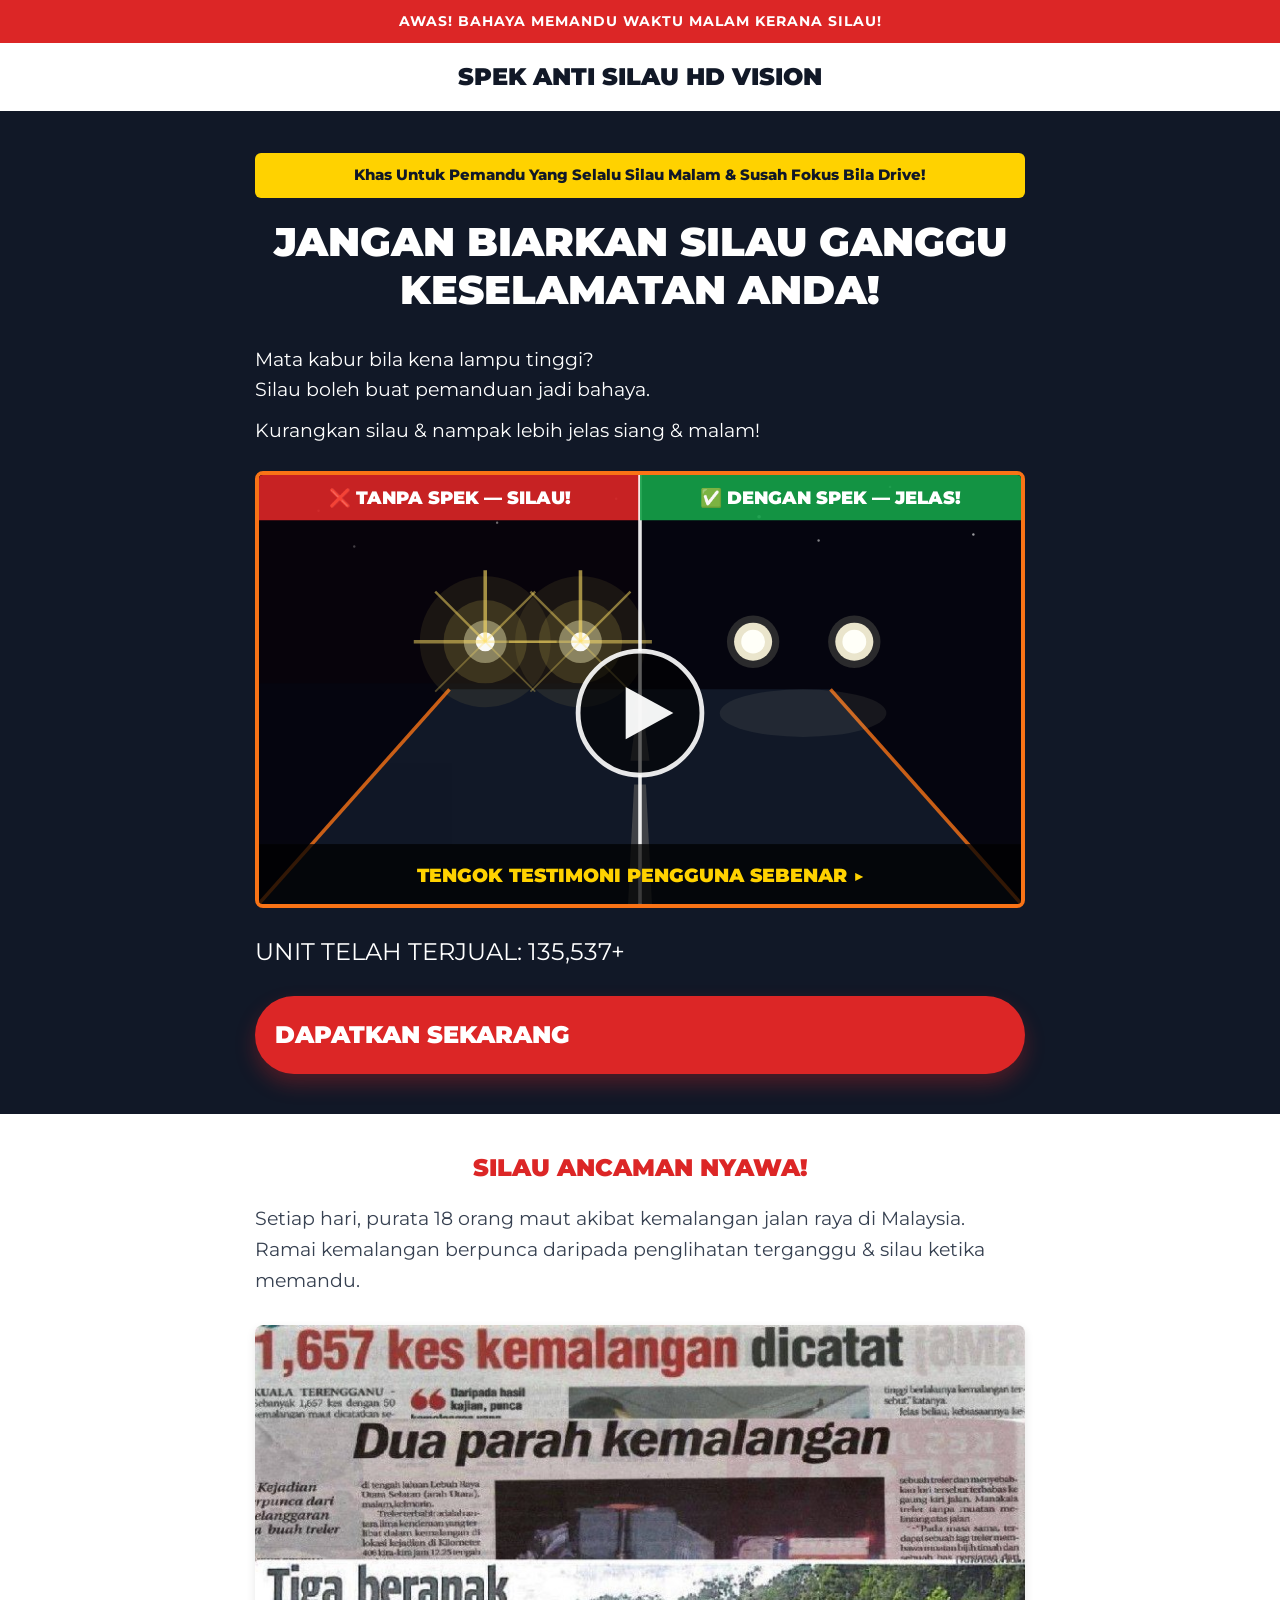
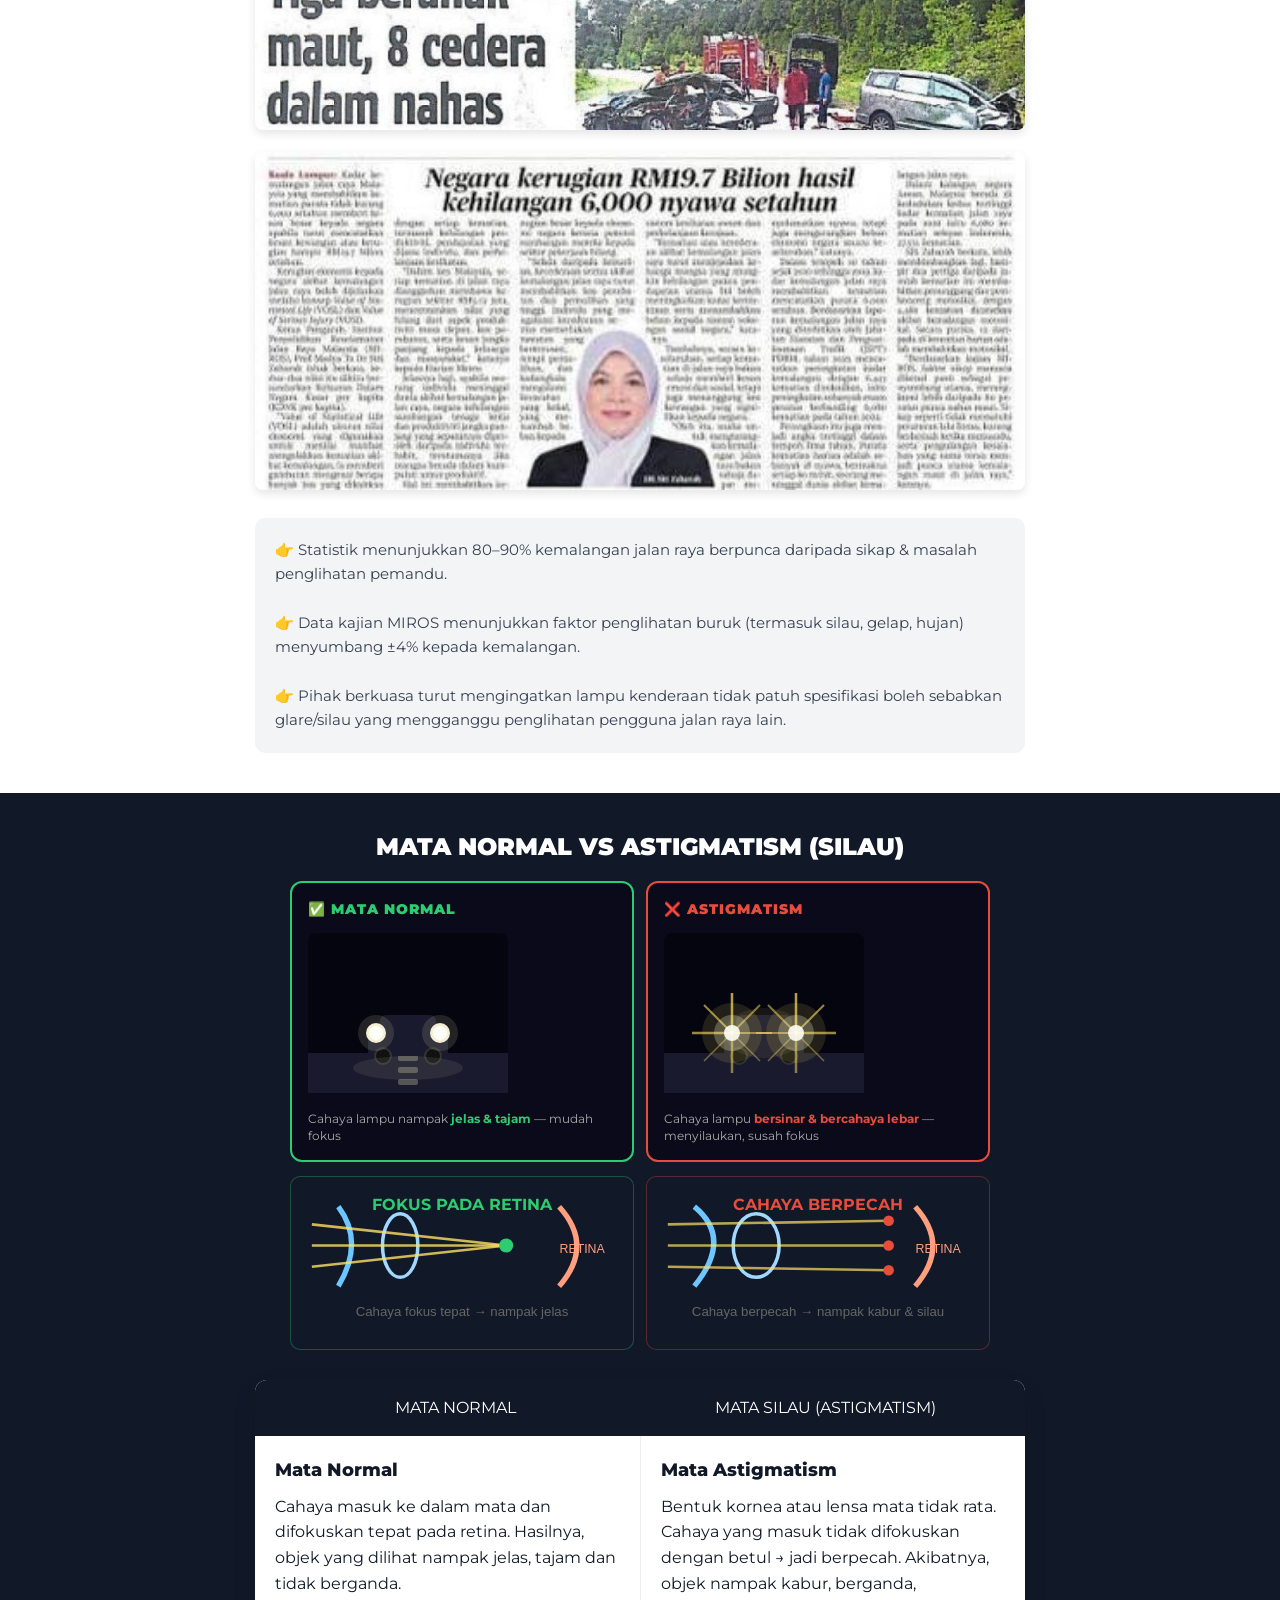
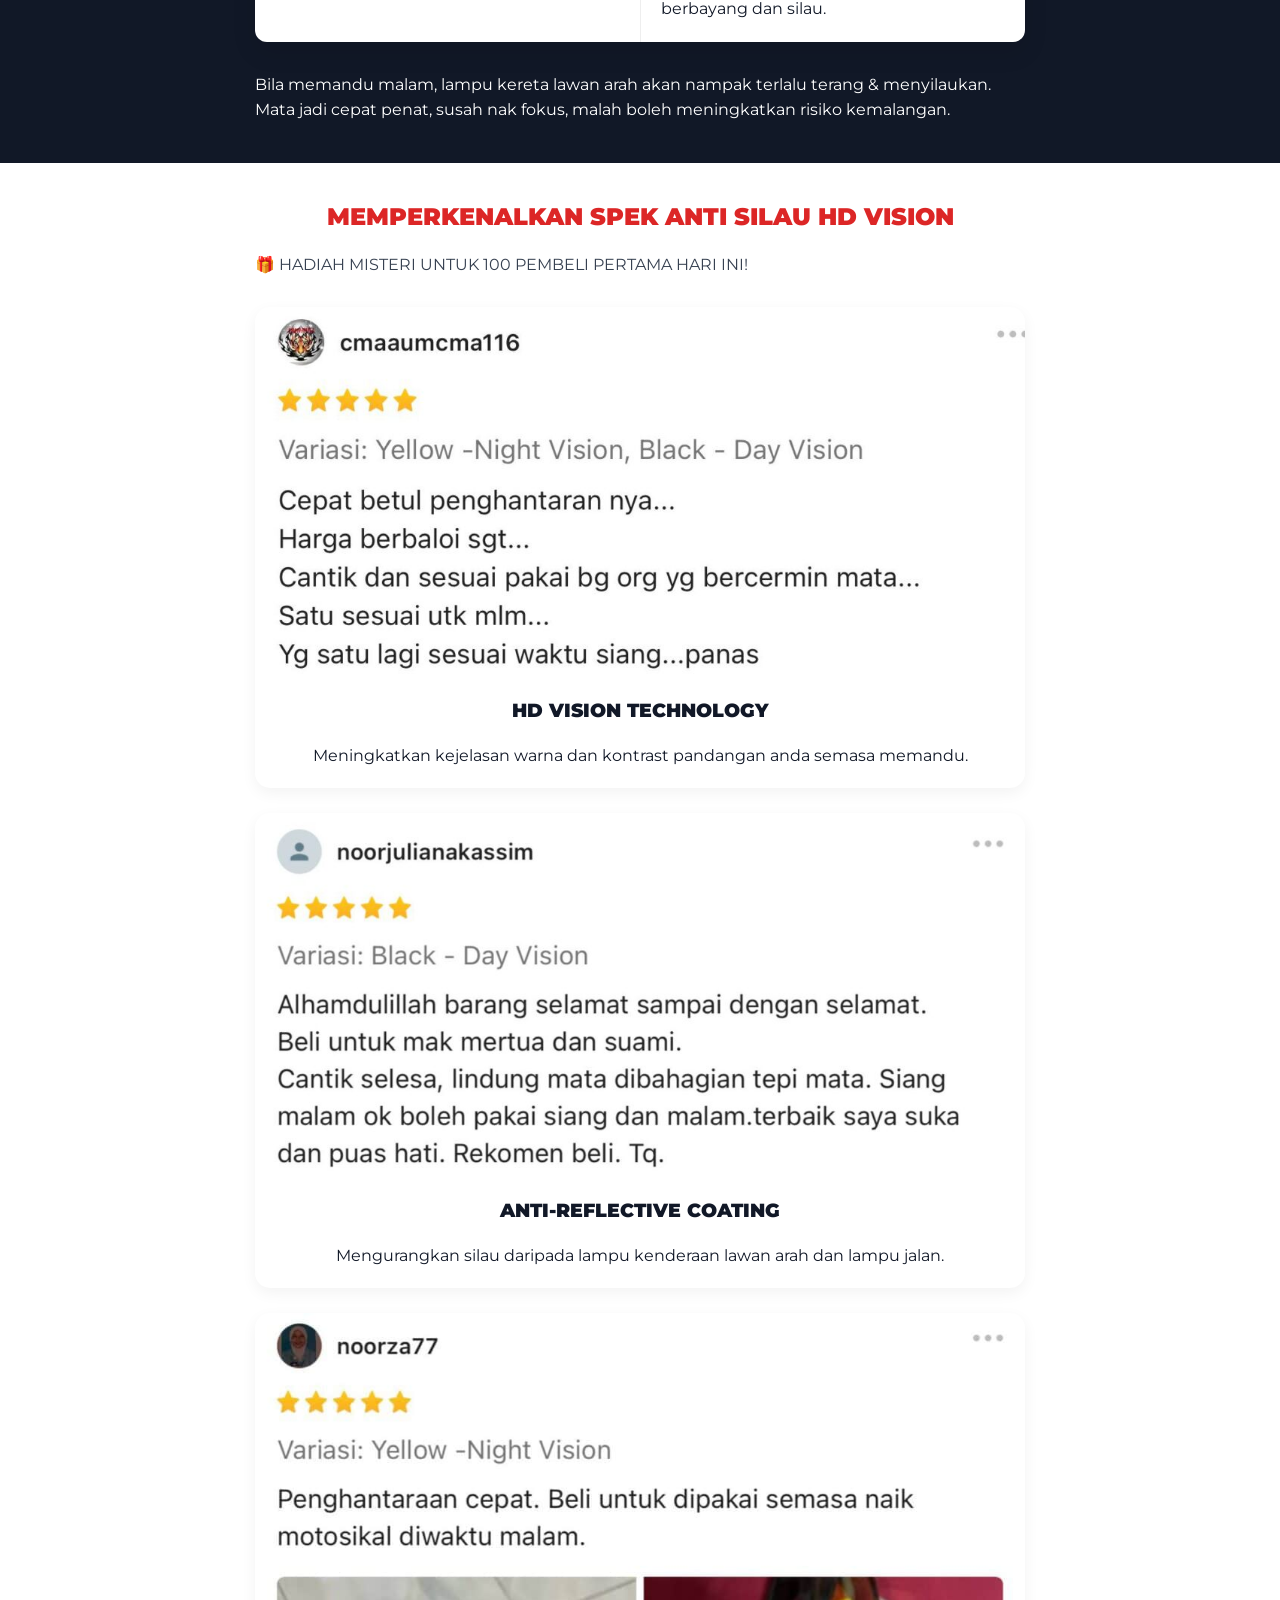
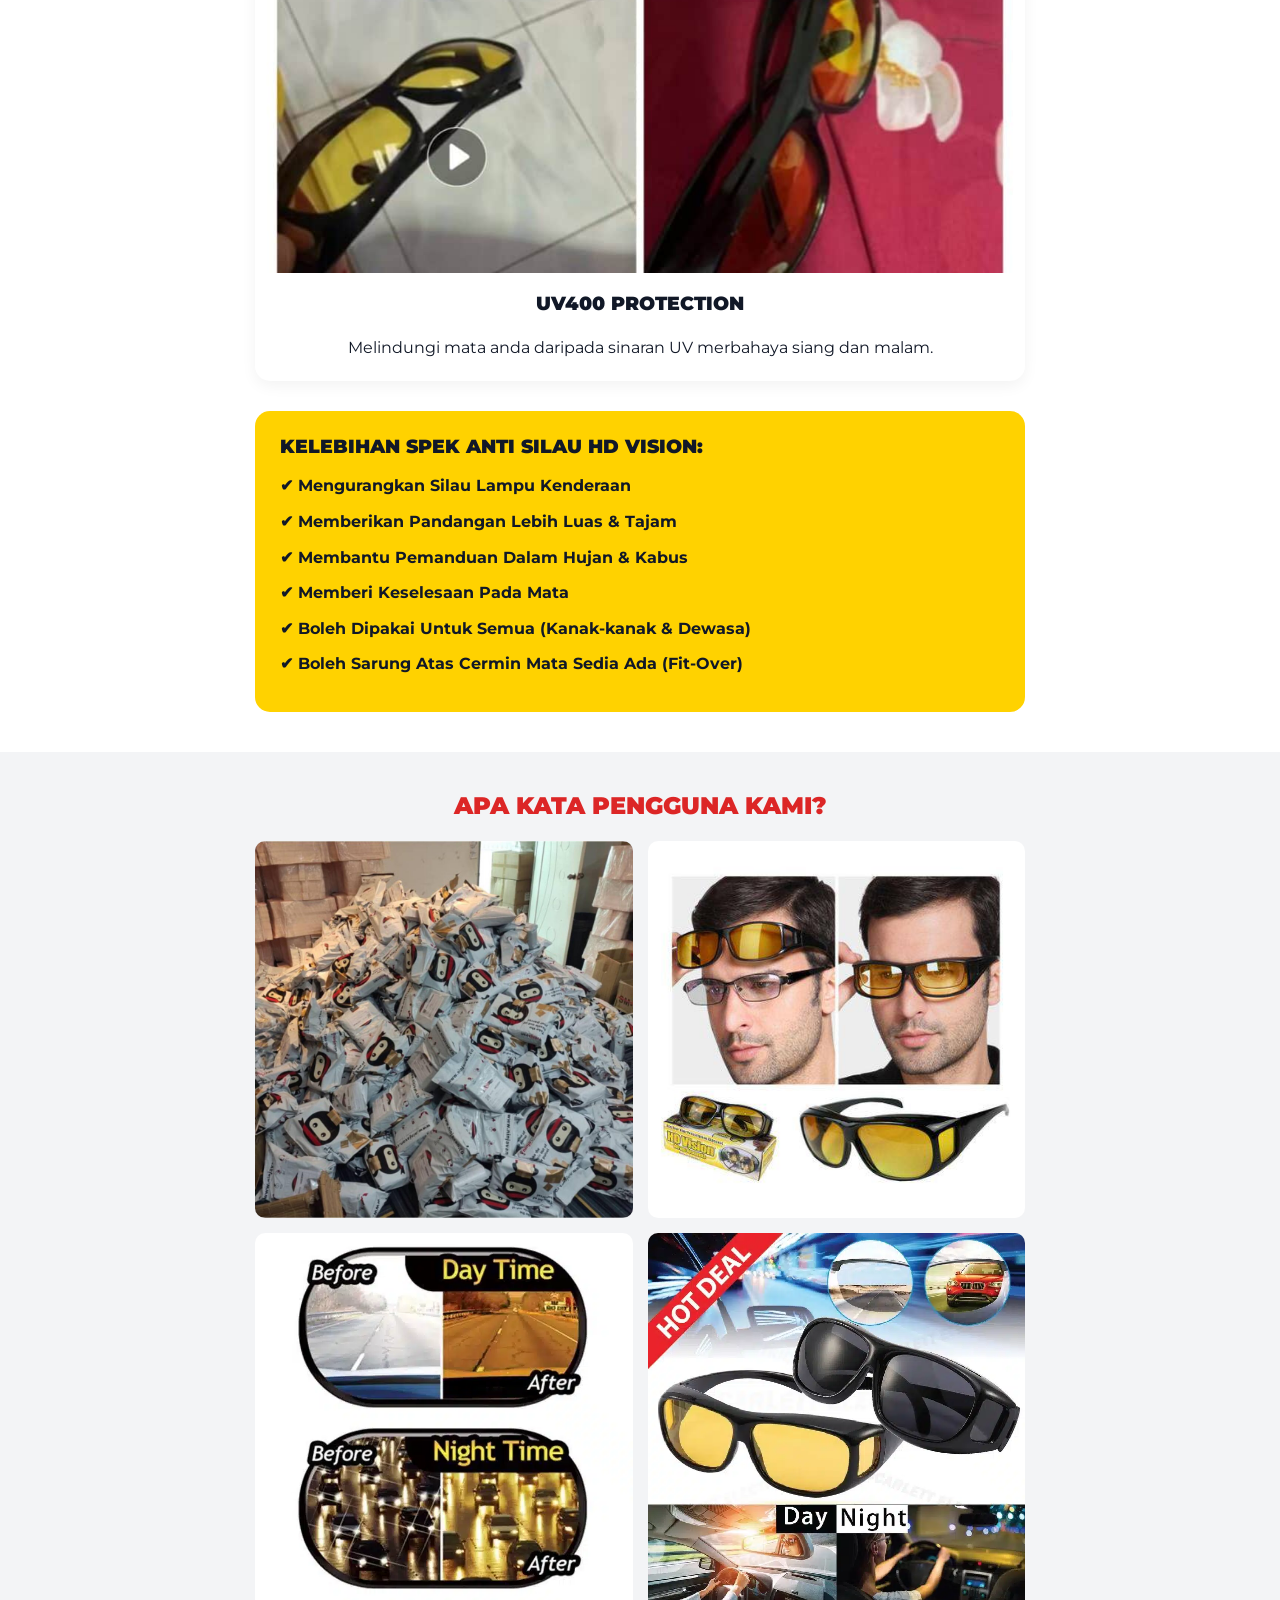
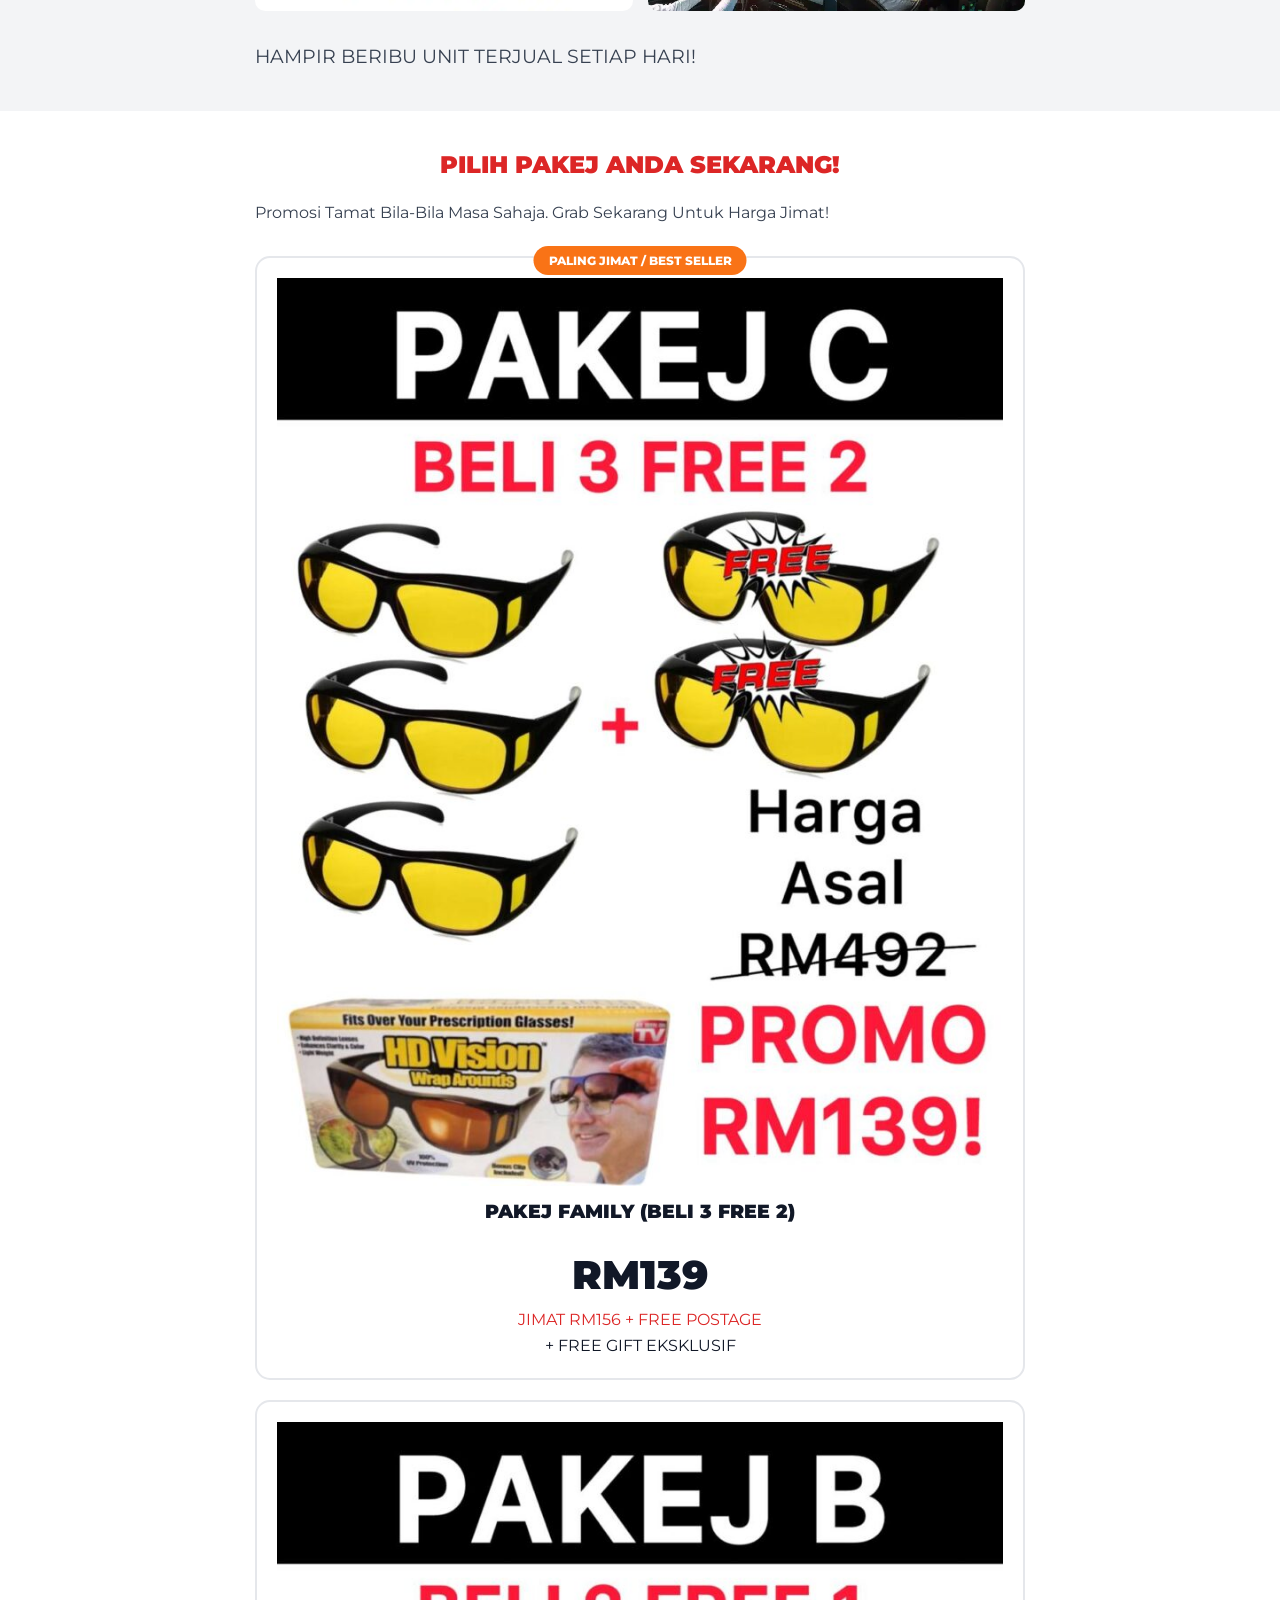
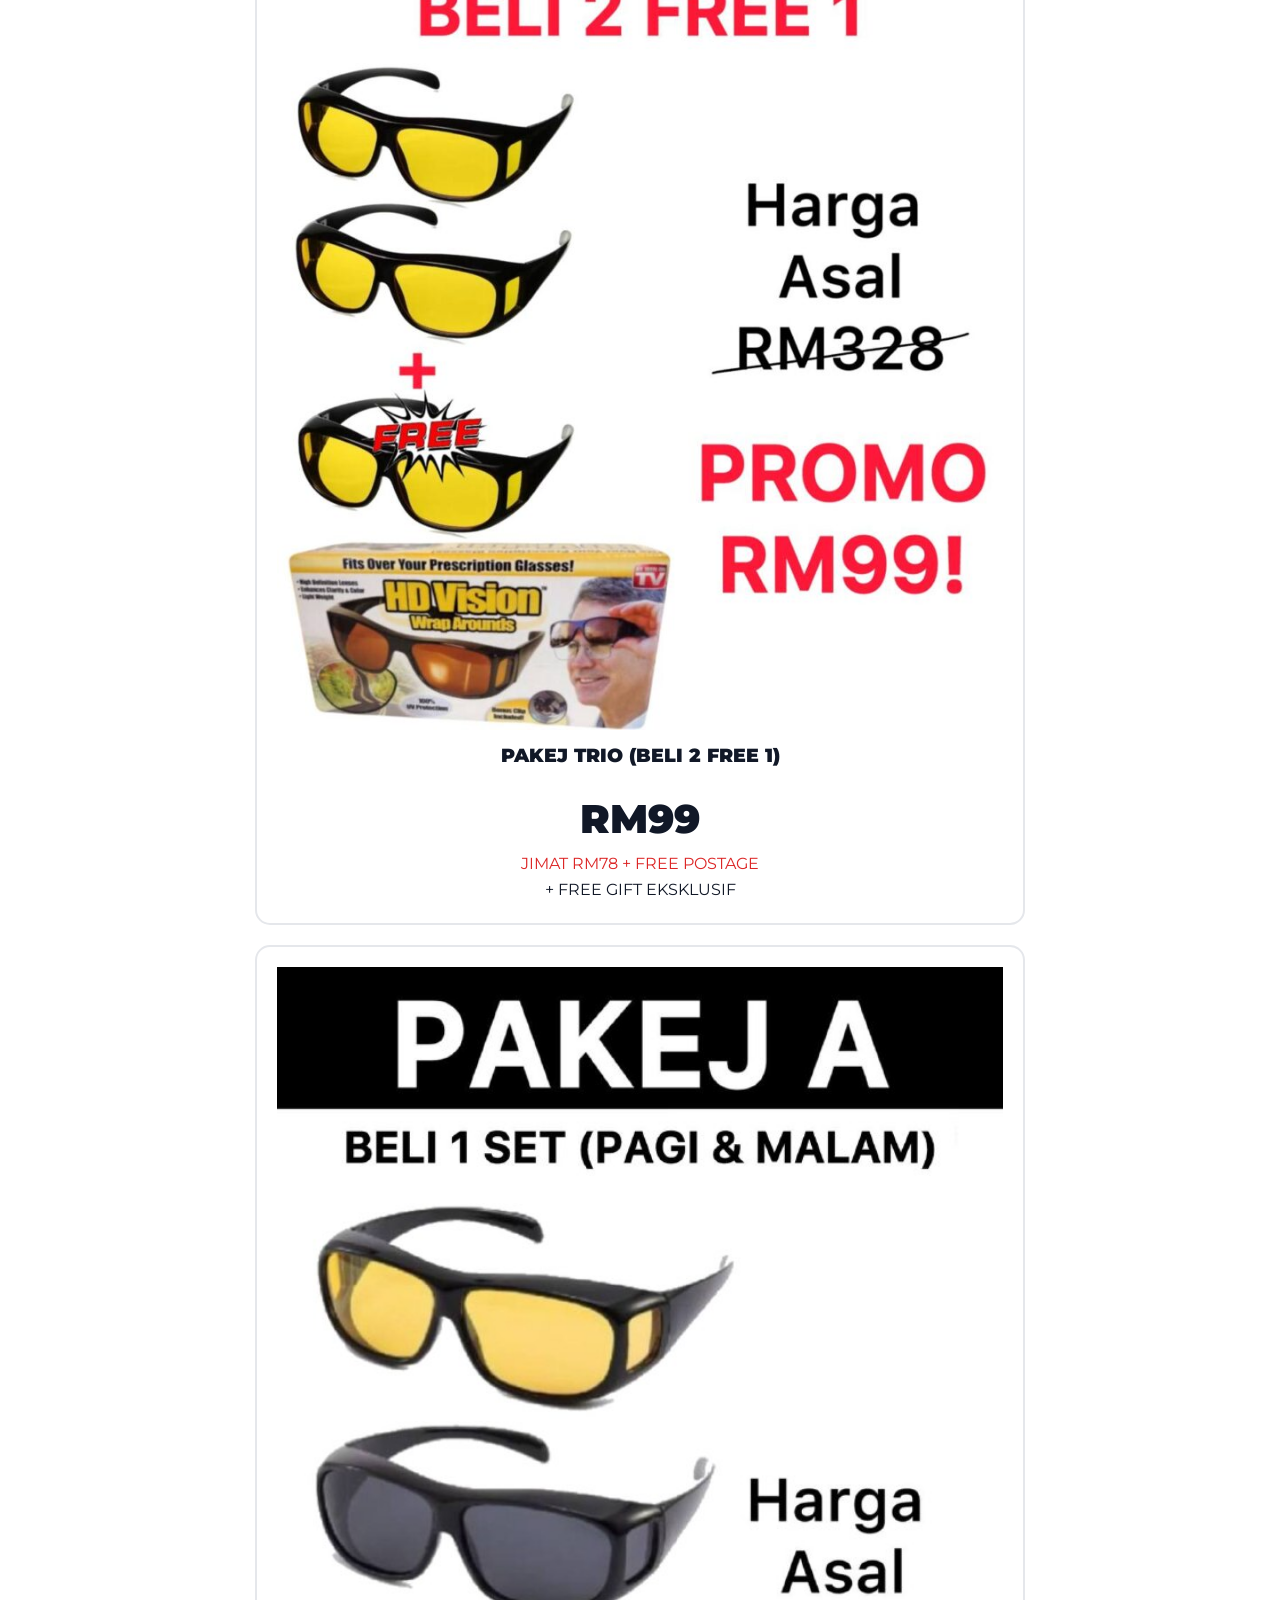
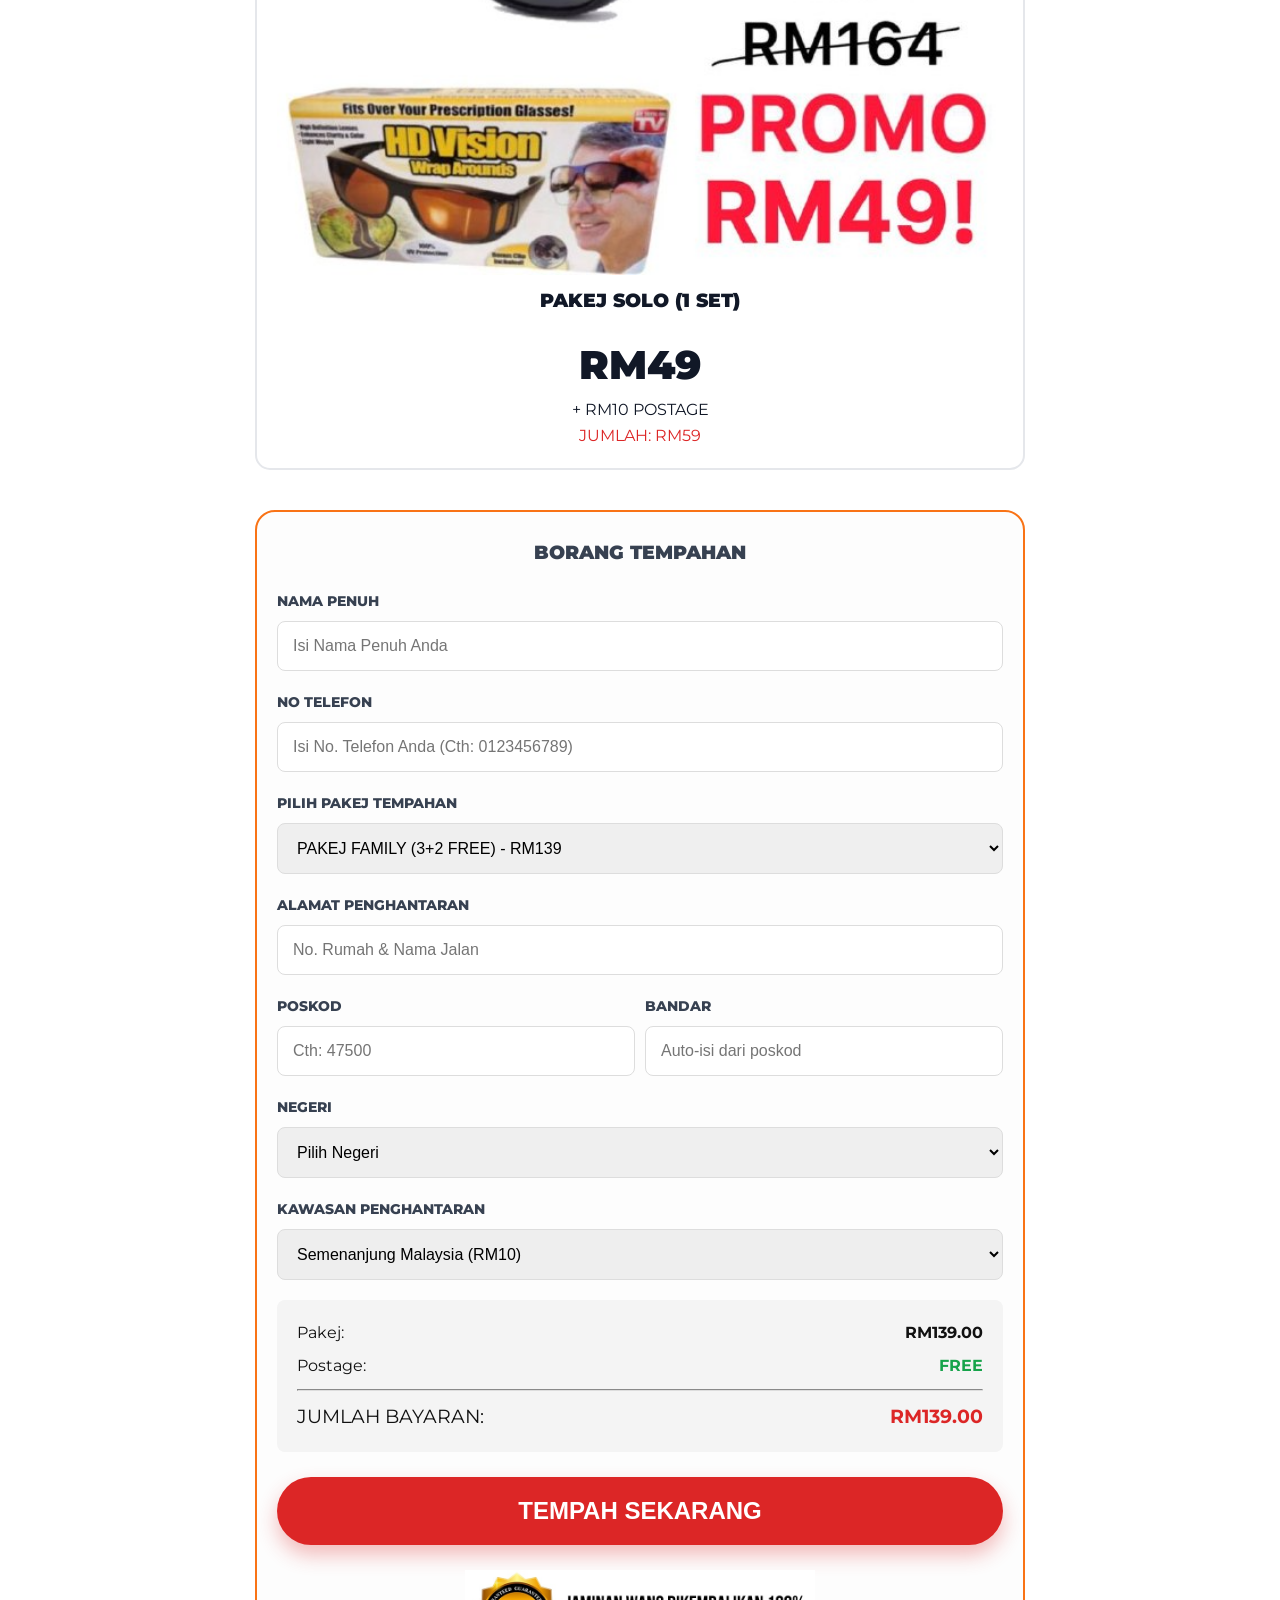
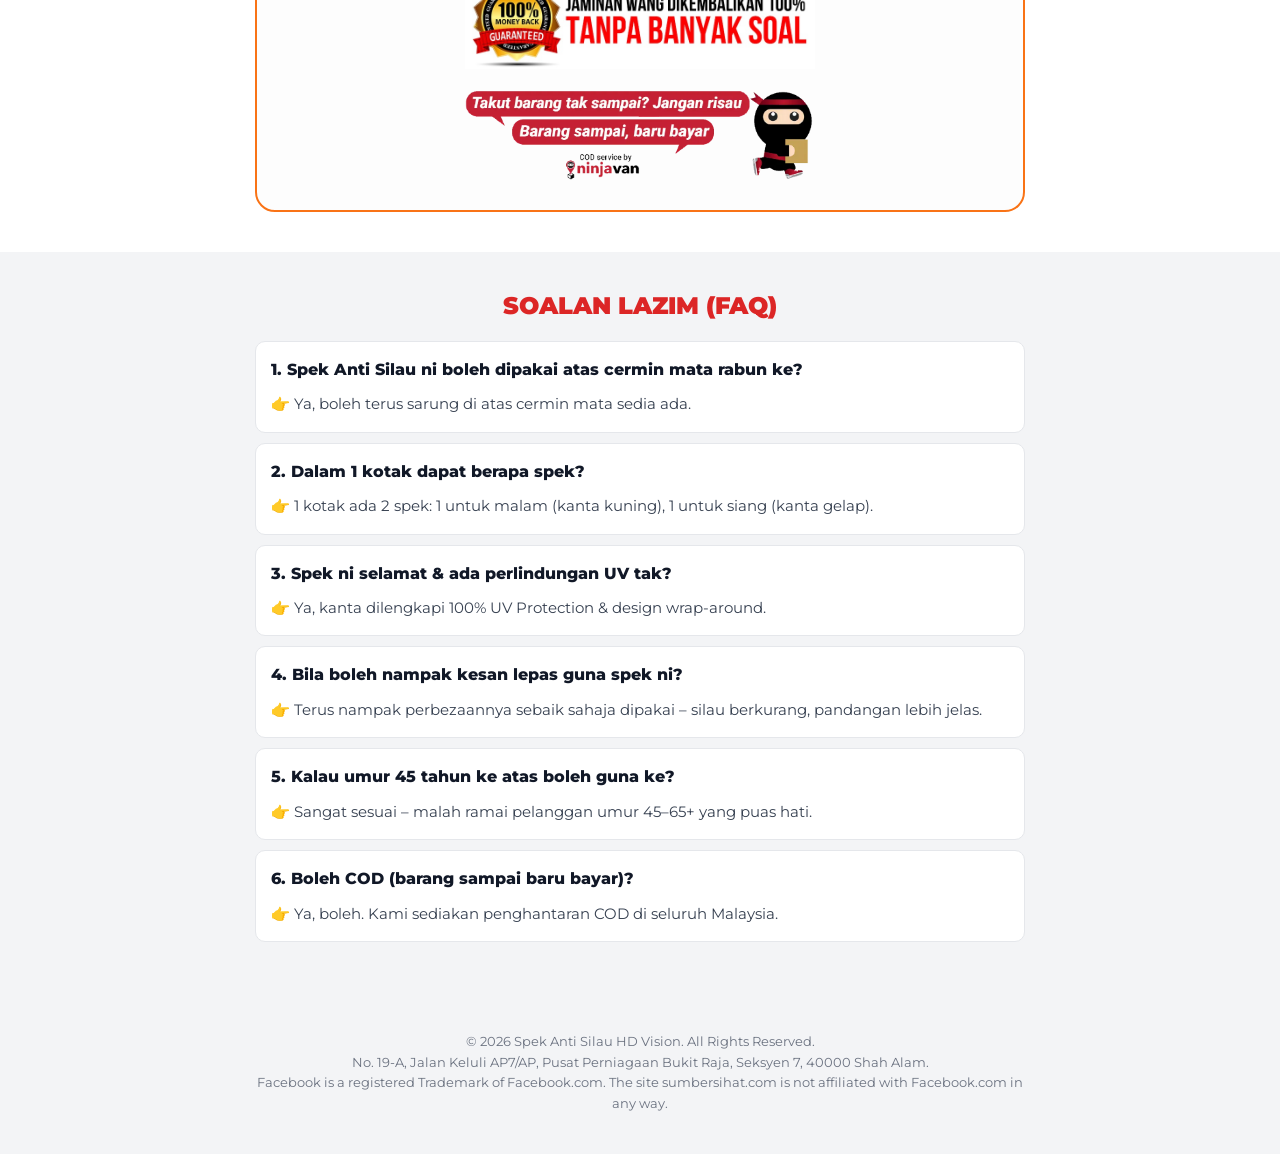
<file: Spek/index.html>
<!DOCTYPE html>
<html lang="ms">
<head>
    <meta charset="UTF-8">
    <meta name="viewport" content="width=device-width, initial-scale=1.0">
    <title>Spek Anti Silau HD Vision</title>
    <link rel="stylesheet" href="assets/css/style.css">
    <link href="https://fonts.googleapis.com/css2?family=Montserrat:wght@400;700;900&family=Karla:wght@400;700&display=swap" rel="stylesheet">
</head>
<body>

    <div class="announcement">
        AWAS! BAHAYA MEMANDU WAKTU MALAM KERANA SILAU!
    </div>

    <header>
        <div class="container">
            <div class="logo">Spek Anti Silau HD Vision</div>
        </div>
    </header>

    <section class="hero bg-dark">
        <div class="container">
            <div class="pre-headline">Khas Untuk Pemandu Yang Selalu Silau Malam & Susah Fokus Bila Drive!</div>
            <h1>Jangan Biarkan Silau Ganggu Keselamatan Anda!</h1>
            <p style="font-size: 1.2rem; margin-bottom: 10px;">Mata kabur bila kena lampu tinggi?<br>Silau boleh buat pemanduan jadi bahaya.</p>
            <p class="text-yellow bold" style="font-size: 1.2rem; margin-bottom: 25px;">Kurangkan silau & nampak lebih jelas siang & malam!</p>
            <div class="video-container">
                <div class="video-wrapper" id="videoWrapper">
                    <div class="video-thumbnail" id="videoThumbnail" onclick="playVideo()">
                        <!-- Night road scene -->
                        <svg viewBox="0 0 640 360" xmlns="http://www.w3.org/2000/svg" style="width:100%;display:block;">
                            <!-- Sky -->
                            <rect width="640" height="360" fill="#05050f"/>
                            <!-- Stars -->
                            <circle cx="50" cy="30" r="1" fill="white" opacity="0.6"/>
                            <circle cx="120" cy="15" r="1.5" fill="white" opacity="0.5"/>
                            <circle cx="200" cy="40" r="1" fill="white" opacity="0.7"/>
                            <circle cx="300" cy="20" r="1" fill="white" opacity="0.5"/>
                            <circle cx="420" cy="35" r="1.5" fill="white" opacity="0.6"/>
                            <circle cx="530" cy="10" r="1" fill="white" opacity="0.4"/>
                            <circle cx="600" cy="50" r="1" fill="white" opacity="0.6"/>
                            <circle cx="80" cy="60" r="1" fill="white" opacity="0.4"/>
                            <circle cx="470" cy="55" r="1" fill="white" opacity="0.5"/>
                            <!-- Road -->
                            <polygon points="0,360 640,360 480,180 160,180" fill="#111827"/>
                            <!-- Road center lane markings -->
                            <polygon points="310,360 330,360 325,260 315,260" fill="#555" opacity="0.7"/>
                            <polygon points="312,240 328,240 324,210 316,210" fill="#555" opacity="0.6"/>
                            <polygon points="314,200 326,200 323,188 317,188" fill="#555" opacity="0.5"/>
                            <!-- Road edges -->
                            <line x1="160" y1="180" x2="0" y2="360" stroke="#f97316" stroke-width="3" opacity="0.8"/>
                            <line x1="480" y1="180" x2="640" y2="360" stroke="#f97316" stroke-width="3" opacity="0.8"/>

                            <!-- LEFT PANEL: Glare / Tanpa Spek -->
                            <rect x="0" y="0" width="320" height="175" fill="#0a0005" opacity="0.4"/>
                            <!-- Glare starburst left headlight -->
                            <circle cx="190" cy="140" r="55" fill="#ffe066" opacity="0.08"/>
                            <circle cx="190" cy="140" r="35" fill="#ffe066" opacity="0.15"/>
                            <circle cx="190" cy="140" r="18" fill="#fff9c4" opacity="0.4"/>
                            <circle cx="190" cy="140" r="8" fill="white" opacity="0.95"/>
                            <line x1="190" y1="140" x2="190" y2="80" stroke="#ffe066" stroke-width="3" opacity="0.6"/>
                            <line x1="190" y1="140" x2="130" y2="140" stroke="#ffe066" stroke-width="3" opacity="0.5"/>
                            <line x1="190" y1="140" x2="250" y2="140" stroke="#ffe066" stroke-width="2" opacity="0.4"/>
                            <line x1="190" y1="140" x2="148" y2="98" stroke="#ffe066" stroke-width="2" opacity="0.5"/>
                            <line x1="190" y1="140" x2="232" y2="98" stroke="#ffe066" stroke-width="2" opacity="0.45"/>
                            <line x1="190" y1="140" x2="148" y2="182" stroke="#ffe066" stroke-width="1.5" opacity="0.3"/>
                            <line x1="190" y1="140" x2="232" y2="182" stroke="#ffe066" stroke-width="1.5" opacity="0.3"/>
                            <!-- Glare starburst right headlight -->
                            <circle cx="270" cy="140" r="55" fill="#ffe066" opacity="0.08"/>
                            <circle cx="270" cy="140" r="35" fill="#ffe066" opacity="0.15"/>
                            <circle cx="270" cy="140" r="18" fill="#fff9c4" opacity="0.4"/>
                            <circle cx="270" cy="140" r="8" fill="white" opacity="0.95"/>
                            <line x1="270" y1="140" x2="270" y2="80" stroke="#ffe066" stroke-width="3" opacity="0.6"/>
                            <line x1="270" y1="140" x2="210" y2="140" stroke="#ffe066" stroke-width="2" opacity="0.4"/>
                            <line x1="270" y1="140" x2="330" y2="140" stroke="#ffe066" stroke-width="3" opacity="0.5"/>
                            <line x1="270" y1="140" x2="228" y2="98" stroke="#ffe066" stroke-width="2" opacity="0.45"/>
                            <line x1="270" y1="140" x2="312" y2="98" stroke="#ffe066" stroke-width="2" opacity="0.5"/>
                            <line x1="270" y1="140" x2="228" y2="182" stroke="#ffe066" stroke-width="1.5" opacity="0.3"/>
                            <line x1="270" y1="140" x2="312" y2="182" stroke="#ffe066" stroke-width="1.5" opacity="0.3"/>
                            <!-- Label tanpa spek -->
                            <rect x="0" y="0" width="320" height="38" fill="#dc2626" opacity="0.9"/>
                            <text x="160" y="24" text-anchor="middle" fill="white" font-size="15" font-weight="900" font-family="Montserrat,sans-serif">❌ TANPA SPEK — SILAU!</text>

                            <!-- Divider -->
                            <line x1="320" y1="0" x2="320" y2="360" stroke="white" stroke-width="3" opacity="0.9"/>

                            <!-- RIGHT PANEL: Clear / Dengan Spek -->
                            <!-- Crisp headlights only -->
                            <circle cx="415" cy="140" r="16" fill="#fff9e0" opacity="0.9"/>
                            <circle cx="415" cy="140" r="10" fill="white" opacity="1"/>
                            <circle cx="415" cy="140" r="22" fill="#fffacd" opacity="0.15"/>
                            <circle cx="500" cy="140" r="16" fill="#fff9e0" opacity="0.9"/>
                            <circle cx="500" cy="140" r="10" fill="white" opacity="1"/>
                            <circle cx="500" cy="140" r="22" fill="#fffacd" opacity="0.15"/>
                            <!-- Road light beam -->
                            <ellipse cx="457" cy="200" rx="70" ry="20" fill="#fffacd" opacity="0.07"/>
                            <!-- Label dengan spek -->
                            <rect x="320" y="0" width="320" height="38" fill="#16a34a" opacity="0.9"/>
                            <text x="480" y="24" text-anchor="middle" fill="white" font-size="15" font-weight="900" font-family="Montserrat,sans-serif">✅ DENGAN SPEK — JELAS!</text>

                            <!-- Bottom bar -->
                            <rect x="0" y="310" width="640" height="50" fill="black" opacity="0.75"/>
                            <text x="320" y="342" text-anchor="middle" fill="#FFD200" font-size="16" font-weight="900" font-family="Montserrat,sans-serif">TENGOK TESTIMONI PENGGUNA SEBENAR ▶</text>

                            <!-- Play button circle -->
                            <circle cx="320" cy="200" r="52" fill="black" opacity="0.6"/>
                            <circle cx="320" cy="200" r="52" fill="none" stroke="white" stroke-width="4" opacity="0.9"/>
                            <polygon points="308,178 308,222 348,200" fill="white" opacity="0.95"/>
                        </svg>
                    </div>
                    <video id="mainVideo" controls style="display:none; width:100%;">
                        <source src="https://sumbersihat.com/wp-content/uploads/2025/10/IMG_6242.mp4" type="video/mp4">
                        Your browser does not support the video tag.
                    </video>
                </div>
            </div>
            <script>
                function playVideo() {
                    document.getElementById('videoThumbnail').style.display = 'none';
                    var vid = document.getElementById('mainVideo');
                    vid.style.display = 'block';
                    vid.play();
                }
            </script>
            <p class="text-center bold text-yellow" style="font-size: 1.5rem;">UNIT TELAH TERJUAL: 135,537+</p>
            <a href="#order-form" class="btn-order">DAPATKAN SEKARANG</a>
        </div>
    </section>

    <section class="statistics">
        <div class="container">
            <h2 class="text-red">SILAU ANCAMAN NYAWA!</h2>
            <p class="text-center" style="font-size: 1.2rem; margin-bottom: 30px;">
                Setiap hari, purata <span class="bold">18 orang maut</span> akibat kemalangan jalan raya di Malaysia. Ramai kemalangan berpunca daripada <span class="bold">penglihatan terganggu & silau</span> ketika memandu.
            </p>
            
            <div class="stat-grid">
                <div class="stat-item">
                    <img src="assets/images/kemalangan-1.jpeg" alt="Kemalangan Jalan Raya">
                </div>
                <div class="stat-item">
                    <img src="assets/images/kemalangan-2.jpeg" alt="Berita Kemalangan">
                </div>
            </div>

            <div class="info-box bg-light-grey" style="padding: 20px; border-radius: 10px; margin-top: 20px; font-size: 0.95rem;">
                <p>👉 <span class="bold">Statistik menunjukkan 80–90% kemalangan</span> jalan raya berpunca daripada sikap & masalah penglihatan pemandu.</p><br>
                <p>👉 <span class="bold">Data kajian MIROS</span> menunjukkan faktor penglihatan buruk (termasuk silau, gelap, hujan) menyumbang ±4% kepada kemalangan.</p><br>
                <p>👉 Pihak berkuasa turut <span class="bold">mengingatkan lampu kenderaan tidak patuh spesifikasi</span> boleh sebabkan glare/silau yang mengganggu penglihatan pengguna jalan raya lain.</p>
            </div>
        </div>
    </section>

    <section class="comparison bg-dark">
        <div class="container">
            <h2 class="text-yellow">MATA NORMAL VS ASTIGMATISM (SILAU)</h2>
            <div class="text-center" style="margin-bottom: 25px;">
                <!-- Vision comparison illustration -->
                <div style="display: flex; gap: 12px; max-width: 700px; margin: 0 auto;">
                    <!-- Normal Vision Panel -->
                    <div style="flex: 1; background: #0a0a1a; border-radius: 12px; padding: 16px; border: 2px solid #2ecc71;">
                        <div style="color: #2ecc71; font-weight: 900; font-size: 0.85rem; letter-spacing: 1px; margin-bottom: 12px;">✅ MATA NORMAL</div>
                        <svg viewBox="0 0 200 160" xmlns="http://www.w3.org/2000/svg" style="width: 100%; max-width: 200px;">
                            <!-- Night sky background -->
                            <rect width="200" height="160" fill="#05050f" rx="8"/>
                            <!-- Road -->
                            <rect x="0" y="120" width="200" height="40" fill="#1a1a2e"/>
                            <rect x="90" y="122" width="20" height="6" fill="#555" rx="2"/>
                            <rect x="90" y="134" width="20" height="6" fill="#555" rx="2"/>
                            <rect x="90" y="146" width="20" height="6" fill="#555" rx="2"/>
                            <!-- Car silhouette -->
                            <rect x="60" y="95" width="80" height="28" fill="#1a1a2e" rx="4"/>
                            <rect x="72" y="82" width="56" height="18" fill="#1a1a2e" rx="6"/>
                            <circle cx="75" cy="123" r="8" fill="#111" stroke="#333" stroke-width="2"/>
                            <circle cx="125" cy="123" r="8" fill="#111" stroke="#333" stroke-width="2"/>
                            <!-- Clean headlights - crisp circles only, no rays -->
                            <circle cx="68" cy="100" r="10" fill="#fff9e0" opacity="0.95"/>
                            <circle cx="68" cy="100" r="7" fill="#fff" opacity="1"/>
                            <circle cx="132" cy="100" r="10" fill="#fff9e0" opacity="0.95"/>
                            <circle cx="132" cy="100" r="7" fill="#fff" opacity="1"/>
                            <!-- Gentle soft glow only -->
                            <circle cx="68" cy="100" r="18" fill="#fffacd" opacity="0.12"/>
                            <circle cx="132" cy="100" r="18" fill="#fffacd" opacity="0.12"/>
                            <!-- Road illumination beam -->
                            <ellipse cx="100" cy="135" rx="55" ry="12" fill="#fffacd" opacity="0.08"/>
                        </svg>
                        <p style="color: #aaa; font-size: 0.75rem; margin-top: 10px; line-height: 1.4;">Cahaya lampu nampak <span style="color:#2ecc71; font-weight:700;">jelas & tajam</span> — mudah fokus</p>
                    </div>
                    <!-- Astigmatism Vision Panel -->
                    <div style="flex: 1; background: #0a0a1a; border-radius: 12px; padding: 16px; border: 2px solid #e74c3c;">
                        <div style="color: #e74c3c; font-weight: 900; font-size: 0.85rem; letter-spacing: 1px; margin-bottom: 12px;">❌ ASTIGMATISM</div>
                        <svg viewBox="0 0 200 160" xmlns="http://www.w3.org/2000/svg" style="width: 100%; max-width: 200px;">
                            <!-- Night sky background -->
                            <rect width="200" height="160" fill="#05050f" rx="8"/>
                            <!-- Road (blurred/warped look) -->
                            <rect x="0" y="120" width="200" height="40" fill="#1a1a2e"/>
                            <!-- Car silhouette (slightly blurred feel) -->
                            <rect x="60" y="95" width="80" height="28" fill="#1a1a2e" rx="4"/>
                            <rect x="72" y="82" width="56" height="18" fill="#1a1a2e" rx="6"/>
                            <circle cx="75" cy="123" r="8" fill="#111" stroke="#333" stroke-width="2"/>
                            <circle cx="125" cy="123" r="8" fill="#111" stroke="#333" stroke-width="2"/>
                            <!-- Starburst glare - left headlight -->
                            <!-- Rays -->
                            <line x1="68" y1="100" x2="68" y2="60" stroke="#ffe066" stroke-width="2.5" opacity="0.7"/>
                            <line x1="68" y1="100" x2="68" y2="140" stroke="#ffe066" stroke-width="2.5" opacity="0.5"/>
                            <line x1="68" y1="100" x2="28" y2="100" stroke="#ffe066" stroke-width="2.5" opacity="0.6"/>
                            <line x1="68" y1="100" x2="108" y2="100" stroke="#ffe066" stroke-width="2" opacity="0.5"/>
                            <line x1="68" y1="100" x2="40" y2="72" stroke="#ffe066" stroke-width="2" opacity="0.6"/>
                            <line x1="68" y1="100" x2="96" y2="72" stroke="#ffe066" stroke-width="2" opacity="0.5"/>
                            <line x1="68" y1="100" x2="40" y2="128" stroke="#ffe066" stroke-width="1.5" opacity="0.4"/>
                            <line x1="68" y1="100" x2="96" y2="128" stroke="#ffe066" stroke-width="1.5" opacity="0.4"/>
                            <!-- Large diffuse glow left -->
                            <circle cx="68" cy="100" r="30" fill="#ffe066" opacity="0.12"/>
                            <circle cx="68" cy="100" r="18" fill="#fff9c4" opacity="0.25"/>
                            <circle cx="68" cy="100" r="8" fill="#fff" opacity="0.9"/>
                            <!-- Starburst glare - right headlight -->
                            <line x1="132" y1="100" x2="132" y2="60" stroke="#ffe066" stroke-width="2.5" opacity="0.7"/>
                            <line x1="132" y1="100" x2="132" y2="140" stroke="#ffe066" stroke-width="2.5" opacity="0.5"/>
                            <line x1="132" y1="100" x2="172" y2="100" stroke="#ffe066" stroke-width="2.5" opacity="0.6"/>
                            <line x1="132" y1="100" x2="92" y2="100" stroke="#ffe066" stroke-width="2" opacity="0.5"/>
                            <line x1="132" y1="100" x2="160" y2="72" stroke="#ffe066" stroke-width="2" opacity="0.6"/>
                            <line x1="132" y1="100" x2="104" y2="72" stroke="#ffe066" stroke-width="2" opacity="0.5"/>
                            <line x1="132" y1="100" x2="160" y2="128" stroke="#ffe066" stroke-width="1.5" opacity="0.4"/>
                            <line x1="132" y1="100" x2="104" y2="128" stroke="#ffe066" stroke-width="1.5" opacity="0.4"/>
                            <!-- Large diffuse glow right -->
                            <circle cx="132" cy="100" r="30" fill="#ffe066" opacity="0.12"/>
                            <circle cx="132" cy="100" r="18" fill="#fff9c4" opacity="0.25"/>
                            <circle cx="132" cy="100" r="8" fill="#fff" opacity="0.9"/>
                            <!-- Overlapping center glow (makes it hard to see) -->
                            <ellipse cx="100" cy="100" rx="40" ry="25" fill="#ffe066" opacity="0.07"/>
                        </svg>
                        <p style="color: #aaa; font-size: 0.75rem; margin-top: 10px; line-height: 1.4;">Cahaya lampu <span style="color:#e74c3c; font-weight:700;">bersinar & bercahaya lebar</span> — menyilaukan, susah fokus</p>
                    </div>
                </div>
                <!-- Eye anatomy mini diagram -->
                <div style="display: flex; gap: 12px; max-width: 700px; margin: 14px auto 0; font-size: 0.8rem;">
                    <div style="flex: 1; background: #111827; border-radius: 10px; padding: 12px; border: 1px solid #2ecc7155;">
                        <svg viewBox="0 0 180 80" xmlns="http://www.w3.org/2000/svg" style="width: 100%;">
                            <!-- Eye cross section normal -->
                            <text x="90" y="12" text-anchor="middle" fill="#2ecc71" font-size="9" font-weight="bold" font-family="Montserrat,sans-serif">FOKUS PADA RETINA</text>
                            <!-- Cornea arc -->
                            <path d="M 20 55 Q 35 30 20 10" stroke="#6ec6ff" stroke-width="3" fill="none"/>
                            <!-- Lens -->
                            <ellipse cx="55" cy="32" rx="10" ry="18" fill="none" stroke="#a0d8ff" stroke-width="2"/>
                            <!-- Retina line -->
                            <path d="M 145 10 Q 165 32 145 55" stroke="#ff9f7f" stroke-width="3" fill="none"/>
                            <text x="158" y="36" text-anchor="middle" fill="#ff9f7f" font-size="7" font-family="sans-serif">RETINA</text>
                            <!-- Light rays converging perfectly -->
                            <line x1="5" y1="20" x2="115" y2="32" stroke="#ffe066" stroke-width="1.5" opacity="0.8"/>
                            <line x1="5" y1="32" x2="115" y2="32" stroke="#ffe066" stroke-width="1.5" opacity="0.8"/>
                            <line x1="5" y1="44" x2="115" y2="32" stroke="#ffe066" stroke-width="1.5" opacity="0.8"/>
                            <!-- Focus dot -->
                            <circle cx="115" cy="32" r="4" fill="#2ecc71"/>
                            <text x="90" y="72" text-anchor="middle" fill="#666" font-size="7.5" font-family="sans-serif">Cahaya fokus tepat → nampak jelas</text>
                        </svg>
                    </div>
                    <div style="flex: 1; background: #111827; border-radius: 10px; padding: 12px; border: 1px solid #e74c3c55;">
                        <svg viewBox="0 0 180 80" xmlns="http://www.w3.org/2000/svg" style="width: 100%;">
                            <text x="90" y="12" text-anchor="middle" fill="#e74c3c" font-size="9" font-weight="bold" font-family="Montserrat,sans-serif">CAHAYA BERPECAH</text>
                            <!-- Cornea arc (irregular) -->
                            <path d="M 20 55 Q 42 28 20 10" stroke="#6ec6ff" stroke-width="3" fill="none"/>
                            <!-- Lens (irregular) -->
                            <ellipse cx="55" cy="32" rx="13" ry="18" fill="none" stroke="#a0d8ff" stroke-width="2"/>
                            <!-- Retina line -->
                            <path d="M 145 10 Q 165 32 145 55" stroke="#ff9f7f" stroke-width="3" fill="none"/>
                            <text x="158" y="36" text-anchor="middle" fill="#ff9f7f" font-size="7" font-family="sans-serif">RETINA</text>
                            <!-- Light rays diverging - not focusing on retina -->
                            <line x1="5" y1="20" x2="130" y2="18" stroke="#ffe066" stroke-width="1.5" opacity="0.7"/>
                            <line x1="5" y1="32" x2="130" y2="32" stroke="#ffe066" stroke-width="1.5" opacity="0.7"/>
                            <line x1="5" y1="44" x2="130" y2="46" stroke="#ffe066" stroke-width="1.5" opacity="0.7"/>
                            <!-- Scattered dots on retina -->
                            <circle cx="130" cy="18" r="3" fill="#e74c3c"/>
                            <circle cx="130" cy="32" r="3" fill="#e74c3c"/>
                            <circle cx="130" cy="46" r="3" fill="#e74c3c"/>
                            <text x="90" y="72" text-anchor="middle" fill="#666" font-size="7.5" font-family="sans-serif">Cahaya berpecah → nampak kabur &amp; silau</text>
                        </svg>
                    </div>
                </div>
            </div>
            
            <div class="comparison-box">
                <div class="comparison-header">
                    <div style="flex: 1;">MATA NORMAL</div>
                    <div style="flex: 1;">MATA SILAU (ASTIGMATISM)</div>
                </div>
                <div class="comparison-content">
                    <div class="comp-item">
                        <h4>Mata Normal</h4>
                        <p>Cahaya masuk ke dalam mata dan difokuskan tepat pada retina. Hasilnya, objek yang dilihat nampak jelas, tajam dan tidak berganda.</p>
                    </div>
                    <div class="comp-item bad">
                        <h4>Mata Astigmatism</h4>
                        <p>Bentuk kornea atau lensa mata tidak rata. Cahaya yang masuk tidak difokuskan dengan betul → jadi berpecah. Akibatnya, objek nampak kabur, berganda, berbayang dan silau.</p>
                    </div>
                </div>
            </div>
            
            <p class="text-center" style="margin-top: 20px;">
                Bila memandu malam, lampu kereta lawan arah akan nampak terlalu terang & menyilaukan. Mata jadi cepat penat, susah nak fokus, malah boleh meningkatkan risiko kemalangan.
            </p>
        </div>
    </section>

    <section class="benefits">
        <div class="container">
            <h2 class="text-red">MEMPERKENALKAN SPEK ANTI SILAU HD VISION</h2>
            <p class="text-center bold" style="margin-bottom: 30px;">🎁 HADIAH MISTERI UNTUK 100 PEMBELI PERTAMA HARI INI!</p>
            
            <div class="benefit-card">
                <img src="assets/images/benefit-1.jpeg" alt="HD Vision Technology">
                <div class="p-4">
                    <h3>HD VISION TECHNOLOGY</h3>
                    <p>Meningkatkan kejelasan warna dan kontrast pandangan anda semasa memandu.</p>
                </div>
            </div>

            <div class="benefit-card">
                <img src="assets/images/benefit-2.jpeg" alt="Anti-Reflective Coating">
                <div class="p-4">
                    <h3>ANTI-REFLECTIVE COATING</h3>
                    <p>Mengurangkan silau daripada lampu kenderaan lawan arah dan lampu jalan.</p>
                </div>
            </div>

            <div class="benefit-card">
                <img src="assets/images/benefit-3.jpeg" alt="UV400 Protection">
                <div class="p-4">
                    <h3>UV400 PROTECTION</h3>
                    <p>Melindungi mata anda daripada sinaran UV merbahaya siang dan malam.</p>
                </div>
            </div>

            <div class="info-box bg-yellow" style="padding: 25px; border-radius: 15px; margin-top: 30px;">
                <h3 style="text-align: left; margin-bottom: 15px;">KELEBIHAN SPEK ANTI SILAU HD VISION:</h3>
                <ul style="list-style: none; font-weight: 700;">
                    <li style="margin-bottom: 10px;">✔ Mengurangkan Silau Lampu Kenderaan</li>
                    <li style="margin-bottom: 10px;">✔ Memberikan Pandangan Lebih Luas & Tajam</li>
                    <li style="margin-bottom: 10px;">✔ Membantu Pemanduan Dalam Hujan & Kabus</li>
                    <li style="margin-bottom: 10px;">✔ Memberi Keselesaan Pada Mata</li>
                    <li style="margin-bottom: 10px;">✔ Boleh Dipakai Untuk Semua (Kanak-kanak & Dewasa)</li>
                    <li style="margin-bottom: 10px;">✔ Boleh Sarung Atas Cermin Mata Sedia Ada (Fit-Over)</li>
                </ul>
            </div>
        </div>
    </section>

    <section class="feedback bg-light-grey">
        <div class="container">
            <h2 class="text-red">APA KATA PENGGUNA KAMI?</h2>
            <div class="feedback-grid">
                <img src="assets/images/feedback-1.jpg" alt="Feedback 1">
                <img src="assets/images/feedback-2.jpeg" alt="Feedback 2">
                <img src="assets/images/feedback-3.webp" alt="Feedback 3">
                <img src="assets/images/feedback-4.webp" alt="Feedback 4">
            </div>
            <p class="text-center bold" style="margin-top: 30px; font-size: 1.2rem;">HAMPIR BERIBU UNIT TERJUAL SETIAP HARI!</p>
        </div>
    </section>

    <section id="order-form" class="order-section">
        <div class="container">
            <h2 class="text-red">PILIH PAKEJ ANDA SEKARANG!</h2>
            <p class="text-center" style="margin-bottom: 30px;">Promosi Tamat Bila-Bila Masa Sahaja. Grab Sekarang Untuk Harga Jimat!</p>
            
            <div class="package-card headline">
                <div class="popular-badge">PALING JIMAT / BEST SELLER</div>
                <img src="assets/images/pakej-c.jpeg" alt="Pakej Family" style="width: 100%; display: block; margin-bottom: 15px;">
                <h3>PAKEJ FAMILY (BELI 3 FREE 2)</h3>
                <div class="price">RM139</div>
                <p class="bold text-red">JIMAT RM156 + FREE POSTAGE</p>
                <p>+ FREE GIFT EKSKLUSIF</p>
            </div>

            <div class="package-card">
                <img src="assets/images/pakej-b.jpeg" alt="Pakej Trio" style="width: 100%; display: block; margin-bottom: 15px;">
                <h3>PAKEJ TRIO (BELI 2 FREE 1)</h3>
                <div class="price">RM99</div>
                <p class="bold text-red">JIMAT RM78 + FREE POSTAGE</p>
                <p>+ FREE GIFT EKSKLUSIF</p>
            </div>

            <div class="package-card">
                <img src="assets/images/pakej-a.png" alt="Pakej Solo" style="width: 100%; display: block; margin-bottom: 15px;">
                <h3>PAKEJ SOLO (1 SET)</h3>
                <div class="price">RM49</div>
                <p>+ RM10 POSTAGE</p>
                <p class="bold text-red">JUMLAH: RM59</p>
            </div>

            <div class="order-form-container">
                <h3 class="text-center" style="margin-bottom: 25px;">BORANG TEMPAHAN</h3>
                <form id="spek-order-form">
                    <div class="form-group">
                        <label>NAMA PENUH</label>
                        <input type="text" name="name" placeholder="Isi Nama Penuh Anda" required>
                    </div>
                    <div class="form-group">
                        <label>NO TELEFON</label>
                        <input type="tel" name="phone" placeholder="Isi No. Telefon Anda (Cth: 0123456789)" required oninput="this.value = this.value.startsWith('0') ? '6' + this.value : this.value;">
                    </div>
                    <div class="form-group">
                        <label>PILIH PAKEJ TEMPAHAN</label>
                        <select name="package" id="pkg-select" required>
                            <option value="139" data-label="Pakej Family (3+2 FREE) - RM139" data-free-postage="1">PAKEJ FAMILY (3+2 FREE) - RM139</option>
                            <option value="99" data-label="Pakej Trio (2+1 FREE) - RM99" data-free-postage="1">PAKEJ TRIO (2+1 FREE) - RM99</option>
                            <option value="49" data-label="Pakej Solo (1 SET) - RM49" data-free-postage="0">PAKEJ SOLO (1 SET) - RM49</option>
                        </select>
                    </div>
                    <div class="form-group">
                        <label>ALAMAT PENGHANTARAN</label>
                        <input type="text" name="address" placeholder="No. Rumah & Nama Jalan" required>
                    </div>
                    <div class="form-group" style="display: grid; grid-template-columns: 1fr 1fr; gap: 10px;">
                        <div>
                            <label>POSKOD</label>
                            <input type="text" id="zip-input" name="zip" maxlength="5" placeholder="Cth: 47500" required oninput="lookupPostcode(this.value)">
                        </div>
                        <div>
                            <label>BANDAR <span id="city-status" style="font-size:11px; color:#888; font-weight:400;"></span></label>
                            <input type="text" id="city-input" name="city" placeholder="Auto-isi dari poskod" required>
                        </div>
                    </div>
                    <div class="form-group">
                        <label>NEGERI</label>
                        <select id="state-select" name="state" required>
                            <option value="">Pilih Negeri</option>
                            <option value="Selangor">Selangor</option>
                            <option value="Kuala Lumpur">W.P. Kuala Lumpur</option>
                            <option value="Putrajaya">W.P. Putrajaya</option>
                            <option value="Johor">Johor</option>
                            <option value="Kedah">Kedah</option>
                            <option value="Kelantan">Kelantan</option>
                            <option value="Melaka">Melaka</option>
                            <option value="Negeri Sembilan">Negeri Sembilan</option>
                            <option value="Pahang">Pahang</option>
                            <option value="Perak">Perak</option>
                            <option value="Perlis">Perlis</option>
                            <option value="Pulau Pinang">Pulau Pinang</option>
                            <option value="Terengganu">Terengganu</option>
                            <option value="Sabah">Sabah</option>
                            <option value="Sarawak">Sarawak</option>
                            <option value="Labuan">W.P. Labuan</option>
                        </select>
                    </div>
                    <div class="form-group">
                        <label>KAWASAN PENGHANTARAN</label>
                        <select name="region" id="reg-select" style="pointer-events: none; background: #eee; cursor: not-allowed;">
                            <option value="10">Semenanjung Malaysia (RM10)</option>
                            <option value="15">Sabah / Sarawak / Labuan (RM15)</option>
                        </select>
                    </div>
                    <div style="background: #f4f4f4; padding: 20px; border-radius: 8px; margin: 20px 0; color: #111;">
                        <p style="display: flex; justify-content: space-between; margin-bottom: 8px;"><span>Pakej:</span> <strong id="price-pkg">RM139.00</strong></p>
                        <p style="display: flex; justify-content: space-between; margin-bottom: 8px;"><span>Postage:</span> <strong id="price-ship" style="color: #16a34a;">FREE</strong></p>
                        <hr style="margin: 10px 0; border-color: #ddd;">
                        <p style="display: flex; justify-content: space-between; font-size: 1.2rem;"><span>JUMLAH BAYARAN:</span> <strong id="price-total" style="color: var(--danger);">RM139.00</strong></p>
                    </div>
                    <!-- Honeypot Anti-Spam -->
                    <div style="display:none;">
                        <input type="text" name="honeypot" id="hp-field" tabindex="-1" autocomplete="off">
                    </div>
                    <button type="submit" class="btn-order">TEMPAH SEKARANG</button>
                </form>
                <div style="margin-top: 25px; display: flex; flex-direction: column; align-items: center; gap: 20px;">
                    <img src="assets/images/jaminan.jpg" alt="Jaminan" style="width: 80%; max-width: 350px;">
                    <img src="assets/images/ninjavan.webp" alt="NinjaVan" style="width: 80%; max-width: 350px;">
                </div>
            </div>
        </div>
    </section>

    <section class="faq bg-light-grey">
        <div class="container">
            <h2 class="text-red">SOALAN LAZIM (FAQ)</h2>
            <div class="faq-box">
                <div class="faq-q">1. Spek Anti Silau ni boleh dipakai atas cermin mata rabun ke?</div>
                <div class="faq-a">👉 Ya, boleh terus sarung di atas cermin mata sedia ada.</div>
            </div>
            <div class="faq-box">
                <div class="faq-q">2. Dalam 1 kotak dapat berapa spek?</div>
                <div class="faq-a">👉 1 kotak ada 2 spek: 1 untuk malam (kanta kuning), 1 untuk siang (kanta gelap).</div>
            </div>
            <div class="faq-box">
                <div class="faq-q">3. Spek ni selamat & ada perlindungan UV tak?</div>
                <div class="faq-a">👉 Ya, kanta dilengkapi 100% UV Protection & design wrap-around.</div>
            </div>
            <div class="faq-box">
                <div class="faq-q">4. Bila boleh nampak kesan lepas guna spek ni?</div>
                <div class="faq-a">👉 Terus nampak perbezaannya sebaik sahaja dipakai – silau berkurang, pandangan lebih jelas.</div>
            </div>
            <div class="faq-box">
                <div class="faq-q">5. Kalau umur 45 tahun ke atas boleh guna ke?</div>
                <div class="faq-a">👉 Sangat sesuai – malah ramai pelanggan umur 45–65+ yang puas hati.</div>
            </div>
            <div class="faq-box">
                <div class="faq-q">6. Boleh COD (barang sampai baru bayar)?</div>
                <div class="faq-a">👉 Ya, boleh. Kami sediakan penghantaran COD di seluruh Malaysia.</div>
            </div>
        </div>
    </section>

    <footer>
        <div class="container">
            <p>© 2026 Spek Anti Silau HD Vision. All Rights Reserved.</p>
            <p>No. 19-A, Jalan Keluli AP7/AP, Pusat Perniagaan Bukit Raja, Seksyen 7, 40000 Shah Alam.</p>
            <p>Facebook is a registered Trademark of Facebook.com. The site sumbersihat.com is not affiliated with Facebook.com in any way.</p>
        </div>
    </footer>

    <script>
        // ── Price Calculation ──────────────────────────────────────────
        const pkgSelect   = document.getElementById('pkg-select');
        const regSelect   = document.getElementById('reg-select');
        const stateSelect = document.getElementById('state-select');
        const pPkg        = document.getElementById('price-pkg');
        const pShip       = document.getElementById('price-ship');
        const pTotal      = document.getElementById('price-total');

        function updatePrice() {
            const pkgPrice    = parseInt(pkgSelect.value);
            const freePostage = pkgSelect.selectedOptions[0].dataset.freePostage === '1';
            const shipPrice   = freePostage ? 0 : parseInt(regSelect.value);

            pPkg.innerText   = `RM${pkgPrice.toFixed(2)}`;
            pShip.innerHTML  = freePostage
                ? `<span style="color:#16a34a;font-weight:900;">FREE</span>`
                : `RM${shipPrice.toFixed(2)}`;
            pTotal.innerText = `RM${(pkgPrice + shipPrice).toFixed(2)}`;
        }

        pkgSelect.onchange = updatePrice;

        // ── Auto Region from State ──────────────────────────────────────
        const ssStates = ['Sabah', 'Sarawak', 'Labuan'];
        stateSelect.onchange = () => {
            if (ssStates.includes(stateSelect.value)) {
                regSelect.value = '15';
            } else if (stateSelect.value !== '') {
                regSelect.value = '10';
            }
            updatePrice();
        };

        // ── Postcode Lookup ─────────────────────────────────────────────
        const stateMap = {
            'Johor':'Johor','Kedah':'Kedah','Kelantan':'Kelantan','Melaka':'Melaka',
            'Negeri Sembilan':'Negeri Sembilan','Pahang':'Pahang','Perak':'Perak',
            'Perlis':'Perlis','Pulau Pinang':'Pulau Pinang','Sabah':'Sabah',
            'Sarawak':'Sarawak','Selangor':'Selangor','Terengganu':'Terengganu',
            'Kuala Lumpur':'Kuala Lumpur','Putrajaya':'Putrajaya','Labuan':'Labuan'
        };

        async function lookupPostcode(zip) {
            const cityInput  = document.getElementById('city-input');
            const cityStatus = document.getElementById('city-status');
            if (zip.length !== 5 || !/^\d{5}$/.test(zip)) { cityStatus.textContent = ''; return; }
            cityStatus.textContent = '⏳ Mencari...';
            try {
                const res = await fetch(`https://api.zippopotam.us/MY/${zip}`);
                if (!res.ok) { cityStatus.textContent = '❌ Poskod tidak dijumpai'; return; }
                const data  = await res.json();
                const place = data.places[0];
                cityInput.value      = place['place name'];
                cityStatus.textContent = '✅';
                const mapped = stateMap[place['state']] || place['state'];
                for (let i = 0; i < stateSelect.options.length; i++) {
                    if (stateSelect.options[i].value === mapped) {
                        stateSelect.selectedIndex = i;
                        stateSelect.dispatchEvent(new Event('change'));
                        break;
                    }
                }
            } catch { cityStatus.textContent = '❌ Ralat sambungan'; }
        }

        // ── Form Submit ─────────────────────────────────────────────────
        const SCRIPT_URL = 'https://script.google.com/macros/s/AKfycby5nd7boNZ9w7n5P_IX2lAfmvQBSO3jf3eDpQS3nUGxIjVPbtDaJ0P1DjxF9IEr2plh/exec';

        document.getElementById('spek-order-form').onsubmit = async (e) => {
            e.preventDefault();
            const form = e.target;

            if (form.honeypot.value !== '') return;

            const btn = form.querySelector('button[type="submit"]');
            btn.disabled    = true;
            btn.textContent = 'Menghantar...';

            const pkgPrice  = parseFloat(pkgSelect.value);
            const freePost  = pkgSelect.selectedOptions[0].dataset.freePostage === '1';
            const shipPrice = freePost ? 0 : parseFloat(regSelect.value);

            const payload = {
                name:           form.name.value,
                phone:          form.phone.value,
                package:        pkgSelect.selectedOptions[0].dataset.label,
                address:        form.address.value,
                zip:            form.zip.value,
                city:           form.city.value,
                state:          form.state.value,
                region:         regSelect.selectedOptions[0].text,
                price_package:  pkgPrice.toFixed(2),
                price_shipping: shipPrice.toFixed(2),
                price_total:    (pkgPrice + shipPrice).toFixed(2)
            };

            try {
                localStorage.setItem('orderData', JSON.stringify(payload));
                await fetch(SCRIPT_URL, { method: 'POST', body: JSON.stringify(payload) });
                window.location.href = 'thank-you.html';
            } catch {
                window.location.href = 'thank-you.html';
            }
        };

        // ── Anti-Copy & Shield Protection ──────────────────────────────
        document.addEventListener('contextmenu', e => e.preventDefault());
        document.addEventListener('keydown', function(e) {
            if (
                e.keyCode === 123 ||
                (e.ctrlKey && e.shiftKey && (e.keyCode === 73 || e.keyCode === 74)) ||
                (e.ctrlKey && (e.keyCode === 85 || e.keyCode === 83 || e.keyCode === 80)) ||
                (e.metaKey && (e.keyCode === 85 || e.keyCode === 83 || e.keyCode === 80))
            ) { e.preventDefault(); return false; }
        });
        setInterval(function() { const s = performance.now(); debugger; }, 1000);
    </script>
</body>
</html>
</file>
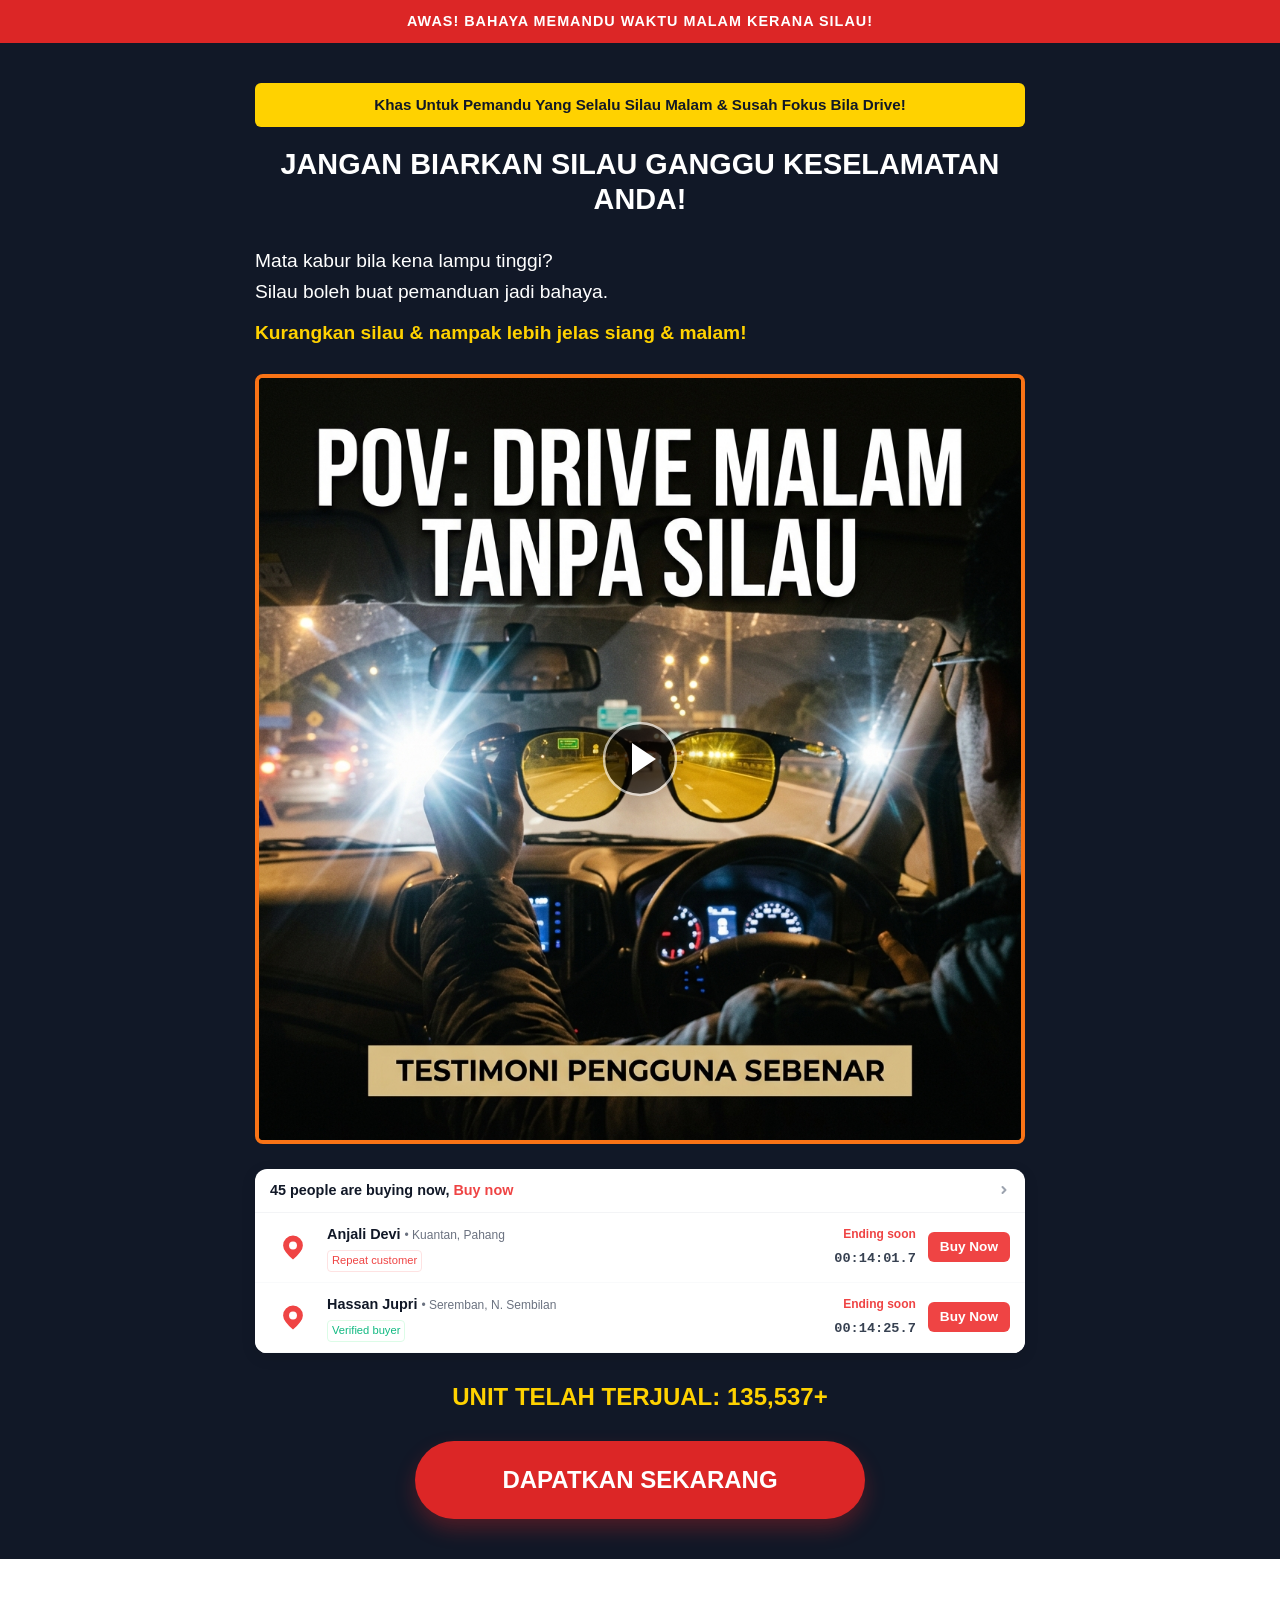
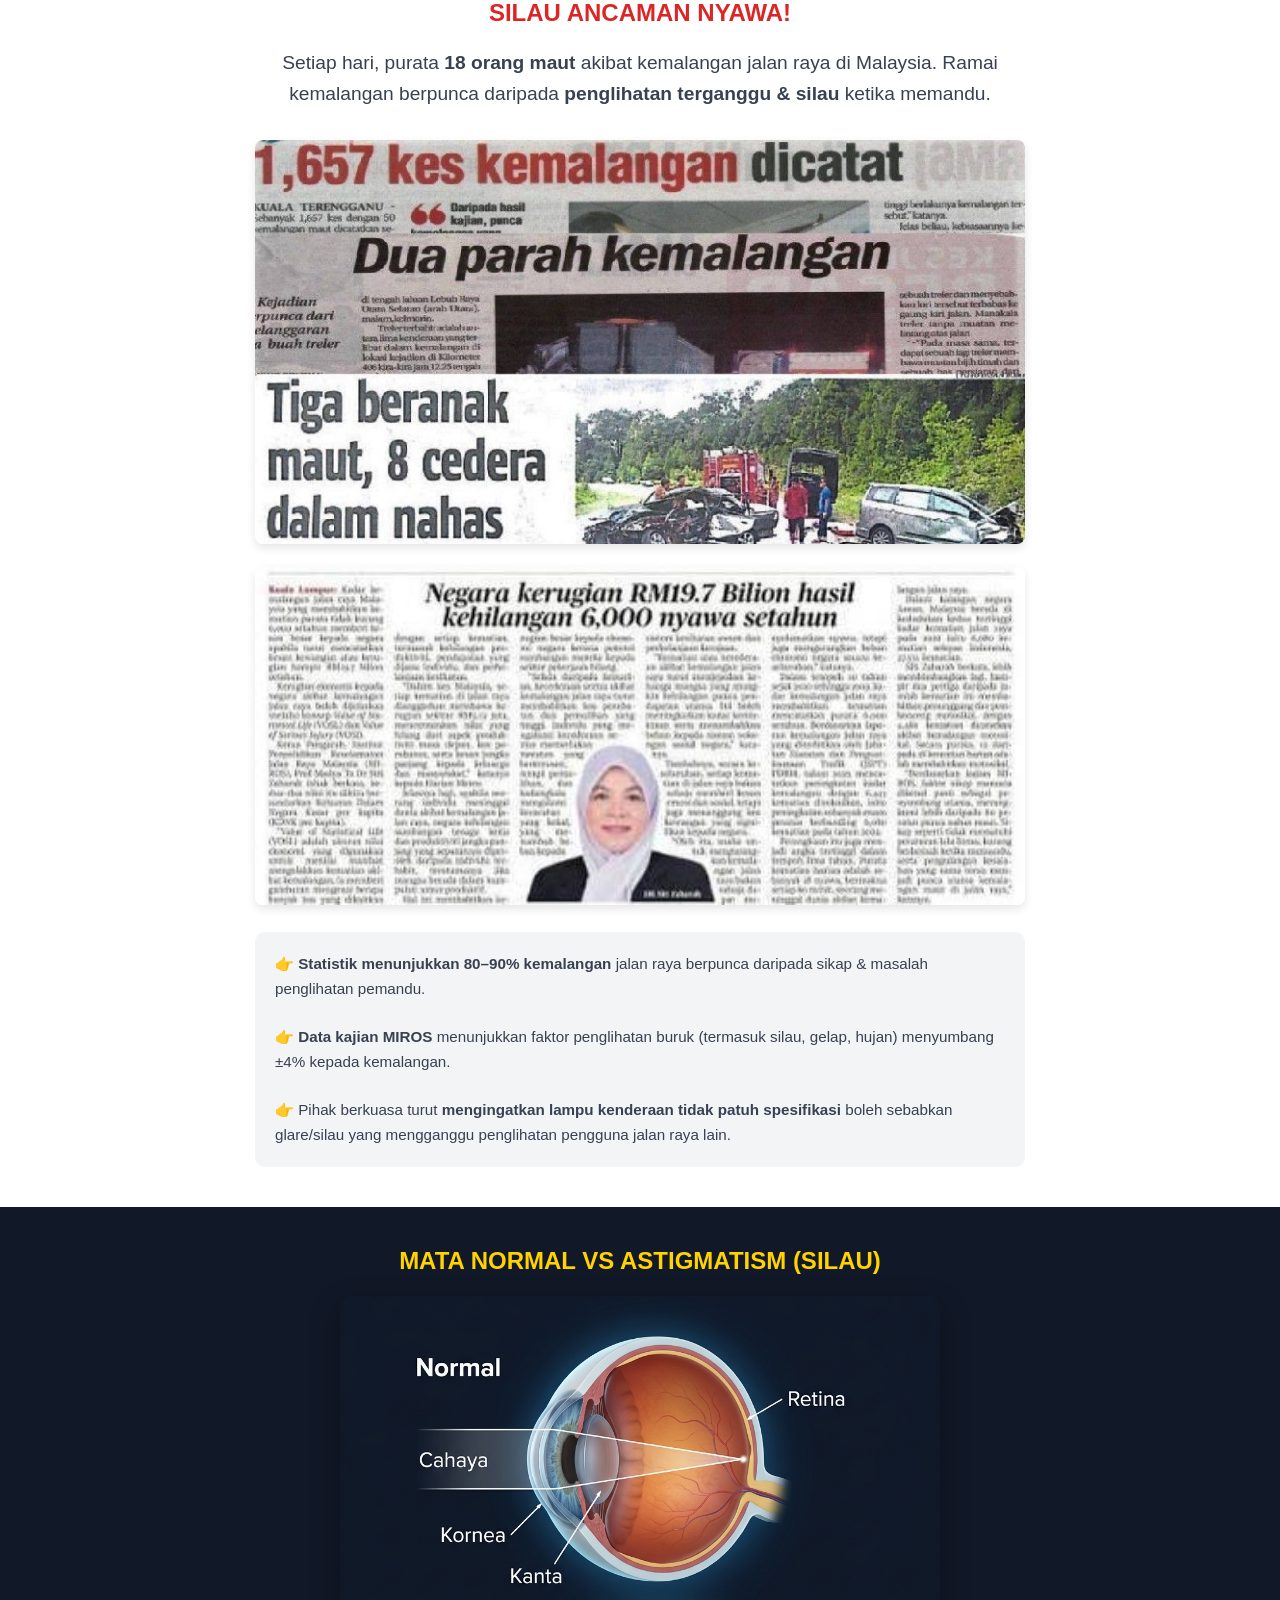
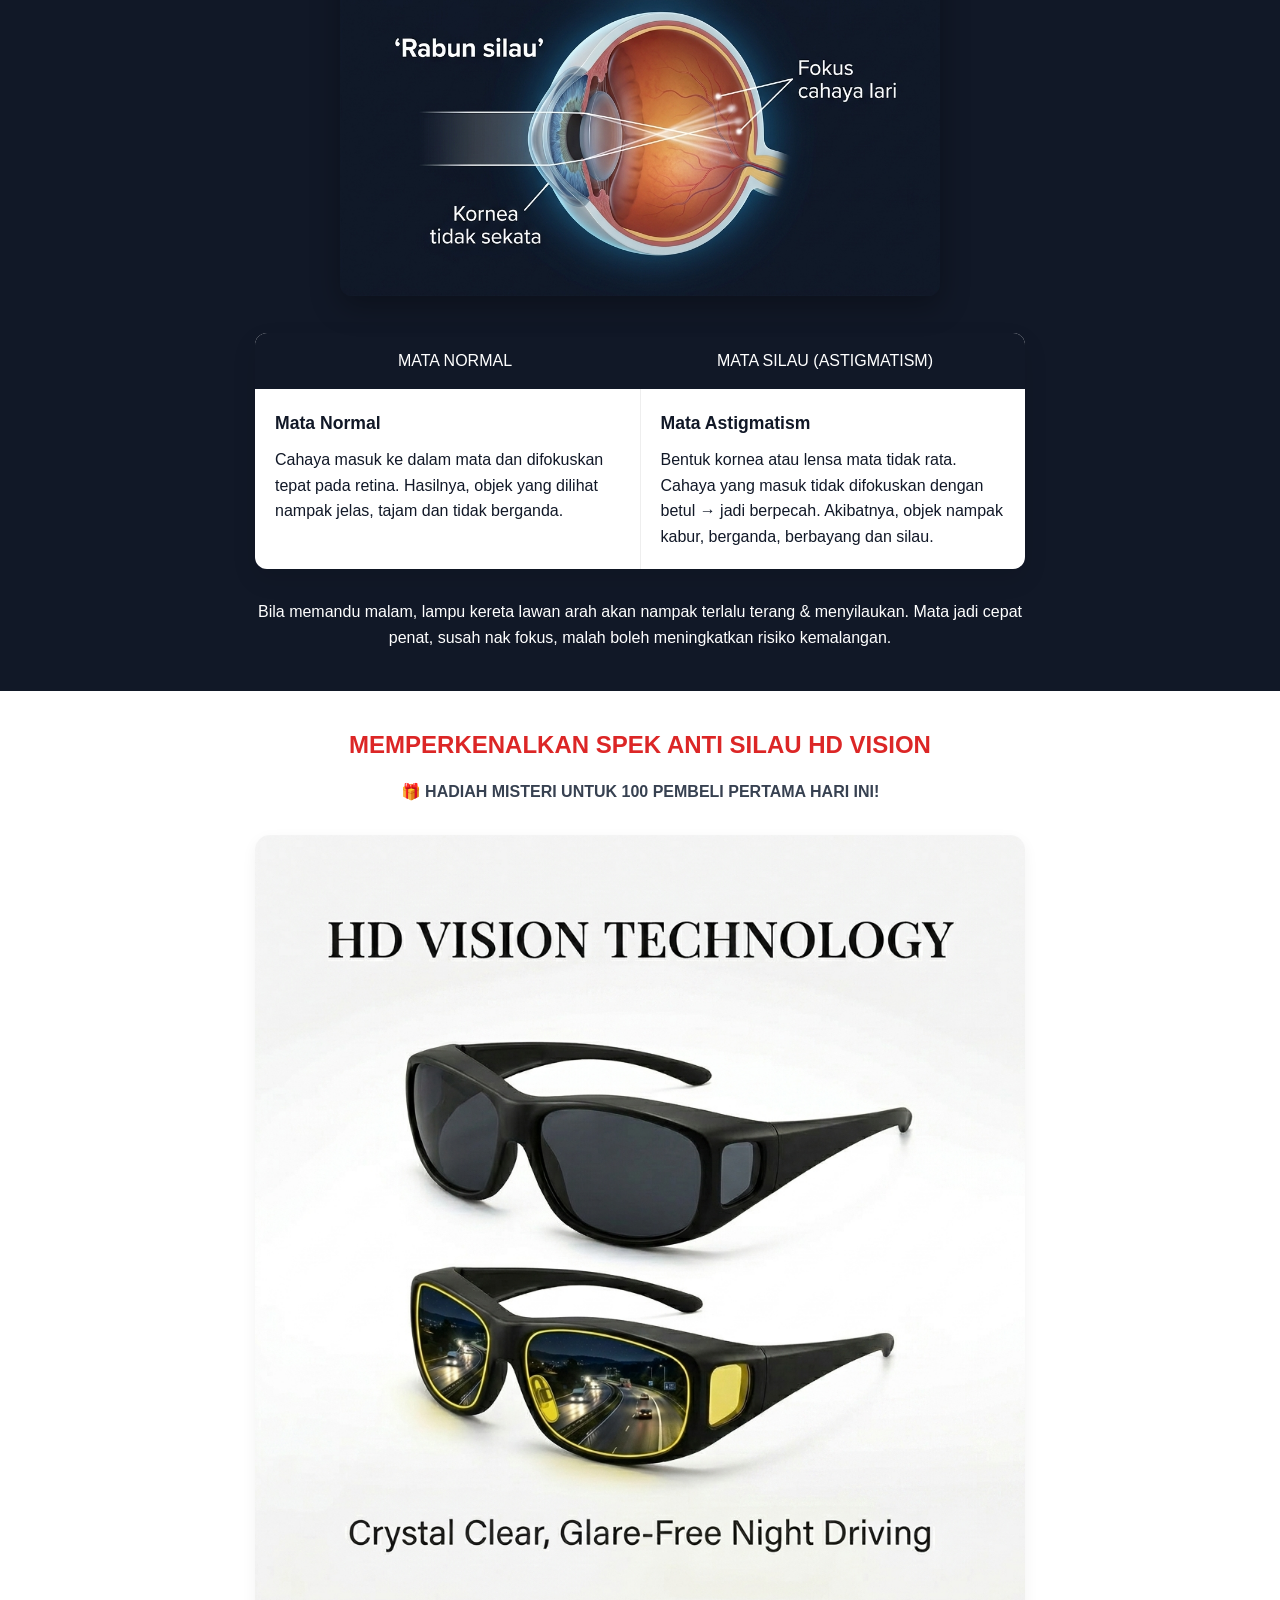
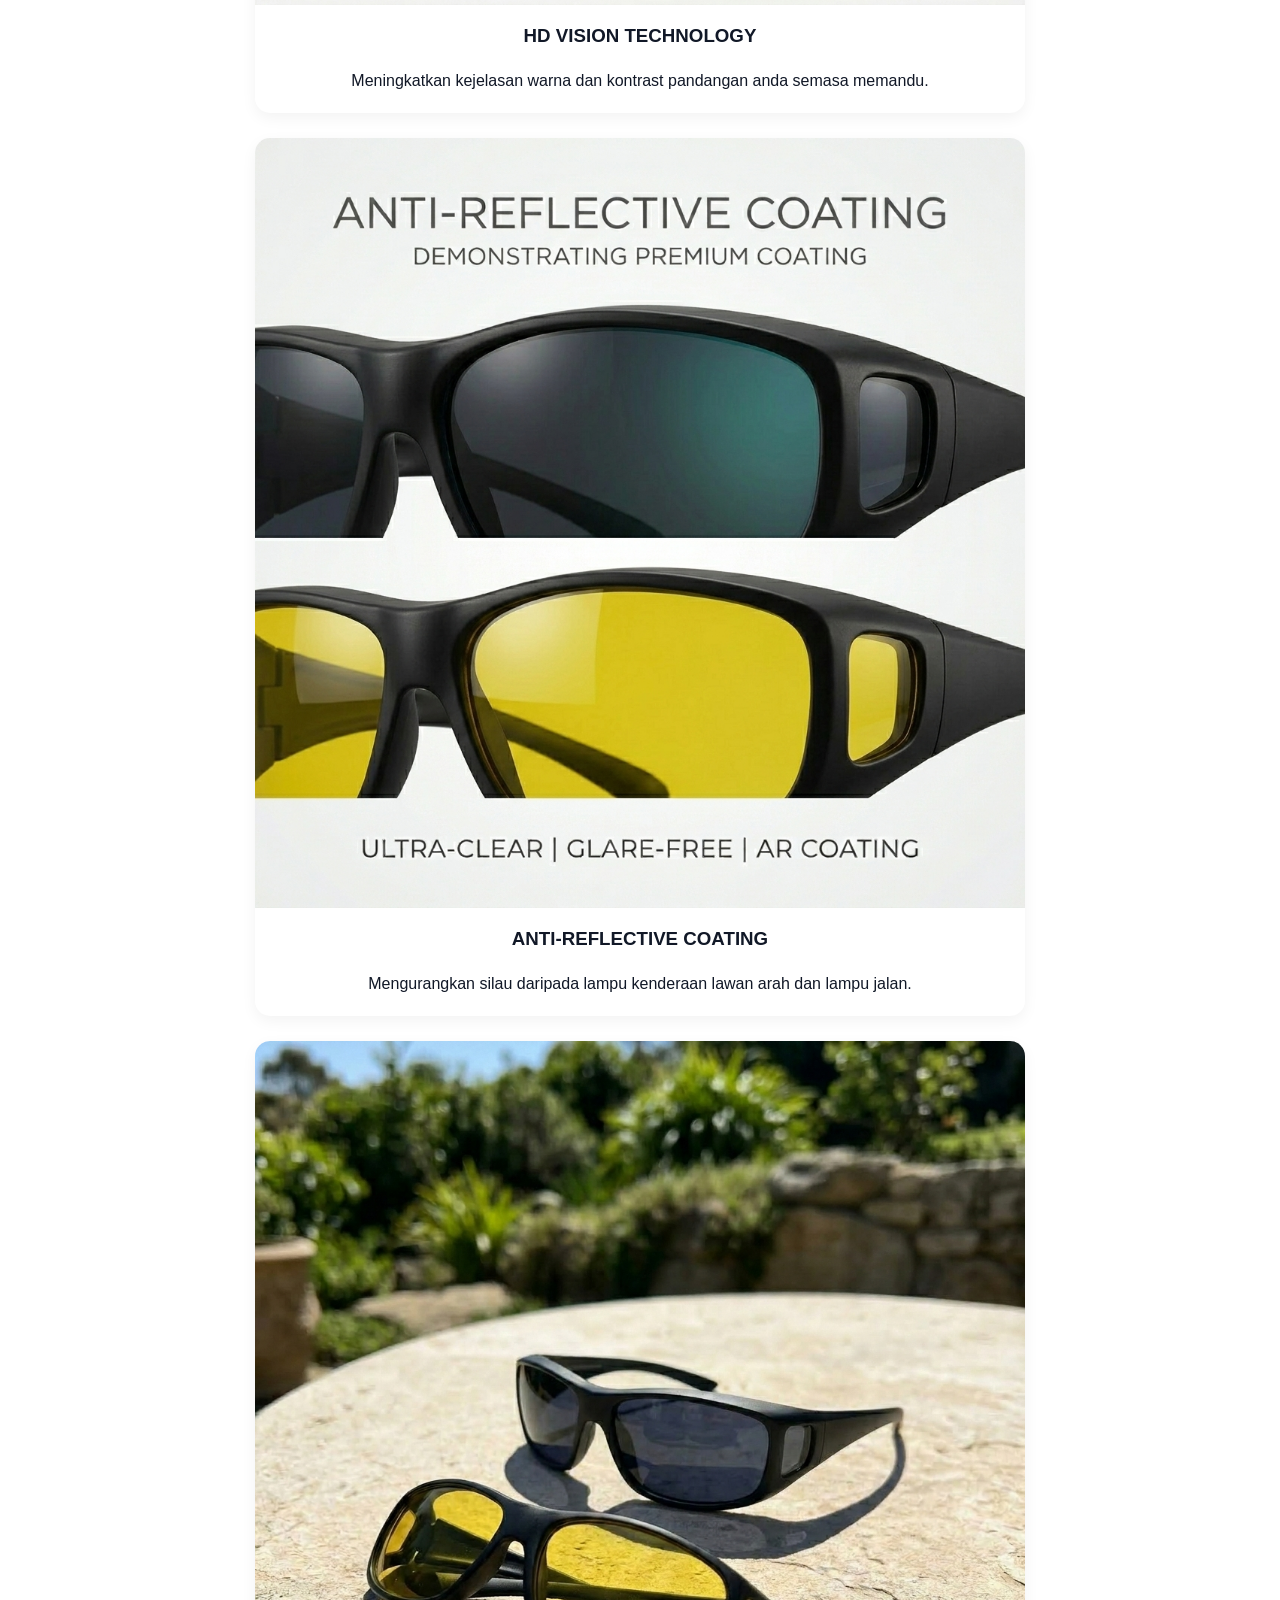
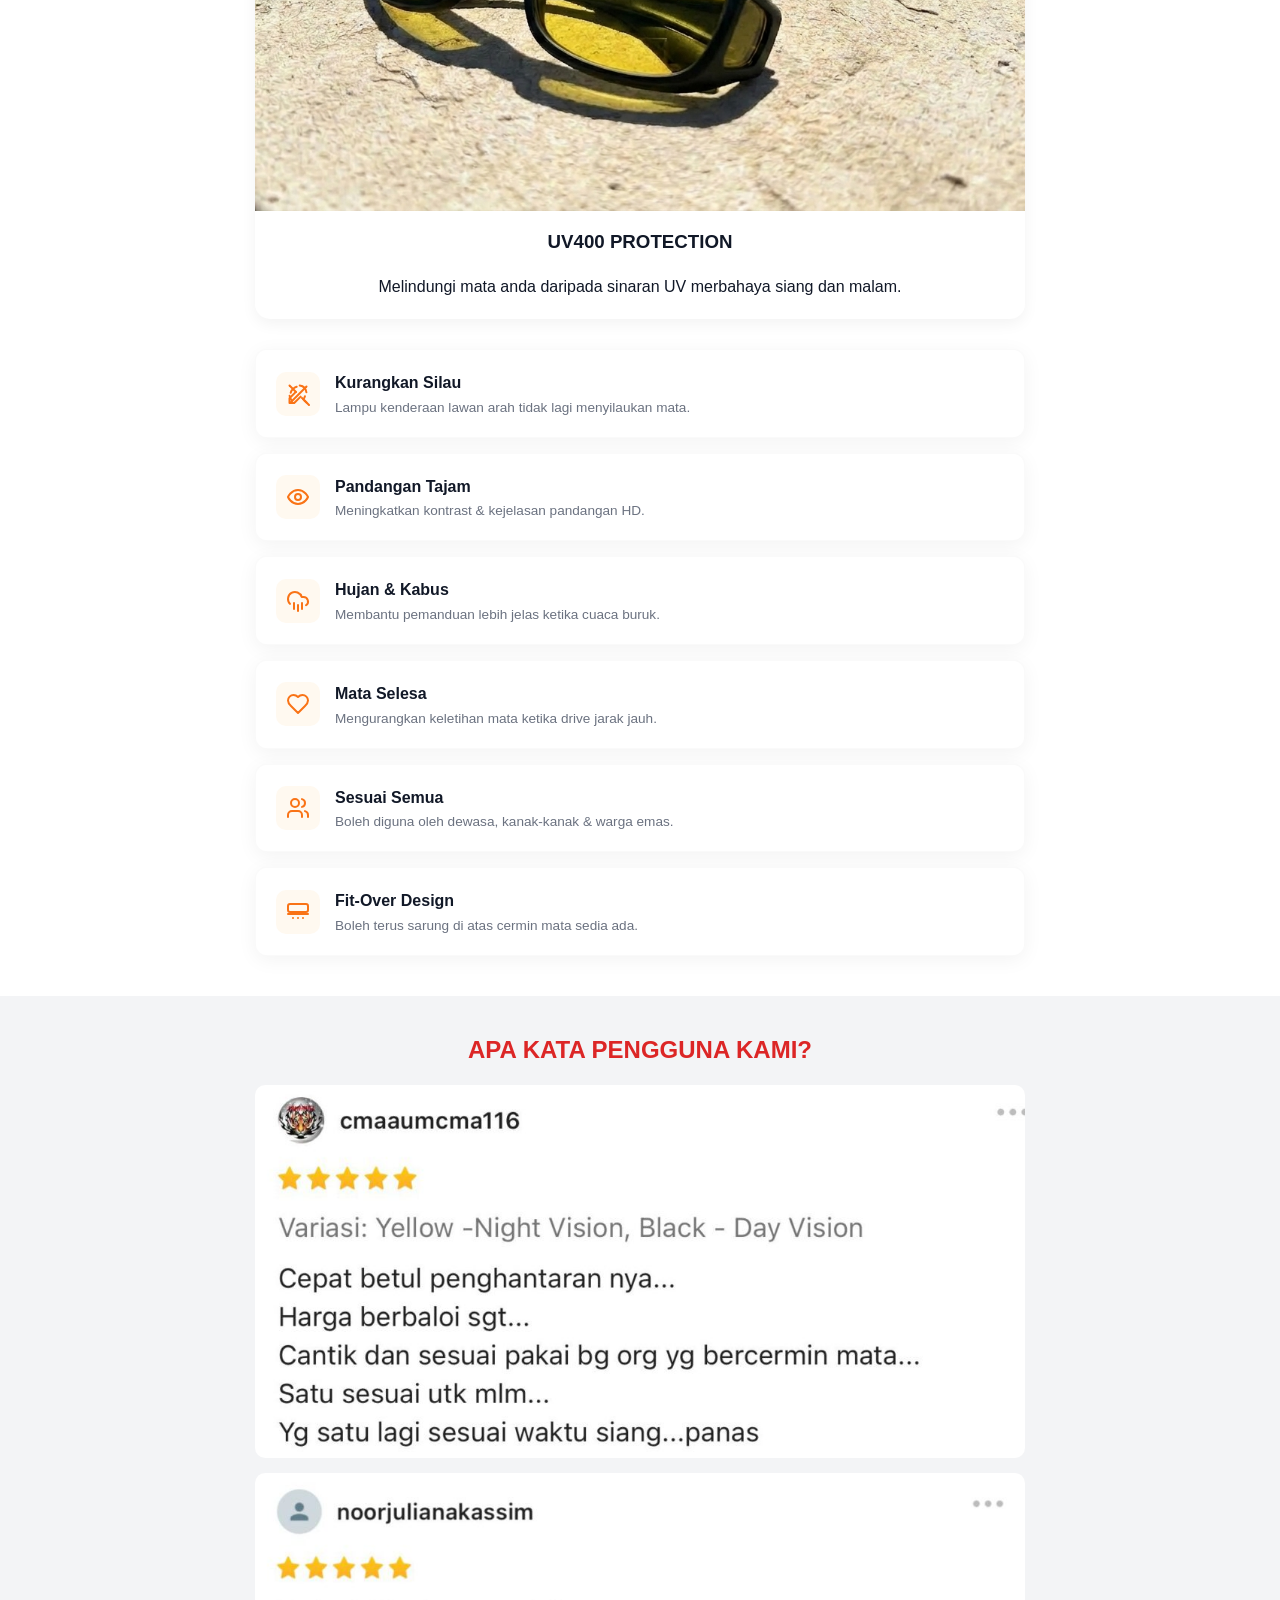
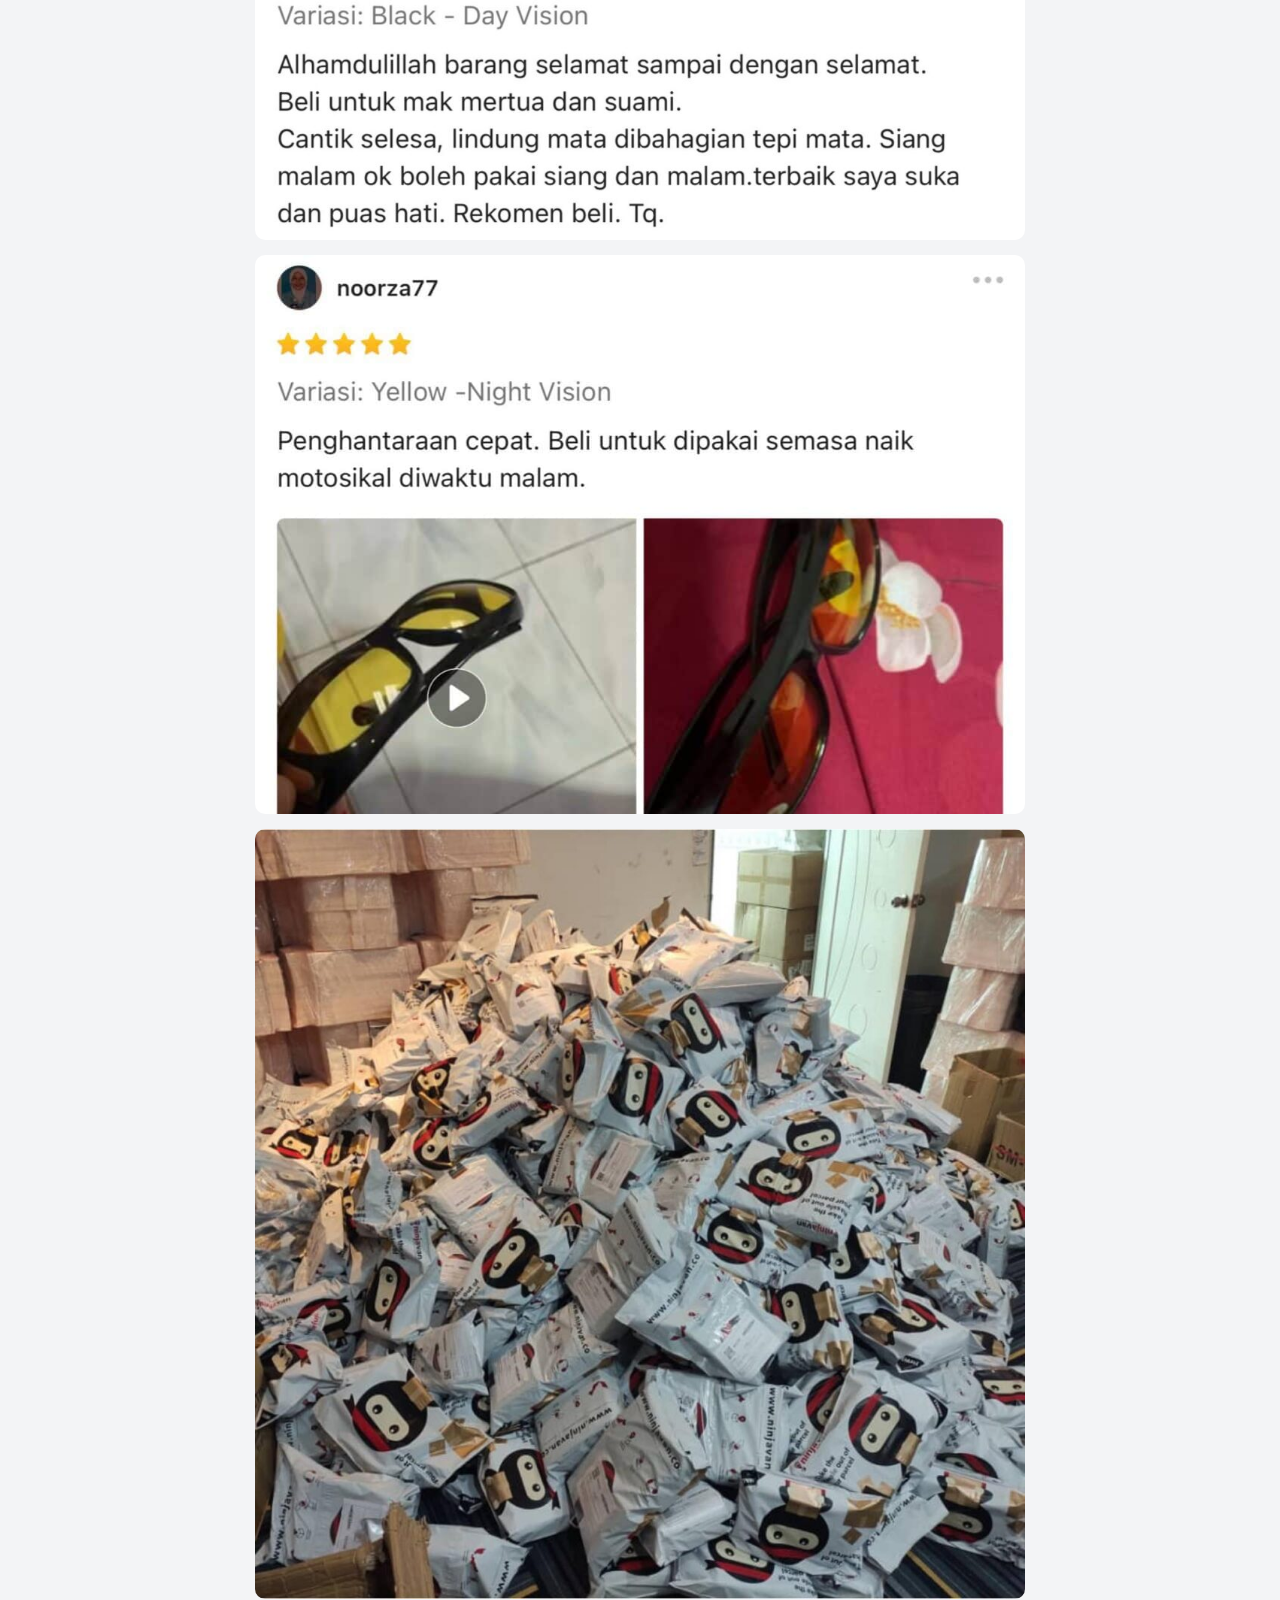
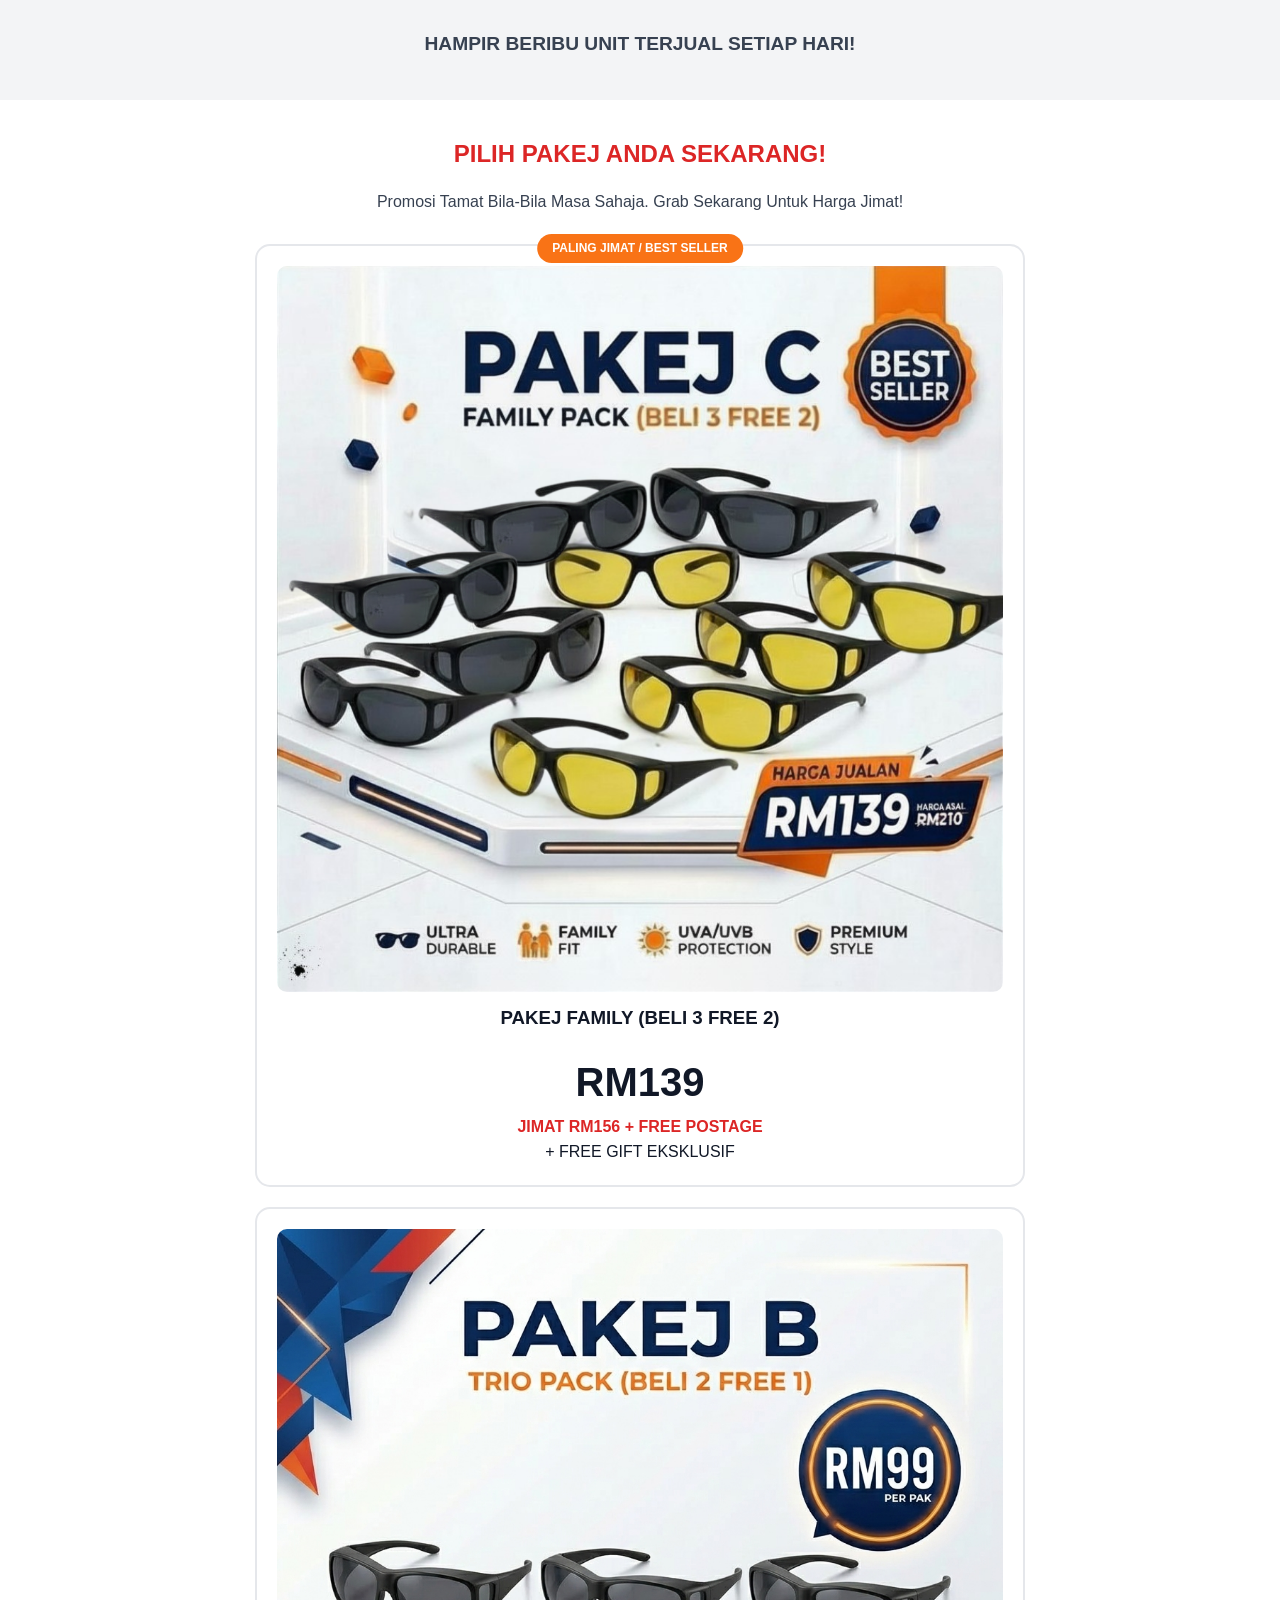
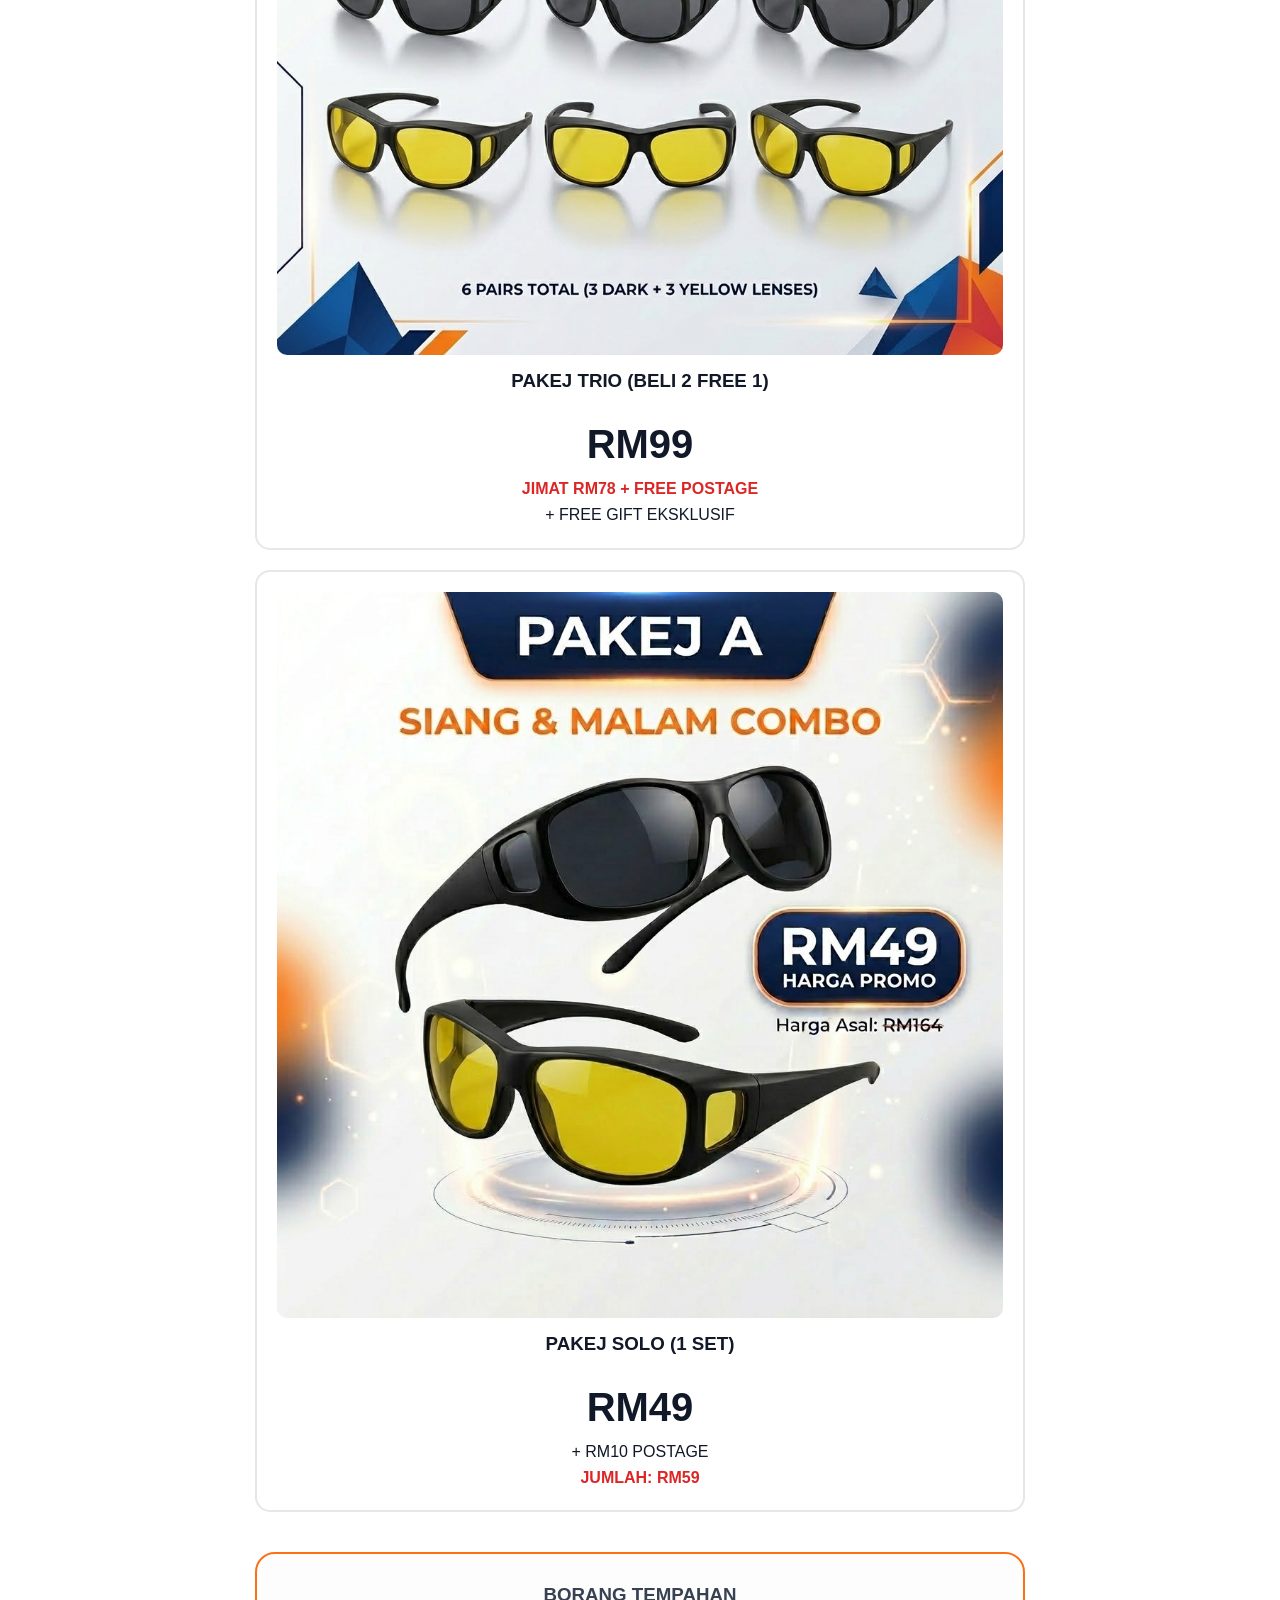
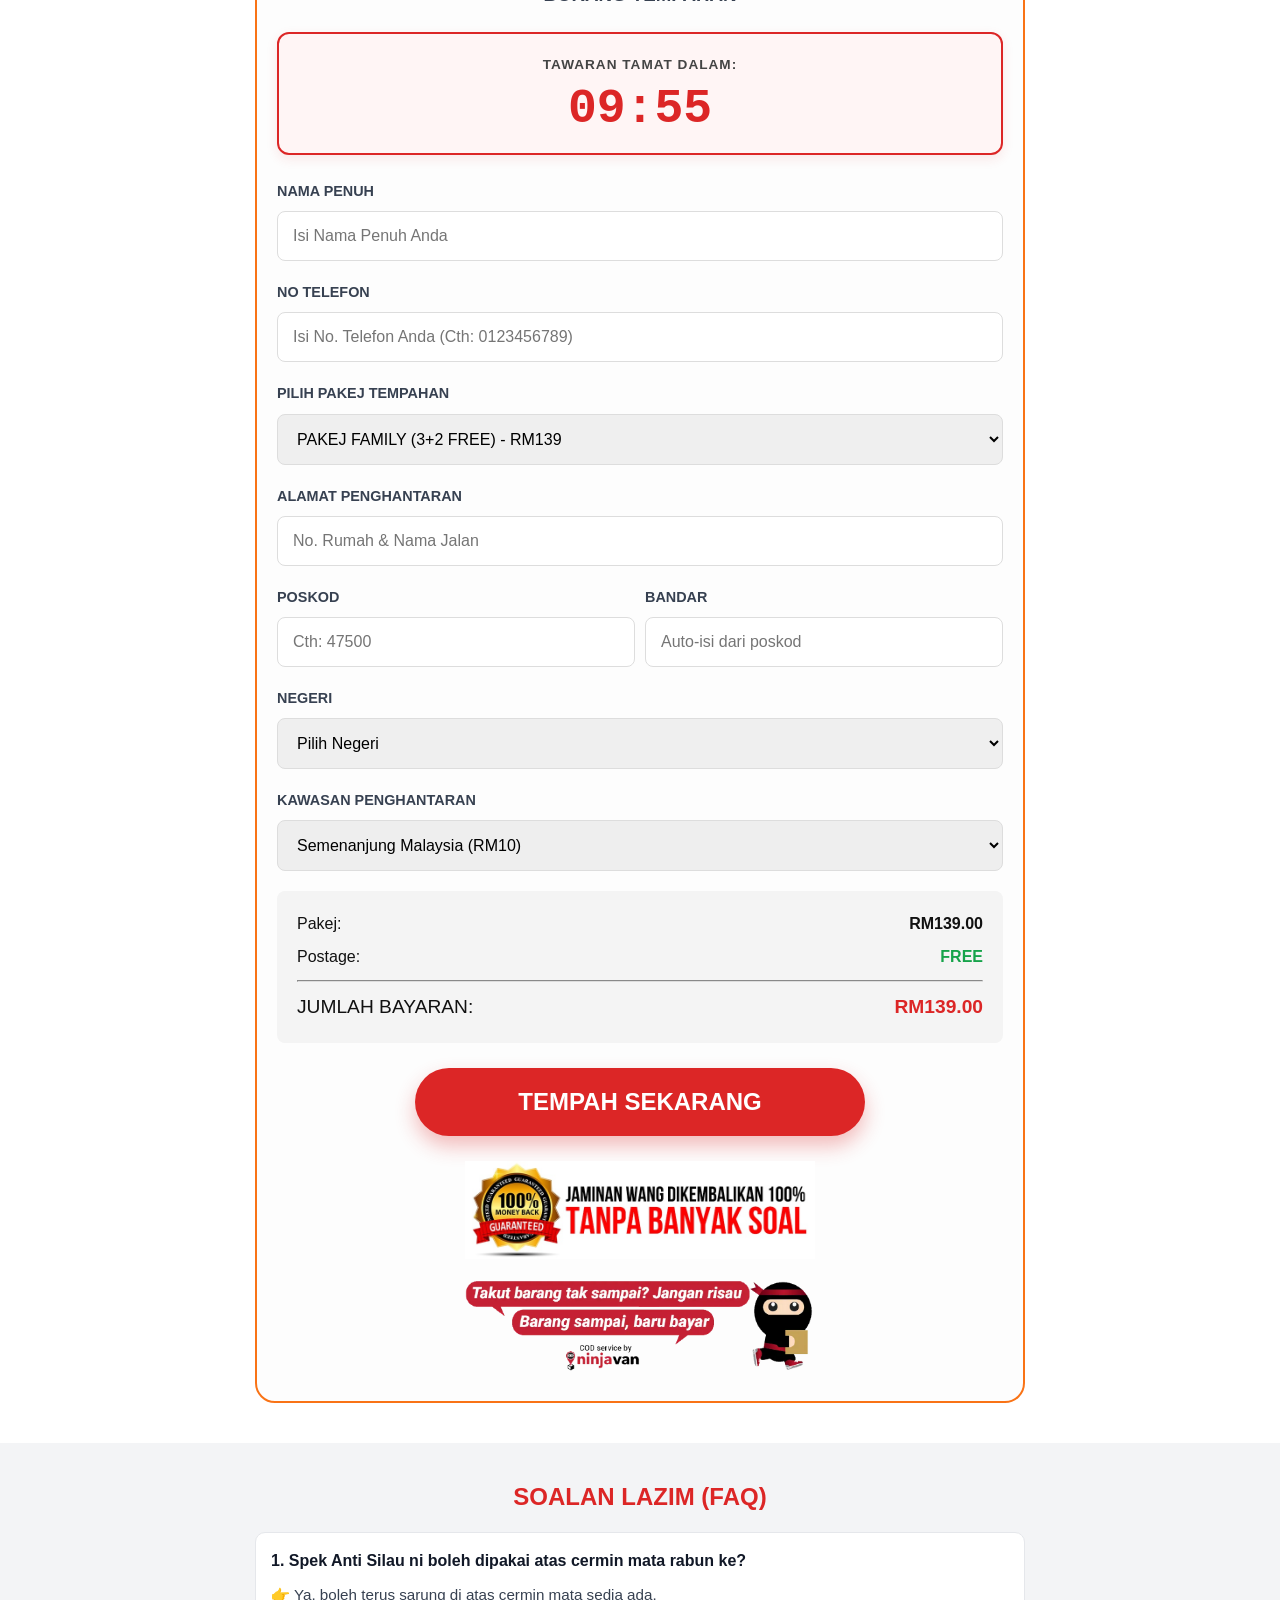
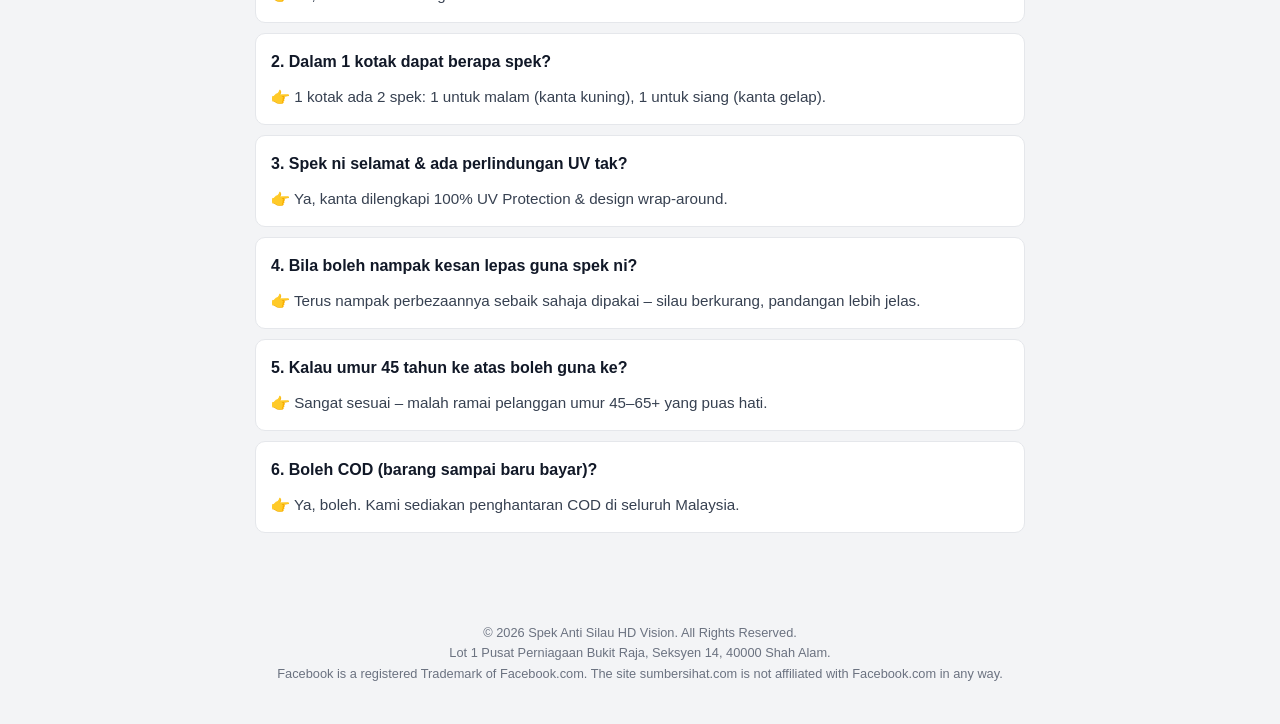
<file: spek1/index.html>
<!DOCTYPE html>
<html lang="ms">

<head>
    <meta charset="UTF-8">
    <meta name="viewport" content="width=device-width, initial-scale=1.0">
    <title>Spek Anti Silau HD Vision</title>
    <link rel="stylesheet" href="assets/css/style.css?v=2.5">
    <link
        href="https://fonts.googleapis.com/css2?family=Montserrat:wght@400;700;900&family=Karla:wght@400;700&display=swap"
        <!-- Meta Pixel Code -->
    <script>
        !function (f, b, e, v, n, t, s) {
            if (f.fbq) return; n = f.fbq = function () {
                n.callMethod ?
                    n.callMethod.apply(n, arguments) : n.queue.push(arguments)
            };
            if (!f._fbq) f._fbq = n; n.push = n; n.loaded = !0; n.version = '2.0';
            n.queue = []; t = b.createElement(e); t.async = !0;
            t.src = v; s = b.getElementsByTagName(e)[0];
            s.parentNode.insertBefore(t, s)
        }(window, document, 'script',
            'https://connect.facebook.net/en_US/fbevents.js');
        fbq('init', '2143906399676919');
        fbq('init', '1348612023861480');
        fbq('track', 'PageView');
    </script>
    <noscript><img height="1" width="1" style="display:none"
            src="https://www.facebook.com/tr?id=2143906399676919&ev=PageView&noscript=1" /></noscript>
    <noscript><img height="1" width="1" style="display:none"
            src="https://www.facebook.com/tr?id=1348612023861480&ev=PageView&noscript=1" /></noscript>
    <!-- End Meta Pixel Code -->
</head>

<body>

    <div class="announcement">
        AWAS! BAHAYA MEMANDU WAKTU MALAM KERANA SILAU!
    </div>


    <section class="hero bg-dark">
        <div class="container">
            <div class="pre-headline">Khas Untuk Pemandu Yang Selalu Silau Malam & Susah Fokus Bila Drive!</div>
            <h1>Jangan Biarkan Silau Ganggu Keselamatan Anda!</h1>
            
            <p style="font-size: 1.2rem; margin-bottom: 10px;">Mata kabur bila kena lampu tinggi?<br>Silau boleh buat
                pemanduan jadi bahaya.</p>
            <p class="text-yellow bold" style="font-size: 1.2rem; margin-bottom: 25px;">Kurangkan silau & nampak lebih
                jelas siang & malam!</p>
            <div class="video-container">
                <div class="video-wrapper" id="videoWrapper">
                    <div class="video-thumbnail" id="videoThumbnail" onclick="playVideo()">
                        <img src="assets/images/video-thumbnail.png" alt="POV Drive Malam Tanpa Silau"
                            style="width:100%; display:block;">
                        <div class="video-play-button">
                            <svg viewBox="0 0 100 100" xmlns="http://www.w3.org/2000/svg">
                                <circle cx="50" cy="50" r="45" fill="black" opacity="0.6" stroke="white"
                                    stroke-width="3" />
                                <polygon points="40,30 40,70 70,50" fill="white" />
                            </svg>
                        </div>
                    </div>
                </div>
                <video id="mainVideo" controls style="display:none; width:100%;">
                    <source src="https://sumbersihat.com/wp-content/uploads/2025/10/IMG_6242.mp4" type="video/mp4">
                    Your browser does not support the video tag.
                </video>
            </div>

            <!-- Social Proof Ticker -->
            <div class="social-proof-wrapper">
                <div class="social-proof-header" onclick="document.getElementById('order-form').scrollIntoView({behavior: 'smooth'})" style="cursor: pointer;">
                    <span><span id="visitorCount">43</span> people are buying now, <mark>Buy now</mark></span>
                    <svg width="12" height="12" viewBox="0 0 12 12" fill="none" xmlns="http://www.w3.org/2000/svg"><path d="M4.5 9L7.5 6L4.5 3" stroke="#9CA3AF" stroke-width="2" stroke-linecap="round" stroke-linejoin="round"/></svg>
                </div>
                <div class="social-proof-ticker">
                    <div class="ticker-list" id="socialTicker">
                        <!-- Ticker rows will be injected by JS -->
                    </div>
                </div>
            </div>
        </div>
        <script>
            function playVideo() {
                document.getElementById('videoThumbnail').style.display = 'none';
                var vid = document.getElementById('mainVideo');
                vid.style.display = 'block';
                vid.play();
            }
        </script>
        <p class="text-center bold text-yellow" style="font-size: 1.5rem;">UNIT TELAH TERJUAL: <span id="unit-count">0</span>+</p>
        <a href="#order-form" class="btn-order">DAPATKAN SEKARANG</a>
        </div>
    </section>

    <section class="statistics">
        <div class="container">
            <h2 class="text-red">SILAU ANCAMAN NYAWA!</h2>
            <p class="text-center" style="font-size: 1.2rem; margin-bottom: 30px;">
                Setiap hari, purata <span class="bold">18 orang maut</span> akibat kemalangan jalan raya di Malaysia.
                Ramai kemalangan berpunca daripada <span class="bold">penglihatan terganggu & silau</span> ketika
                memandu.
            </p>

            <div class="stat-grid">
                <div class="stat-item">
                    <img src="assets/images/kemalangan-1.jpeg" alt="Kemalangan Jalan Raya">
                </div>
                <div class="stat-item">
                    <img src="assets/images/kemalangan-2.jpeg" alt="Berita Kemalangan">
                </div>
            </div>

            <div class="info-box bg-light-grey"
                style="padding: 20px; border-radius: 10px; margin-top: 20px; font-size: 0.95rem;">
                <p>👉 <span class="bold">Statistik menunjukkan 80–90% kemalangan</span> jalan raya berpunca daripada
                    sikap & masalah penglihatan pemandu.</p><br>
                <p>👉 <span class="bold">Data kajian MIROS</span> menunjukkan faktor penglihatan buruk (termasuk silau,
                    gelap, hujan) menyumbang ±4% kepada kemalangan.</p><br>
                <p>👉 Pihak berkuasa turut <span class="bold">mengingatkan lampu kenderaan tidak patuh
                        spesifikasi</span> boleh sebabkan glare/silau yang mengganggu penglihatan pengguna jalan raya
                    lain.</p>
            </div>
        </div>
    </section>

    <section class="comparison bg-dark">
        <div class="container">
            <h2 class="text-yellow">MATA NORMAL VS ASTIGMATISM (SILAU)</h2>
            <div class="text-center" style="margin-bottom: 25px;">
                <div style="max-width: 600px; margin: 0 auto;">
                    <img src="assets/images/eye-comparison.png" alt="Mata Normal vs Astigmatism"
                        style="width: 100%; border-radius: 12px; box-shadow: 0 10px 30px rgba(0,0,0,0.3);">
                </div>
            </div>

            <div class="comparison-box">
                <div class="comparison-header">
                    <div style="flex: 1;">MATA NORMAL</div>
                    <div style="flex: 1;">MATA SILAU (ASTIGMATISM)</div>
                </div>
                <div class="comparison-content">
                    <div class="comp-item">
                        <h4>Mata Normal</h4>
                        <p>Cahaya masuk ke dalam mata dan difokuskan tepat pada retina. Hasilnya, objek yang dilihat
                            nampak jelas, tajam dan tidak berganda.</p>
                    </div>
                    <div class="comp-item bad">
                        <h4>Mata Astigmatism</h4>
                        <p>Bentuk kornea atau lensa mata tidak rata. Cahaya yang masuk tidak difokuskan dengan betul →
                            jadi berpecah. Akibatnya, objek nampak kabur, berganda, berbayang dan silau.</p>
                    </div>
                </div>
            </div>

            <p class="text-center" style="margin-top: 20px;">
                Bila memandu malam, lampu kereta lawan arah akan nampak terlalu terang & menyilaukan. Mata jadi cepat
                penat, susah nak fokus, malah boleh meningkatkan risiko kemalangan.
            </p>
        </div>
    </section>

    <section class="benefits">
        <div class="container">
            <h2 class="text-red">MEMPERKENALKAN SPEK ANTI SILAU HD VISION</h2>
            <p class="text-center bold" style="margin-bottom: 30px;">🎁 HADIAH MISTERI UNTUK 100 PEMBELI PERTAMA HARI
                INI!</p>

            <div class="benefit-card">
                <img src="assets/images/feature%201.jpeg" alt="HD Vision Technology">
                <div class="p-4">
                    <h3>HD VISION TECHNOLOGY</h3>
                    <p>Meningkatkan kejelasan warna dan kontrast pandangan anda semasa memandu.</p>
                </div>
            </div>

            <div class="benefit-card">
                <img src="assets/images/feature%202.jpeg" alt="Anti-Reflective Coating">
                <div class="p-4">
                    <h3>ANTI-REFLECTIVE COATING</h3>
                    <p>Mengurangkan silau daripada lampu kenderaan lawan arah dan lampu jalan.</p>
                </div>
            </div>

            <div class="benefit-card">
                <img src="assets/images/feature%203.jpeg" alt="UV400 Protection">
                <div class="p-4">
                    <h3>UV400 PROTECTION</h3>
                    <p>Melindungi mata anda daripada sinaran UV merbahaya siang dan malam.</p>
                </div>
            </div>


            <div class="premium-benefits-grid">
                <!-- Benefit 1 -->
                <div class="premium-benefit-card">
                    <div class="premium-benefit-icon">
                        <svg xmlns="http://www.w3.org/2000/svg" viewBox="0 0 24 24" fill="none" stroke="currentColor" stroke-width="2" stroke-linecap="round" stroke-linejoin="round"><path d="M9.88 9.88 3.5 16.27V21h4.73l6.39-6.39"/><path d="M10.7 4.7a7 7 0 0 0-3.03 1.66"/><path d="m15.89 15.89 4.61 4.61"/><path d="M17.3 17.3a7 7 0 0 0 1.66-3.03"/><path d="M20.4 10.3a7 7 0 0 0-2.64-5.06"/><path d="M3.6 13.7a7 7 0 0 0 2.64 5.06"/><path d="M4.7 10.7a7 7 0 0 1 1.66-3.03"/><path d="M13.7 3.6a7 7 0 0 1 5.06 2.64"/><path d="m18.5 18.5 4.5 4.5"/><path d="m20.5 4.5-16 16"/><path d="M3.5 3.5 10 10"/></svg>
                    </div>
                    <div class="premium-benefit-content">
                        <h4>Kurangkan Silau</h4>
                        <p>Lampu kenderaan lawan arah tidak lagi menyilaukan mata.</p>
                    </div>
                </div>

                <!-- Benefit 2 -->
                <div class="premium-benefit-card">
                    <div class="premium-benefit-icon">
                        <svg xmlns="http://www.w3.org/2000/svg" viewBox="0 0 24 24" fill="none" stroke="currentColor" stroke-width="2" stroke-linecap="round" stroke-linejoin="round"><path d="M2 12s3-7 10-7 10 7 10 7-3 7-10 7-10-7-10-7Z"/><circle cx="12" cy="12" r="3"/></svg>
                    </div>
                    <div class="premium-benefit-content">
                        <h4>Pandangan Tajam</h4>
                        <p>Meningkatkan kontrast & kejelasan pandangan HD.</p>
                    </div>
                </div>

                <!-- Benefit 3 -->
                <div class="premium-benefit-card">
                    <div class="premium-benefit-icon">
                        <svg xmlns="http://www.w3.org/2000/svg" viewBox="0 0 24 24" fill="none" stroke="currentColor" stroke-width="2" stroke-linecap="round" stroke-linejoin="round"><path d="M4 14.899A7 7 0 1 1 15.71 8h1.79a4.5 4.5 0 0 1 2.5 8.242"/><path d="M16 14v6"/><path d="M8 14v6"/><path d="M12 16v6"/></svg>
                    </div>
                    <div class="premium-benefit-content">
                        <h4>Hujan & Kabus</h4>
                        <p>Membantu pemanduan lebih jelas ketika cuaca buruk.</p>
                    </div>
                </div>

                <!-- Benefit 4 -->
                <div class="premium-benefit-card">
                    <div class="premium-benefit-icon">
                        <svg xmlns="http://www.w3.org/2000/svg" viewBox="0 0 24 24" fill="none" stroke="currentColor" stroke-width="2" stroke-linecap="round" stroke-linejoin="round"><path d="M19 14c1.49-1.46 3-3.21 3-5.5A5.5 5.5 0 0 0 16.5 3c-1.76 0-3 .5-4.5 2-1.5-1.5-2.74-2-4.5-2A5.5 5.5 0 0 0 2 8.5c0 2.3 1.5 4.05 3 5.5l7 7Z"/></svg>
                    </div>
                    <div class="premium-benefit-content">
                        <h4>Mata Selesa</h4>
                        <p>Mengurangkan keletihan mata ketika drive jarak jauh.</p>
                    </div>
                </div>

                <!-- Benefit 5 -->
                <div class="premium-benefit-card">
                    <div class="premium-benefit-icon">
                        <svg xmlns="http://www.w3.org/2000/svg" viewBox="0 0 24 24" fill="none" stroke="currentColor" stroke-width="2" stroke-linecap="round" stroke-linejoin="round"><path d="M16 21v-2a4 4 0 0 0-4-4H6a4 4 0 0 0-4 4v2"/><circle cx="9" cy="7" r="4"/><path d="M22 21v-2a4 4 0 0 0-3-3.87"/><path d="M16 3.13a4 4 0 0 1 0 7.75"/></svg>
                    </div>
                    <div class="premium-benefit-content">
                        <h4>Sesuai Semua</h4>
                        <p>Boleh diguna oleh dewasa, kanak-kanak & warga emas.</p>
                    </div>
                </div>

                <!-- Benefit 6 -->
                <div class="premium-benefit-card">
                    <div class="premium-benefit-icon">
                        <svg xmlns="http://www.w3.org/2000/svg" viewBox="0 0 24 24" fill="none" stroke="currentColor" stroke-width="2" stroke-linecap="round" stroke-linejoin="round"><rect width="20" height="8" x="2" y="4" rx="2"/><path d="M2 14h20"/><path d="M12 18h.01"/><path d="M17 18h.01"/><path d="M7 18h.01"/></svg>
                    </div>
                    <div class="premium-benefit-content">
                        <h4>Fit-Over Design</h4>
                        <p>Boleh terus sarung di atas cermin mata sedia ada.</p>
                    </div>
                </div>
            </div>
        </div>
    </section>

    <section class="feedback bg-light-grey">
        <div class="container">
            <h2 class="text-red">APA KATA PENGGUNA KAMI?</h2>
            <div class="feedback-grid">
                <img src="assets/images/benefit-1.jpeg" alt="Feedback 1">
                <img src="assets/images/benefit-2.jpeg" alt="Feedback 2">
                <img src="assets/images/benefit-3.jpeg" alt="Feedback 3">
                <img src="assets/images/feedback-1.jpg" alt="Feedback 4">
            </div>
            <p class="text-center bold" style="margin-top: 30px; font-size: 1.2rem;">HAMPIR BERIBU UNIT TERJUAL SETIAP
                HARI!</p>
        </div>
    </section>

    <section id="order-form" class="order-section">
        <div class="container">
            <h2 class="text-red">PILIH PAKEJ ANDA SEKARANG!</h2>
            <p class="text-center" style="margin-bottom: 30px;">Promosi Tamat Bila-Bila Masa Sahaja. Grab Sekarang Untuk
                Harga Jimat!</p>

            <div class="package-card headline">
                <div class="popular-badge">PALING JIMAT / BEST SELLER</div>
                <img src="assets/images/pakej%20c%20baru.png" alt="Pakej Family"
                    style="width: 100%; display: block; margin-bottom: 15px; border-radius: 10px;">
                <h3>PAKEJ FAMILY (BELI 3 FREE 2)</h3>
                <div class="price">RM139</div>
                <p class="bold text-red">JIMAT RM156 + FREE POSTAGE</p>
                <p>+ FREE GIFT EKSKLUSIF</p>
            </div>

            <div class="package-card">
                <img src="assets/images/pakej%20B%20baru.jpeg" alt="Pakej Trio"
                    style="width: 100%; display: block; margin-bottom: 15px; border-radius: 10px;">
                <h3>PAKEJ TRIO (BELI 2 FREE 1)</h3>
                <div class="price">RM99</div>
                <p class="bold text-red">JIMAT RM78 + FREE POSTAGE</p>
                <p>+ FREE GIFT EKSKLUSIF</p>
            </div>

            <div class="package-card">
                <img src="assets/images/pakej%20a%20baru.jpeg" alt="Pakej Solo"
                    style="width: 100%; display: block; margin-bottom: 15px; border-radius: 10px;">
                <h3>PAKEJ SOLO (1 SET)</h3>
                <div class="price">RM49</div>
                <p>+ RM10 POSTAGE</p>
                <p class="bold text-red">JUMLAH: RM59</p>
            </div>

            <div class="order-form-container">
                <h3 class="text-center" style="margin-bottom: 25px;">BORANG TEMPAHAN</h3>

                <div class="countdown-container">
                    <span class="countdown-label">TAWARAN TAMAT DALAM:</span>
                    <div id="timer" class="countdown-timer">10:00</div>
                </div>
                <form id="spek-order-form">
                    <div class="form-group">
                        <label>NAMA PENUH</label>
                        <input type="text" name="name" placeholder="Isi Nama Penuh Anda" required>
                    </div>
                    <div class="form-group">
                        <label>NO TELEFON</label>
                        <input type="tel" name="phone" placeholder="Isi No. Telefon Anda (Cth: 0123456789)" required
                            oninput="this.value = this.value.startsWith('0') ? '6' + this.value : this.value;">
                    </div>
                    <div class="form-group">
                        <label>PILIH PAKEJ TEMPAHAN</label>
                        <select name="package" id="pkg-select" required>
                            <option value="139" data-label="Pakej Family (3+2 FREE) - RM139" data-free-postage="1">PAKEJ
                                FAMILY (3+2 FREE) - RM139</option>
                            <option value="99" data-label="Pakej Trio (2+1 FREE) - RM99" data-free-postage="1">PAKEJ
                                TRIO (2+1 FREE) - RM99</option>
                            <option value="49" data-label="Pakej Solo (1 SET) - RM49" data-free-postage="0">PAKEJ SOLO
                                (1 SET) - RM49</option>
                        </select>
                    </div>
                    <div class="form-group">
                        <label>ALAMAT PENGHANTARAN</label>
                        <input type="text" name="address" placeholder="No. Rumah & Nama Jalan" required>
                    </div>
                    <div class="form-group" style="display: grid; grid-template-columns: 1fr 1fr; gap: 10px;">
                        <div>
                            <label>POSKOD</label>
                            <input type="text" id="zip-input" name="zip" maxlength="5" placeholder="Cth: 47500" required
                                oninput="lookupPostcode(this.value)">
                        </div>
                        <div>
                            <label>BANDAR <span id="city-status"
                                    style="font-size:11px; color:#888; font-weight:400;"></span></label>
                            <input type="text" id="city-input" name="city" placeholder="Auto-isi dari poskod" required>
                        </div>
                    </div>
                    <div class="form-group">
                        <label>NEGERI</label>
                        <select id="state-select" name="state" required>
                            <option value="">Pilih Negeri</option>
                            <option value="Selangor">Selangor</option>
                            <option value="Kuala Lumpur">W.P. Kuala Lumpur</option>
                            <option value="Putrajaya">W.P. Putrajaya</option>
                            <option value="Johor">Johor</option>
                            <option value="Kedah">Kedah</option>
                            <option value="Kelantan">Kelantan</option>
                            <option value="Melaka">Melaka</option>
                            <option value="Negeri Sembilan">Negeri Sembilan</option>
                            <option value="Pahang">Pahang</option>
                            <option value="Perak">Perak</option>
                            <option value="Perlis">Perlis</option>
                            <option value="Pulau Pinang">Pulau Pinang</option>
                            <option value="Terengganu">Terengganu</option>
                            <option value="Sabah">Sabah</option>
                            <option value="Sarawak">Sarawak</option>
                            <option value="Labuan">W.P. Labuan</option>
                        </select>
                    </div>
                    <div class="form-group">
                        <label>KAWASAN PENGHANTARAN</label>
                        <select name="region" id="reg-select"
                            style="pointer-events: none; background: #eee; cursor: not-allowed;">
                            <option value="10">Semenanjung Malaysia (RM10)</option>
                            <option value="15">Sabah / Sarawak / Labuan (RM15)</option>
                        </select>
                    </div>
                    <div style="background: #f4f4f4; padding: 20px; border-radius: 8px; margin: 20px 0; color: #111;">
                        <p style="display: flex; justify-content: space-between; margin-bottom: 8px;">
                            <span>Pakej:</span> <strong id="price-pkg">RM139.00</strong>
                        </p>
                        <p style="display: flex; justify-content: space-between; margin-bottom: 8px;">
                            <span>Postage:</span> <strong id="price-ship" style="color: #16a34a;">FREE</strong>
                        </p>
                        <hr style="margin: 10px 0; border-color: #ddd;">
                        <p style="display: flex; justify-content: space-between; font-size: 1.2rem;"><span>JUMLAH
                                BAYARAN:</span> <strong id="price-total" style="color: var(--danger);">RM139.00</strong>
                        </p>
                    </div>
                    <!-- Honeypot Anti-Spam -->
                    <div style="display:none;">
                        <input type="text" name="honeypot" id="hp-field" tabindex="-1" autocomplete="off">
                    </div>
                    <button type="submit" class="btn-order">TEMPAH SEKARANG</button>
                </form>
                <div style="margin-top: 25px; display: flex; flex-direction: column; align-items: center; gap: 20px;">
                    <img src="assets/images/jaminan.jpg" alt="Jaminan" style="width: 80%; max-width: 350px;">
                    <img src="assets/images/ninjavan.webp" alt="NinjaVan" style="width: 80%; max-width: 350px;">
                </div>
            </div>
        </div>
    </section>

    <section class="faq bg-light-grey">
        <div class="container">
            <h2 class="text-red">SOALAN LAZIM (FAQ)</h2>
            <div class="faq-box">
                <div class="faq-q">1. Spek Anti Silau ni boleh dipakai atas cermin mata rabun ke?</div>
                <div class="faq-a">👉 Ya, boleh terus sarung di atas cermin mata sedia ada.</div>
            </div>
            <div class="faq-box">
                <div class="faq-q">2. Dalam 1 kotak dapat berapa spek?</div>
                <div class="faq-a">👉 1 kotak ada 2 spek: 1 untuk malam (kanta kuning), 1 untuk siang (kanta gelap).
                </div>
            </div>
            <div class="faq-box">
                <div class="faq-q">3. Spek ni selamat & ada perlindungan UV tak?</div>
                <div class="faq-a">👉 Ya, kanta dilengkapi 100% UV Protection & design wrap-around.</div>
            </div>
            <div class="faq-box">
                <div class="faq-q">4. Bila boleh nampak kesan lepas guna spek ni?</div>
                <div class="faq-a">👉 Terus nampak perbezaannya sebaik sahaja dipakai – silau berkurang, pandangan lebih
                    jelas.</div>
            </div>
            <div class="faq-box">
                <div class="faq-q">5. Kalau umur 45 tahun ke atas boleh guna ke?</div>
                <div class="faq-a">👉 Sangat sesuai – malah ramai pelanggan umur 45–65+ yang puas hati.</div>
            </div>
            <div class="faq-box">
                <div class="faq-q">6. Boleh COD (barang sampai baru bayar)?</div>
                <div class="faq-a">👉 Ya, boleh. Kami sediakan penghantaran COD di seluruh Malaysia.</div>
            </div>
        </div>
    </section>

    <footer>
        <div class="container">
            <p>© 2026 Spek Anti Silau HD Vision. All Rights Reserved.</p>
            <p>Lot 1 Pusat Perniagaan Bukit Raja, Seksyen 14, 40000 Shah Alam.</p>
            <p>Facebook is a registered Trademark of Facebook.com. The site sumbersihat.com is not affiliated with
                Facebook.com in any way.</p>
        </div>
    </footer>

    <script>
        // ── Price Calculation ──────────────────────────────────────────
        const pkgSelect = document.getElementById('pkg-select');
        const regSelect = document.getElementById('reg-select');
        const stateSelect = document.getElementById('state-select');
        const pPkg = document.getElementById('price-pkg');
        const pShip = document.getElementById('price-ship');
        const pTotal = document.getElementById('price-total');

        function updatePrice() {
            const pkgPrice = parseInt(pkgSelect.value);
            const freePostage = pkgSelect.selectedOptions[0].dataset.freePostage === '1';
            const shipPrice = freePostage ? 0 : parseInt(regSelect.value);

            pPkg.innerText = `RM${pkgPrice.toFixed(2)}`;
            pShip.innerHTML = freePostage
                ? `<span style="color:#16a34a;font-weight:900;">FREE</span>`
                : `RM${shipPrice.toFixed(2)}`;
            pTotal.innerText = `RM${(pkgPrice + shipPrice).toFixed(2)}`;
        }

        pkgSelect.onchange = updatePrice;

        // ── Auto Region from State ──────────────────────────────────────
        const ssStates = ['Sabah', 'Sarawak', 'Labuan'];
        stateSelect.onchange = () => {
            if (ssStates.includes(stateSelect.value)) {
                regSelect.value = '15';
            } else if (stateSelect.value !== '') {
                regSelect.value = '10';
            }
            updatePrice();
        };

        // ── Postcode Lookup ─────────────────────────────────────────────
        const stateMap = {
            'Johor': 'Johor', 'Kedah': 'Kedah', 'Kelantan': 'Kelantan', 'Melaka': 'Melaka',
            'Negeri Sembilan': 'Negeri Sembilan', 'Pahang': 'Pahang', 'Perak': 'Perak',
            'Perlis': 'Perlis', 'Pulau Pinang': 'Pulau Pinang', 'Sabah': 'Sabah',
            'Sarawak': 'Sarawak', 'Selangor': 'Selangor', 'Terengganu': 'Terengganu',
            'Kuala Lumpur': 'Kuala Lumpur', 'Putrajaya': 'Putrajaya', 'Labuan': 'Labuan'
        };

        async function lookupPostcode(zip) {
            const cityInput = document.getElementById('city-input');
            const cityStatus = document.getElementById('city-status');
            if (zip.length !== 5 || !/^\d{5}$/.test(zip)) { cityStatus.textContent = ''; return; }
            cityStatus.textContent = '⏳ Mencari...';
            try {
                const res = await fetch(`https://api.zippopotam.us/MY/${zip}`);
                if (!res.ok) { cityStatus.textContent = '❌ Poskod tidak dijumpai'; return; }
                const data = await res.json();
                const place = data.places[0];
                cityInput.value = place['place name'];
                cityStatus.textContent = '✅';
                const mapped = stateMap[place['state']] || place['state'];
                for (let i = 0; i < stateSelect.options.length; i++) {
                    if (stateSelect.options[i].value === mapped) {
                        stateSelect.selectedIndex = i;
                        stateSelect.dispatchEvent(new Event('change'));
                        break;
                    }
                }
            } catch { cityStatus.textContent = '❌ Ralat sambungan'; }
        }

        // ── Timer Logic ───────────────────────────────────────────────
        function startTimer(display) {
            const TEN_MIN = 10 * 60 * 1000;
            const KEY = 'spek_timer_end';

            if (!localStorage.getItem(KEY)) {
                localStorage.setItem(KEY, Date.now() + TEN_MIN);
            }

            function tick() {
                const remaining = parseInt(localStorage.getItem(KEY)) - Date.now();

                if (remaining <= 0) {
                    display.textContent = '00:00';
                    const container = display.closest('.countdown-container');
                    if (container) {
                        container.innerHTML = '<span style="color:#dc2626;font-weight:900;font-size:1.2rem;">⚠️ Tawaran Sudah Tamat</span>';
                    }
                    return;
                }

                const minutes = Math.floor(remaining / 60000);
                const seconds = Math.floor((remaining % 60000) / 1000);
                display.textContent = (minutes < 10 ? '0' : '') + minutes + ':' + (seconds < 10 ? '0' : '') + seconds;
                setTimeout(tick, 500);
            }

            tick();
        }

        function animateCount(el, target, duration) {
            let start = 0, step = target / (duration / 16);
            const timer = setInterval(() => {
                start += step;
                if (start >= target) { start = target; clearInterval(timer); }
                el.textContent = Math.floor(start).toLocaleString('en-MY');
            }, 16);
        }

        window.onload = function () {
            const display = document.querySelector('#timer');
            startTimer(display);

            const countEl = document.getElementById('unit-count');
            if (countEl) animateCount(countEl, 135537, 1500);
        };

        // ── Form Submit ─────────────────────────────────────────────────
        const SCRIPT_URL = 'https://script.google.com/macros/s/AKfycby5nd7boNZ9w7n5P_IX2lAfmvQBSO3jf3eDpQS3nUGxIjVPbtDaJ0P1DjxF9IEr2plh/exec';

        document.getElementById('spek-order-form').onsubmit = async (e) => {
            e.preventDefault();
            const form = e.target;

            if (form.honeypot.value !== '') return;

            const btn = form.querySelector('button[type="submit"]');
            btn.disabled = true;
            btn.textContent = 'Menghantar...';

            const pkgPrice = parseFloat(pkgSelect.value);
            const freePost = pkgSelect.selectedOptions[0].dataset.freePostage === '1';
            const shipPrice = freePost ? 0 : parseFloat(regSelect.value);

            const payload = {
                name: form.name.value,
                phone: form.phone.value,
                package: pkgSelect.selectedOptions[0].dataset.label,
                address: form.address.value,
                zip: form.zip.value,
                city: form.city.value,
                state: form.state.value,
                region: regSelect.selectedOptions[0].text,
                price_package: pkgPrice.toFixed(2),
                price_shipping: shipPrice.toFixed(2),
                price_total: (pkgPrice + shipPrice).toFixed(2)
            };

            try {
                localStorage.setItem('orderData', JSON.stringify(payload));
                await fetch(SCRIPT_URL, { method: 'POST', body: JSON.stringify(payload) });
                window.location.href = 'thank-you.html';
            } catch {
                window.location.href = 'thank-you.html';
            }
        };

        // ── Social Proof Ticker Logic (Enhanced Map Mode) ──────────────────────────────────
        const tickerNames = [
            "Siti Aminah", "Nurul Huda", "Aishah binti Bakar", "Fatimah Zahra", "Aminah Hassan", 
            "Zulaikha", "Safiyyah", "Khadijah", "Maryam Ibrahim", "Raihana", "Siti Amirah", 
            "Ahmad Fauzi", "Muhammad Ali", "Hassan Jupri", "Dato Razak", "Ibrahim Jusoh", 
            "Kamaluddin", "Azman", "Nur Aini", "Zarina", "Noraini", "Sakinah", "Mrs. Lim Wei", 
            "Tan Mei Ling", "Wong Li", "Chan Sook Yee", "Mrs. Priya", "Raman Kumar", "Anjali Devi"
        ];

        const tickerLocations = [
            "Petaling Jaya, Selangor", "Shah Alam, Selangor", "Kota Bharu, Kelantan", 
            "Johor Bahru, Johor", "Ayer Keroh, Melaka", "Georgetown, Penang", 
            "Kuching, Sarawak", "Kota Kinabalu, Sabah", "Ipoh, Perak", 
            "Kuantan, Pahang", "Seremban, N. Sembilan", "Alor Setar, Kedah",
            "Batu Pahat, Johor", "Miri, Sarawak", "Kangar, Perlis", "Rawang, Selangor"
        ];

        const mapPinSvg = `<svg width="38" height="38" viewBox="0 0 24 24" fill="none" xmlns="http://www.w3.org/2000/svg">
            <path d="M12 21C16 17.5 19 14.4183 19 11C19 7.13401 15.866 4 12 4C8.13401 4 5 7.13401 5 11C5 14.4183 8 17.5 12 21Z" fill="#EF4444" stroke="white" stroke-width="1.5" stroke-linejoin="round"/>
            <circle cx="12" cy="11" r="2.5" fill="white"/>
        </svg>`;

        const tickerListData = [];
        const numItems = 15;
        for (let i = 0; i < numItems; i++) {
            const randomName = tickerNames[Math.floor(Math.random() * tickerNames.length)];
            const randomLoc = tickerLocations[Math.floor(Math.random() * tickerLocations.length)];
            const initialTime = Math.floor(Math.random() * 900) + 60;
            
            tickerListData.push({
                idx: i,
                name: randomName,
                location: randomLoc,
                timeLeft: initialTime,
                isRepeat: Math.random() > 0.7
            });
        }

        const tickerEl = document.getElementById('socialTicker');
        
        function formatTickerTime(seconds) {
            const m = Math.floor(seconds / 60);
            const s = Math.floor(seconds % 60);
            const ms = Math.floor((seconds % 1) * 10);
            return `00:${m.toString().padStart(2, '0')}:${s.toString().padStart(2, '0')}.${ms}`;
        }

        function populateTicker() {
            let html = '';
            const fullList = [...tickerListData, ...tickerListData, ...tickerListData];
            fullList.forEach((item, idx) => {
                html += `
                    <div class="ticker-row">
                        <div class="ticker-avatars">
                            ${mapPinSvg}
                        </div>
                        <div class="ticker-info">
                            <div class="ticker-name">${item.name} <span style="font-weight:400; font-size:0.75rem; color:#6b7280;">• ${item.location}</span></div>
                            ${item.isRepeat ? '<div class="ticker-badge">Repeat customer</div>' : '<div class="ticker-badge" style="color:#10b981;border-color:#dcfce7;">Verified buyer</div>'}
                        </div>
                        <div class="ticker-urgency">
                            <span class="urgency-label">Ending soon</span>
                            <span class="urgency-timer" data-id="${idx}">${formatTickerTime(item.timeLeft)}</span>
                        </div>
                        <div class="ticker-cta">
                            <a href="#order-form" class="btn-ticker-buy">Buy Now</a>
                        </div>
                    </div>
                `;
            });
            tickerEl.innerHTML = html;
            tickerEl.style.animation = `ticker-slide ${numItems * 1}s linear infinite`;
        }

        function updateTickers() {
            tickerListData.forEach(item => {
                if (item.timeLeft > 0) item.timeLeft -= 0.1;
                else item.timeLeft = Math.floor(Math.random() * 900) + 60;
            });
            const timerEls = document.querySelectorAll('.urgency-timer');
            timerEls.forEach(el => {
                const idx = parseInt(el.dataset.id);
                const item = tickerListData[idx % numItems];
                el.textContent = formatTickerTime(item.timeLeft);
            });
        }

        populateTicker();
        setInterval(updateTickers, 100);

        // ── Dynamic Visitor Count Logic ──────────────────────────────
        let currentVisitors = 43;
        const maxVisitors = 127;
        const visitorCountEl = document.getElementById('visitorCount');

        function updateVisitorCount() {
            if (currentVisitors < maxVisitors) {
                // Randomly increase by 1-3 people
                currentVisitors += Math.floor(Math.random() * 3) + 1;
                if (currentVisitors > maxVisitors) currentVisitors = maxVisitors;
                visitorCountEl.textContent = currentVisitors;
            }
        }
        // Update every 3-8 seconds
        setInterval(updateVisitorCount, Math.floor(Math.random() * 5000) + 3000);

        // ── Anti-Copy & Shield Protection ──────────────────────────────
        document.addEventListener('contextmenu', e => e.preventDefault());
        document.addEventListener('keydown', function (e) {
            if (
                e.keyCode === 123 ||
                (e.ctrlKey && e.shiftKey && (e.keyCode === 73 || e.keyCode === 74)) ||
                (e.ctrlKey && (e.keyCode === 85 || e.keyCode === 83 || e.keyCode === 80)) ||
                (e.metaKey && (e.keyCode === 85 || e.keyCode === 83 || e.keyCode === 80))
            ) { e.preventDefault(); return false; }
        });
        setInterval(function () { const s = performance.now(); debugger; }, 1000);
    </script>
    <div class="floating-bar">
        <a href="#order-form" class="btn-order" style="margin: 0; padding: 15px; font-size: 1.1rem; box-shadow: none;">DAPATKAN SEKARANG</a>
    </div>
</body>

</html>
</file>
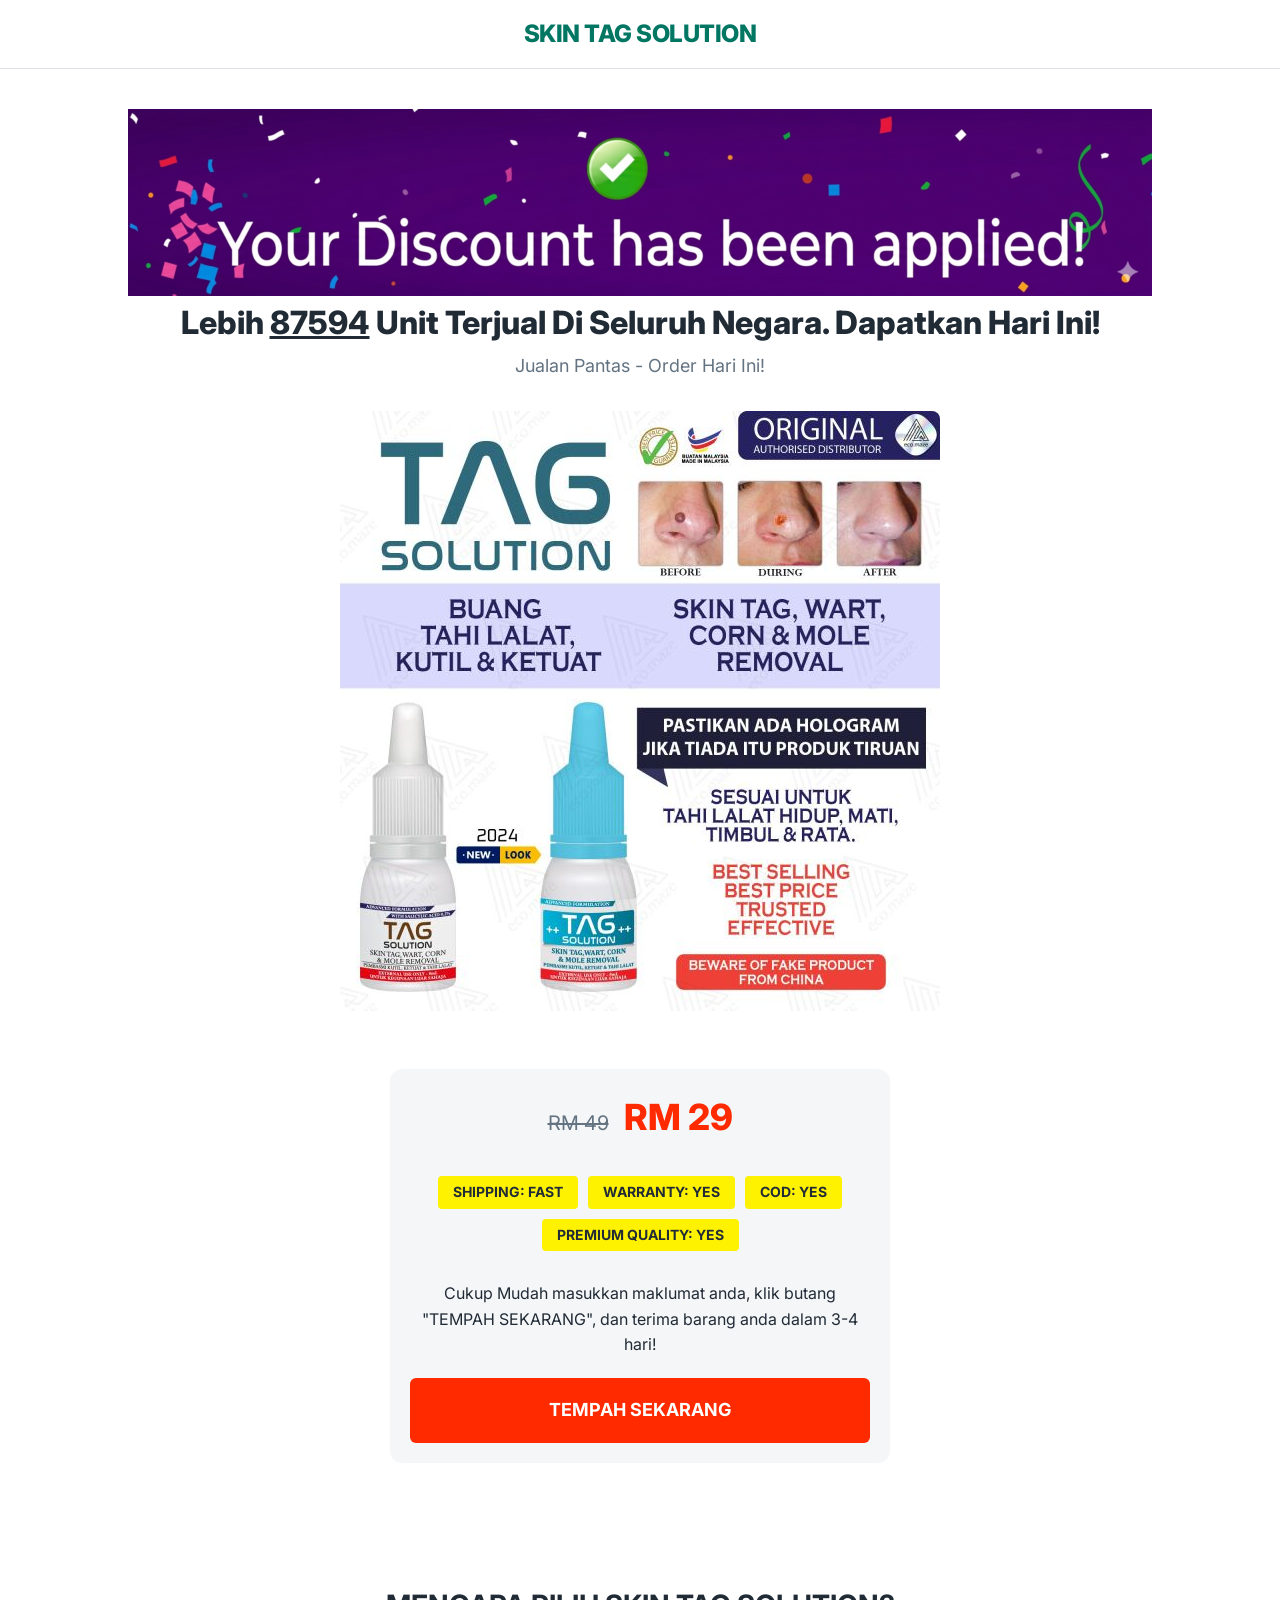
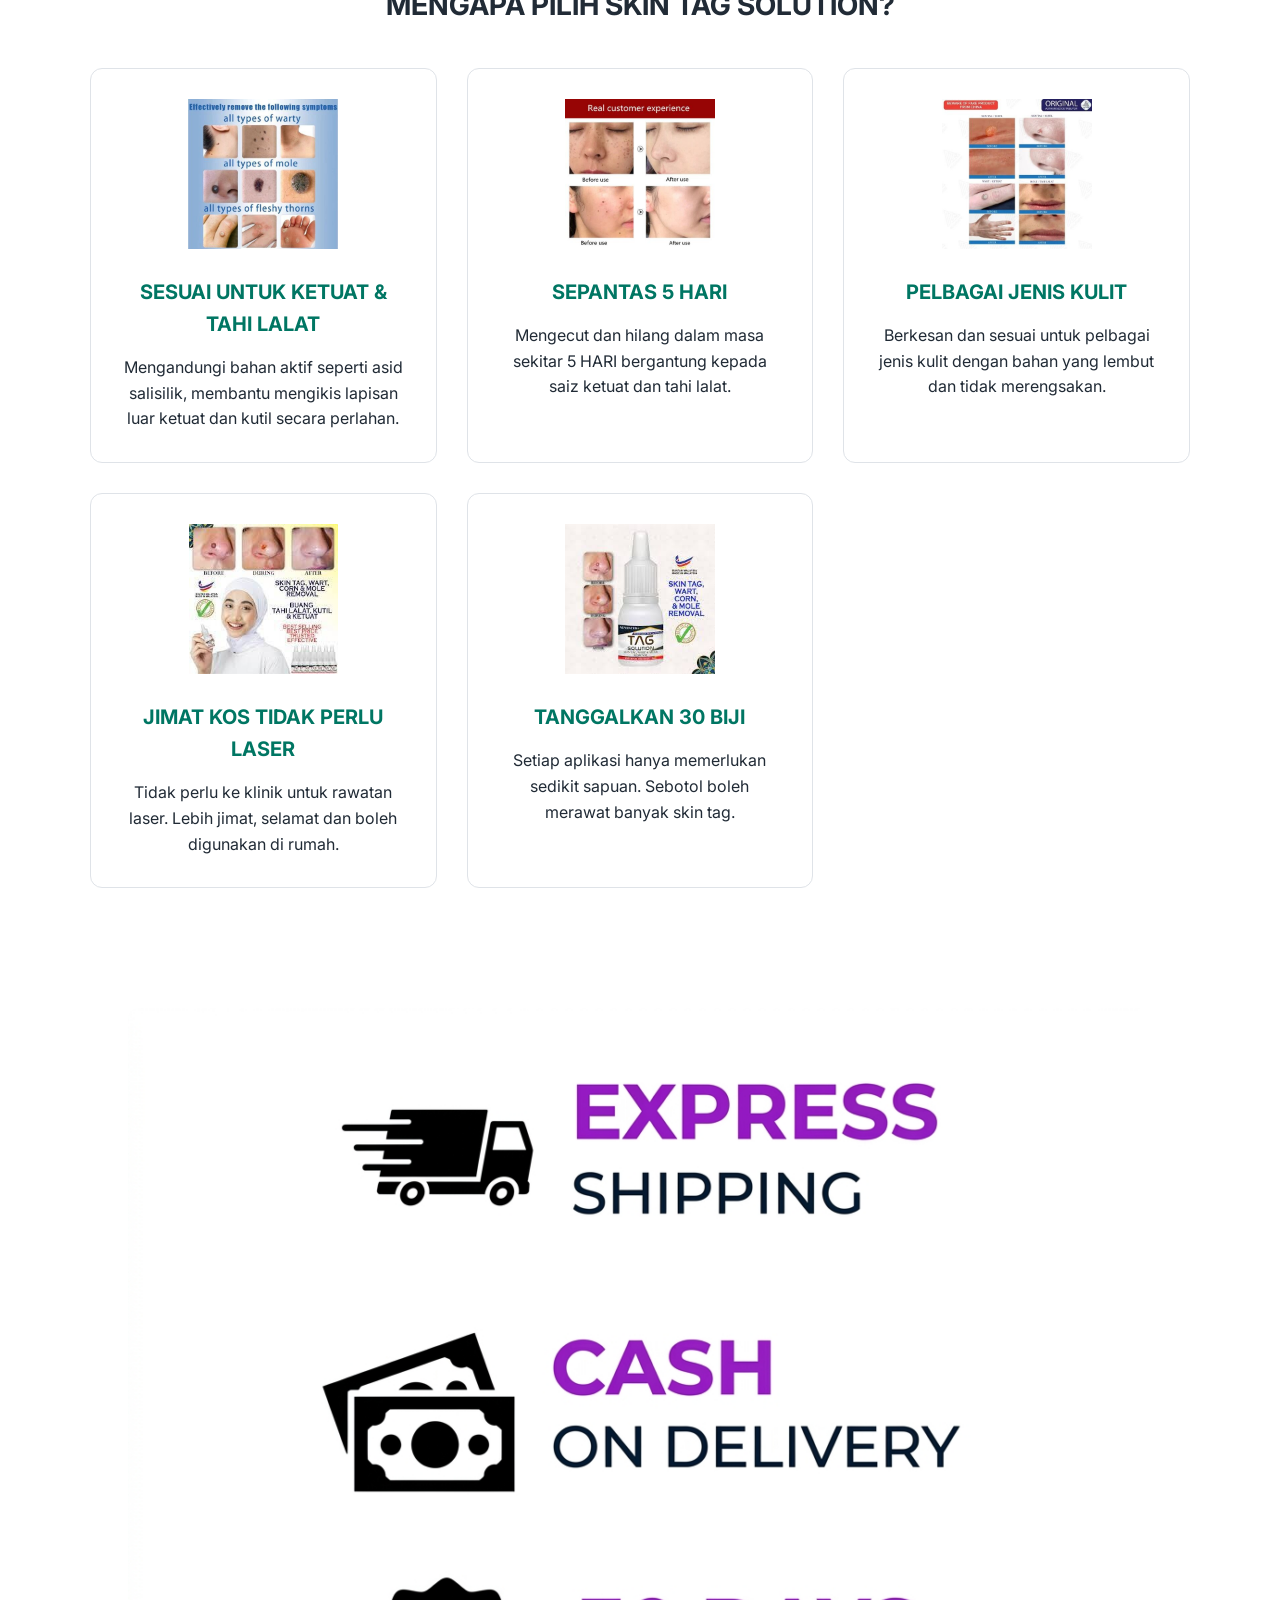
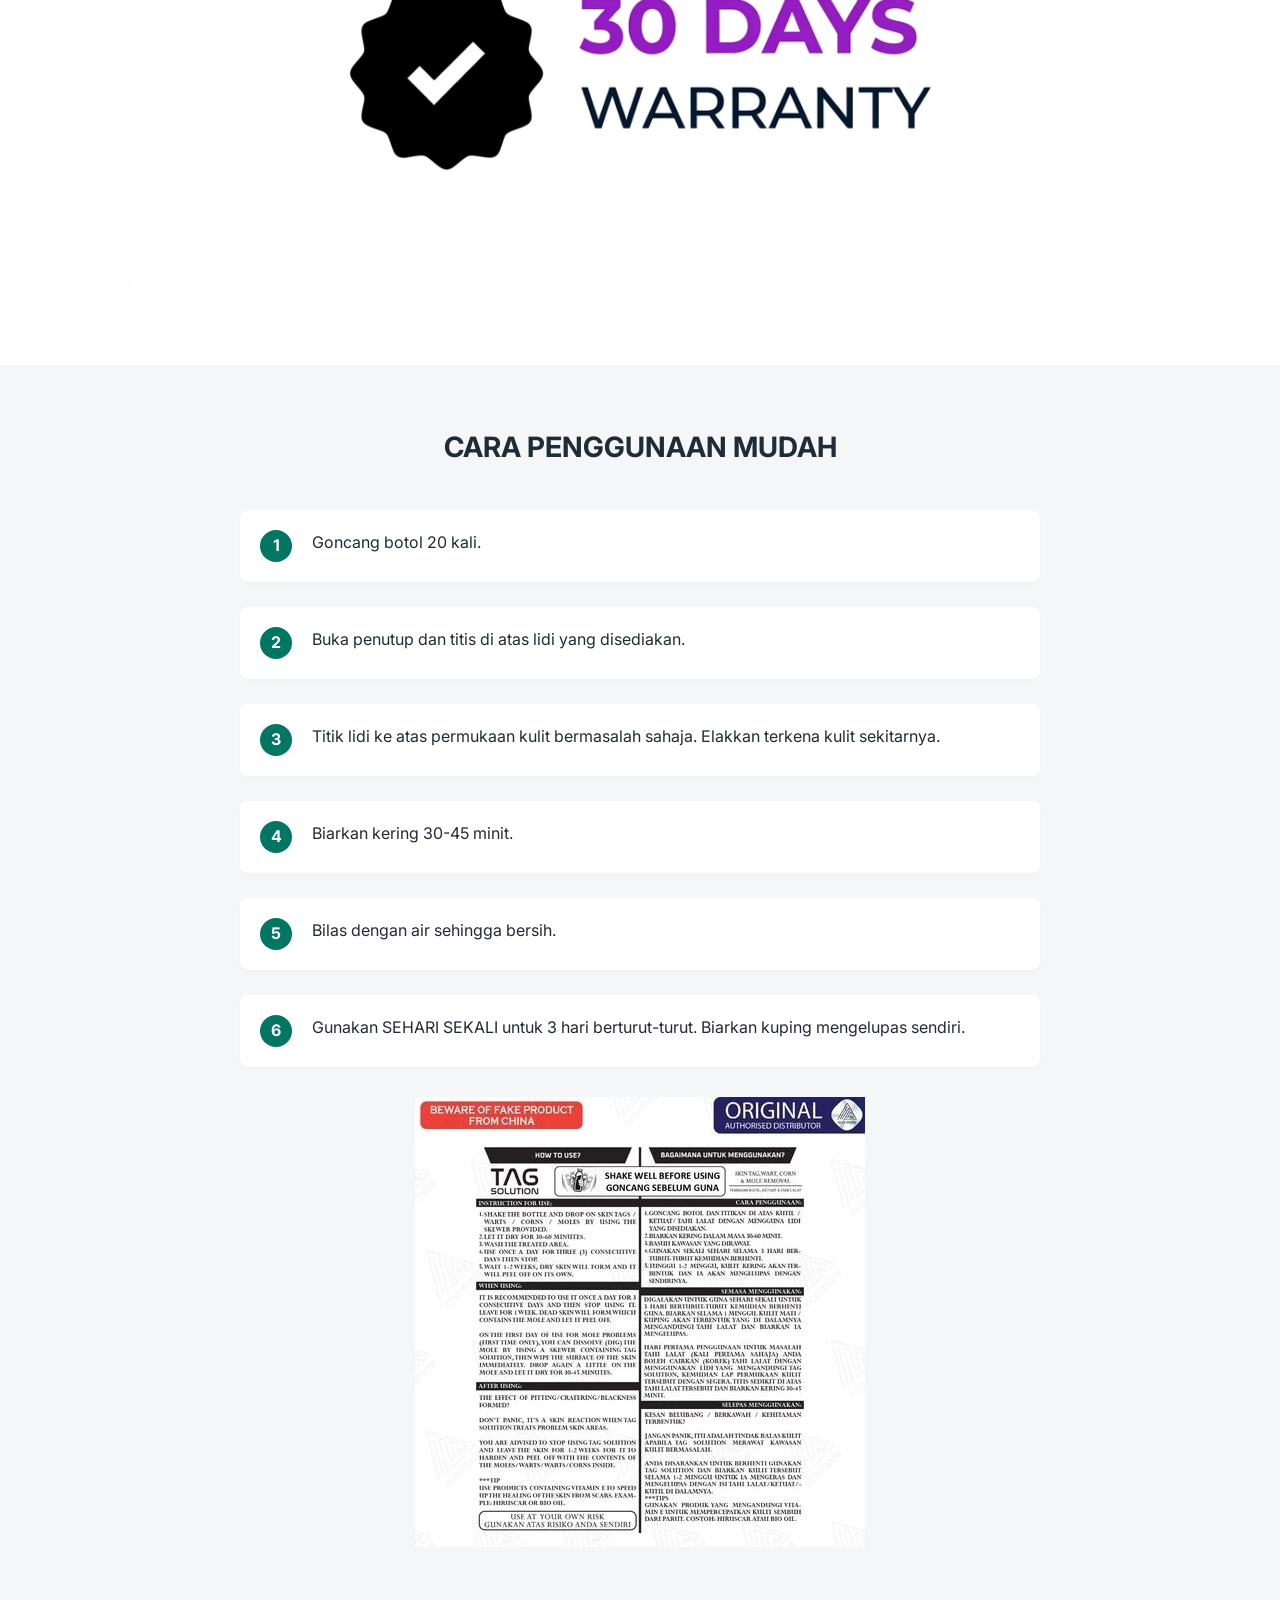
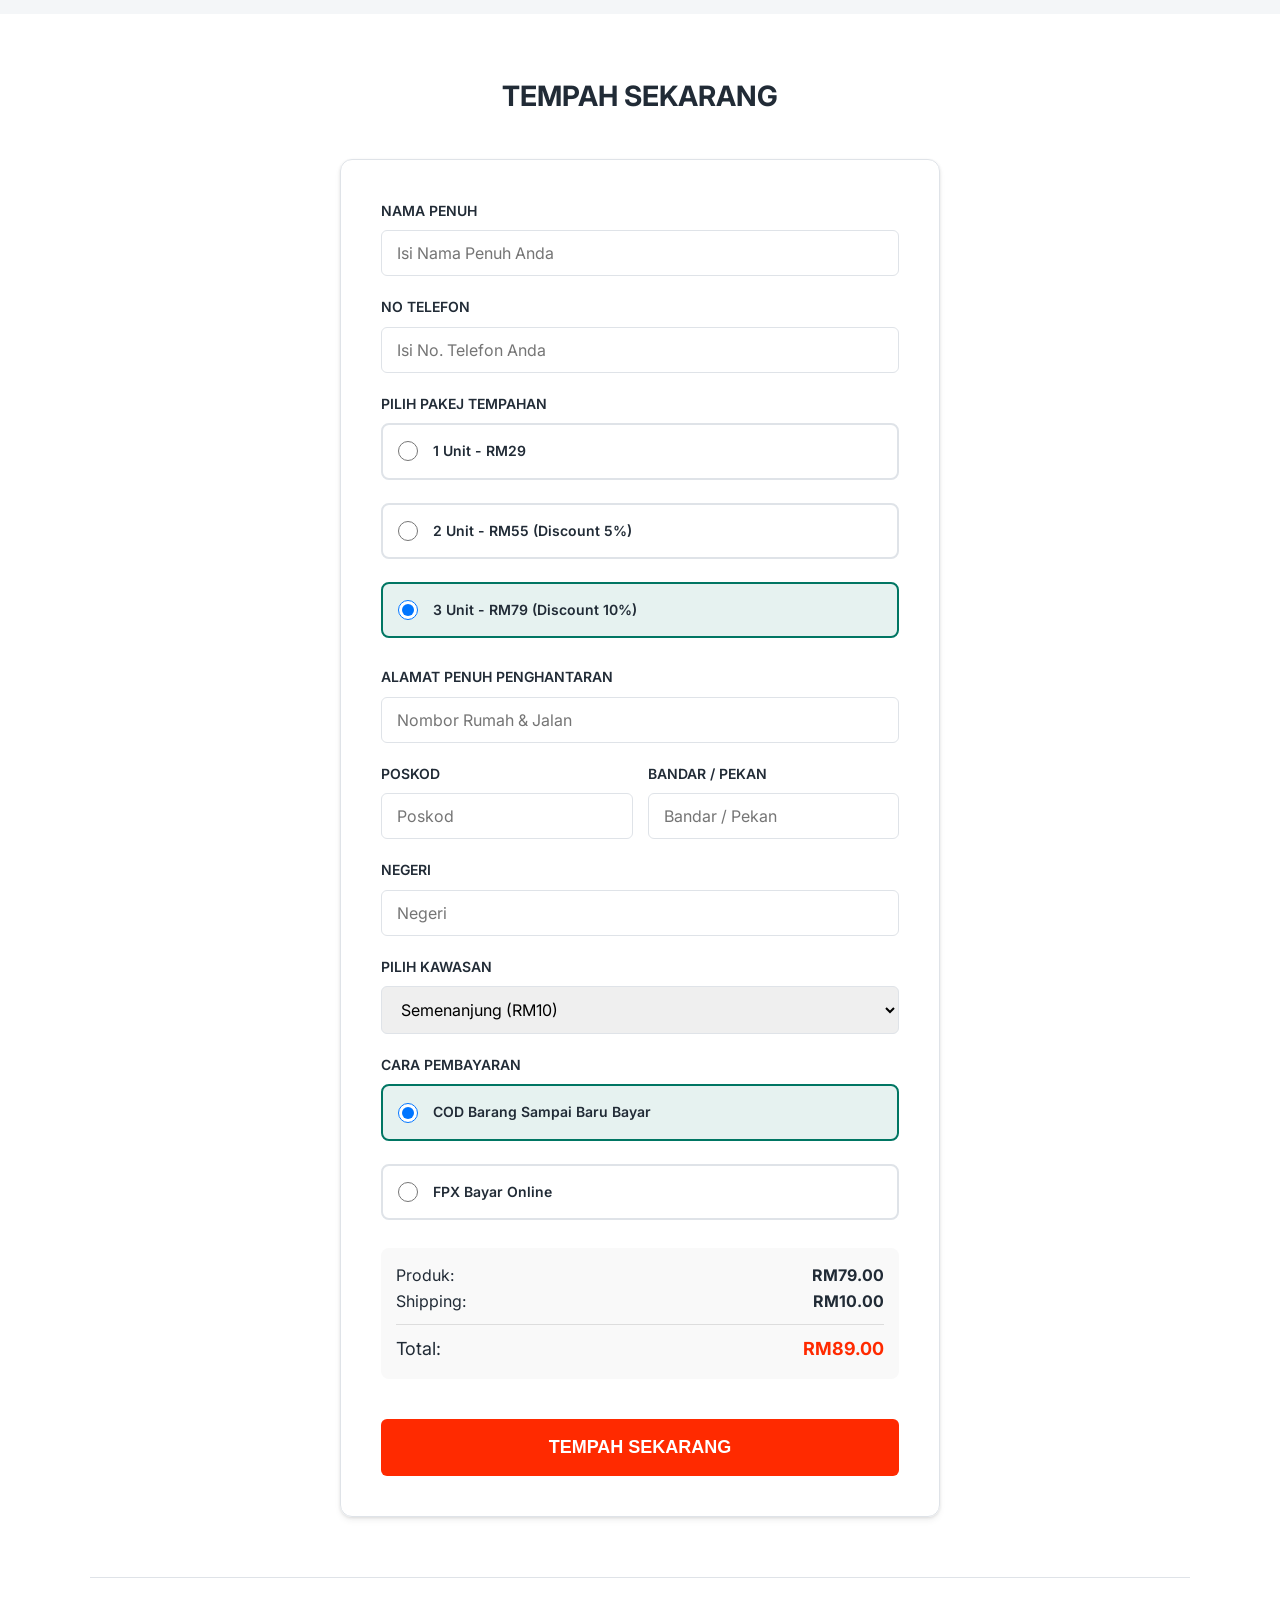
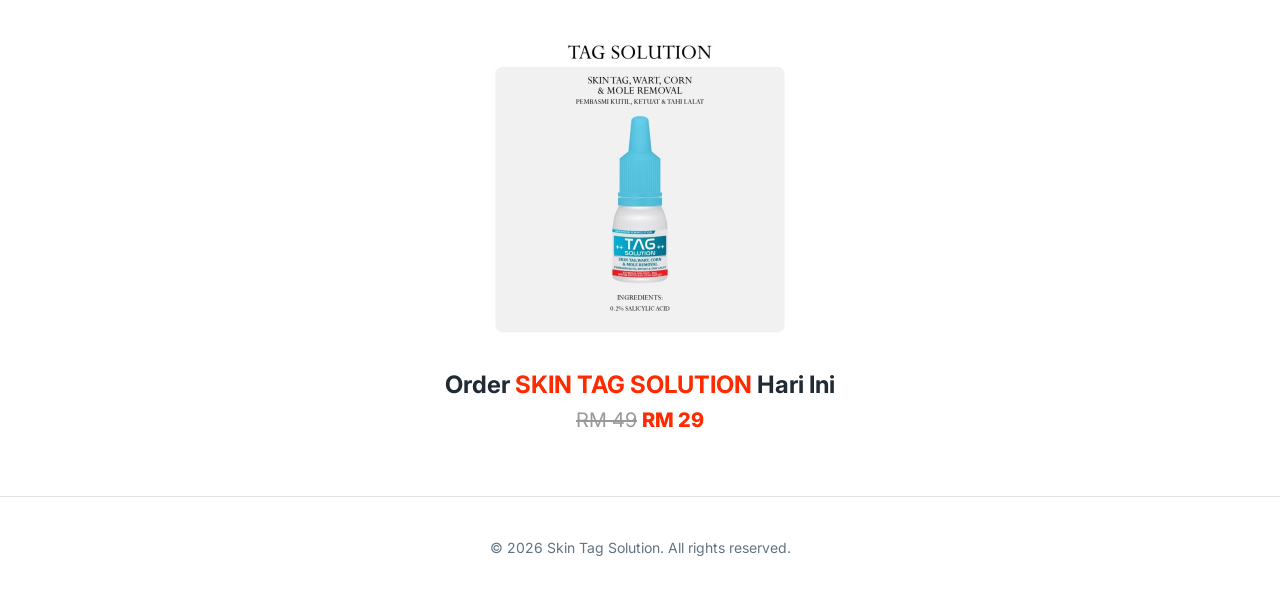
<file: index2.html>
<!DOCTYPE html>
<html lang="ms">
<head>
    <meta charset="UTF-8">
    <meta name="viewport" content="width=device-width, initial-scale=1.0">
    <title>Skin Tag Solution - Penyelesaian Kutil & Tahi Lalat</title>
    <link rel="stylesheet" href="style2.css">
    <!-- Meta Pixel Code -->
    <script>
    !function(f,b,e,v,n,t,s)
    {if(f.fbq)return;n=f.fbq=function(){n.callMethod?
    n.callMethod.apply(n,arguments):n.queue.push(arguments)};
    if(!f._fbq)f._fbq=n;n.push=n;n.loaded=!0;n.version='2.0';
    n.queue=[];t=b.createElement(e);t.async=!0;
    t.src=v;s=b.getElementsByTagName(e)[0];
    s.parentNode.insertBefore(t,s)}(window, document,'script',
    'https://connect.facebook.net/en_US/fbevents.js');
    fbq('init', '950021667576483');
    fbq('track', 'PageView');
    </script>
    <noscript><img height="1" width="1" style="display:none"
    src="https://www.facebook.com/tr?id=950021667576483&ev=PageView&noscript=1"
    /></noscript>
    <!-- End Meta Pixel Code -->
</head>
<body>

    <header>
        <div class="container logo">
            <h1>SKIN TAG SOLUTION</h1>
        </div>
    </header>

    <main>
        <!-- Hero Section -->
        <section class="hero container">
            <div class="product-banner">
                <img src="./Skin-Tag – sumbersihat.com_files/14-1024x187.png" alt="Skin Tag Solution Banner">
            </div>
            <h2>Lebih <u>87594</u> Unit Terjual Di Seluruh Negara. Dapatkan Hari Ini!</h2>
            <p class="subheadline">Jualan Pantas - Order Hari Ini!</p>

            <div class="product-image-container">
                <img src="./Skin-Tag – sumbersihat.com_files/1.png" alt="Skin Tag Solution Product">
            </div>

            <div class="pricing-card">
                <div class="price-tag">
                    <span class="old-price">RM 49</span> 
                    <span class="new-price">RM 29</span>
                </div>
                <div class="trust-badges">
                    <div class="badge-item">SHIPPING: FAST</div>
                    <div class="badge-item">WARRANTY: YES</div>
                    <div class="badge-item">COD: YES</div>
                    <div class="badge-item">PREMIUM QUALITY: YES</div>
                </div>
                <p>Cukup Mudah masukkan maklumat anda, klik butang "TEMPAH SEKARANG", dan terima barang anda dalam 3-4 hari!</p>
                <a href="#order-form" class="submit-btn" style="text-decoration: none; display: block;">TEMPAH SEKARANG</a>
            </div>
        </section>

        <!-- Benefits Grid -->
        <section class="section container">
            <h2 class="section-title">Mengapa Pilih Skin Tag Solution?</h2>
            <div class="features-grid">
                <div class="feature-card">
                    <img src="./Skin-Tag – sumbersihat.com_files/2.png" alt="Ketuat & Tahi Lalat">
                    <h3>SESUAI UNTUK KETUAT & TAHI LALAT</h3>
                    <p>Mengandungi bahan aktif seperti asid salisilik, membantu mengikis lapisan luar ketuat dan kutil secara perlahan.</p>
                </div>
                <div class="feature-card">
                    <img src="./Skin-Tag – sumbersihat.com_files/3.png" alt="Sepantas 5 Hari">
                    <h3>SEPANTAS 5 HARI</h3>
                    <p>Mengecut dan hilang dalam masa sekitar 5 HARI bergantung kepada saiz ketuat dan tahi lalat.</p>
                </div>
                <div class="feature-card">
                    <img src="./Skin-Tag – sumbersihat.com_files/4.png" alt="Pelbagai Jenis Kulit">
                    <h3>PELBAGAI JENIS KULIT</h3>
                    <p>Berkesan dan sesuai untuk pelbagai jenis kulit dengan bahan yang lembut dan tidak merengsakan.</p>
                </div>
                <div class="feature-card">
                    <img src="./Skin-Tag – sumbersihat.com_files/16.png" alt="Jimat Kos">
                    <h3>JIMAT KOS TIDAK PERLU LASER</h3>
                    <p>Tidak perlu ke klinik untuk rawatan laser. Lebih jimat, selamat dan boleh digunakan di rumah.</p>
                </div>
                <div class="feature-card">
                    <img src="./Skin-Tag – sumbersihat.com_files/6.png" alt="30 Biji">
                    <h3>TANGGALKAN 30 BIJI</h3>
                    <p>Setiap aplikasi hanya memerlukan sedikit sapuan. Sebotol boleh merawat banyak skin tag.</p>
                </div>
            </div>
        </section>

        <!-- Proof Section -->
        <section class="section container" style="background: #fff;">
            <div style="text-align: center;">
                <img src="./Skin-Tag – sumbersihat.com_files/11-1024x889.png" alt="Testimony" style="max-width: 100%; border-radius: 12px;">
            </div>
        </section>

        <!-- Usage Instructions -->
        <section class="instructions">
            <div class="container">
                <h2 class="section-title">CARA PENGGUNAAN MUDAH</h2>
                <div class="instruction-steps">
                    <div class="step-item">
                        <div class="step-number">1</div>
                        <p>Goncang botol 20 kali.</p>
                    </div>
                    <div class="step-item">
                        <div class="step-number">2</div>
                        <p>Buka penutup dan titis di atas lidi yang disediakan.</p>
                    </div>
                    <div class="step-item">
                        <div class="step-number">3</div>
                        <p>Titik lidi ke atas permukaan kulit bermasalah sahaja. Elakkan terkena kulit sekitarnya.</p>
                    </div>
                    <div class="step-item">
                        <div class="step-number">4</div>
                        <p>Biarkan kering 30-45 minit.</p>
                    </div>
                    <div class="step-item">
                        <div class="step-number">5</div>
                        <p>Bilas dengan air sehingga bersih.</p>
                    </div>
                    <div class="step-item">
                        <div class="step-number">6</div>
                        <p>Gunakan SEHARI SEKALI untuk 3 hari berturut-turut. Biarkan kuping mengelupas sendiri.</p>
                    </div>
                </div>
                <div style="text-align: center; margin-top: 30px;">
                    <img src="./Skin-Tag – sumbersihat.com_files/7.png" alt="Usage Guide" style="max-width: 450px; width: 100%;">
                </div>
            </div>
        </section>

        <!-- Order Form Section -->
        <section id="order-form" class="order-section">
            <div class="container">
                <h2 class="section-title">TEMPAH SEKARANG</h2>
                <div class="form-container">
                    <form id="purchase-form">
                        <div class="form-group">
                            <label>NAMA PENUH</label>
                            <input type="text" name="name" placeholder="Isi Nama Penuh Anda" required>
                        </div>
                        <div class="form-group">
                            <label>NO TELEFON</label>
                            <input type="tel" name="phone" placeholder="Isi No. Telefon Anda" required>
                        </div>
                        
                        <div class="form-group">
                            <label>PILIH PAKEJ TEMPAHAN</label>
                            <div class="package-selection">
                                <label class="package-option">
                                    <input type="radio" name="package" value="29" data-label="1 Unit - RM29">
                                    <span>1 Unit - RM29</span>
                                </label>
                                <label class="package-option">
                                    <input type="radio" name="package" value="55" data-label="2 Unit - RM55 (Discount 5%)">
                                    <span>2 Unit - RM55 (Discount 5%)</span>
                                </label>
                                <label class="package-option active">
                                    <input type="radio" name="package" value="79" data-label="3 Unit - RM79 (Discount 10%)" checked>
                                    <span>3 Unit - RM79 (Discount 10%)</span>
                                </label>
                            </div>
                        </div>

                        <div class="form-group">
                            <label>ALAMAT PENUH PENGHANTARAN</label>
                            <input type="text" name="address" placeholder="Nombor Rumah & Jalan" required>
                        </div>
                        
                        <div style="display: grid; grid-template-columns: 1fr 1fr; gap: 15px;">
                            <div class="form-group">
                                <label>POSKOD</label>
                                <input type="text" name="zip" placeholder="Poskod" required>
                            </div>
                            <div class="form-group">
                                <label>BANDAR / PEKAN</label>
                                <input type="text" name="city" placeholder="Bandar / Pekan" required>
                            </div>
                        </div>

                        <div class="form-group">
                            <label>NEGERI</label>
                            <input type="text" name="state" placeholder="Negeri" required>
                        </div>

                        <div class="form-group">
                            <label>PILIH KAWASAN</label>
                            <select name="region" id="region-select">
                                <option value="10">Semenanjung (RM10)</option>
                                <option value="15">Sabah / Sarawak / Labuan (RM15)</option>
                            </select>
                        </div>

                        <div class="form-group">
                            <label>CARA PEMBAYARAN</label>
                            <div class="package-selection">
                                <label class="package-option active">
                                    <input type="radio" name="payment" value="cod" checked>
                                    <span>COD Barang Sampai Baru Bayar</span>
                                </label>
                                <label class="package-option">
                                    <input type="radio" name="payment" value="fpx">
                                    <span>FPX Bayar Online</span>
                                </label>
                            </div>
                        </div>

                        <div id="payment-summary" style="margin: 20px 0; padding: 15px; background: #f9f9f9; border-radius: 8px;">
                            <p style="display: flex; justify-content: space-between;"><span>Produk:</span> <strong id="summary-product">RM79.00</strong></p>
                            <p style="display: flex; justify-content: space-between;"><span>Shipping:</span> <strong id="summary-shipping">RM10.00</strong></p>
                            <hr style="margin: 10px 0; border: none; border-top: 1px solid #ddd;">
                            <p style="display: flex; justify-content: space-between; font-size: 18px;"><span>Total:</span> <strong id="summary-total" style="color: var(--accent-color);">RM89.00</strong></p>
                        </div>

                        <button type="submit" class="submit-btn" id="submit-btn">TEMPAH SEKARANG</button>
                    </form>
                </div>
            </div>
        </section>

        <!-- Final Call to Action -->
        <section class="section container" style="text-align: center; border-top: 1px solid var(--border-color);">
            <img src="./Skin-Tag – sumbersihat.com_files/8.png" alt="Order Now" style="max-width: 300px; margin-bottom: 20px;">
            <p style="font-size: 24px; font-weight: 700;">Order <span style="color: var(--accent-color);">SKIN TAG SOLUTION</span> Hari Ini</p>
            <p style="font-size: 20px;"><span style="text-decoration: line-through; color: #999;">RM 49</span> <span style="color: var(--accent-color); font-weight: 800;">RM 29</span></p>
        </section>
    </main>

    <footer>
        <div class="container">
            <p>&copy; 2026 Skin Tag Solution. All rights reserved.</p>
        </div>
    </footer>

    <!-- Floating Mobile CTA -->
    <div class="floating-cta">
        <a href="#order-form" class="submit-btn" style="text-decoration: none; text-align: center;">TEMPAH SEKARANG</a>
    </div>

    <script>
        // Form Logic
        const form = document.getElementById('purchase-form');
        const packageOptions = document.querySelectorAll('input[name="package"]');
        const regionSelect = document.getElementById('region-select');
        const paymentOptions = document.querySelectorAll('input[name="payment"]');
        
        const summaryProduct = document.getElementById('summary-product');
        const summaryShipping = document.getElementById('summary-shipping');
        const summaryTotal = document.getElementById('summary-total');

        function updateSummary() {
            let productPrice = 0;
            packageOptions.forEach(opt => {
                if(opt.checked) {
                    productPrice = parseInt(opt.value);
                    opt.parentElement.classList.add('active');
                } else {
                    opt.parentElement.classList.remove('active');
                }
            });

            const shippingPrice = parseInt(regionSelect.value);
            const total = productPrice + shippingPrice;

            summaryProduct.innerText = `RM${productPrice.toFixed(2)}`;
            summaryShipping.innerText = `RM${shippingPrice.toFixed(2)}`;
            summaryTotal.innerText = `RM${total.toFixed(2)}`;
        }

        packageOptions.forEach(opt => opt.addEventListener('change', updateSummary));
        regionSelect.addEventListener('change', updateSummary);
        
        paymentOptions.forEach(opt => {
            opt.addEventListener('change', () => {
                paymentOptions.forEach(p => p.parentElement.classList.remove('active'));
                opt.parentElement.classList.add('active');
            });
        });

        form.addEventListener('submit', (e) => {
            e.preventDefault();
            alert('Terima kasih! Tempahan anda telah diterima. Kami akan hubungi anda sebentar lagi.');
            // In a real scenario, you would send this to a backend.
        });

        // Initialize sumary
        updateSummary();
    </script>

</body>
</html>
</file>
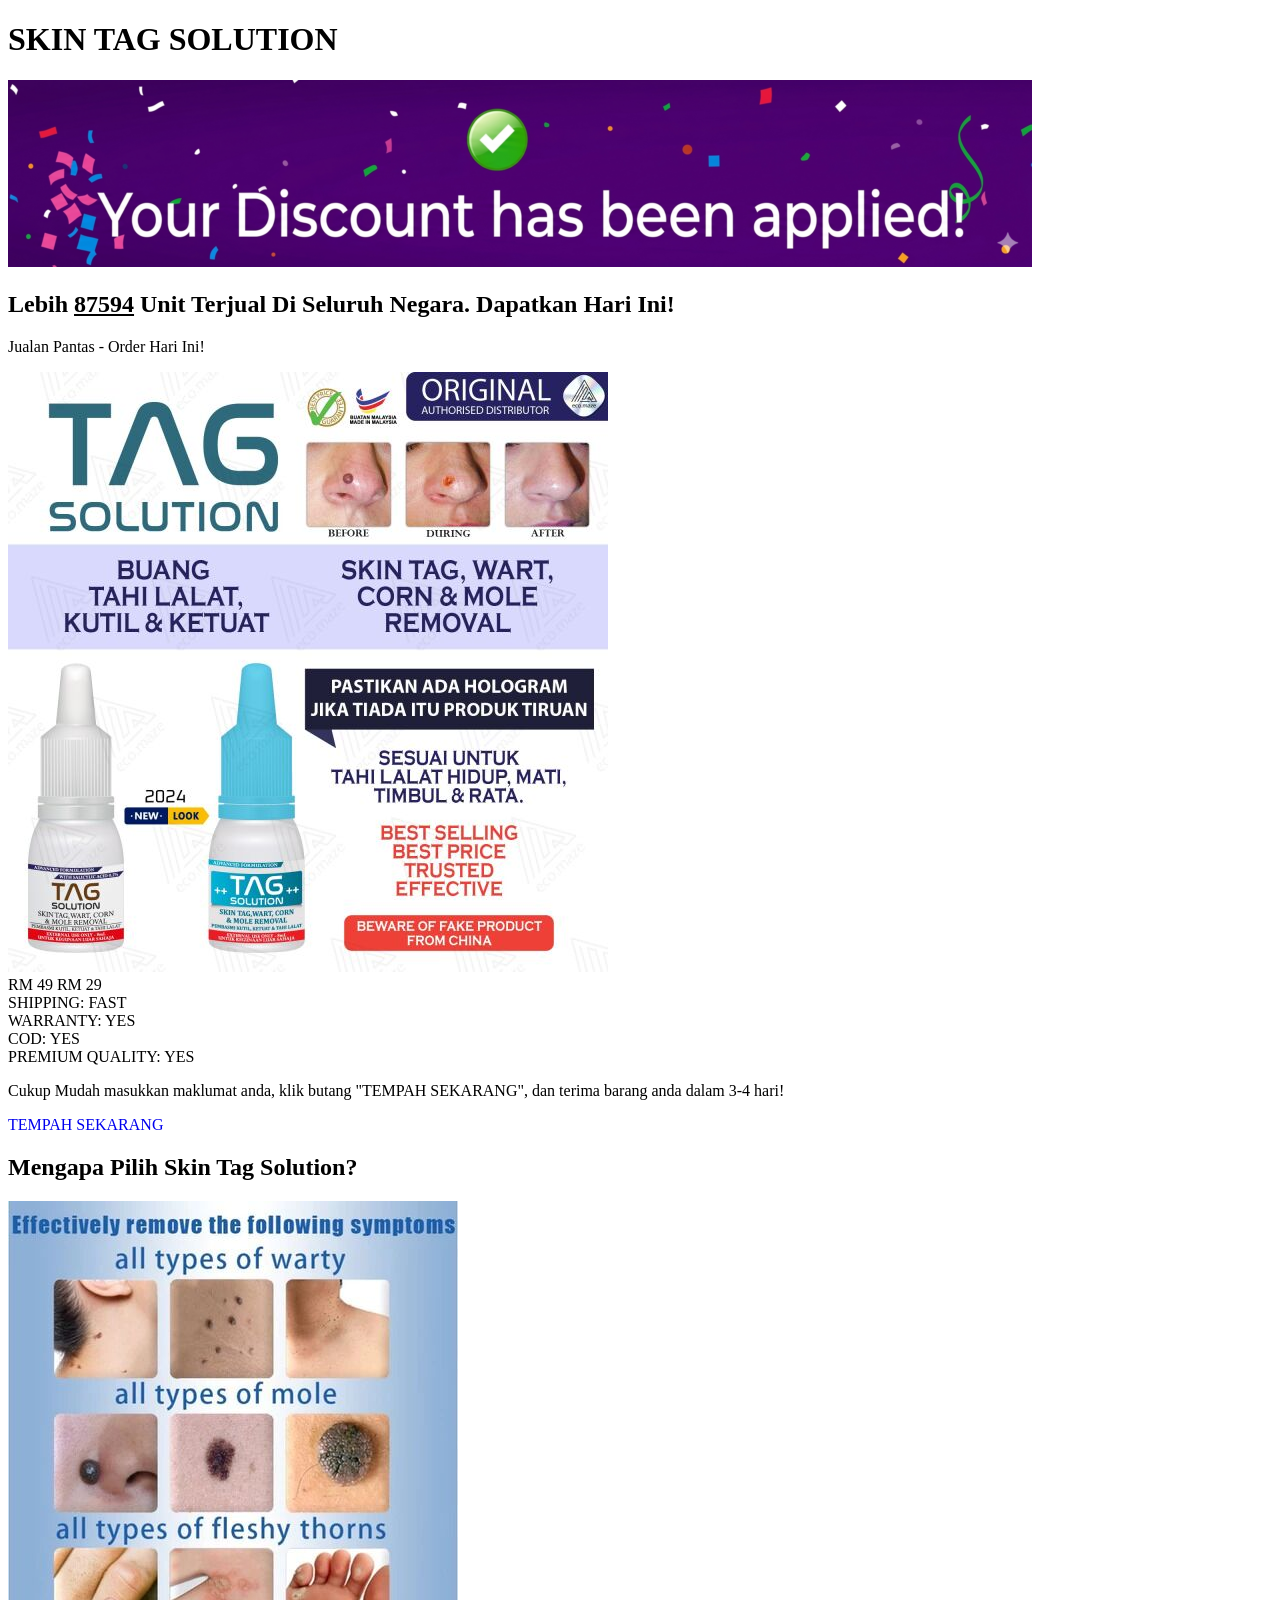
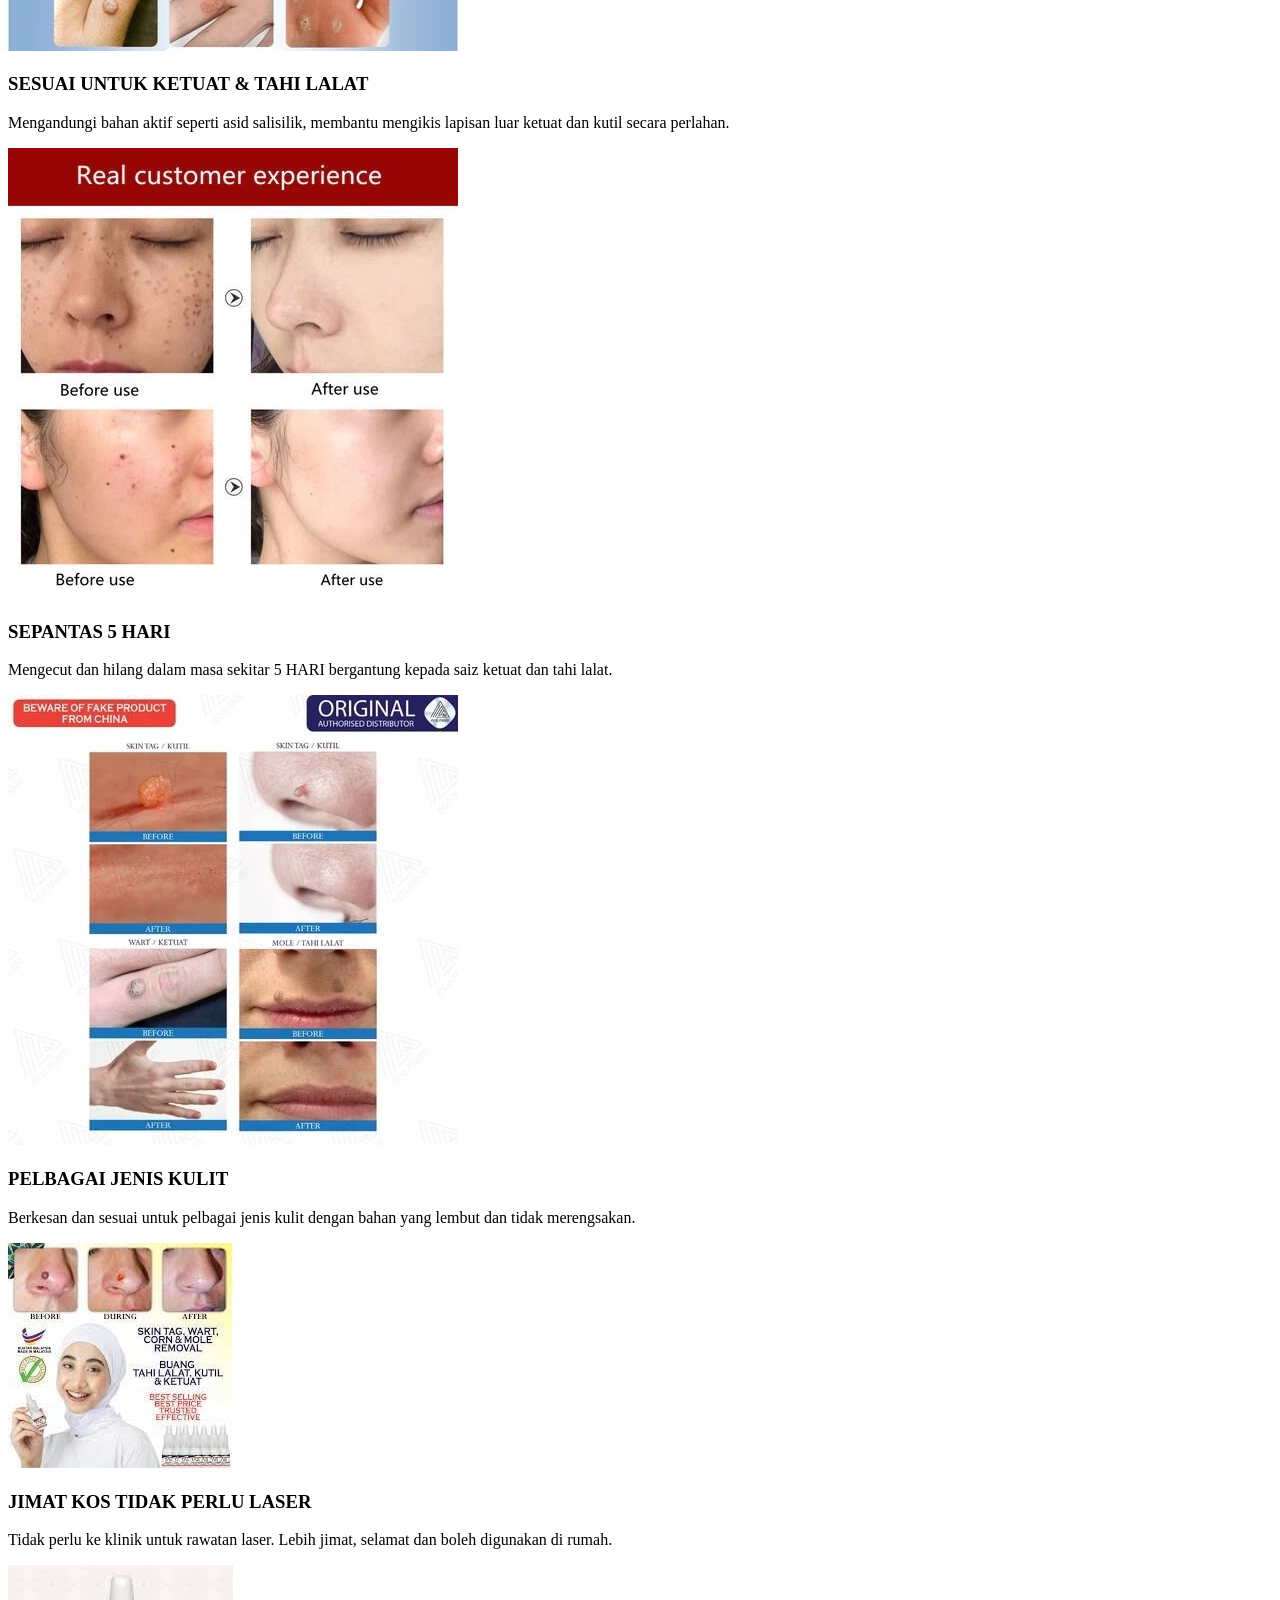
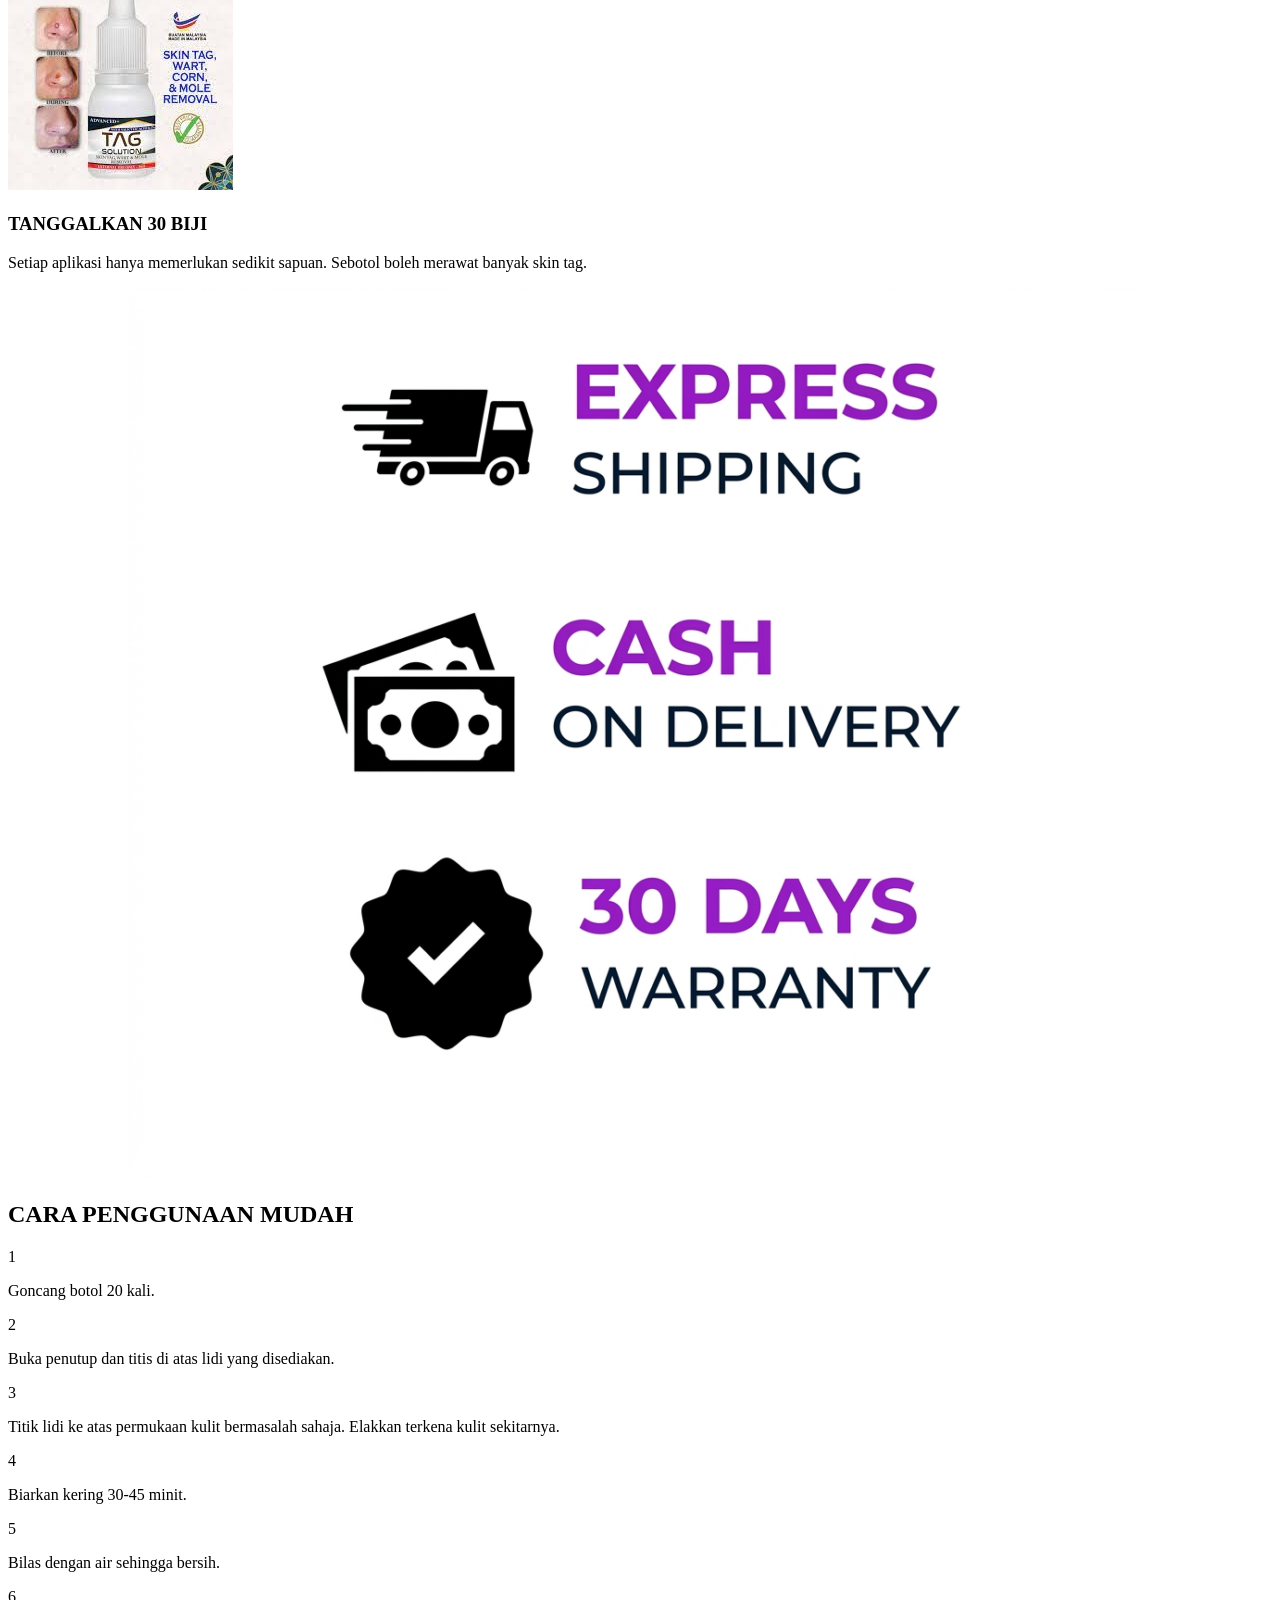
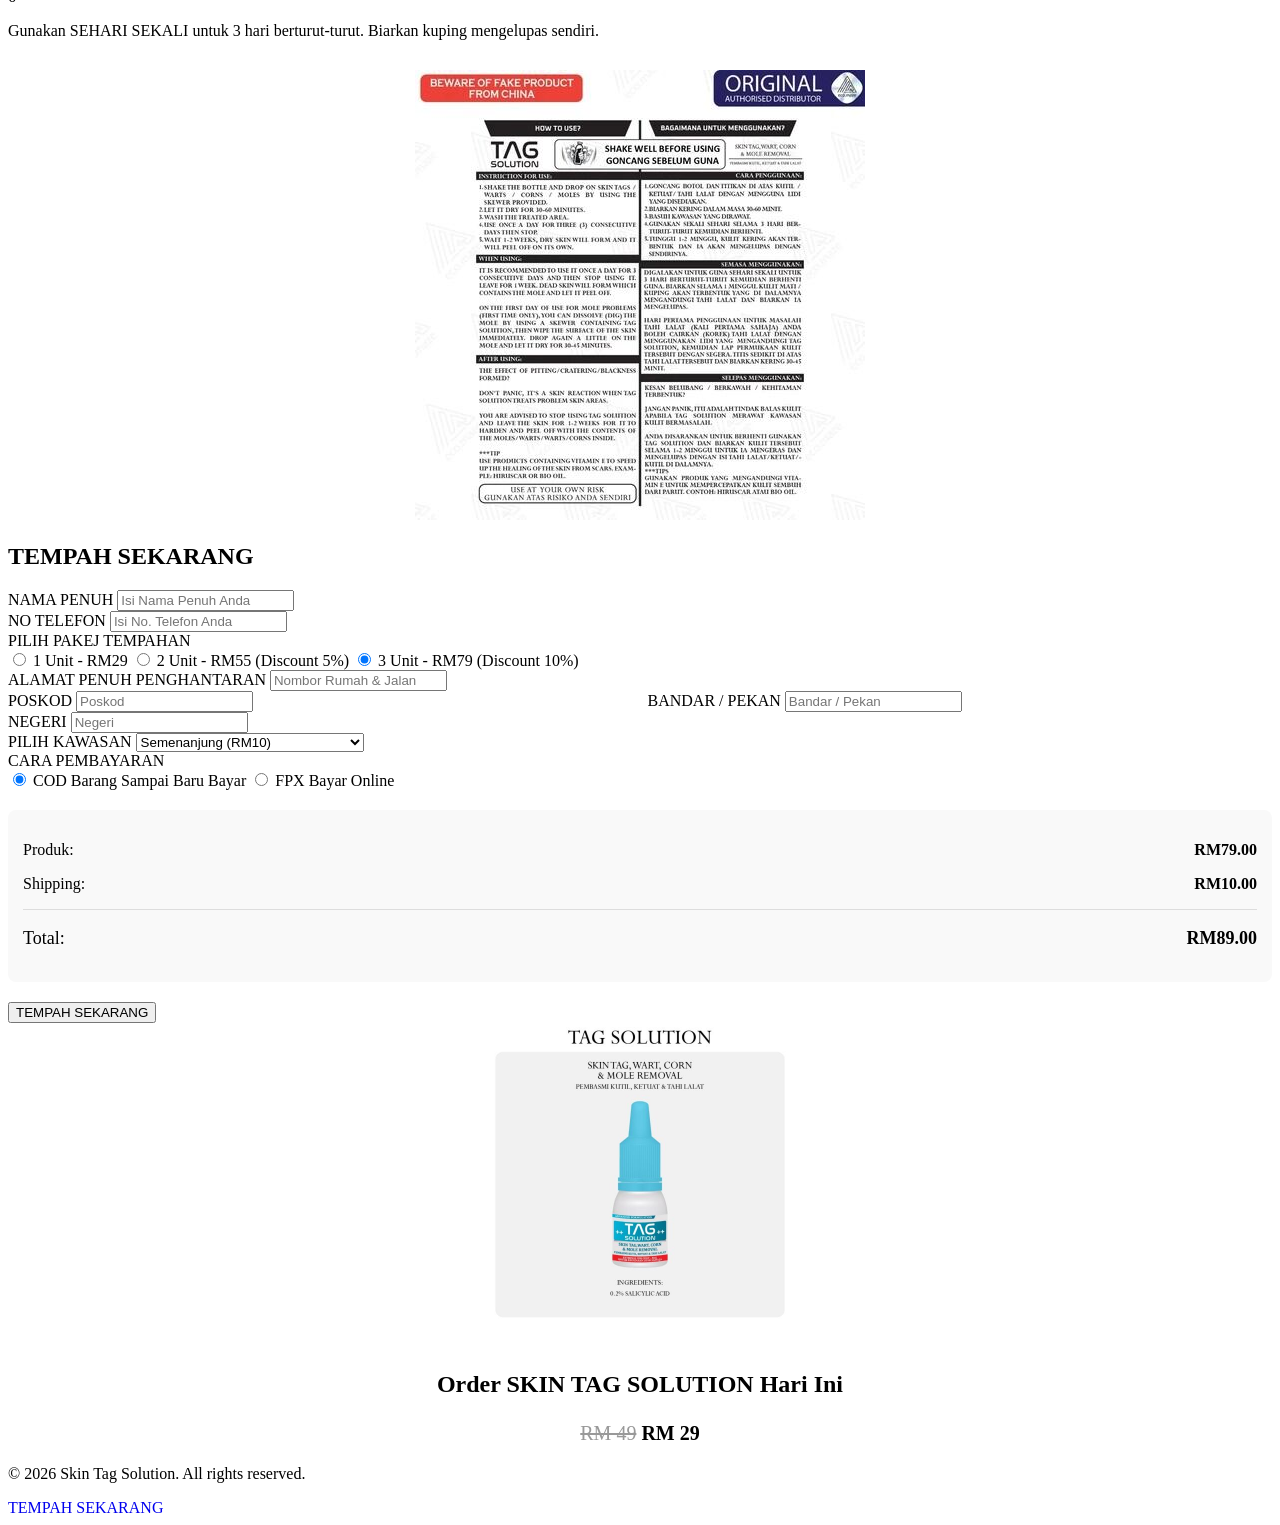
<file: option1.html>
<!DOCTYPE html>
<html lang="ms">
<head>
    <meta charset="UTF-8">
    <meta name="viewport" content="width=device-width, initial-scale=1.0">
    <title>Skin Tag Solution - Penyelesaian Kutil & Tahi Lalat</title>
    <!-- Meta Pixel Code -->
    <script>
    !function(f,b,e,v,n,t,s)
    {if(f.fbq)return;n=f.fbq=function(){n.callMethod?
    n.callMethod.apply(n,arguments):n.queue.push(arguments)};
    if(!f._fbq)f._fbq=n;n.push=n;n.loaded=!0;n.version='2.0';
    n.queue=[];t=b.createElement(e);t.async=!0;
    t.src=v;s=b.getElementsByTagName(e)[0];
    s.parentNode.insertBefore(t,s)}(window, document,'script',
    'https://connect.facebook.net/en_US/fbevents.js');
    fbq('init', '950021667576483');
    fbq('track', 'PageView');
    </script>
    <noscript><img height="1" width="1" style="display:none"
    src="https://www.facebook.com/tr?id=950021667576483&ev=PageView&noscript=1"
    /></noscript>
    <!-- End Meta Pixel Code -->
</head>
<body>

    <header>
        <div class="container logo">
            <h1>SKIN TAG SOLUTION</h1>
        </div>
    </header>

    <main>
        <!-- Hero Section -->
        <section class="hero container">
            <div class="product-banner">
                <img src="./Skin-Tag – sumbersihat.com_files/14-1024x187.png" alt="Skin Tag Solution Banner">
            </div>
            <h2>Lebih <u>87594</u> Unit Terjual Di Seluruh Negara. Dapatkan Hari Ini!</h2>
            <p class="subheadline">Jualan Pantas - Order Hari Ini!</p>

            <div class="product-image-container">
                <img src="./Skin-Tag – sumbersihat.com_files/1.png" alt="Skin Tag Solution Product">
            </div>

            <div class="pricing-card">
                <div class="price-tag">
                    <span class="old-price">RM 49</span> 
                    <span class="new-price">RM 29</span>
                </div>
                <div class="trust-badges">
                    <div class="badge-item">SHIPPING: FAST</div>
                    <div class="badge-item">WARRANTY: YES</div>
                    <div class="badge-item">COD: YES</div>
                    <div class="badge-item">PREMIUM QUALITY: YES</div>
                </div>
                <p>Cukup Mudah masukkan maklumat anda, klik butang "TEMPAH SEKARANG", dan terima barang anda dalam 3-4 hari!</p>
                <a href="#order-form" class="submit-btn" style="text-decoration: none; display: block;">TEMPAH SEKARANG</a>
            </div>
        </section>

        <!-- Benefits Grid -->
        <section class="section container">
            <h2 class="section-title">Mengapa Pilih Skin Tag Solution?</h2>
            <div class="features-grid">
                <div class="feature-card">
                    <img src="./Skin-Tag – sumbersihat.com_files/2.png" alt="Ketuat & Tahi Lalat">
                    <h3>SESUAI UNTUK KETUAT & TAHI LALAT</h3>
                    <p>Mengandungi bahan aktif seperti asid salisilik, membantu mengikis lapisan luar ketuat dan kutil secara perlahan.</p>
                </div>
                <div class="feature-card">
                    <img src="./Skin-Tag – sumbersihat.com_files/3.png" alt="Sepantas 5 Hari">
                    <h3>SEPANTAS 5 HARI</h3>
                    <p>Mengecut dan hilang dalam masa sekitar 5 HARI bergantung kepada saiz ketuat dan tahi lalat.</p>
                </div>
                <div class="feature-card">
                    <img src="./Skin-Tag – sumbersihat.com_files/4.png" alt="Pelbagai Jenis Kulit">
                    <h3>PELBAGAI JENIS KULIT</h3>
                    <p>Berkesan dan sesuai untuk pelbagai jenis kulit dengan bahan yang lembut dan tidak merengsakan.</p>
                </div>
                <div class="feature-card">
                    <img src="./Skin-Tag – sumbersihat.com_files/16.png" alt="Jimat Kos">
                    <h3>JIMAT KOS TIDAK PERLU LASER</h3>
                    <p>Tidak perlu ke klinik untuk rawatan laser. Lebih jimat, selamat dan boleh digunakan di rumah.</p>
                </div>
                <div class="feature-card">
                    <img src="./Skin-Tag – sumbersihat.com_files/6.png" alt="30 Biji">
                    <h3>TANGGALKAN 30 BIJI</h3>
                    <p>Setiap aplikasi hanya memerlukan sedikit sapuan. Sebotol boleh merawat banyak skin tag.</p>
                </div>
            </div>
        </section>

        <!-- Proof Section -->
        <section class="section container" style="background: #fff;">
            <div style="text-align: center;">
                <img src="./Skin-Tag – sumbersihat.com_files/11-1024x889.png" alt="Testimony" style="max-width: 100%; border-radius: 12px;">
            </div>
        </section>

        <!-- Usage Instructions -->
        <section class="instructions">
            <div class="container">
                <h2 class="section-title">CARA PENGGUNAAN MUDAH</h2>
                <div class="instruction-steps">
                    <div class="step-item">
                        <div class="step-number">1</div>
                        <p>Goncang botol 20 kali.</p>
                    </div>
                    <div class="step-item">
                        <div class="step-number">2</div>
                        <p>Buka penutup dan titis di atas lidi yang disediakan.</p>
                    </div>
                    <div class="step-item">
                        <div class="step-number">3</div>
                        <p>Titik lidi ke atas permukaan kulit bermasalah sahaja. Elakkan terkena kulit sekitarnya.</p>
                    </div>
                    <div class="step-item">
                        <div class="step-number">4</div>
                        <p>Biarkan kering 30-45 minit.</p>
                    </div>
                    <div class="step-item">
                        <div class="step-number">5</div>
                        <p>Bilas dengan air sehingga bersih.</p>
                    </div>
                    <div class="step-item">
                        <div class="step-number">6</div>
                        <p>Gunakan SEHARI SEKALI untuk 3 hari berturut-turut. Biarkan kuping mengelupas sendiri.</p>
                    </div>
                </div>
                <div style="text-align: center; margin-top: 30px;">
                    <img src="./Skin-Tag – sumbersihat.com_files/7.png" alt="Usage Guide" style="max-width: 450px; width: 100%;">
                </div>
            </div>
        </section>

        <!-- Order Form Section -->
        <section id="order-form" class="order-section">
            <div class="container">
                <h2 class="section-title">TEMPAH SEKARANG</h2>
                <div class="form-container">
                    <form id="purchase-form">
                        <div class="form-group">
                            <label>NAMA PENUH</label>
                            <input type="text" name="name" placeholder="Isi Nama Penuh Anda" required>
                        </div>
                        <div class="form-group">
                            <label>NO TELEFON</label>
                            <input type="tel" name="phone" placeholder="Isi No. Telefon Anda" required>
                        </div>
                        
                        <div class="form-group">
                            <label>PILIH PAKEJ TEMPAHAN</label>
                            <div class="package-selection">
                                <label class="package-option">
                                    <input type="radio" name="package" value="29" data-label="1 Unit - RM29">
                                    <span>1 Unit - RM29</span>
                                </label>
                                <label class="package-option">
                                    <input type="radio" name="package" value="55" data-label="2 Unit - RM55 (Discount 5%)">
                                    <span>2 Unit - RM55 (Discount 5%)</span>
                                </label>
                                <label class="package-option active">
                                    <input type="radio" name="package" value="79" data-label="3 Unit - RM79 (Discount 10%)" checked>
                                    <span>3 Unit - RM79 (Discount 10%)</span>
                                </label>
                            </div>
                        </div>

                        <div class="form-group">
                            <label>ALAMAT PENUH PENGHANTARAN</label>
                            <input type="text" name="address" placeholder="Nombor Rumah & Jalan" required>
                        </div>
                        
                        <div style="display: grid; grid-template-columns: 1fr 1fr; gap: 15px;">
                            <div class="form-group">
                                <label>POSKOD</label>
                                <input type="text" name="zip" placeholder="Poskod" required>
                            </div>
                            <div class="form-group">
                                <label>BANDAR / PEKAN</label>
                                <input type="text" name="city" placeholder="Bandar / Pekan" required>
                            </div>
                        </div>

                        <div class="form-group">
                            <label>NEGERI</label>
                            <input type="text" name="state" placeholder="Negeri" required>
                        </div>

                        <div class="form-group">
                            <label>PILIH KAWASAN</label>
                            <select name="region" id="region-select">
                                <option value="10">Semenanjung (RM10)</option>
                                <option value="15">Sabah / Sarawak / Labuan (RM15)</option>
                            </select>
                        </div>

                        <div class="form-group">
                            <label>CARA PEMBAYARAN</label>
                            <div class="package-selection">
                                <label class="package-option active">
                                    <input type="radio" name="payment" value="cod" checked>
                                    <span>COD Barang Sampai Baru Bayar</span>
                                </label>
                                <label class="package-option">
                                    <input type="radio" name="payment" value="fpx">
                                    <span>FPX Bayar Online</span>
                                </label>
                            </div>
                        </div>

                        <div id="payment-summary" style="margin: 20px 0; padding: 15px; background: #f9f9f9; border-radius: 8px;">
                            <p style="display: flex; justify-content: space-between;"><span>Produk:</span> <strong id="summary-product">RM79.00</strong></p>
                            <p style="display: flex; justify-content: space-between;"><span>Shipping:</span> <strong id="summary-shipping">RM10.00</strong></p>
                            <hr style="margin: 10px 0; border: none; border-top: 1px solid #ddd;">
                            <p style="display: flex; justify-content: space-between; font-size: 18px;"><span>Total:</span> <strong id="summary-total" style="color: var(--accent-color);">RM89.00</strong></p>
                        </div>

                        <button type="submit" class="submit-btn" id="submit-btn">TEMPAH SEKARANG</button>
                    </form>
                </div>
            </div>
        </section>

        <!-- Final Call to Action -->
        <section class="section container" style="text-align: center; border-top: 1px solid var(--border-color);">
            <img src="./Skin-Tag – sumbersihat.com_files/8.png" alt="Order Now" style="max-width: 300px; margin-bottom: 20px;">
            <p style="font-size: 24px; font-weight: 700;">Order <span style="color: var(--accent-color);">SKIN TAG SOLUTION</span> Hari Ini</p>
            <p style="font-size: 20px;"><span style="text-decoration: line-through; color: #999;">RM 49</span> <span style="color: var(--accent-color); font-weight: 800;">RM 29</span></p>
        </section>
    </main>

    <footer>
        <div class="container">
            <p>&copy; 2026 Skin Tag Solution. All rights reserved.</p>
        </div>
    </footer>

    <!-- Floating Mobile CTA -->
    <div class="floating-cta">
        <a href="#order-form" class="submit-btn" style="text-decoration: none; text-align: center;">TEMPAH SEKARANG</a>
    </div>

    <script>
        // Form Logic
        const form = document.getElementById('purchase-form');
        const packageOptions = document.querySelectorAll('input[name="package"]');
        const regionSelect = document.getElementById('region-select');
        const paymentOptions = document.querySelectorAll('input[name="payment"]');
        
        const summaryProduct = document.getElementById('summary-product');
        const summaryShipping = document.getElementById('summary-shipping');
        const summaryTotal = document.getElementById('summary-total');

        function updateSummary() {
            let productPrice = 0;
            packageOptions.forEach(opt => {
                if(opt.checked) {
                    productPrice = parseInt(opt.value);
                    opt.parentElement.classList.add('active');
                } else {
                    opt.parentElement.classList.remove('active');
                }
            });

            const shippingPrice = parseInt(regionSelect.value);
            const total = productPrice + shippingPrice;

            summaryProduct.innerText = `RM${productPrice.toFixed(2)}`;
            summaryShipping.innerText = `RM${shippingPrice.toFixed(2)}`;
            summaryTotal.innerText = `RM${total.toFixed(2)}`;
        }

        packageOptions.forEach(opt => opt.addEventListener('change', updateSummary));
        regionSelect.addEventListener('change', updateSummary);
        
        paymentOptions.forEach(opt => {
            opt.addEventListener('change', () => {
                paymentOptions.forEach(p => p.parentElement.classList.remove('active'));
                opt.parentElement.classList.add('active');
            });
        });

        form.addEventListener('submit', (e) => {
            e.preventDefault();
            alert('Terima kasih! Tempahan anda telah diterima. Kami akan hubungi anda sebentar lagi.');
            // In a real scenario, you would send this to a backend.
        });

        // Initialize sumary
        updateSummary();
    </script>

</body>
</html>
</file>
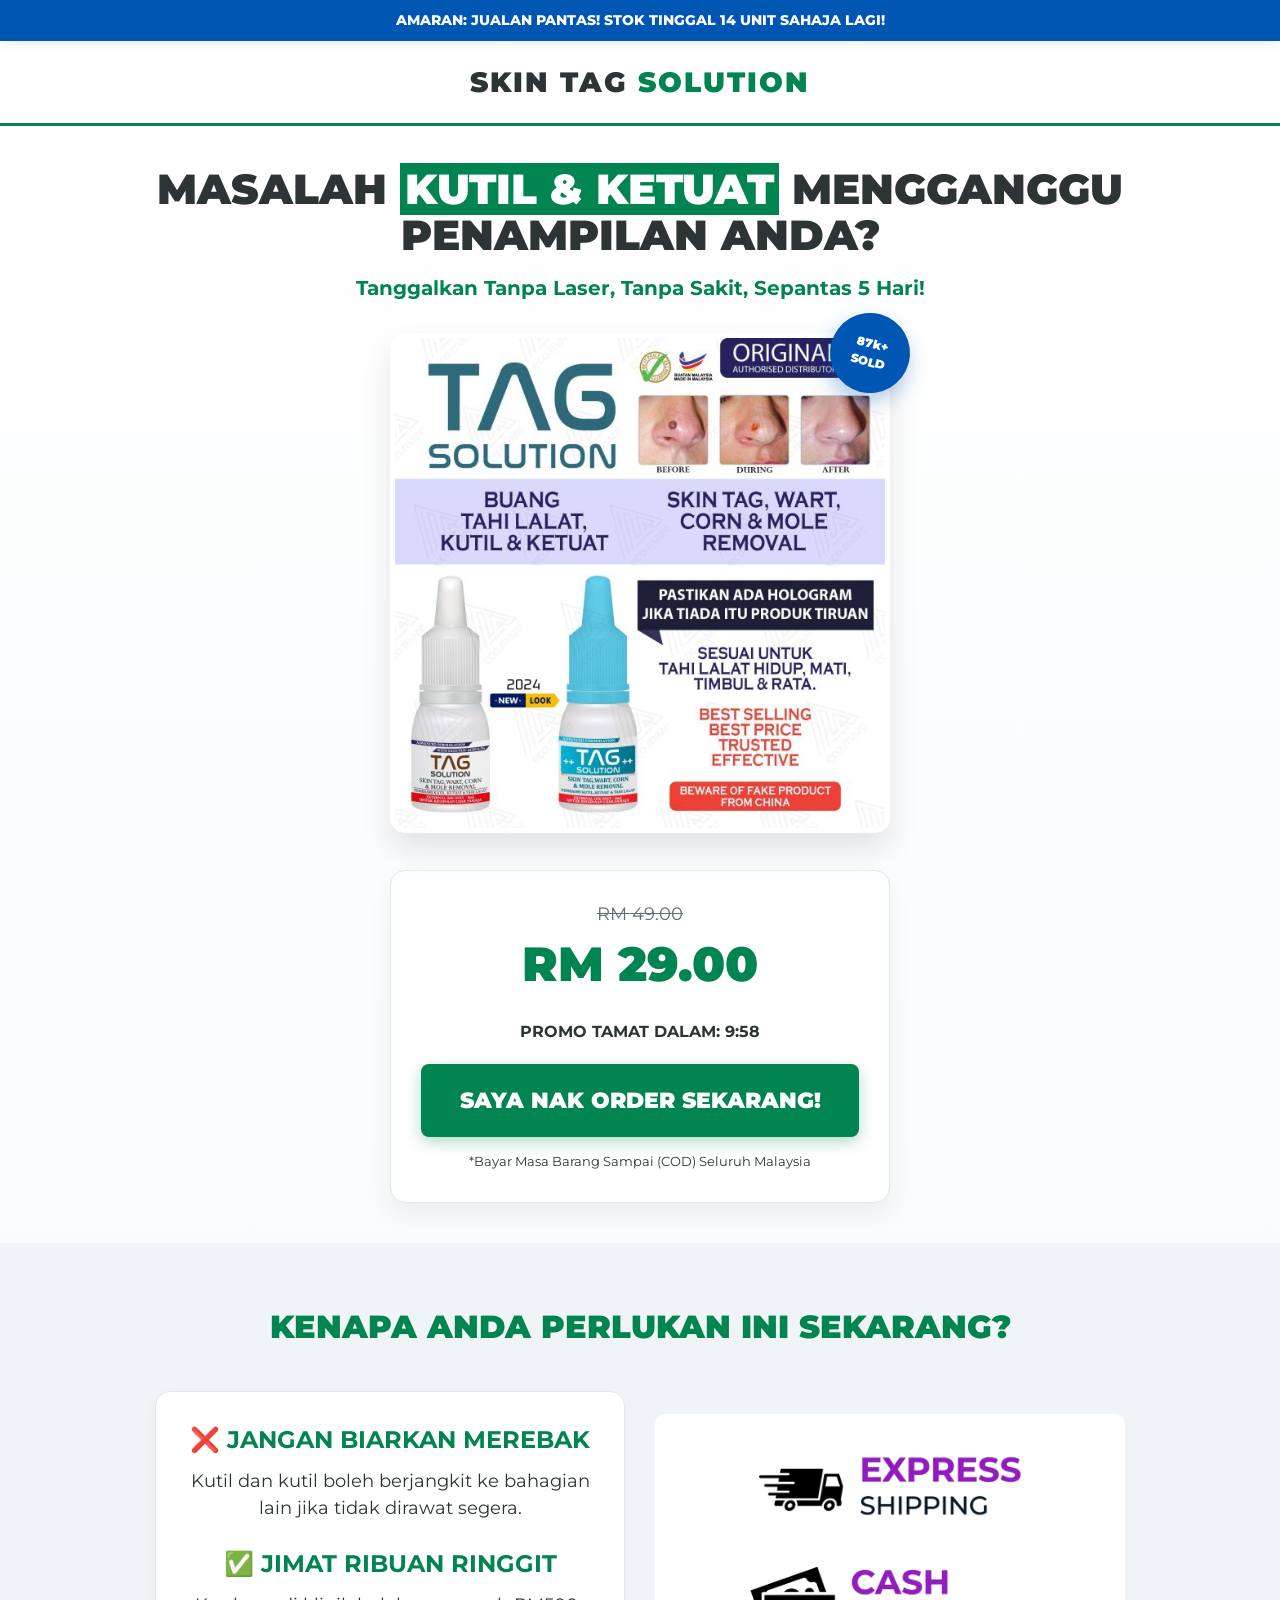
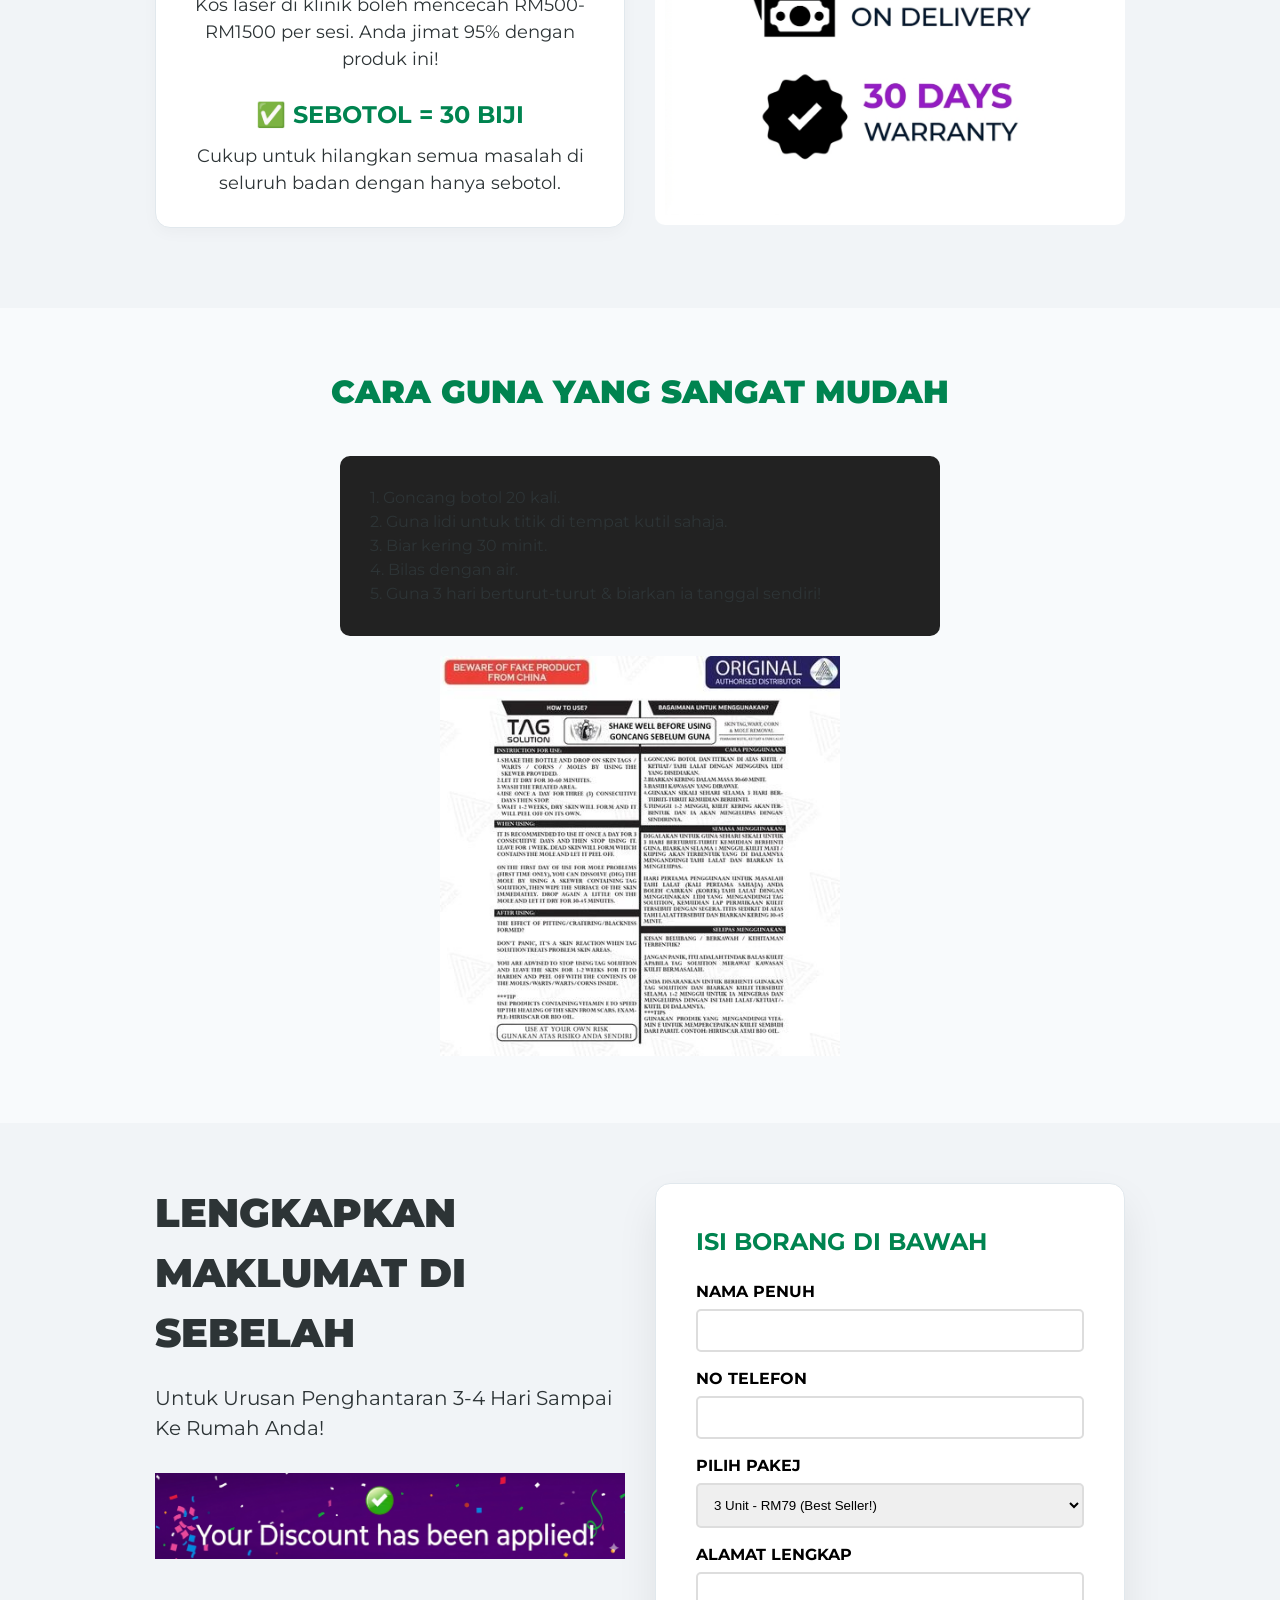
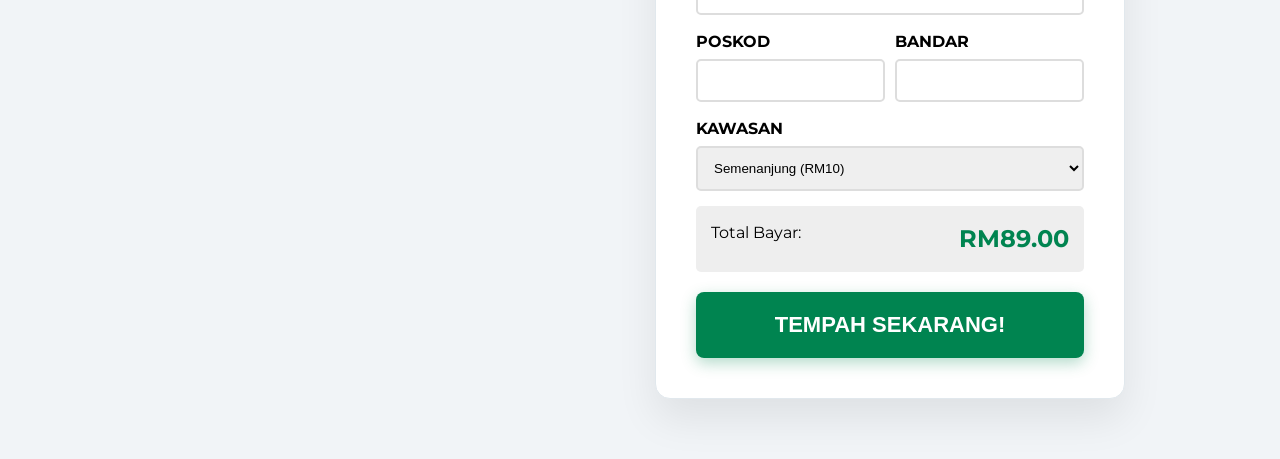
<file: option2.html>
<!DOCTYPE html>
<html lang="ms">
<head>
    <meta charset="UTF-8">
    <meta name="viewport" content="width=device-width, initial-scale=1.0">
    <title>KEMBALIKAN KULIT BERSIH - Skin Tag Solution</title>
    <link rel="stylesheet" href="style2_urgency.css">
    <!-- Meta Pixel Code -->
    <script>
    !function(f,b,e,v,n,t,s)
    {if(f.fbq)return;n=f.fbq=function(){n.callMethod?
    n.callMethod.apply(n,arguments):n.queue.push(arguments)};
    if(!f._fbq)f._fbq=n;n.push=n;n.loaded=!0;n.version='2.0';
    n.queue=[];t=b.createElement(e);t.async=!0;
    t.src=v;s=b.getElementsByTagName(e)[0];
    s.parentNode.insertBefore(t,s)}(window, document,'script',
    'https://connect.facebook.net/en_US/fbevents.js');
    fbq('init', '950021667576483');
    fbq('track', 'PageView');
    </script>
    <noscript><img height="1" width="1" style="display:none"
    src="https://www.facebook.com/tr?id=950021667576483&ev=PageView&noscript=1"
    /></noscript>
    <!-- End Meta Pixel Code -->
</head>
<body>

    <div class="urgency-bar">
        AMARAN: JUALAN PANTAS! STOK TINGGAL 14 UNIT SAHAJA LAGI!
    </div>

    <header>
        <div class="container logo">
            <h1>SKIN TAG <span>SOLUTION</span></h1>
        </div>
    </header>

    <main>
        <section class="hero">
            <div class="container">
                <div class="headline-box">
                    <h2>MASALAH <mark>KUTIL & KETUAT</mark> MENGGANGGU PENAMPILAN ANDA?</h2>
                    <p class="subheadline">Tanggalkan Tanpa Laser, Tanpa Sakit, Sepantas 5 Hari!</p>
                </div>

                <div class="hero-main">
                    <div class="hero-image">
                        <img src="./Skin-Tag – sumbersihat.com_files/1.png" alt="Skin Tag Solution Bundle">
                        <div class="badge-float">
                            <span>87k+</span>
                            <span>SOLD</span>
                        </div>
                    </div>

                    <div class="cta-card">
                        <div class="price-box">
                            <span class="old-price">RM 49.00</span>
                            <span class="new-price">RM 29.00</span>
                        </div>
                        <p style="margin-bottom: 20px; font-weight: 700;">PROMO TAMAT DALAM: <span id="timer" style="color:var(--accent-yellow)">10:00</span></p>
                        <a href="#order-form" class="btn-primary">SAYA NAK ORDER SEKARANG!</a>
                        <p style="margin-top: 15px; font-size: 13px;">*Bayar Masa Barang Sampai (COD) Seluruh Malaysia</p>
                    </div>
                </div>
            </div>
        </section>

        <!-- Social Proof / Benefits -->
        <section class="section bg-light">
            <div class="container">
                <h2 class="section-title">KENAPA ANDA PERLUKAN INI SEKARANG?</h2>
                <div class="grid-2">
                    <div class="benefit-card">
                        <h3>❌ JANGAN BIARKAN MEREBAK</h3>
                        <p>Kutil dan kutil boleh berjangkit ke bahagian lain jika tidak dirawat segera.</p>
                        <br>
                        <h3>✅ JIMAT RIBUAN RINGGIT</h3>
                        <p>Kos laser di klinik boleh mencecah RM500-RM1500 per sesi. Anda jimat 95% dengan produk ini!</p>
                        <br>
                        <h3>✅ SEBOTOL = 30 BIJI</h3>
                        <p>Cukup untuk hilangkan semua masalah di seluruh badan dengan hanya sebotol.</p>
                    </div>
                    <div class="comparison">
                        <img src="./Skin-Tag – sumbersihat.com_files/11-1024x889.png" alt="Beofe After Result">
                    </div>
                </div>
            </div>
        </section>

        <!-- Instructions -->
        <section class="section">
            <div class="container" style="text-align: center;">
                <h2 class="section-title">CARA GUNA YANG SANGAT MUDAH</h2>
                <div style="max-width: 600px; margin: 0 auto; text-align: left; background: #222; padding: 30px; border-radius: 10px;">
                    <p>1. Goncang botol 20 kali.</p>
                    <p>2. Guna lidi untuk titik di tempat kutil sahaja.</p>
                    <p>3. Biar kering 30 minit.</p>
                    <p>4. Bilas dengan air.</p>
                    <p>5. Guna 3 hari berturut-turut & biarkan ia tanggal sendiri!</p>
                </div>
                <img src="./Skin-Tag – sumbersihat.com_files/7.png" alt="Usage" style="max-width: 400px; width: 100%; margin-top: 20px;">
            </div>
        </section>

        <!-- Order Section -->
        <section id="order-form" class="section bg-light">
            <div class="container">
                <div class="grid-2" style="align-items: flex-start;">
                    <div>
                        <h2 style="font-size: 40px; font-weight: 900; margin-bottom: 20px;">LENGKAPKAN MAKLUMAT DI SEBELAH</h2>
                        <p style="font-size: 20px; color: var(--accent-yellow);">Untuk Urusan Penghantaran 3-4 Hari Sampai Ke Rumah Anda!</p>
                        <div style="margin-top: 30px;">
                            <img src="./Skin-Tag – sumbersihat.com_files/14-1024x187.png" alt="Badges" style="width: 100%;">
                        </div>
                    </div>
                    <div class="form-box">
                        <form id="purchase-form">
                            <h2>ISI BORANG DI BAWAH</h2>
                            <label>NAMA PENUH</label>
                            <input type="text" name="name" required>
                            
                            <label>NO TELEFON</label>
                            <input type="tel" name="phone" required>
                            
                            <label>PILIH PAKEJ</label>
                            <select name="package" id="pkg">
                                <option value="29">1 Unit - RM29</option>
                                <option value="55">2 Unit - RM55 (Diskaun 5%)</option>
                                <option value="79" selected>3 Unit - RM79 (Best Seller!)</option>
                            </select>
                            
                            <label>ALAMAT LENGKAP</label>
                            <input type="text" name="address" required>
                            
                            <div style="display: grid; grid-template-columns: 1fr 1fr; gap: 10px;">
                                <div>
                                    <label>POSKOD</label>
                                    <input type="text" name="zip" required>
                                </div>
                                <div>
                                    <label>BANDAR</label>
                                    <input type="text" name="city" required>
                                </div>
                            </div>
                            
                            <label>KAWASAN</label>
                            <select name="region" id="reg">
                                <option value="10">Semenanjung (RM10)</option>
                                <option value="15">Sabah/Sarawak (RM15)</option>
                            </select>
                            
                            <div style="background: #eee; padding: 15px; margin-bottom: 20px; border-radius: 5px;">
                                <p style="display: flex; justify-content: space-between;"><span>Total Bayar:</span> <strong id="total-txt" style="color:var(--primary-color); font-size: 24px;">RM89.00</strong></p>
                            </div>
                            
                            <button type="submit" class="btn-primary" style="border:none; cursor:pointer;">TEMPAH SEKARANG!</button>
                        </form>
                    </div>
                </div>
            </div>
        </section>
    </main>

    <div class="floating-bar">
        <a href="#order-form" class="btn-primary">TEMPAH SEKARANG!</a>
    </div>

    <script>
        // Timer
        let time = 600;
        const timerEl = document.getElementById('timer');
        setInterval(() => {
            if(time <= 0) return;
            time--;
            let mins = Math.floor(time / 60);
            let secs = time % 60;
            timerEl.innerText = `${mins}:${secs < 10 ? '0' : ''}${secs}`;
        }, 1000);

        // Price Calc
        const pkg = document.getElementById('pkg');
        const reg = document.getElementById('reg');
        const totalTxt = document.getElementById('total-txt');

        function update() {
            let p = parseInt(pkg.value);
            let s = parseInt(reg.value);
            totalTxt.innerText = `RM${(p + s).toFixed(2)}`;
        }
        pkg.onchange = update;
        reg.onchange = update;
    </script>
</body>
</html>
</file>
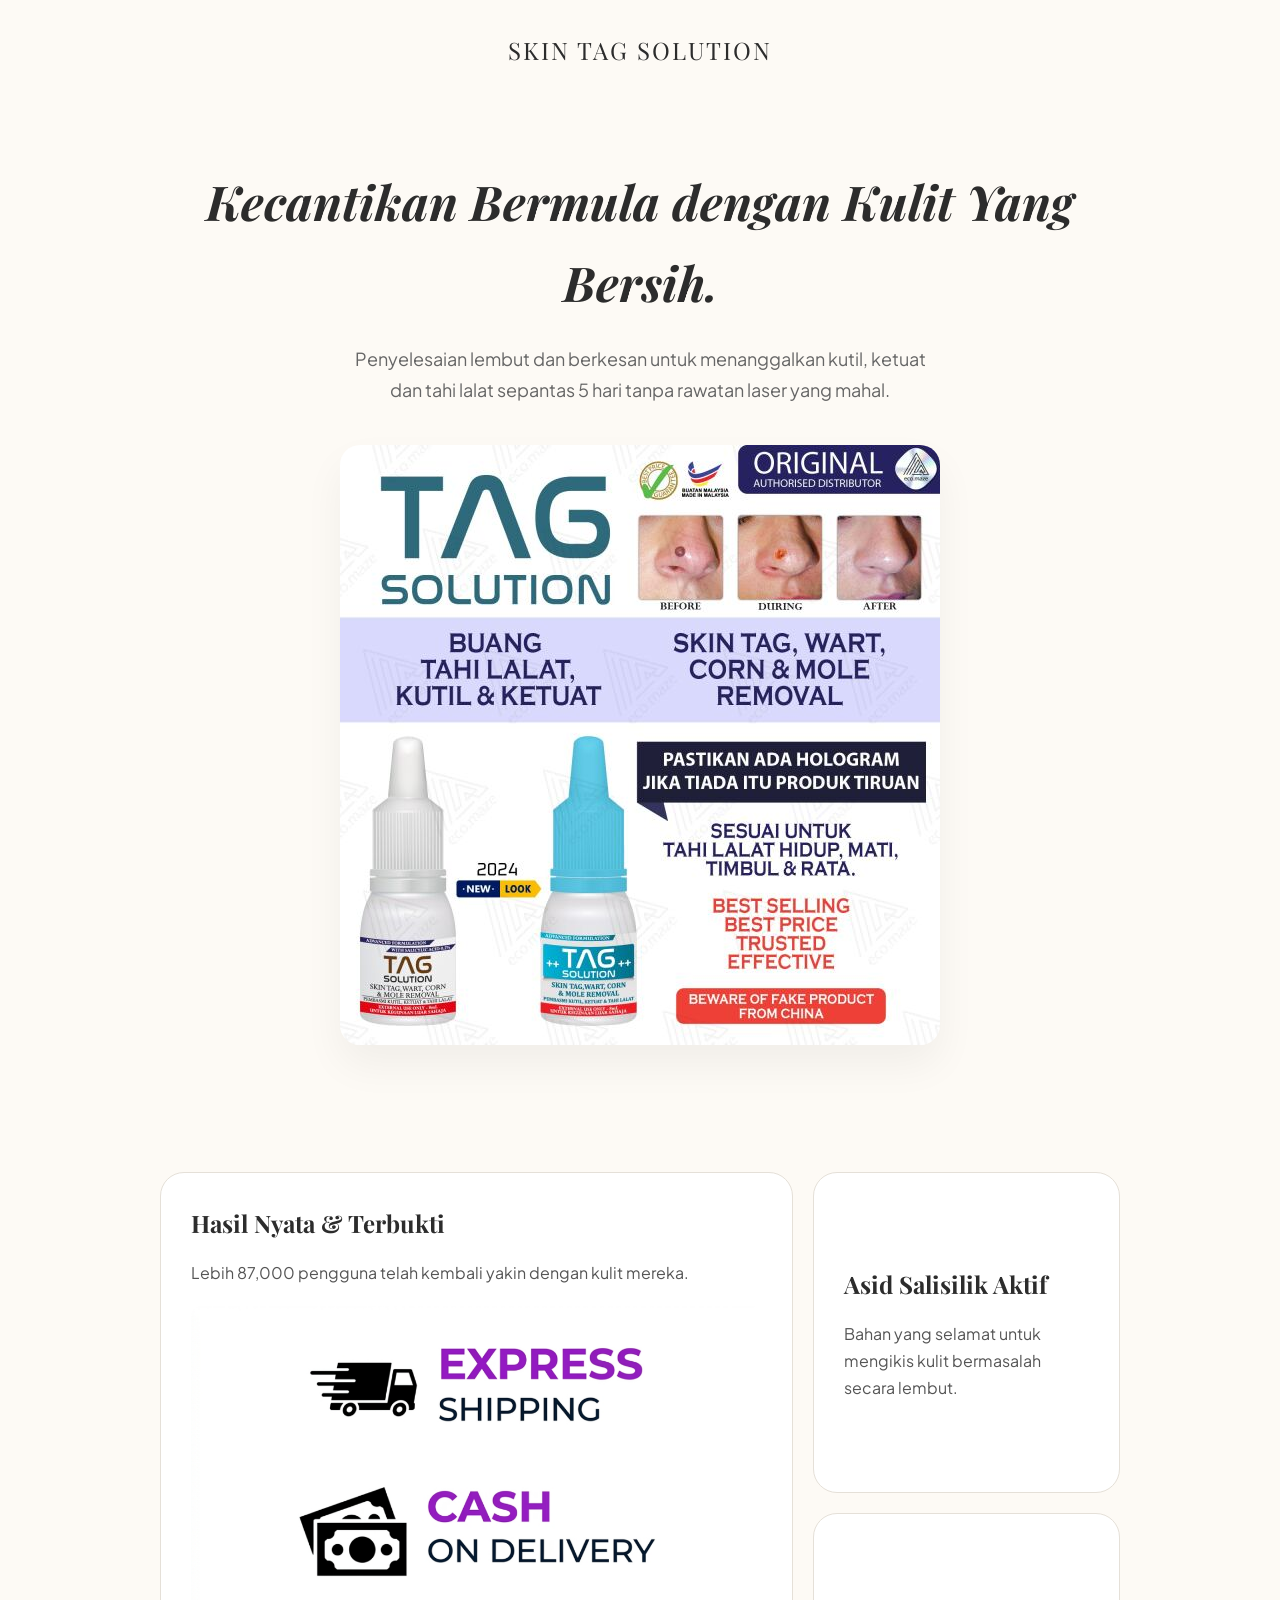
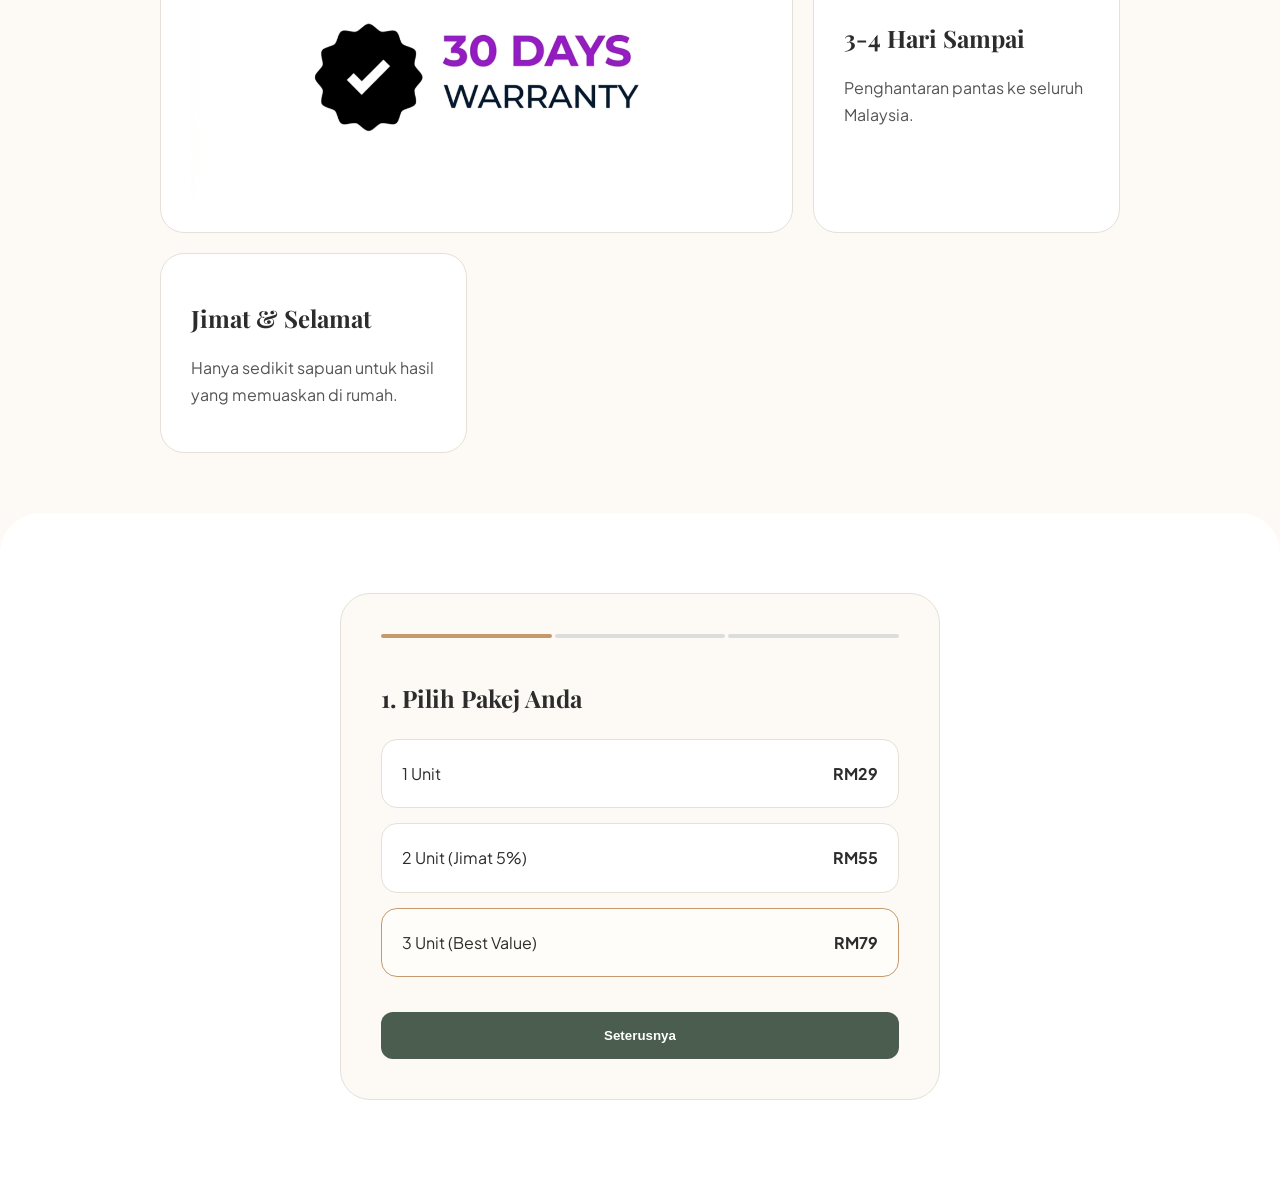
<file: option3.html>
<!DOCTYPE html>
<html lang="ms">
<head>
    <meta charset="UTF-8">
    <meta name="viewport" content="width=device-width, initial-scale=1.0">
    <title>Penjagaan Kulit Premium - Skin Tag Solution</title>
    <link rel="stylesheet" href="style3_premium.css">
    <!-- Meta Pixel Code -->
    <script>
    !function(f,b,e,v,n,t,s)
    {if(f.fbq)return;n=f.fbq=function(){n.callMethod?
    n.callMethod.apply(n,arguments):n.queue.push(arguments)};
    if(!f._fbq)f._fbq=n;n.push=n;n.loaded=!0;n.version='2.0';
    n.queue=[];t=b.createElement(e);t.async=!0;
    t.src=v;s=b.getElementsByTagName(e)[0];
    s.parentNode.insertBefore(t,s)}(window, document,'script',
    'https://connect.facebook.net/en_US/fbevents.js');
    fbq('init', '950021667576483');
    fbq('track', 'PageView');
    </script>
    <noscript><img height="1" width="1" style="display:none"
    src="https://www.facebook.com/tr?id=950021667576483&ev=PageView&noscript=1"
    /></noscript>
    <!-- End Meta Pixel Code -->
</head>
<body>

    <header>
        <div class="container logo">SKIN TAG SOLUTION</div>
    </header>

    <main>
        <section class="hero container">
            <h2>Kecantikan Bermula dengan <em>Kulit Yang Bersih.</em></h2>
            <p>Penyelesaian lembut dan berkesan untuk menanggalkan kutil, ketuat dan tahi lalat sepantas 5 hari tanpa rawatan laser yang mahal.</p>
            <div class="hero-img">
                <img src="./Skin-Tag – sumbersihat.com_files/1.png" alt="Premium Product">
            </div>
        </section>

        <section class="container">
            <div class="bento-grid">
                <div class="bento-item large">
                    <h3>Hasil Nyata & Terbukti</h3>
                    <p>Lebih 87,000 pengguna telah kembali yakin dengan kulit mereka.</p>
                    <img src="./Skin-Tag – sumbersihat.com_files/11-1024x889.png" alt="Testimony">
                </div>
                <div class="bento-item">
                    <h3>Asid Salisilik Aktif</h3>
                    <p>Bahan yang selamat untuk mengikis kulit bermasalah secara lembut.</p>
                </div>
                <div class="bento-item">
                    <h3>3-4 Hari Sampai</h3>
                    <p>Penghantaran pantas ke seluruh Malaysia.</p>
                </div>
                <div class="bento-item">
                    <h3>Jimat & Selamat</h3>
                    <p>Hanya sedikit sapuan untuk hasil yang memuaskan di rumah.</p>
                </div>
            </div>
        </section>

        <section class="form-section">
            <div class="container">
                <div class="form-card">
                    <div class="step-indicator">
                        <div class="step-dot active" id="dot-1"></div>
                        <div class="step-dot" id="dot-2"></div>
                        <div class="step-dot" id="dot-3"></div>
                    </div>

                    <form id="multi-step-form">
                        <!-- Step 1: Package -->
                        <div class="step active" id="step-1">
                            <h3 style="font-family: var(--font-heading); font-size: 24px; margin-bottom: 20px;">1. Pilih Pakej Anda</h3>
                            <div class="pkg-card" onclick="selectPkg(29, '1 Unit - RM29', this)">
                                <span>1 Unit</span>
                                <strong>RM29</strong>
                            </div>
                            <div class="pkg-card" onclick="selectPkg(55, '2 Unit - RM55', this)">
                                <span>2 Unit (Jimat 5%)</span>
                                <strong>RM55</strong>
                            </div>
                            <div class="pkg-card active" onclick="selectPkg(79, '3 Unit - RM79', this)">
                                <span>3 Unit (Best Value)</span>
                                <strong>RM79</strong>
                            </div>
                            <button type="button" class="btn-next" onclick="nextStep(2)">Seterusnya</button>
                        </div>

                        <!-- Step 2: Customer Info -->
                        <div class="step" id="step-2">
                            <h3 style="font-family: var(--font-heading); font-size: 24px; margin-bottom: 20px;">2. Maklumat Penghantaran</h3>
                            <input type="text" placeholder="Nama Penuh" id="name" required style="width:100%; padding: 12px; margin-bottom: 10px; border-radius: 8px; border:1px solid #ddd;">
                            <input type="tel" placeholder="No Telefon" id="phone" required style="width:100%; padding: 12px; margin-bottom: 10px; border-radius: 8px; border:1px solid #ddd;">
                            <input type="text" placeholder="Alamat Penuh" id="address" required style="width:100%; padding: 12px; margin-bottom: 10px; border-radius: 8px; border:1px solid #ddd;">
                            <div style="display: flex; gap: 10px;">
                                <input type="text" placeholder="Poskod" id="zip" required style="width:50%; padding: 12px; margin-bottom: 10px; border-radius: 8px; border:1px solid #ddd;">
                                <input type="text" placeholder="Bandar" id="city" required style="width:50%; padding: 12px; margin-bottom: 10px; border-radius: 8px; border:1px solid #ddd;">
                            </div>
                            <button type="button" class="btn-next" onclick="nextStep(3)">Hampir Siap</button>
                            <button type="button" class="btn-prev" onclick="nextStep(1)">Kembali</button>
                        </div>

                        <!-- Step 3: Confirmation -->
                        <div class="step" id="step-3">
                            <h3 style="font-family: var(--font-heading); font-size: 24px; margin-bottom: 20px;">3. Pengesahan Pesanan</h3>
                            <div style="background: #fff; padding: 20px; border-radius: 12px; margin-bottom: 20px;">
                                <p id="summary-text">3 Unit - RM79</p>
                                <p>Caj Penghantaran: RM10</p>
                                <hr style="margin: 10px 0; border: none; border-top: 1px solid #eee;">
                                <p style="font-weight: 700; font-size: 20px;">Jumlah: <span id="total-text">RM89</span></p>
                            </div>
                            <button type="submit" class="btn-next">Sahkan Tempahan</button>
                            <button type="button" class="btn-prev" onclick="nextStep(2)">Kembali</button>
                        </div>
                    </form>
                </div>
            </div>
        </section>
    </main>

    <script>
        let currentStep = 1;
        let selectedPkgPrice = 79;
        let selectedPkgLabel = '3 Unit - RM79';

        function selectPkg(price, label, el) {
            selectedPkgPrice = price;
            selectedPkgLabel = label;
            document.querySelectorAll('.pkg-card').forEach(c => c.classList.remove('active'));
            el.classList.add('active');
        }

        function nextStep(step) {
            document.querySelectorAll('.step').forEach(s => s.classList.remove('active'));
            document.getElementById('step-' + step).classList.add('active');
            
            // Update dots
            document.querySelectorAll('.step-dot').forEach((d, i) => {
                if(i < step) d.classList.add('active');
                else d.classList.remove('active');
            });

            if(step === 3) {
                document.getElementById('summary-text').innerText = selectedPkgLabel;
                document.getElementById('total-text').innerText = 'RM' + (selectedPkgPrice + 10);
            }
        }

        document.getElementById('multi-step-form').onsubmit = (e) => {
            e.preventDefault();
            alert('Tempahan Premium Berhasil! Kami akan menghubungi anda.');
        };
    </script>
</body>
</html>
</file>
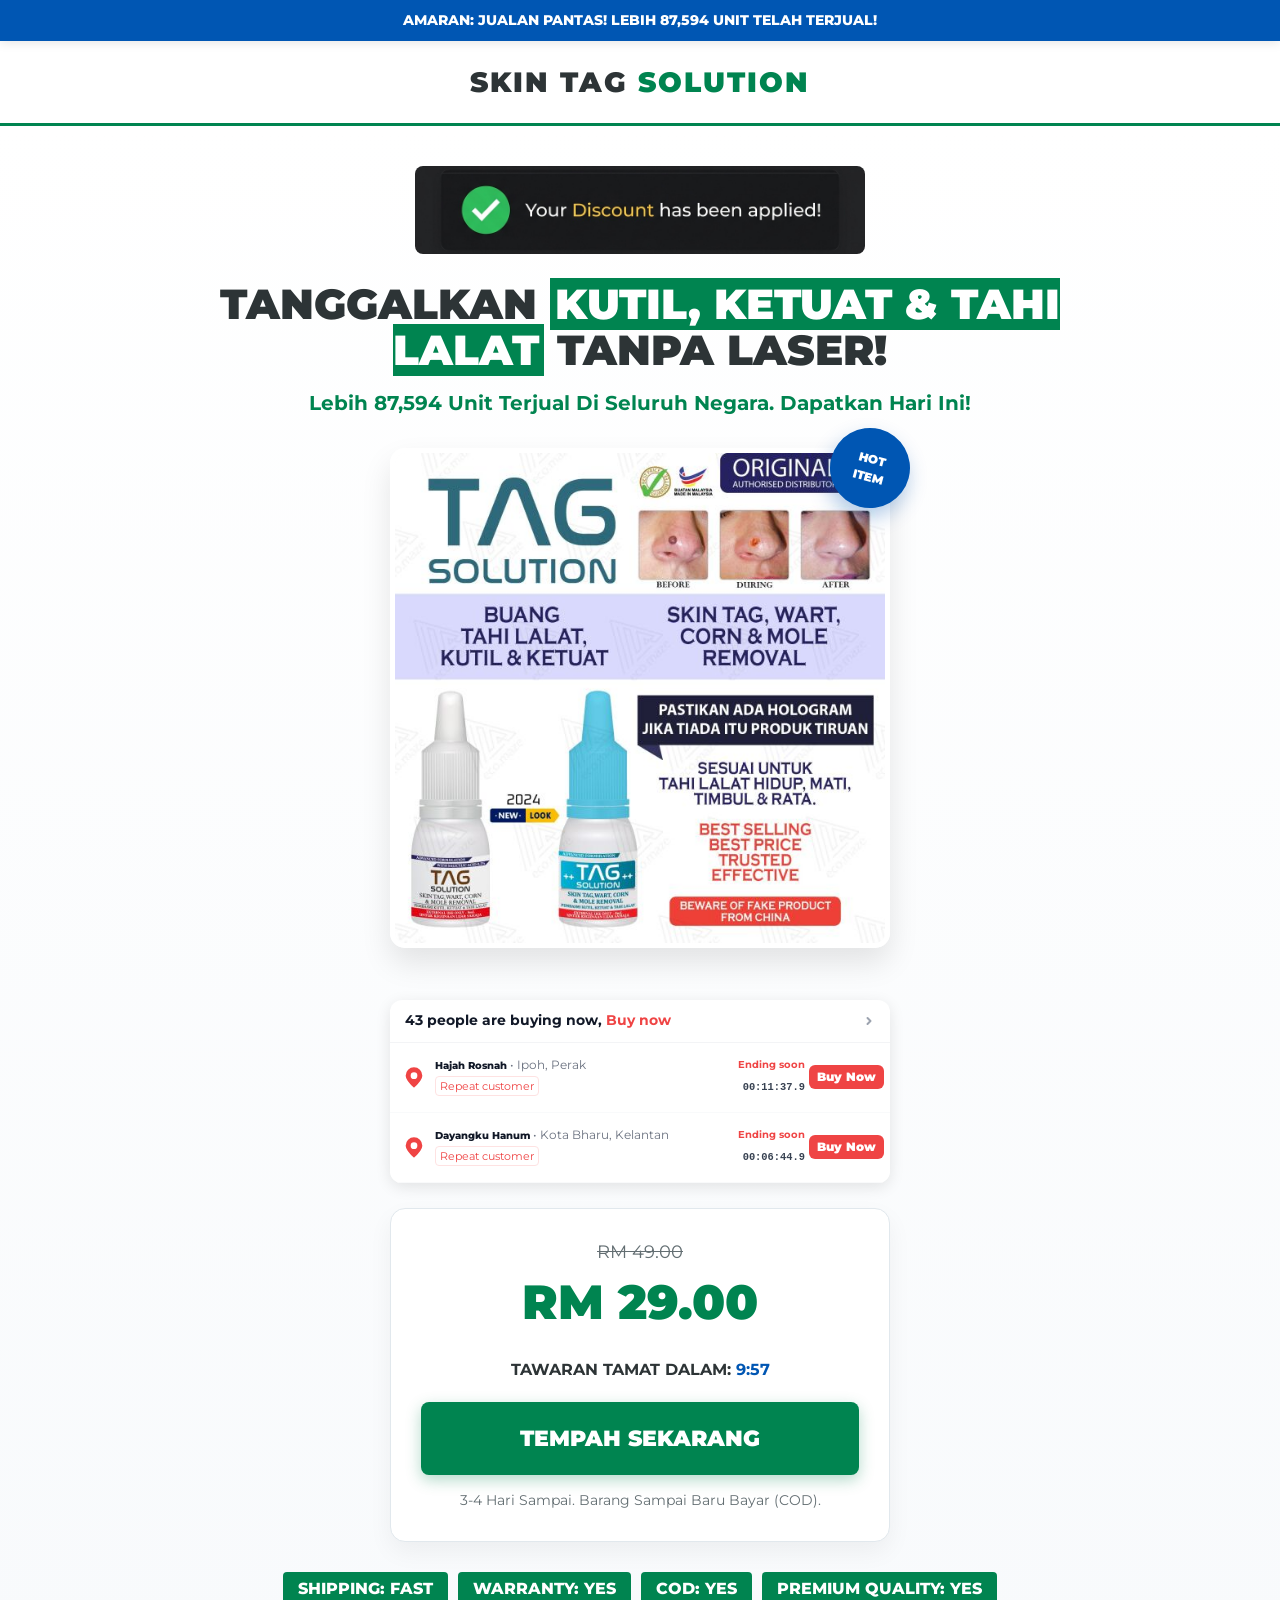
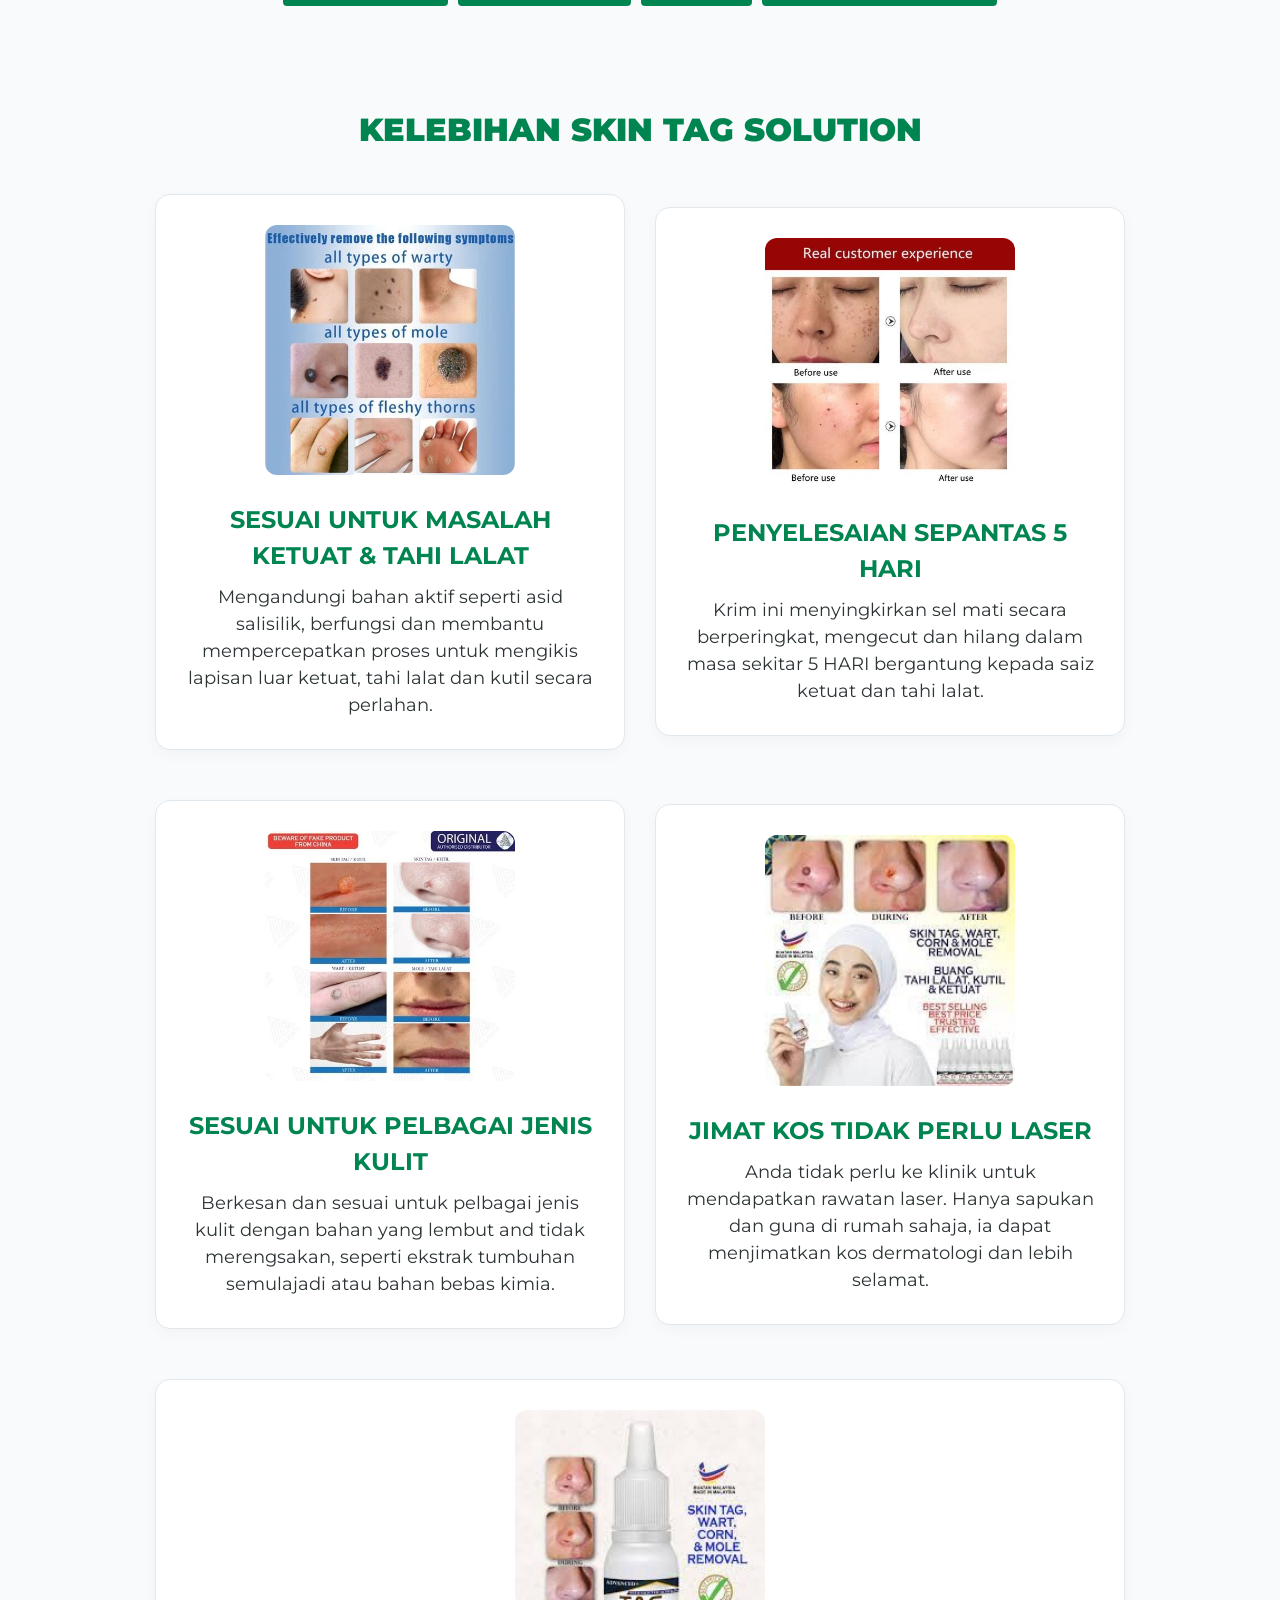
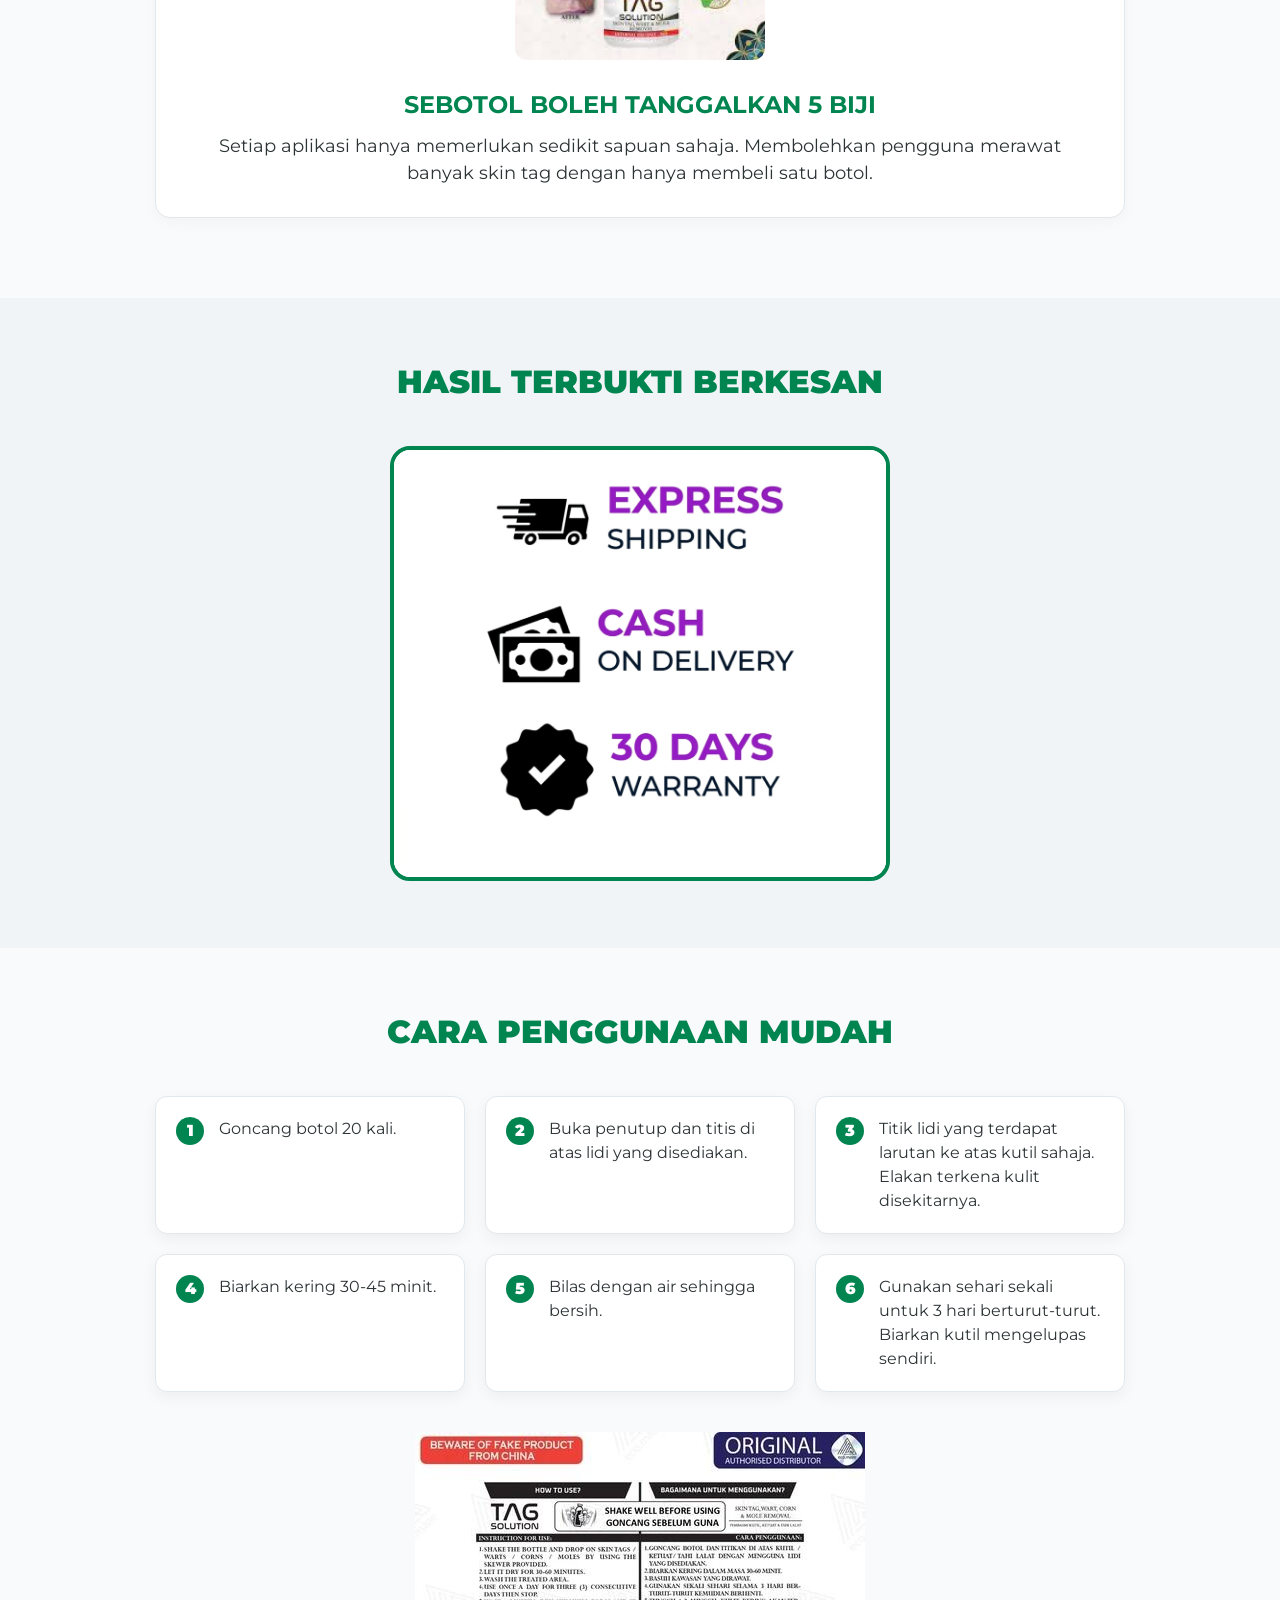
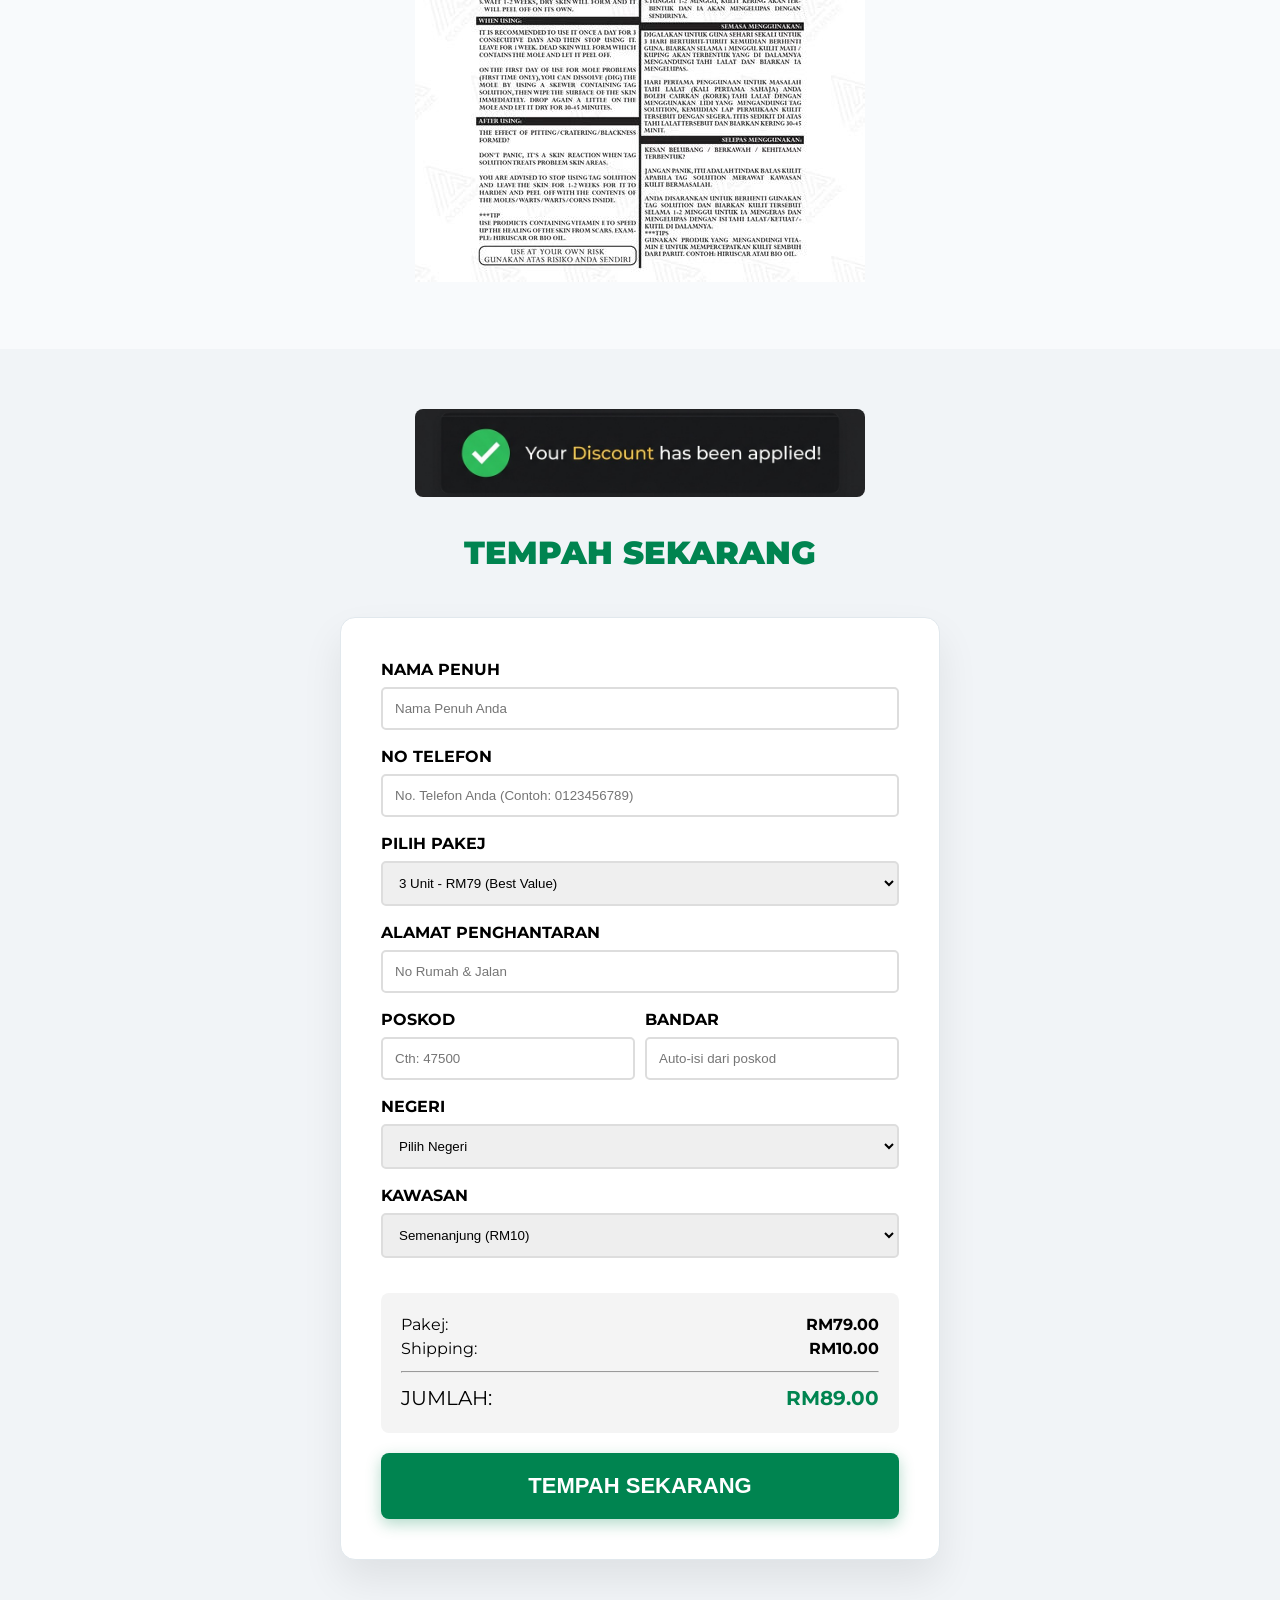
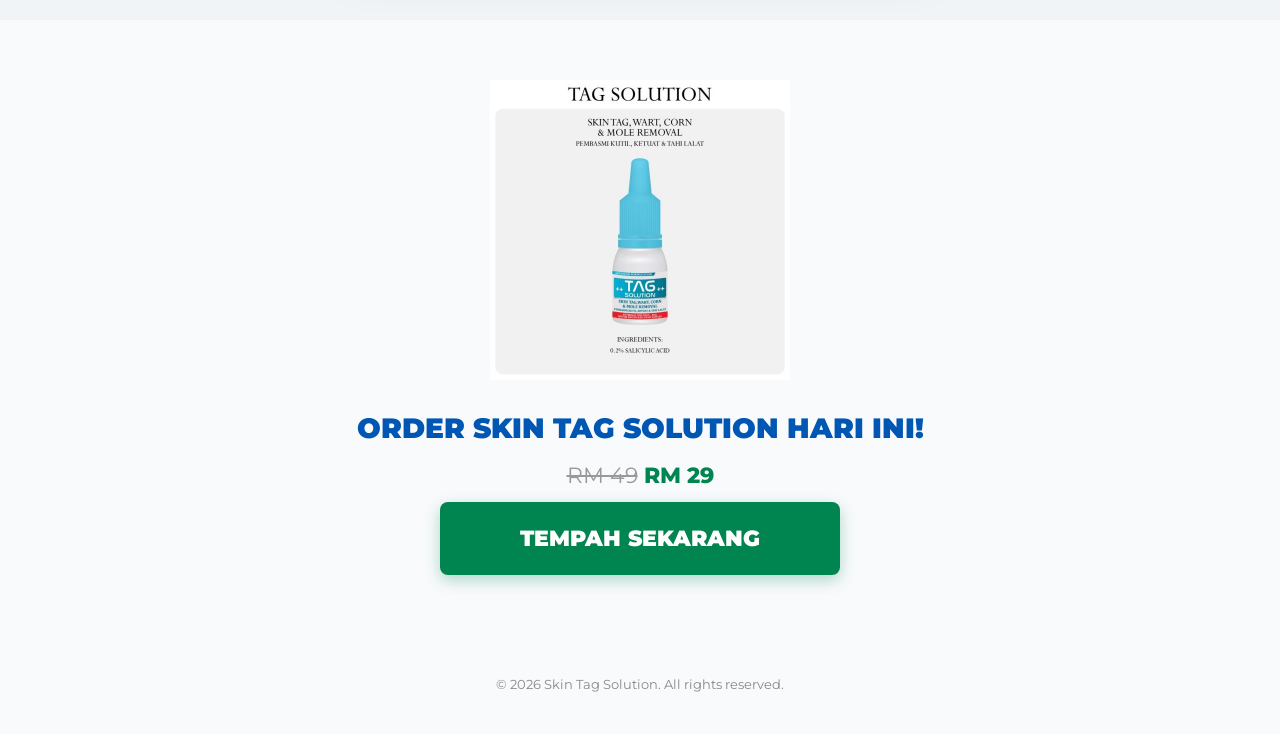
<file: skin-tag.html>
<!DOCTYPE html>
<html lang="ms">
<head>
    <meta charset="UTF-8">
    <meta name="viewport" content="width=device-width, initial-scale=1.0">
    <title>SKIN TAG SOLUTION - Tanggalkan Kutil & Ketuat Sepantas 5 Hari</title>
    <link rel="stylesheet" href="style2_urgency.css?v=1.4">
    <!-- Meta Pixel Code -->
    <script>
    !function(f,b,e,v,n,t,s)
    {if(f.fbq)return;n=f.fbq=function(){n.callMethod?
    n.callMethod.apply(n,arguments):n.queue.push(arguments)};
    if(!f._fbq)f._fbq=n;n.push=n;n.loaded=!0;n.version='2.0';
    n.queue=[];t=b.createElement(e);t.async=!0;
    t.src=v;s=b.getElementsByTagName(e)[0];
    s.parentNode.insertBefore(t,s)}(window, document,'script',
    'https://connect.facebook.net/en_US/fbevents.js');
    fbq('init', '950021667576483');
    fbq('init', '4567504040238370');
    fbq('track', 'PageView');
    </script>
    <noscript>
    <img height="1" width="1" style="display:none" src="https://www.facebook.com/tr?id=950021667576483&ev=PageView&noscript=1"/>
    <img height="1" width="1" style="display:none" src="https://www.facebook.com/tr?id=4567504040238370&ev=PageView&noscript=1"/>
    </noscript>
    <!-- End Meta Pixel Code -->
    <style>
        /* Anti-Copy Protection */
        body {
            -webkit-user-select: none;
            -moz-user-select: none;
            -ms-user-select: none;
            user-select: none;
        }
        input, textarea, select {
            -webkit-user-select: text;
            -moz-user-select: text;
            -ms-user-select: text;
            user-select: text;
        }
        img {
            -webkit-user-drag: none;
            -khtml-user-drag: none;
            -moz-user-drag: none;
            -o-user-drag: none;
        }
    </style>
</head>
<body>

    <div class="urgency-bar">
        AMARAN: JUALAN PANTAS! LEBIH 87,594 UNIT TELAH TERJUAL!
    </div>

    <header>
        <div class="container logo">
            <h1>SKIN TAG <span>SOLUTION</span></h1>
        </div>
    </header>

    <main>
        <!-- Hero Section -->
        <section class="hero">
            <div class="container">
                <div class="headline-box">
                    <img src="discount_applied.png" alt="Your Discount has been applied!" style="width: 100%; max-width: 450px; margin-bottom: 20px; border-radius: 8px;">
                    <h2>TANGGALKAN <mark>KUTIL, KETUAT & TAHI LALAT</MARK> TANPA LASER!</h2>
                    <p class="subheadline">Lebih 87,594 Unit Terjual Di Seluruh Negara. Dapatkan Hari Ini!</p>
                </div>

                <div class="hero-main">
                    <div class="hero-image">
                        <img src="./Skin-Tag – sumbersihat.com_files/1.png" alt="Skin Tag Solution Kit">
                        <div class="badge-float">
                            <span>HOT</span>
                            <span>ITEM</span>
                        </div>
                    </div>

                    <!-- Social Proof Ticker -->
                    <div class="social-proof-wrapper">
                        <div class="social-proof-header" onclick="document.getElementById('order-form').scrollIntoView({behavior: 'smooth'})" style="cursor: pointer;">
                            <span><span id="visitorCount">43</span> people are buying now, <mark>Buy now</mark></span>
                            <svg width="12" height="12" viewBox="0 0 12 12" fill="none" xmlns="http://www.w3.org/2000/svg"><path d="M4.5 9L7.5 6L4.5 3" stroke="#9CA3AF" stroke-width="2" stroke-linecap="round" stroke-linejoin="round"/></svg>
                        </div>
                        <div class="social-proof-ticker">
                            <div class="ticker-list" id="socialTicker">
                                <!-- Ticker rows injected by JS -->
                            </div>
                        </div>
                    </div>

                    <div class="cta-card">
                        <div class="price-box">
                            <span class="old-price">RM 49.00</span>
                            <span class="new-price">RM 29.00</span>
                        </div>
                        <p style="margin-bottom: 20px; font-weight: 700;">TAWARAN TAMAT DALAM: <span id="timer" style="color:var(--accent-blue)">10:00</span></p>
                        <a href="#order-form" class="btn-primary">TEMPAH SEKARANG</a>
                        <p style="margin-top: 15px; font-size: 14px; color: var(--text-muted);">3-4 Hari Sampai. Barang Sampai Baru Bayar (COD).</p>
                    </div>
                </div>

                <div class="trust-badges" style="display: flex; justify-content: center; gap: 10px; margin-top: 30px; flex-wrap: wrap;">
                    <span style="background:var(--primary-color); color:#fff; padding: 5px 15px; font-weight:800; border-radius:4px;">SHIPPING: FAST</span>
                    <span style="background:var(--primary-color); color:#fff; padding: 5px 15px; font-weight:800; border-radius:4px;">WARRANTY: YES</span>
                    <span style="background:var(--primary-color); color:#fff; padding: 5px 15px; font-weight:800; border-radius:4px;">COD: YES</span>
                    <span style="background:var(--primary-color); color:#fff; padding: 5px 15px; font-weight:800; border-radius:4px;">PREMIUM QUALITY: YES</span>
                </div>
            </div>
        </section>

        <!-- Benefits Section -->
        <section class="section">
            <div class="container">
                <h2 class="section-title">KELEBIHAN SKIN TAG SOLUTION</h2>
                <div class="grid-2">
                    <div class="benefit-card">
                        <img src="./Skin-Tag – sumbersihat.com_files/2.png" alt="Ketuat & Tahi Lalat">
                        <h3>SESUAI UNTUK MASALAH KETUAT & TAHI LALAT</h3>
                        <p>Mengandungi bahan aktif seperti asid salisilik, berfungsi dan membantu mempercepatkan proses untuk mengikis lapisan luar ketuat, tahi lalat dan kutil secara perlahan.</p>
                    </div>
                    <div class="benefit-card">
                        <img src="./Skin-Tag – sumbersihat.com_files/3.png" alt="5 Hari">
                        <h3>PENYELESAIAN SEPANTAS 5 HARI</h3>
                        <p>Krim ini menyingkirkan sel mati secara berperingkat, mengecut dan hilang dalam masa sekitar 5 HARI bergantung kepada saiz ketuat dan tahi lalat.</p>
                    </div>
                    <div class="benefit-card">
                        <img src="./Skin-Tag – sumbersihat.com_files/4.png" alt="Pelbagai Kulit">
                        <h3>SESUAI UNTUK PELBAGAI JENIS KULIT</h3>
                        <p>Berkesan dan sesuai untuk pelbagai jenis kulit dengan bahan yang lembut and tidak merengsakan, seperti ekstrak tumbuhan semulajadi atau bahan bebas kimia.</p>
                    </div>
                    <div class="benefit-card">
                        <img src="./Skin-Tag – sumbersihat.com_files/16.png" alt="Jimat Kos">
                        <h3>JIMAT KOS TIDAK PERLU LASER</h3>
                        <p>Anda tidak perlu ke klinik untuk mendapatkan rawatan laser. Hanya sapukan dan guna di rumah sahaja, ia dapat menjimatkan kos dermatologi dan lebih selamat.</p>
                    </div>
                    <div class="benefit-card" style="grid-column: span 2;">
                        <img src="./Skin-Tag – sumbersihat.com_files/6.png" alt="5 Biji">
                        <h3>SEBOTOL BOLEH TANGGALKAN 5 BIJI</h3>
                        <p>Setiap aplikasi hanya memerlukan sedikit sapuan sahaja. Membolehkan pengguna merawat banyak skin tag dengan hanya membeli satu botol.</p>
                    </div>
                </div>
            </div>
        </section>

        <!-- Results Section -->
        <section class="section bg-light">
            <div class="container">
                <h2 class="section-title">HASIL TERBUKTI BERKESAN</h2>
                <div style="text-align: center;">
                    <img src="./Skin-Tag – sumbersihat.com_files/11-1024x889.png" alt="Before After" style="max-width: 500px; width: 100%; border-radius: 20px; border: 4px solid var(--primary-color);">
                </div>
            </div>
        </section>

        <!-- Usage Guide -->
        <section class="section">
            <div class="container">
                <h2 class="section-title">CARA PENGGUNAAN MUDAH</h2>
                <div class="usage-steps">
                    <div class="usage-step">
                        <div class="step-num">1</div>
                        <p>Goncang botol 20 kali.</p>
                    </div>
                    <div class="usage-step">
                        <div class="step-num">2</div>
                        <p>Buka penutup dan titis di atas lidi yang disediakan.</p>
                    </div>
                    <div class="usage-step">
                        <div class="step-num">3</div>
                        <p>Titik lidi yang terdapat larutan ke atas kutil sahaja. Elakan terkena kulit disekitarnya.</p>
                    </div>
                    <div class="usage-step">
                        <div class="step-num">4</div>
                        <p>Biarkan kering 30-45 minit.</p>
                    </div>
                    <div class="usage-step">
                        <div class="step-num">5</div>
                        <p>Bilas dengan air sehingga bersih.</p>
                    </div>
                    <div class="usage-step">
                        <div class="step-num">6</div>
                        <p>Gunakan sehari sekali untuk 3 hari berturut-turut. Biarkan kutil mengelupas sendiri.</p>
                    </div>
                </div>
                <div style="text-align: center; margin-top: 40px;">
                    <img src="./Skin-Tag – sumbersihat.com_files/7.png" alt="Illustration" style="max-width: 450px; width: 100%;">
                </div>
            </div>
        </section>

        <!-- Order Form Section -->
        <section id="order-form" class="section bg-light">
            <div class="container">
                <div style="text-align: center; margin-bottom: 25px;">
                    <img src="discount_applied.png" alt="Your Discount has been applied!" style="width: 100%; max-width: 450px; border-radius: 8px;">
                </div>
                <h2 class="section-title">TEMPAH SEKARANG</h2>
                <div class="form-box" style="max-width: 600px; margin: 0 auto;">
                    <form id="final-purchase-form">
                        <label>NAMA PENUH</label>
                        <input type="text" name="name" placeholder="Nama Penuh Anda" required>

                        <label>NO TELEFON</label>
                        <input type="tel" name="phone" placeholder="No. Telefon Anda (Contoh: 0123456789)" required oninput="this.value = this.value.startsWith('0') ? '6' + this.value : this.value;">

                        <label>PILIH PAKEJ</label>
                        <select name="package" id="pkg-select">
                            <option value="29">1 Unit - RM29</option>
                            <option value="55">2 Unit - RM55 (Discount 5%)</option>
                            <option value="79" selected>3 Unit - RM79 (Best Value)</option>
                        </select>

                        <label>ALAMAT PENGHANTARAN</label>
                        <input type="text" name="address" placeholder="No Rumah & Jalan" required>

                        <div style="display: grid; grid-template-columns: 1fr 1fr; gap: 10px;">
                            <div>
                                <label>POSKOD</label>
                                <input type="text" id="zip-input" name="zip" maxlength="5" placeholder="Cth: 47500" required oninput="lookupPostcode(this.value)">
                            </div>
                            <div>
                                <label>BANDAR <span id="city-status" style="font-size:11px; color:#888; font-weight:400;"></span></label>
                                <input type="text" id="city-input" name="city" placeholder="Auto-isi dari poskod" required>
                            </div>
                        </div>

                        <label>NEGERI</label>
                        <select id="state-select" name="state" required>
                            <option value="">Pilih Negeri</option>
                            <option value="Selangor">Selangor</option>
                            <option value="Kuala Lumpur">W.P. Kuala Lumpur</option>
                            <option value="Putrajaya">W.P. Putrajaya</option>
                            <option value="Johor">Johor</option>
                            <option value="Kedah">Kedah</option>
                            <option value="Kelantan">Kelantan</option>
                            <option value="Melaka">Melaka</option>
                            <option value="Negeri Sembilan">Negeri Sembilan</option>
                            <option value="Pahang">Pahang</option>
                            <option value="Perak">Perak</option>
                            <option value="Perlis">Perlis</option>
                            <option value="Pulau Pinang">Pulau Pinang</option>
                            <option value="Terengganu">Terengganu</option>
                            <option value="Sabah">Sabah</option>
                            <option value="Sarawak">Sarawak</option>
                            <option value="Labuan">W.P. Labuan</option>
                        </select>

                        <label>KAWASAN</label>
                        <select name="region" id="reg-select" style="pointer-events: none; background: #eee; cursor: not-allowed;">
                            <option value="10">Semenanjung (RM10)</option>
                            <option value="15">Sabah / Sarawak (RM15)</option>
                        </select>

                        <div style="background: #f4f4f4; padding: 20px; border-radius: 8px; margin: 20px 0;">
                            <p style="display: flex; justify-content: space-between;"><span>Pakej:</span> <strong id="price-pkg">RM79.00</strong></p>
                            <p style="display: flex; justify-content: space-between;"><span>Shipping:</span> <strong id="price-ship">RM10.00</strong></p>
                            <hr style="margin: 10px 0;">
                            <p style="display: flex; justify-content: space-between; font-size: 20px;"><span>JUMLAH:</span> <strong id="price-total" style="color: var(--primary-color);">RM89.00</strong></p>
                        </div>

                        <!-- Honeypot Anti-Spam -->
                        <div style="display:none;">
                            <input type="text" name="honeypot" id="hp-field" tabindex="-1" autocomplete="off">
                        </div>

                        <button type="submit" class="btn-primary" style="width: 100%; border:none; cursor:pointer;">TEMPAH SEKARANG</button>
                    </form>
                </div>
            </div>
        </section>

        <!-- Final CTA -->
        <section class="section" style="text-align: center;">
            <div class="container">
                <img src="./Skin-Tag – sumbersihat.com_files/8.png" alt="Flash Sale" style="max-width: 300px; margin-bottom: 20px;">
                <p style="font-size: 28px; font-weight: 900; color: var(--accent-blue);">ORDER SKIN TAG SOLUTION HARI INI!</p>
                <p style="font-size: 22px; margin: 10px 0;"><span style="text-decoration: line-through; color: #999;">RM 49</span> <span style="color: var(--primary-color); font-weight: 800;">RM 29</span></p>
                <a href="#order-form" class="btn-primary" style="display: inline-block; max-width: 400px;">TEMPAH SEKARANG</a>
            </div>
        </section>
    </main>

    <div class="floating-bar">
        <a href="#order-form" class="btn-primary">TEMPAH SEKARANG</a>
    </div>

    <footer>
        <div class="container" style="text-align: center; padding: 40px 0; font-size: 13px; color: #888;">
            <p>&copy; 2026 Skin Tag Solution. All rights reserved.</p>
        </div>
    </footer>

    <script>
        // Timer
        let time = 600;
        const timerEl = document.getElementById('timer');
        setInterval(() => {
            if(time <= 0) return;
            time--;
            let mins = Math.floor(time / 60);
            let secs = time % 60;
            timerEl.innerText = `${mins}:${secs < 10 ? '0' : ''}${secs}`;
        }, 1000);

        // Price Calculation
        const pkg = document.getElementById('pkg-select');
        const reg = document.getElementById('reg-select');
        const pPkg = document.getElementById('price-pkg');
        const pShip = document.getElementById('price-ship');
        const pTotal = document.getElementById('price-total');

        function updatePrice() {
            const packagePrice = parseInt(pkg.value);
            const shippingPrice = parseInt(reg.value);
            pPkg.innerText = `RM${packagePrice.toFixed(2)}`;
            pShip.innerText = `RM${shippingPrice.toFixed(2)}`;
            pTotal.innerText = `RM${(packagePrice + shippingPrice).toFixed(2)}`;
        }

        pkg.onchange = updatePrice;
        reg.onchange = updatePrice;

        // Auto Region Logic
        const stateSelect = document.getElementById('state-select');
        const ssStates = ['Sabah', 'Sarawak', 'Labuan'];

        stateSelect.onchange = () => {
            if (ssStates.includes(stateSelect.value)) {
                reg.value = "15";
            } else if (stateSelect.value !== "") {
                reg.value = "10";
            }
            updatePrice();
        };

        // Postcode Lookup
        async function lookupPostcode(zip) {
            const cityInput = document.getElementById('city-input');
            const stateSelect = document.getElementById('state-select');
            const cityStatus = document.getElementById('city-status');

            // Only lookup when exactly 5 digits
            if (zip.length !== 5 || !/^\d{5}$/.test(zip)) {
                cityStatus.textContent = '';
                return;
            }

            cityStatus.textContent = '⏳ Mencari...';

            // Map API state names to our dropdown values
            const stateMap = {
                'Johor': 'Johor',
                'Kedah': 'Kedah',
                'Kelantan': 'Kelantan',
                'Melaka': 'Melaka',
                'Negeri Sembilan': 'Negeri Sembilan',
                'Pahang': 'Pahang',
                'Perak': 'Perak',
                'Perlis': 'Perlis',
                'Pulau Pinang': 'Pulau Pinang',
                'Sabah': 'Sabah',
                'Sarawak': 'Sarawak',
                'Selangor': 'Selangor',
                'Terengganu': 'Terengganu',
                'Kuala Lumpur': 'Kuala Lumpur',
                'Putrajaya': 'Putrajaya',
                'Labuan': 'Labuan'
            };

            try {
                const response = await fetch(`https://api.zippopotam.us/MY/${zip}`);
                if (!response.ok) {
                    cityStatus.textContent = '❌ Poskod tidak dijumpai';
                    return;
                }
                const data = await response.json();
                const place = data.places[0];
                const cityName = place['place name'];
                const stateName = place['state'];

                cityInput.value = cityName;
                cityStatus.textContent = '✅';

                // Auto-select state
                const mappedState = stateMap[stateName] || stateName;
                for (let i = 0; i < stateSelect.options.length; i++) {
                    if (stateSelect.options[i].value === mappedState) {
                        stateSelect.selectedIndex = i;
                        stateSelect.dispatchEvent(new Event('change'));
                        break;
                    }
                }
            } catch (err) {
                cityStatus.textContent = '❌ Ralat sambungan';
            }
        }

        // Form Submit
        const SCRIPT_URL = 'https://script.google.com/macros/s/AKfycbxmZ5J4R-HPOdBuxNMh7U5Eg_ltP5COaHju0LF22tY8j4TbrtVmqkz9-CMfr6g3Mbnsbw/exec';

        document.getElementById('final-purchase-form').onsubmit = async (e) => {
            e.preventDefault();

            const form = e.target;
            
            // Honeypot check
            if (form.honeypot.value !== "") {
                console.warn("Spam detected!");
                return; // Silent block for bots
            }

            const btn = e.target.querySelector('button[type="submit"]');
            btn.disabled = true;
            btn.textContent = 'Menghantar...';
            
            const pkgSelect = document.getElementById('pkg-select');
            const regSelect = document.getElementById('reg-select');

            const packagePrice = parseFloat(pkgSelect.value);
            const shippingPrice = parseFloat(regSelect.value);

            const pkgLabel = pkgSelect.options[pkgSelect.selectedIndex].text;
            const regLabel = regSelect.options[regSelect.selectedIndex].text;

            const payload = {
                name:           form.name.value,
                phone:          form.phone.value,
                package:        pkgLabel,
                address:        form.address.value,
                zip:            form.zip.value,
                city:           form.city.value,
                state:          form.state.value,
                region:         regLabel,
                price_package:  packagePrice.toFixed(2),
                price_shipping: shippingPrice.toFixed(2),
                price_total:    (packagePrice + shippingPrice).toFixed(2)
            };

            try {
                // Save data to localStorage for the thank you page
                localStorage.setItem('orderData', JSON.stringify(payload));

                await fetch(SCRIPT_URL, {
                    method: 'POST',
                    body: JSON.stringify(payload)
                });

                window.location.href = 'thank-you.html';
            } catch (err) {
                // In some cases, fetch may fail due to CORS but data is still sent.
                // Redirecting to thank-you.html ensures the user sees the confirmation.
                window.location.href = 'thank-you.html';
            }
        };

        // ── Social Proof Ticker Logic (Skin Tag Edition) ──────────────────────────
        const tickerNames = [
            "Hajah Rosnah", "Haji Sulaiman", "Dayangku Hanum", "Wan Syahira", "Nizam Mat", 
            "Hafizuddin", "Lukman Hakim", "Puan Izana", "Salmi binti Yusof", "Hanis Zulaikha", 
            "Farhana", "Jamilah Kassim", "Rohaiza", "Firdaus", "Khairul Nizam", "Syazwan", 
            "Madam Lee Siew", "Mr. Tan Keng", "Mrs. Devi", "Karthik"
        ];

        const semenanjungLocs = [
            "Petaling Jaya, Selangor", "Shah Alam, Selangor", "Kota Bharu, Kelantan", 
            "Johor Bahru, Johor", "Ayer Keroh, Melaka", "Batu Pahat, Johor", 
            "Ipoh, Perak", "Kuantan, Pahang", "Seremban, N. Sembilan", "Alor Setar, Kedah"
        ];
        const eastMsiaLocs = ["Kuching, Sarawak", "Kota Kinabalu, Sabah", "Miri, Sarawak"];

        const mapPinSvg = `<svg width="38" height="38" viewBox="0 0 24 24" fill="none" xmlns="http://www.w3.org/2000/svg">
            <path d="M12 21C16 17.5 19 14.4183 19 11C19 7.13401 15.866 4 12 4C8.13401 4 5 7.13401 5 11C5 14.4183 8 17.5 12 21Z" fill="#EF4444" stroke="white" stroke-width="1.5" stroke-linejoin="round"/>
            <circle cx="12" cy="11" r="2.5" fill="white"/>
        </svg>`;

        const tickerListData = [];
        const numItems = 15;
        for (let i = 0; i < numItems; i++) {
            const randomName = tickerNames[Math.floor(Math.random() * tickerNames.length)];
            const isSemenanjung = Math.random() > 0.1;
            const locPool = isSemenanjung ? semenanjungLocs : eastMsiaLocs;
            const randomLoc = locPool[Math.floor(Math.random() * locPool.length)];
            const initialTime = Math.floor(Math.random() * 900) + 60;
            
            tickerListData.push({
                idx: i,
                name: randomName,
                location: randomLoc,
                timeLeft: initialTime,
                isRepeat: Math.random() > 0.7
            });
        }

        const tickerEl = document.getElementById('socialTicker');
        
        function formatTickerTime(seconds) {
            const m = Math.floor(seconds / 60);
            const s = Math.floor(seconds % 60);
            const ms = Math.floor((seconds % 1) * 10);
            return `00:${m.toString().padStart(2, '0')}:${s.toString().padStart(2, '0')}.${ms}`;
        }

        function populateTicker() {
            let html = '';
            const fullList = [...tickerListData, ...tickerListData, ...tickerListData];
            fullList.forEach((item, idx) => {
                html += `
                    <div class="ticker-row">
                        <div class="ticker-avatars">${mapPinSvg}</div>
                        <div class="ticker-info">
                            <div class="ticker-name">${item.name} <span style="font-weight:400; font-size:0.75rem; color:#6b7280;">• ${item.location}</span></div>
                            ${item.isRepeat ? '<div class="ticker-badge">Repeat customer</div>' : '<div class="ticker-badge" style="color:#10b981;border-color:#dcfce7;">Verified buyer</div>'}
                        </div>
                        <div class="ticker-urgency">
                            <span class="urgency-label">Ending soon</span>
                            <span class="urgency-timer" data-id="${idx}">${formatTickerTime(item.timeLeft)}</span>
                        </div>
                        <div class="ticker-cta"><a href="#order-form" class="btn-ticker-buy">Buy Now</a></div>
                    </div>
                `;
            });
            tickerEl.innerHTML = html;
            tickerEl.style.animation = `ticker-slide ${numItems * 1}s linear infinite`;
        }

        function updateTickers() {
            tickerListData.forEach(item => {
                if (item.timeLeft > 0) item.timeLeft -= 0.1;
                else item.timeLeft = Math.floor(Math.random() * 900) + 60;
            });
            document.querySelectorAll('.urgency-timer').forEach(el => {
                const idx = parseInt(el.dataset.id);
                const item = tickerListData[idx % numItems];
                el.textContent = formatTickerTime(item.timeLeft);
            });
        }

        let currentVisitors = 43;
        const maxVisitors = 127;
        function updateVisitorCount() {
            if (currentVisitors < maxVisitors) {
                currentVisitors += Math.floor(Math.random() * 3) + 1;
                if (currentVisitors > maxVisitors) currentVisitors = maxVisitors;
                document.getElementById('visitorCount').textContent = currentVisitors;
            }
        }

        populateTicker();
        setInterval(updateTickers, 100);
        setInterval(updateVisitorCount, Math.floor(Math.random() * 5000) + 3000);

        // --- Landers Shield Protection ---
        (function() {
            // Disable Right Click
            document.addEventListener('contextmenu', e => e.preventDefault());

            // Disable Keyboard Shortcuts
            document.addEventListener('keydown', function(e) {
                // Disable F12, Ctrl+Shift+I, Ctrl+Shift+J, Ctrl+U, Ctrl+S
                if (
                    e.keyCode === 123 || 
                    (e.ctrlKey && e.shiftKey && (e.keyCode === 73 || e.keyCode === 74)) || 
                    (e.ctrlKey && (e.keyCode === 85 || e.keyCode === 83 || e.keyCode === 80)) ||
                    (e.metaKey && (e.keyCode === 85 || e.keyCode === 83 || e.keyCode === 80)) // Mac support
                ) {
                    e.preventDefault();
                    return false;
                }
            });

            // Anti-Debugger Loop (Frustrates casual inspector users)
            setInterval(function() {
                const startTime = performance.now();
                debugger;
                const endTime = performance.now();
                if (endTime - startTime > 100) {
                    // Developer tools likely open or debugger was hit
                    // We don't crash, just potentially disrupt behavior or log
                }
            }, 1000);
        })();
    </script>
</body>
</html>
</file>
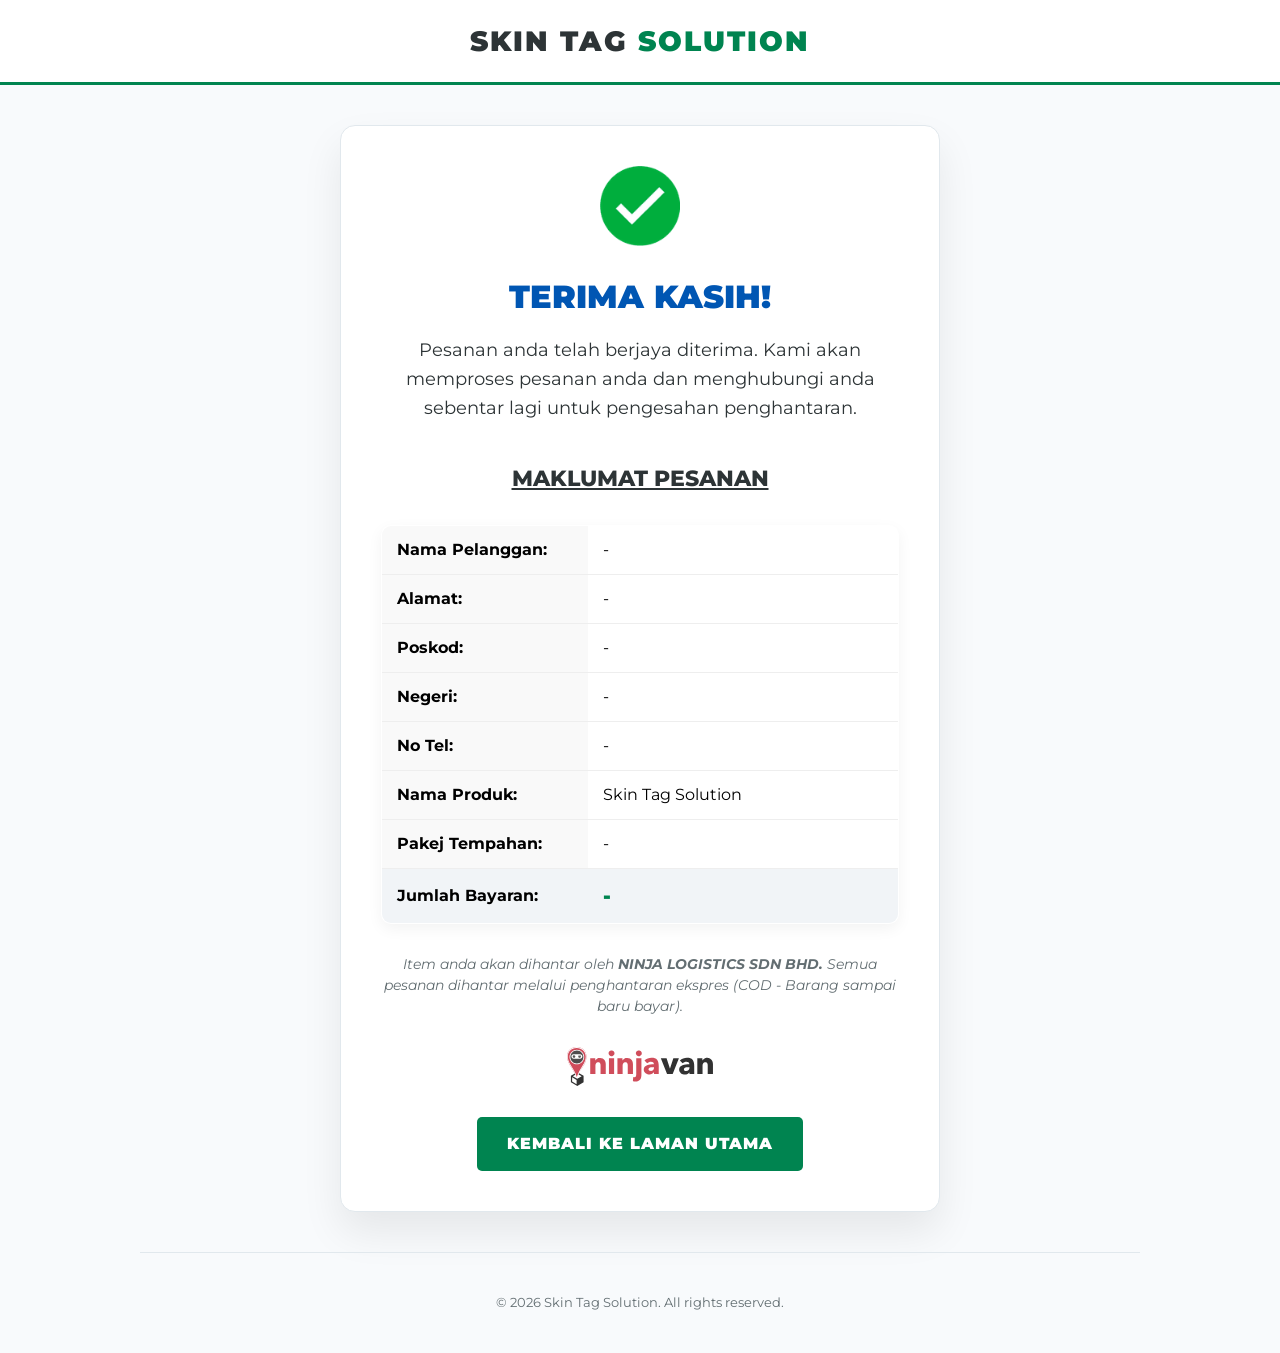
<file: thank-you.html>
<!DOCTYPE html>
<html lang="ms">
<head>
    <meta charset="UTF-8">
    <meta name="viewport" content="width=device-width, initial-scale=1.0">
    <title>Terima Kasih - SKIN TAG SOLUTION</title>
    <link rel="stylesheet" href="style2_urgency.css?v=1.2">
    <style>
        .thank-you-container {
            max-width: 600px;
            margin: 40px auto;
            text-align: center;
            background: #ffffff;
            padding: 40px;
            border-radius: 15px;
            border: 1px solid #e1e8ed;
            box-shadow: 0 20px 40px rgba(0,0,0,0.08);
        }
        .success-icon {
            width: 80px;
            margin-bottom: 20px;
        }
        .order-table {
            width: 100%;
            margin-top: 30px;
            border-collapse: collapse;
            text-align: left;
            background: #fff;
            color: #000;
            border-radius: 10px;
            overflow: hidden;
            box-shadow: 0 5px 15px rgba(0,0,0,0.05);
            border: 1px solid #e1e8ed;
        }
        .order-table td {
            padding: 12px 15px;
            border-bottom: 1px solid #eee;
        }
        .order-table td:first-child {
            font-weight: 700;
            width: 40%;
            background: #f9f9f9;
        }
        .courier-partners {
            margin-top: 30px;
            display: flex;
            justify-content: center;
            align-items: center;
            gap: 30px;
            flex-wrap: wrap;
        }
        .courier-partners img {
            height: 40px;
            opacity: 0.8;
        }
        .btn-home {
            margin-top: 30px;
            display: inline-block;
            background: var(--primary-color);
            color: #fff;
            padding: 15px 30px;
            text-decoration: none;
            font-weight: 900;
            border-radius: 5px;
            text-transform: uppercase;
            letter-spacing: 1px;
            animation: pulse 1.5s infinite;
        }
        /* Anti-Copy Protection */
        body {
            -webkit-user-select: none;
            -moz-user-select: none;
            -ms-user-select: none;
            user-select: none;
        }
        img {
            -webkit-user-drag: none;
            -khtml-user-drag: none;
            -moz-user-drag: none;
            -o-user-drag: none;
        }
    </style>
    <!-- Meta Pixel Code from skin-tag.html -->
    <script>
    !function(f,b,e,v,n,t,s)
    {if(f.fbq)return;n=f.fbq=function(){n.callMethod?
    n.callMethod.apply(n,arguments):n.queue.push(arguments)};
    if(!f._fbq)f._fbq=n;n.push=n;n.loaded=!0;n.version='2.0';
    n.queue=[];t=b.createElement(e);t.async=!0;
    t.src=v;s=b.getElementsByTagName(e)[0];
    s.parentNode.insertBefore(t,s)}(window, document,'script',
    'https://connect.facebook.net/en_US/fbevents.js');
    fbq('init', '950021667576483');
    fbq('init', '4567504040238370');
    fbq('track', 'PageView');
    </script>
    <noscript>
    <img height="1" width="1" style="display:none" src="https://www.facebook.com/tr?id=950021667576483&ev=PageView&noscript=1"/>
    <img height="1" width="1" style="display:none" src="https://www.facebook.com/tr?id=4567504040238370&ev=PageView&noscript=1"/>
    </noscript>
</head>
<body>
    <header>
        <div class="container logo">
            <h1>SKIN TAG <span>SOLUTION</span></h1>
        </div>
    </header>

    <main class="container">
        <div class="thank-you-container">
            <img src="Thank%20you/Thank%20You_files/checked_2.png" alt="Success" class="success-icon">
            <h2 style="color: var(--accent-blue); margin-bottom: 15px; font-weight: 900; font-size: 32px;">TERIMA KASIH!</h2>
            <p style="font-size: 18px; line-height: 1.6;">Pesanan anda telah berjaya diterima. Kami akan memproses pesanan anda dan menghubungi anda sebentar lagi untuk pengesahan penghantaran.</p>
            
            <div style="margin-top: 40px;">
                <h3 style="color: var(--text-dark); font-weight: 800; font-size: 22px; margin-bottom: 20px;"><u>MAKLUMAT PESANAN</u></h3>
                <table class="order-table">
                    <tr>
                        <td>Nama Pelanggan:</td>
                        <td id="display-name">-</td>
                    </tr>
                    <tr>
                        <td>Alamat:</td>
                        <td id="display-address">-</td>
                    </tr>
                    <tr>
                        <td>Poskod:</td>
                        <td id="display-zip">-</td>
                    </tr>
                    <tr>
                        <td>Negeri:</td>
                        <td id="display-state">-</td>
                    </tr>
                    <tr>
                        <td>No Tel:</td>
                        <td id="display-phone">-</td>
                    </tr>
                    <tr>
                        <td>Nama Produk:</td>
                        <td>Skin Tag Solution</td>
                    </tr>
                    <tr>
                        <td>Pakej Tempahan:</td>
                        <td id="display-package">-</td>
                    </tr>
                    <tr>
                        <td style="background: #f1f4f7; color: #000;">Jumlah Bayaran:</td>
                        <td id="display-total" style="font-weight: 900; color: var(--primary-color); font-size: 20px; background: #f1f4f7;">-</td>
                    </tr>
                </table>
            </div>

            <p style="margin-top: 30px; font-size: 14px; color: var(--text-muted); font-style: italic;">
                Item anda akan dihantar oleh <strong>NINJA LOGISTICS SDN BHD.</strong> Semua pesanan dihantar melalui penghantaran ekspres (COD - Barang sampai baru bayar).
            </p>

            <div class="courier-partners">
                <img src="Thank%20you/Thank%20You_files/ninga.svg" alt="NinjaVan">
            </div>

            <a href="skin-tag.html" class="btn-home">KEMBALI KE LAMAN UTAMA</a>
        </div>
    </main>

    <footer>
        <div class="container" style="text-align: center; padding: 40px 0; font-size: 13px; color: #636e72; border-top: 1px solid #e1e8ed; margin-top: 40px;">
            <p>&copy; 2026 Skin Tag Solution. All rights reserved.</p>
        </div>
    </footer>

    <script>
        document.addEventListener('DOMContentLoaded', () => {
            const dataStr = localStorage.getItem('orderData');
            if (dataStr) {
                try {
                    const data = JSON.parse(dataStr);
                    document.getElementById('display-name').textContent = data.name || '-';
                    document.getElementById('display-address').textContent = (data.address || '') + (data.city ? ', ' + data.city : '');
                    document.getElementById('display-zip').textContent = data.zip || '-';
                    document.getElementById('display-state').textContent = data.state || '-';
                    document.getElementById('display-phone').textContent = data.phone || '-';
                    document.getElementById('display-package').textContent = data.package || '-';
                    document.getElementById('display-total').textContent = 'RM' + (data.price_total || '0.00');

                    // Track Purchase & Lead Events
                    if (window.fbq) {
                        const purchaseValue = parseFloat(data.price_total) || 0;

                        // Purchase Event
                        fbq('track', 'Purchase', {
                            value: purchaseValue,
                            currency: 'MYR',
                            content_name: 'Skin Tag Solution',
                            content_category: 'Skincare'
                        });

                        // Lead Event
                        fbq('track', 'Lead', {
                            value: purchaseValue,
                            currency: 'MYR',
                            content_name: 'Skin Tag Solution'
                        });
                    }
                } catch (e) {
                    console.error("Error parsing order data", e);
                }
            }
        });

        // --- Landers Shield Protection ---
        (function() {
            // Disable Right Click
            document.addEventListener('contextmenu', e => e.preventDefault());

            // Disable Keyboard Shortcuts
            document.addEventListener('keydown', function(e) {
                if (
                    e.keyCode === 123 || 
                    (e.ctrlKey && e.shiftKey && (e.keyCode === 73 || e.keyCode === 74)) || 
                    (e.ctrlKey && (e.keyCode === 85 || e.keyCode === 83 || e.keyCode === 80)) ||
                    (e.metaKey && (e.keyCode === 85 || e.keyCode === 83 || e.keyCode === 80))
                ) {
                    e.preventDefault();
                    return false;
                }
            });

            // Anti-Debugger Loop
            setInterval(function() {
                const startTime = performance.now();
                debugger;
                const endTime = performance.now();
                if (endTime - startTime > 100) {}
            }, 1000);
        })();
    </script>
</body>
</html>
</file>
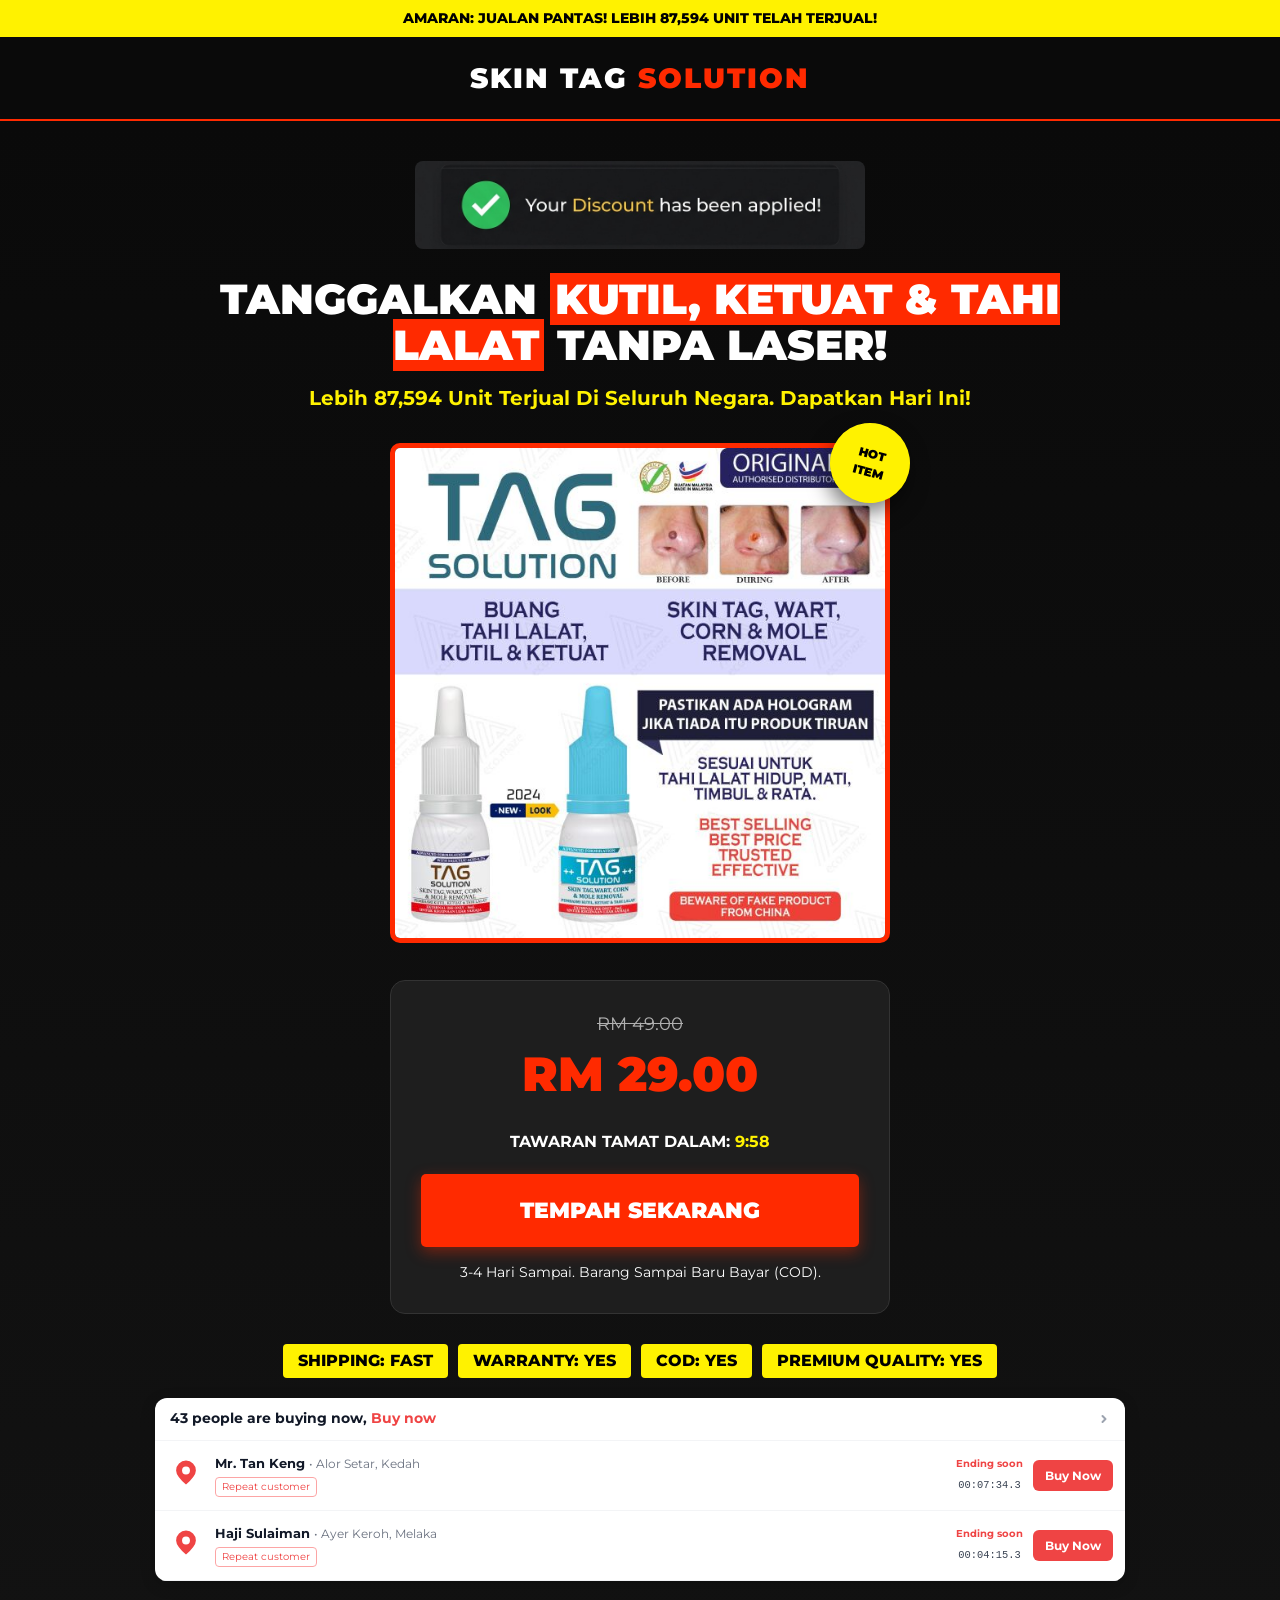
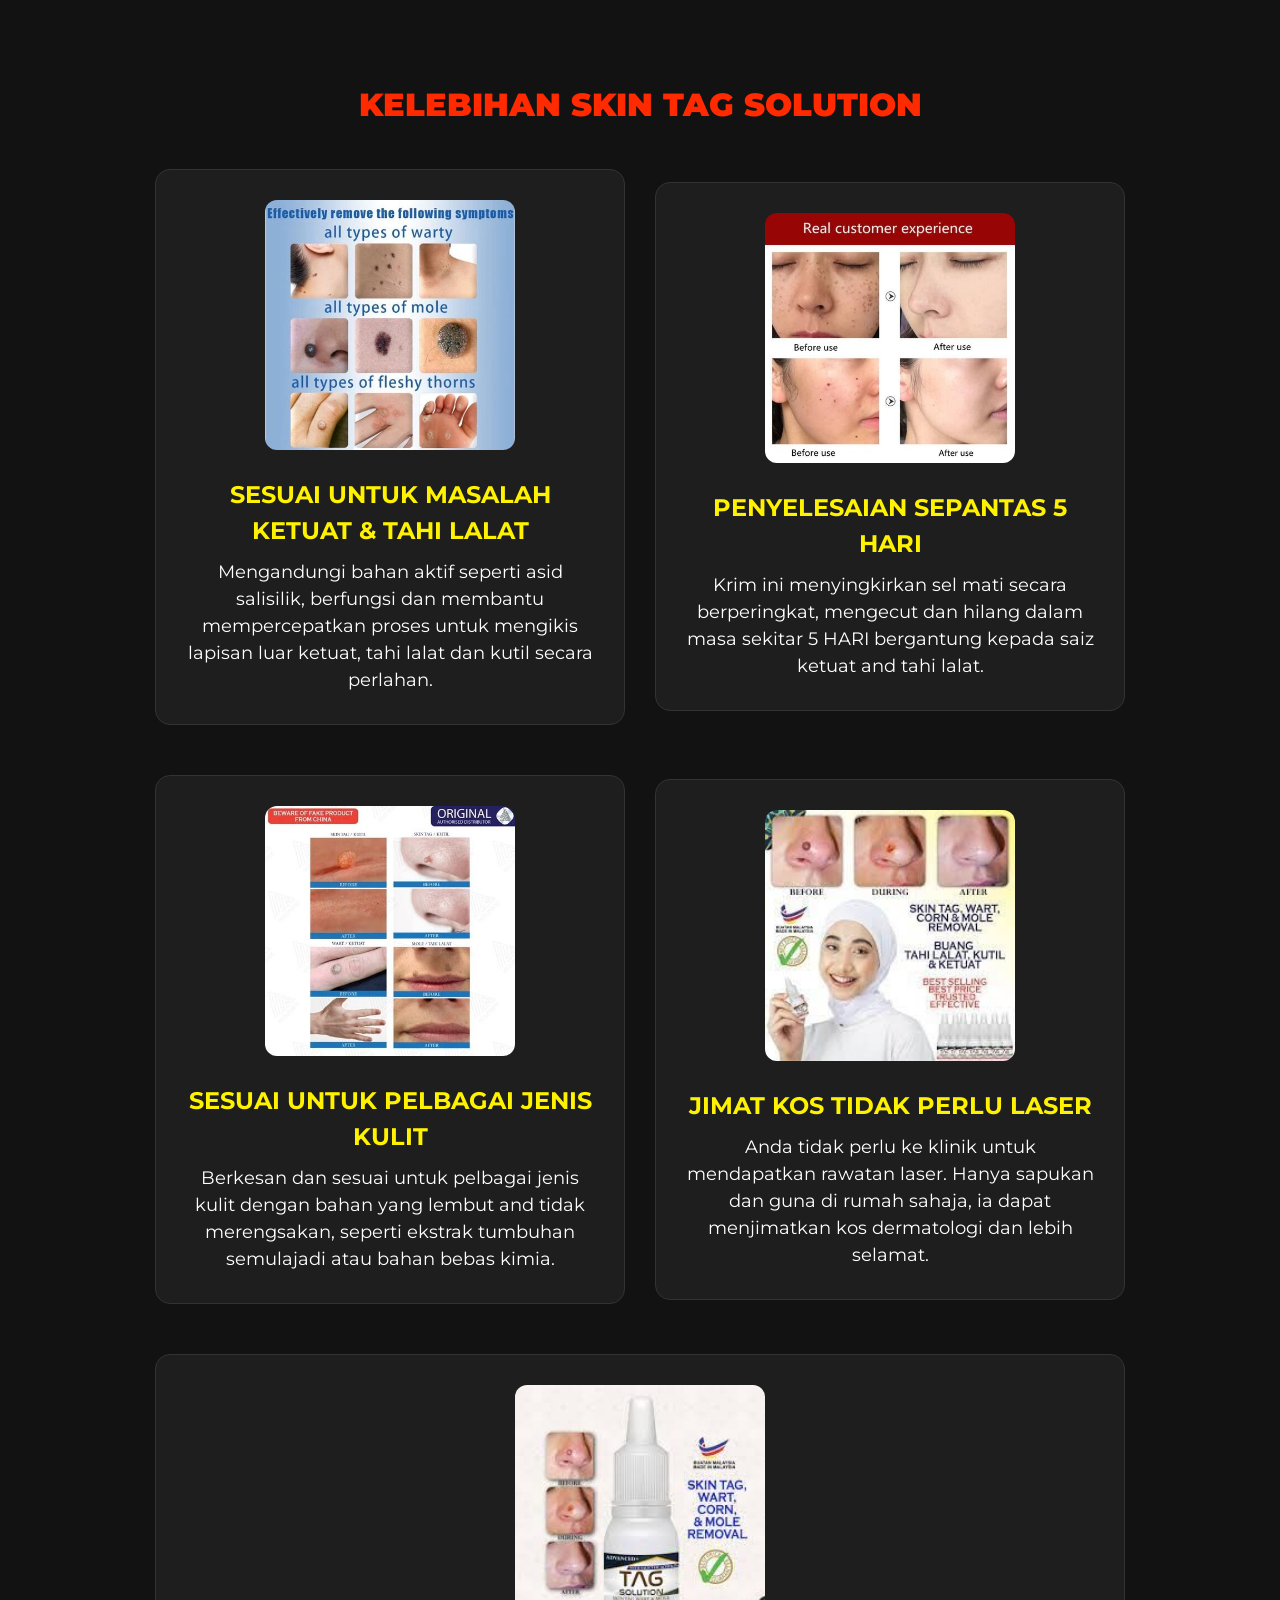
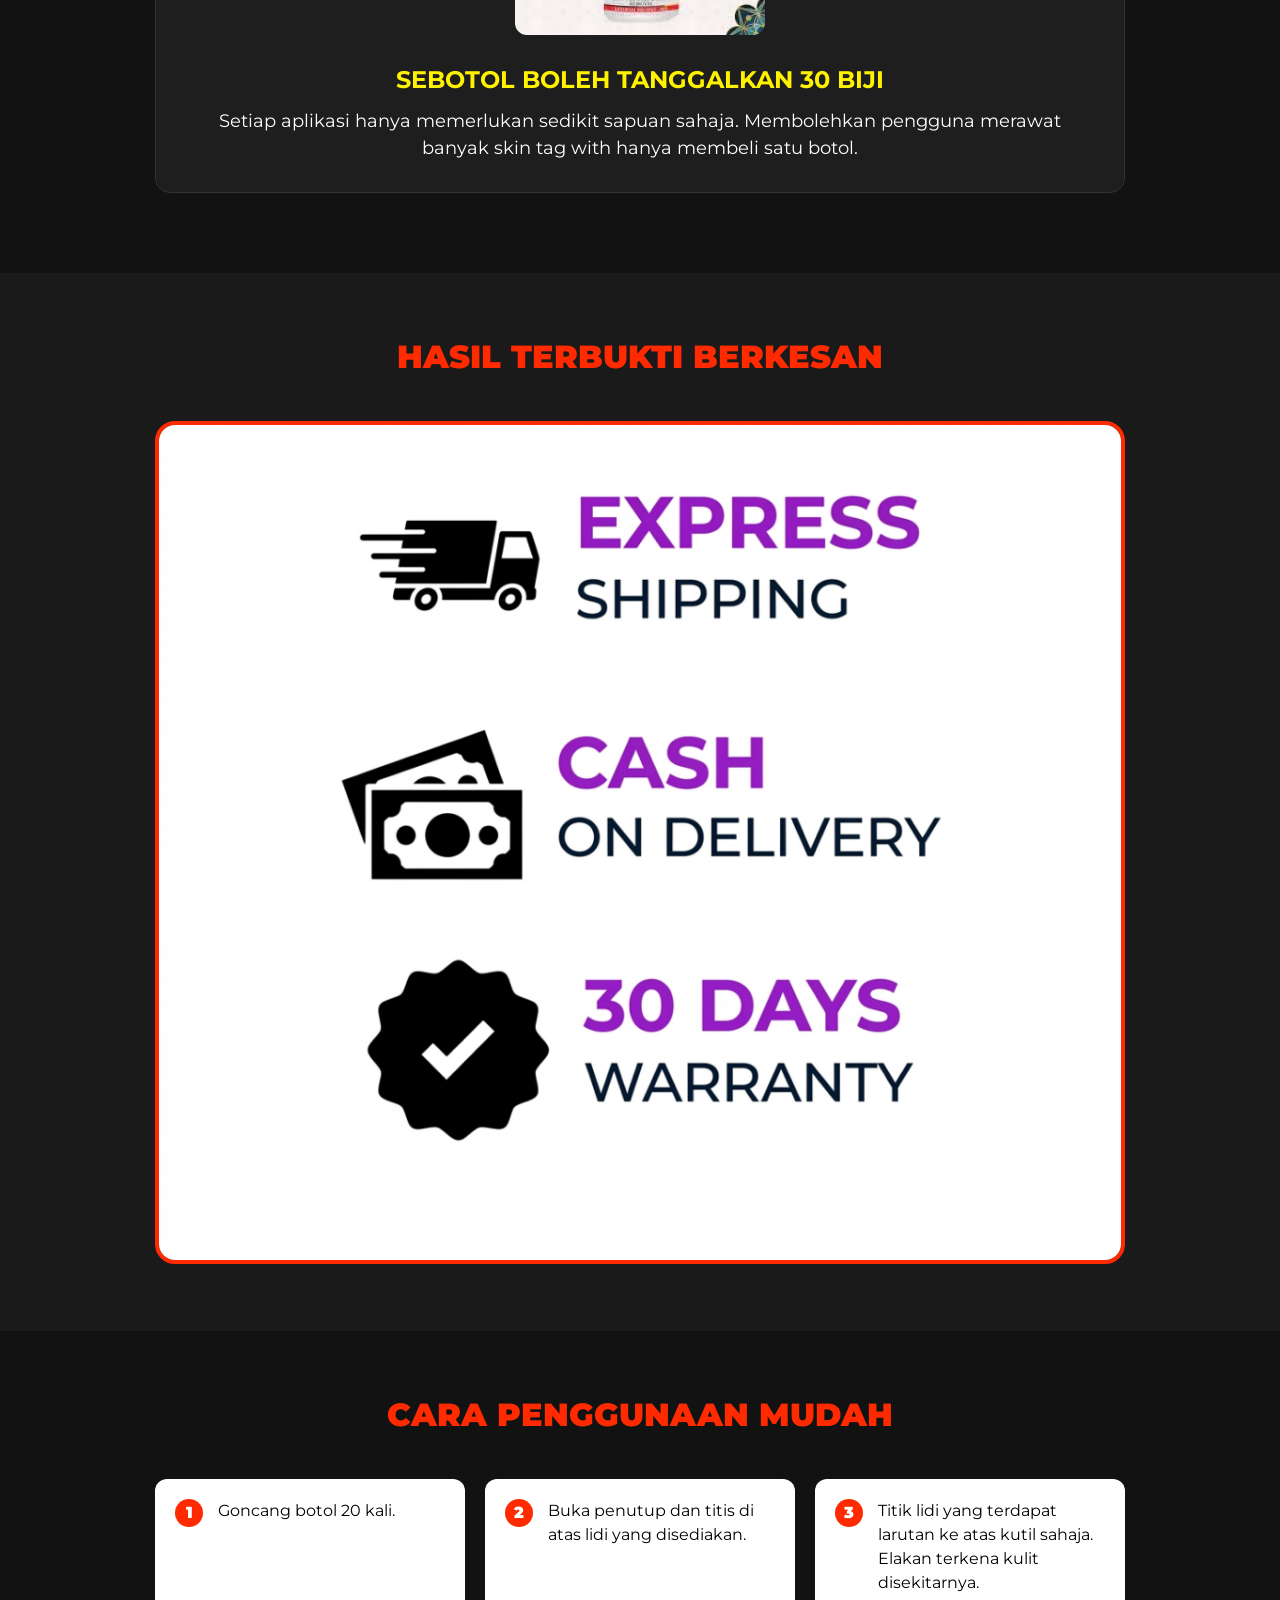
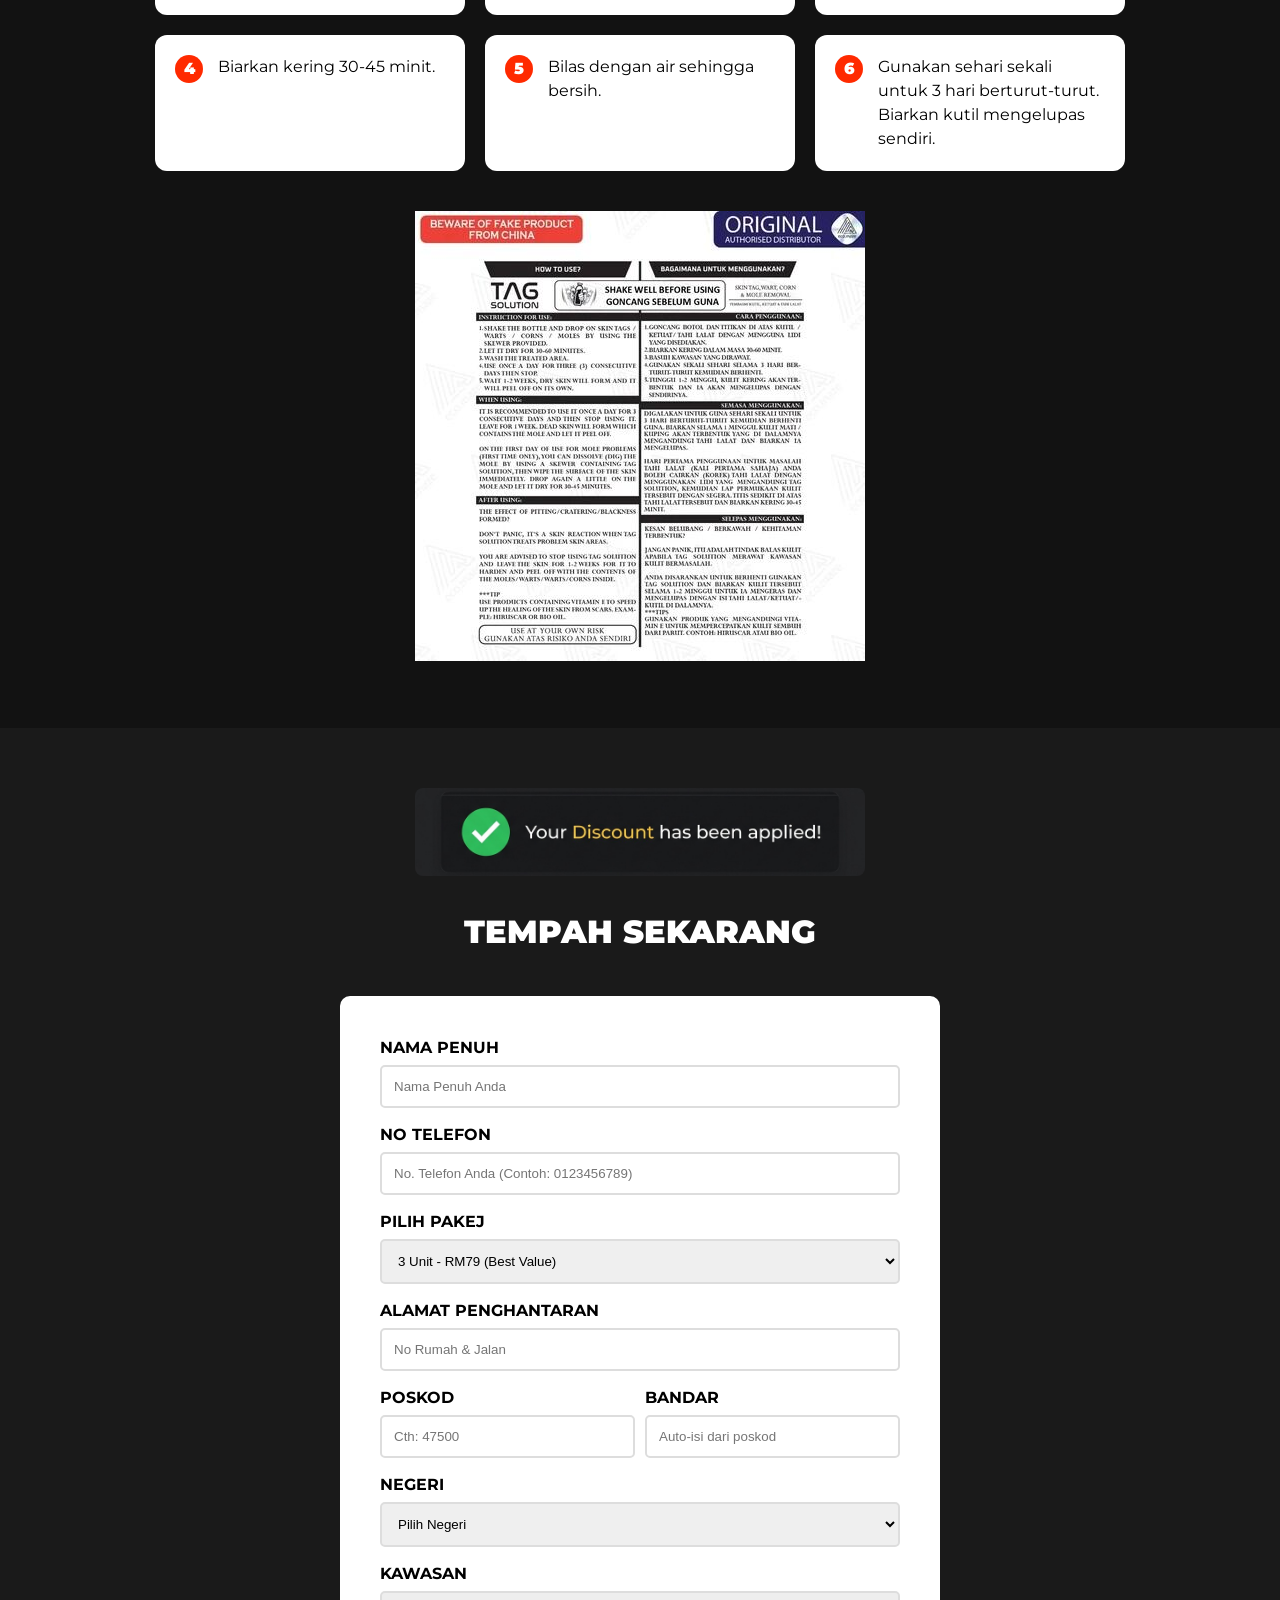
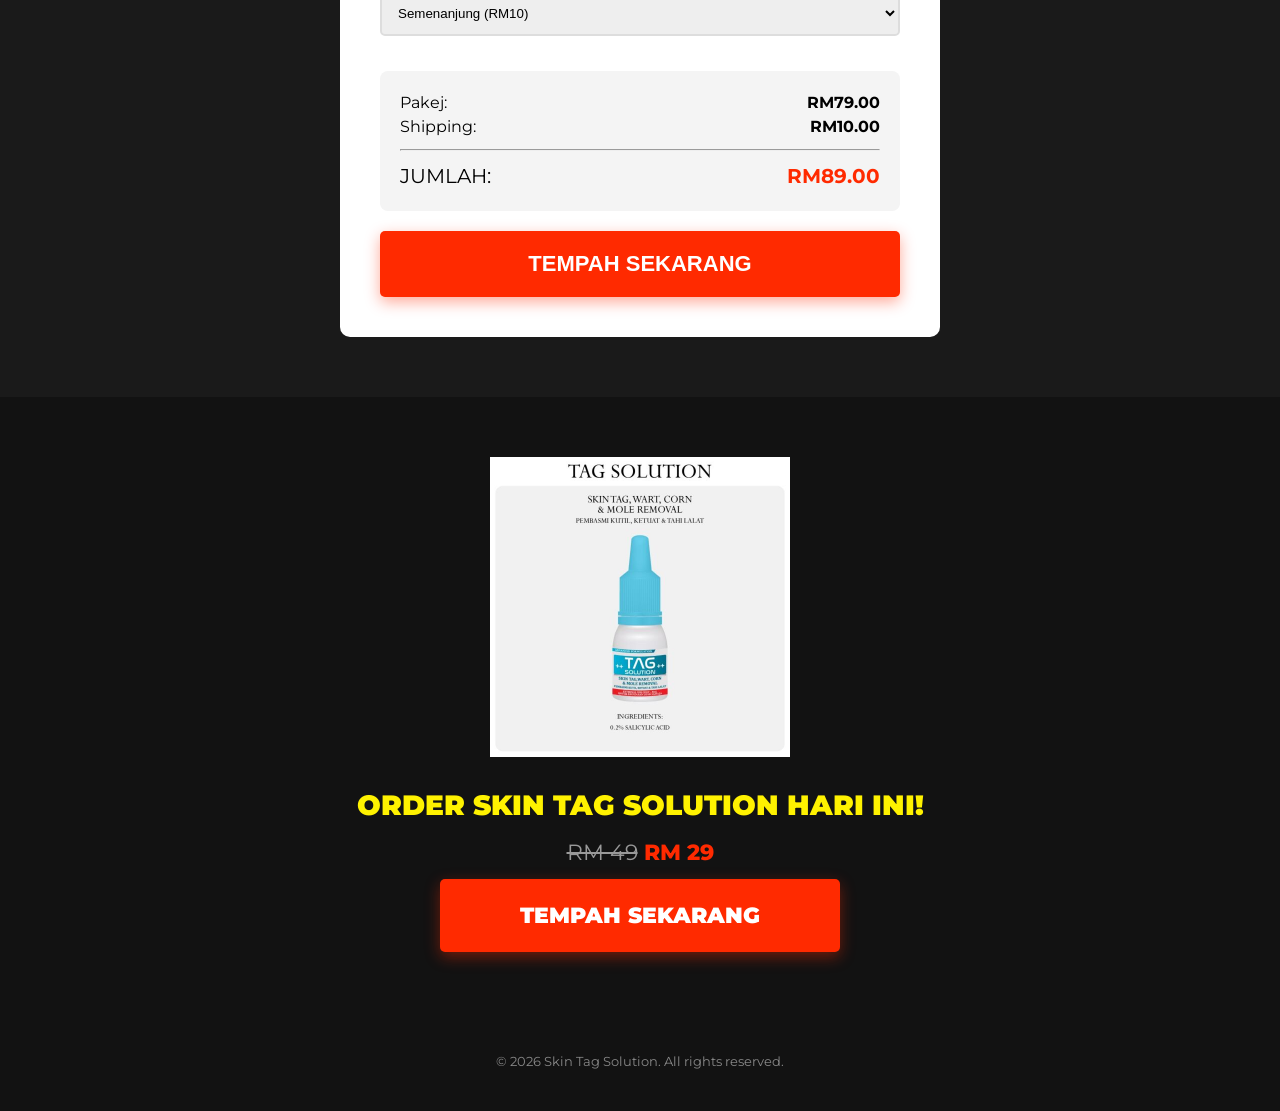
<file: Skin Tag Final/skin-tag.html>
<!DOCTYPE html>
<html lang="ms">
<head>
    <meta charset="UTF-8">
    <meta name="viewport" content="width=device-width, initial-scale=1.0">
    <title>SKIN TAG SOLUTION - Tanggalkan Kutil & Ketuat Sepantas 5 Hari</title>
    <link rel="stylesheet" href="assets/css/style.css">
    <!-- Meta Pixel Code -->
    <script>
    !function(f,b,e,v,n,t,s)
    {if(f.fbq)return;n=f.fbq=function(){n.callMethod?
    n.callMethod.apply(n,arguments):n.queue.push(arguments)};
    if(!f._fbq)f._fbq=n;n.push=n;n.loaded=!0;n.version='2.0';
    n.queue=[];t=b.createElement(e);t.async=!0;
    t.src=v;s=b.getElementsByTagName(e)[0];
    s.parentNode.insertBefore(t,s)}(window, document,'script',
    'https://connect.facebook.net/en_US/fbevents.js');
    fbq('init', '950021667576483');
    fbq('track', 'PageView');
    </script>
    <noscript><img height="1" width="1" style="display:none"
    src="https://www.facebook.com/tr?id=950021667576483&ev=PageView&noscript=1"
    /></noscript>
    <!-- End Meta Pixel Code -->
    <style>
        /* Anti-Copy Protection */
        body {
            -webkit-user-select: none;
            -moz-user-select: none;
            -ms-user-select: none;
            user-select: none;
        }
        input, textarea, select {
            -webkit-user-select: text;
            -moz-user-select: text;
            -ms-user-select: text;
            user-select: text;
        }
        img {
            -webkit-user-drag: none;
            -khtml-user-drag: none;
            -moz-user-drag: none;
            -o-user-drag: none;
        }

        /* Social Proof Ticker */
        .social-proof-wrapper {
            background: #ffffff;
            border-radius: 12px;
            margin: 20px auto 0 auto;
            max-width: 1000px;
            width: 100%;
            overflow: hidden;
            box-shadow: 0 4px 15px rgba(0,0,0,0.2);
            text-align: left;
        }
        @media (max-width: 480px) {
            .social-proof-wrapper {
                border-radius: 0;
                max-width: 100%;
                width: 100vw;
                margin-left: calc(50% - 50vw);
                margin-right: calc(50% - 50vw);
            }
        }
        .social-proof-header {
            padding: 10px 15px;
            font-size: 0.9rem;
            font-weight: 700;
            border-bottom: 1px solid #f3f4f6;
            display: flex;
            justify-content: space-between;
            align-items: center;
            color: #111827;
        }
        .social-proof-header span mark {
            background: none;
            color: #ef4444;
        }
        .social-proof-ticker {
            height: 140px;
            overflow: hidden;
            position: relative;
        }
        .ticker-list {
            position: absolute;
            top: 0; left: 0; right: 0;
        }
        .ticker-row {
            height: 70px;
            display: flex;
            align-items: center;
            padding: 0 12px;
            border-bottom: 1px solid #f3f4f6;
            gap: 10px;
        }
        .ticker-avatars { flex-shrink: 0; }
        .ticker-info { flex: 1; min-width: 0; }
        .ticker-name { font-size: 0.8rem; font-weight: 700; color: #111827; white-space: nowrap; overflow: hidden; text-overflow: ellipsis; }
        .ticker-badge { display: inline-block; font-size: 0.65rem; border: 1px solid #fca5a5; color: #ef4444; border-radius: 4px; padding: 1px 6px; margin-top: 3px; }
        .ticker-urgency { flex-shrink: 0; text-align: center; }
        .urgency-label { display: block; font-size: 0.65rem; font-weight: 700; color: #ef4444; }
        .urgency-timer { font-size: 0.65rem; font-family: monospace; color: #374151; }
        .ticker-cta { flex-shrink: 0; }
        .btn-ticker-buy { background: #ef4444; color: #fff; border-radius: 6px; padding: 8px 12px; font-size: 0.75rem; font-weight: 700; text-decoration: none; white-space: nowrap; }
        @keyframes ticker-slide {
            from { transform: translateY(0); }
            to { transform: translateY(-1050px); }
        }
    </style>
</head>
<body>

    <div class="urgency-bar">
        AMARAN: JUALAN PANTAS! LEBIH 87,594 UNIT TELAH TERJUAL!
    </div>

    <header>
        <div class="container logo">
            <h1>SKIN TAG <span>SOLUTION</span></h1>
        </div>
    </header>

    <main>
        <!-- Hero Section -->
        <section class="hero">
            <div class="container">
                <div class="headline-box">
                    <img src="assets/images/discount_applied.png" alt="Your Discount has been applied!" style="width: 100%; max-width: 450px; margin-bottom: 20px; border-radius: 8px;">
                    <h2>TANGGALKAN <mark>KUTIL, KETUAT & TAHI LALAT</MARK> TANPA LASER!</h2>
                    <p class="subheadline">Lebih 87,594 Unit Terjual Di Seluruh Negara. Dapatkan Hari Ini!</p>
                </div>

                <div class="hero-main">
                    <div class="hero-image">
                        <img src="assets/images/1.png" alt="Skin Tag Solution Kit">
                        <div class="badge-float">
                            <span>HOT</span>
                            <span>ITEM</span>
                        </div>
                    </div>

                    <div class="cta-card">
                        <div class="price-box">
                            <span class="old-price">RM 49.00</span>
                            <span class="new-price">RM 29.00</span>
                        </div>
                        <p style="margin-bottom: 20px; font-weight: 700;">TAWARAN TAMAT DALAM: <span id="timer" style="color:var(--accent-yellow)">10:00</span></p>
                        <a href="#order-form" class="btn-primary">TEMPAH SEKARANG</a>
                        <p style="margin-top: 15px; font-size: 14px; color: #fff;">3-4 Hari Sampai. Barang Sampai Baru Bayar (COD).</p>
                    </div>
                </div>

                <div class="trust-badges" style="display: flex; justify-content: center; gap: 10px; margin-top: 30px; flex-wrap: wrap;">
                    <span style="background:var(--accent-yellow); color:#000; padding: 5px 15px; font-weight:800; border-radius:4px;">SHIPPING: FAST</span>
                    <span style="background:var(--accent-yellow); color:#000; padding: 5px 15px; font-weight:800; border-radius:4px;">WARRANTY: YES</span>
                    <span style="background:var(--accent-yellow); color:#000; padding: 5px 15px; font-weight:800; border-radius:4px;">COD: YES</span>
                    <span style="background:var(--accent-yellow); color:#000; padding: 5px 15px; font-weight:800; border-radius:4px;">PREMIUM QUALITY: YES</span>
                </div>

                <!-- Social Proof Ticker -->
                <div class="social-proof-wrapper">
                    <div class="social-proof-header" onclick="document.getElementById('order-form').scrollIntoView({behavior: 'smooth'})" style="cursor: pointer;">
                        <span><span id="visitorCount">43</span> people are buying now, <mark>Buy now</mark></span>
                        <svg width="12" height="12" viewBox="0 0 12 12" fill="none" xmlns="http://www.w3.org/2000/svg"><path d="M4.5 9L7.5 6L4.5 3" stroke="#9CA3AF" stroke-width="2" stroke-linecap="round" stroke-linejoin="round"/></svg>
                    </div>
                    <div class="social-proof-ticker">
                        <div class="ticker-list" id="socialTicker"></div>
                    </div>
                </div>
            </div>
        </section>

        <!-- Benefits Section -->
        <section class="section">
            <div class="container">
                <h2 class="section-title">KELEBIHAN SKIN TAG SOLUTION</h2>
                <div class="grid-2">
                    <div class="benefit-card">
                        <img src="assets/images/2.png" alt="Ketuat & Tahi Lalat">
                        <h3>SESUAI UNTUK MASALAH KETUAT & TAHI LALAT</h3>
                        <p>Mengandungi bahan aktif seperti asid salisilik, berfungsi dan membantu mempercepatkan proses untuk mengikis lapisan luar ketuat, tahi lalat dan kutil secara perlahan.</p>
                    </div>
                    <div class="benefit-card">
                        <img src="assets/images/3.png" alt="5 Hari">
                        <h3>PENYELESAIAN SEPANTAS 5 HARI</h3>
                        <p>Krim ini menyingkirkan sel mati secara berperingkat, mengecut dan hilang dalam masa sekitar 5 HARI bergantung kepada saiz ketuat and tahi lalat.</p>
                    </div>
                    <div class="benefit-card">
                        <img src="assets/images/4.png" alt="Pelbagai Kulit">
                        <h3>SESUAI UNTUK PELBAGAI JENIS KULIT</h3>
                        <p>Berkesan dan sesuai untuk pelbagai jenis kulit dengan bahan yang lembut and tidak merengsakan, seperti ekstrak tumbuhan semulajadi atau bahan bebas kimia.</p>
                    </div>
                    <div class="benefit-card">
                        <img src="assets/images/16.png" alt="Jimat Kos">
                        <h3>JIMAT KOS TIDAK PERLU LASER</h3>
                        <p>Anda tidak perlu ke klinik untuk mendapatkan rawatan laser. Hanya sapukan dan guna di rumah sahaja, ia dapat menjimatkan kos dermatologi dan lebih selamat.</p>
                    </div>
                    <div class="benefit-card" style="grid-column: span 2;">
                        <img src="assets/images/6.png" alt="30 Biji">
                        <h3>SEBOTOL BOLEH TANGGALKAN 30 BIJI</h3>
                        <p>Setiap aplikasi hanya memerlukan sedikit sapuan sahaja. Membolehkan pengguna merawat banyak skin tag with hanya membeli satu botol.</p>
                    </div>
                </div>
            </div>
        </section>

        <!-- Results Section -->
        <section class="section bg-light">
            <div class="container">
                <h2 class="section-title">HASIL TERBUKTI BERKESAN</h2>
                <div style="text-align: center;">
                    <img src="assets/images/11-1024x889.png" alt="Before After" style="max-width: 100%; border-radius: 20px; border: 4px solid var(--primary-color);">
                </div>
            </div>
        </section>

        <!-- Usage Guide -->
        <section class="section">
            <div class="container">
                <h2 class="section-title">CARA PENGGUNAAN MUDAH</h2>
                <div class="usage-steps">
                    <div class="usage-step">
                        <div class="step-num">1</div>
                        <p>Goncang botol 20 kali.</p>
                    </div>
                    <div class="usage-step">
                        <div class="step-num">2</div>
                        <p>Buka penutup dan titis di atas lidi yang disediakan.</p>
                    </div>
                    <div class="usage-step">
                        <div class="step-num">3</div>
                        <p>Titik lidi yang terdapat larutan ke atas kutil sahaja. Elakan terkena kulit disekitarnya.</p>
                    </div>
                    <div class="usage-step">
                        <div class="step-num">4</div>
                        <p>Biarkan kering 30-45 minit.</p>
                    </div>
                    <div class="usage-step">
                        <div class="step-num">5</div>
                        <p>Bilas dengan air sehingga bersih.</p>
                    </div>
                    <div class="usage-step">
                        <div class="step-num">6</div>
                        <p>Gunakan sehari sekali untuk 3 hari berturut-turut. Biarkan kutil mengelupas sendiri.</p>
                    </div>
                </div>
                <div style="text-align: center; margin-top: 40px;">
                    <img src="assets/images/7.png" alt="Illustration" style="max-width: 450px; width: 100%;">
                </div>
            </div>
        </section>

        <!-- Order Form Section -->
        <section id="order-form" class="section bg-light">
            <div class="container">
                <div style="text-align: center; margin-bottom: 25px;">
                    <img src="assets/images/discount_applied.png" alt="Your Discount has been applied!" style="width: 100%; max-width: 450px; border-radius: 8px;">
                </div>
                <h2 class="section-title" style="color: #fff;">TEMPAH SEKARANG</h2>
                <div class="form-box" style="max-width: 600px; margin: 0 auto;">
                    <form id="final-purchase-form">
                        <label>NAMA PENUH</label>
                        <input type="text" name="name" placeholder="Nama Penuh Anda" required>

                        <label>NO TELEFON</label>
                        <input type="tel" name="phone" placeholder="No. Telefon Anda (Contoh: 0123456789)" required oninput="this.value = this.value.startsWith('0') ? '6' + this.value : this.value;">

                        <label>PILIH PAKEJ</label>
                        <select name="package" id="pkg-select">
                            <option value="29">1 Unit - RM29</option>
                            <option value="55">2 Unit - RM55 (Discount 5%)</option>
                            <option value="79" selected>3 Unit - RM79 (Best Value)</option>
                        </select>

                        <label>ALAMAT PENGHANTARAN</label>
                        <input type="text" name="address" placeholder="No Rumah & Jalan" required>

                        <div style="display: grid; grid-template-columns: 1fr 1fr; gap: 10px;">
                            <div>
                                <label>POSKOD</label>
                                <input type="text" id="zip-input" name="zip" maxlength="5" placeholder="Cth: 47500" required oninput="lookupPostcode(this.value)">
                            </div>
                            <div>
                                <label>BANDAR <span id="city-status" style="font-size:11px; color:#888; font-weight:400;"></span></label>
                                <input type="text" id="city-input" name="city" placeholder="Auto-isi dari poskod" required>
                            </div>
                        </div>

                        <label>NEGERI</label>
                        <select id="state-select" name="state" required>
                            <option value="">Pilih Negeri</option>
                            <option value="Selangor">Selangor</option>
                            <option value="Kuala Lumpur">W.P. Kuala Lumpur</option>
                            <option value="Putrajaya">W.P. Putrajaya</option>
                            <option value="Johor">Johor</option>
                            <option value="Kedah">Kedah</option>
                            <option value="Kelantan">Kelantan</option>
                            <option value="Melaka">Melaka</option>
                            <option value="Negeri Sembilan">Negeri Sembilan</option>
                            <option value="Pahang">Pahang</option>
                            <option value="Perak">Perak</option>
                            <option value="Perlis">Perlis</option>
                            <option value="Pulau Pinang">Pulau Pinang</option>
                            <option value="Terengganu">Terengganu</option>
                            <option value="Sabah">Sabah</option>
                            <option value="Sarawak">Sarawak</option>
                            <option value="Labuan">W.P. Labuan</option>
                        </select>

                        <label>KAWASAN</label>
                        <select name="region" id="reg-select" style="pointer-events: none; background: #eee; cursor: not-allowed;">
                            <option value="10">Semenanjung (RM10)</option>
                            <option value="15">Sabah / Sarawak (RM15)</option>
                        </select>

                        <div style="background: #f4f4f4; padding: 20px; border-radius: 8px; margin: 20px 0;">
                            <p style="display: flex; justify-content: space-between;"><span>Pakej:</span> <strong id="price-pkg">RM79.00</strong></p>
                            <p style="display: flex; justify-content: space-between;"><span>Shipping:</span> <strong id="price-ship">RM10.00</strong></p>
                            <hr style="margin: 10px 0;">
                            <p style="display: flex; justify-content: space-between; font-size: 20px;"><span>JUMLAH:</span> <strong id="price-total" style="color: var(--primary-color);">RM89.00</strong></p>
                        </div>

                        <!-- Honeypot Anti-Spam -->
                        <div style="display:none;">
                            <input type="text" name="honeypot" id="hp-field" tabindex="-1" autocomplete="off">
                        </div>

                        <button type="submit" class="btn-primary" style="width: 100%; border:none; cursor:pointer;">TEMPAH SEKARANG</button>
                    </form>
                </div>
            </div>
        </section>

        <!-- Final CTA -->
        <section class="section" style="text-align: center;">
            <div class="container">
                <img src="assets/images/8.png" alt="Flash Sale" style="max-width: 300px; margin-bottom: 20px;">
                <p style="font-size: 28px; font-weight: 900; color: var(--accent-yellow);">ORDER SKIN TAG SOLUTION HARI INI!</p>
                <p style="font-size: 22px; margin: 10px 0;"><span style="text-decoration: line-through; color: #999;">RM 49</span> <span style="color: var(--primary-color); font-weight: 800;">RM 29</span></p>
                <a href="#order-form" class="btn-primary" style="display: inline-block; max-width: 400px;">TEMPAH SEKARANG</a>
            </div>
        </section>
    </main>

    <div class="floating-bar">
        <a href="#order-form" class="btn-primary">TEMPAH SEKARANG</a>
    </div>

    <footer>
        <div class="container" style="text-align: center; padding: 40px 0; font-size: 13px; color: #888;">
            <p>&copy; 2026 Skin Tag Solution. All rights reserved.</p>
        </div>
    </footer>

    <script>
        // Timer
        let time = 600;
        const timerEl = document.getElementById('timer');
        setInterval(() => {
            if(time <= 0) return;
            time--;
            let mins = Math.floor(time / 60);
            let secs = time % 60;
            timerEl.innerText = `${mins}:${secs < 10 ? '0' : ''}${secs}`;
        }, 1000);

        // Price Calculation
        const pkg = document.getElementById('pkg-select');
        const reg = document.getElementById('reg-select');
        const pPkg = document.getElementById('price-pkg');
        const pShip = document.getElementById('price-ship');
        const pTotal = document.getElementById('price-total');

        function updatePrice() {
            const packagePrice = parseInt(pkg.value);
            const shippingPrice = parseInt(reg.value);
            pPkg.innerText = `RM${packagePrice.toFixed(2)}`;
            pShip.innerText = `RM${shippingPrice.toFixed(2)}`;
            pTotal.innerText = `RM${(packagePrice + shippingPrice).toFixed(2)}`;
        }

        pkg.onchange = updatePrice;
        reg.onchange = updatePrice;

        // Auto Region Logic
        const stateSelect = document.getElementById('state-select');
        const ssStates = ['Sabah', 'Sarawak', 'Labuan'];

        stateSelect.onchange = () => {
            if (ssStates.includes(stateSelect.value)) {
                reg.value = "15";
            } else if (stateSelect.value !== "") {
                reg.value = "10";
            }
            updatePrice();
        };

        // Postcode Lookup
        async function lookupPostcode(zip) {
            const cityInput = document.getElementById('city-input');
            const stateSelect = document.getElementById('state-select');
            const cityStatus = document.getElementById('city-status');

            // Only lookup when exactly 5 digits
            if (zip.length !== 5 || !/^\d{5}$/.test(zip)) {
                cityStatus.textContent = '';
                return;
            }

            cityStatus.textContent = '⏳ Mencari...';

            // Map API state names to our dropdown values
            const stateMap = {
                'Johor': 'Johor',
                'Kedah': 'Kedah',
                'Kelantan': 'Kelantan',
                'Melaka': 'Melaka',
                'Negeri Sembilan': 'Negeri Sembilan',
                'Pahang': 'Pahang',
                'Perak': 'Perak',
                'Perlis': 'Perlis',
                'Pulau Pinang': 'Pulau Pinang',
                'Sabah': 'Sabah',
                'Sarawak': 'Sarawak',
                'Selangor': 'Selangor',
                'Terengganu': 'Terengganu',
                'Kuala Lumpur': 'Kuala Lumpur',
                'Putrajaya': 'Putrajaya',
                'Labuan': 'Labuan'
            };

            try {
                const response = await fetch(`https://api.zippopotam.us/MY/${zip}`);
                if (!response.ok) {
                    cityStatus.textContent = '❌ Poskod tidak dijumpai';
                    return;
                }
                const data = await response.json();
                const place = data.places[0];
                const cityName = place['place name'];
                const stateName = place['state'];

                cityInput.value = cityName;
                cityStatus.textContent = '✅';

                // Auto-select state
                const mappedState = stateMap[stateName] || stateName;
                for (let i = 0; i < stateSelect.options.length; i++) {
                    if (stateSelect.options[i].value === mappedState) {
                        stateSelect.selectedIndex = i;
                        stateSelect.dispatchEvent(new Event('change'));
                        break;
                    }
                }
            } catch (err) {
                cityStatus.textContent = '❌ Ralat sambungan';
            }
        }

        // Form Submit
        const SCRIPT_URL = 'https://script.google.com/macros/s/AKfycbxmZ5J4R-HPOdBuxNMh7U5Eg_ltP5COaHju0LF22tY8j4TbrtVmqkz9-CMfr6g3Mbnsbw/exec';

        document.getElementById('final-purchase-form').onsubmit = async (e) => {
            e.preventDefault();

            const form = e.target;
            
            // Honeypot check
            if (form.honeypot.value !== "") {
                console.warn("Spam detected!");
                return; // Silent block for bots
            }

            const btn = e.target.querySelector('button[type="submit"]');
            btn.disabled = true;
            btn.textContent = 'Menghantar...';
            
            const pkgSelect = document.getElementById('pkg-select');
            const regSelect = document.getElementById('reg-select');

            const packagePrice = parseFloat(pkgSelect.value);
            const shippingPrice = parseFloat(regSelect.value);

            const pkgLabel = pkgSelect.options[pkgSelect.selectedIndex].text;
            const regLabel = regSelect.options[regSelect.selectedIndex].text;

            const payload = {
                name:           form.name.value,
                phone:          form.phone.value,
                package:        pkgLabel,
                address:        form.address.value,
                zip:            form.zip.value,
                city:           form.city.value,
                state:          form.state.value,
                region:         regLabel,
                price_package:  packagePrice.toFixed(2),
                price_shipping: shippingPrice.toFixed(2),
                price_total:    (packagePrice + shippingPrice).toFixed(2)
            };

            try {
                // Save data to localStorage for the thank you page
                localStorage.setItem('orderData', JSON.stringify(payload));

                await fetch(SCRIPT_URL, {
                    method: 'POST',
                    body: JSON.stringify(payload)
                });

                window.location.href = 'thank-you.html';
            } catch (err) {
                // In some cases, fetch may fail due to CORS but data is still sent.
                // Redirecting to thank-you.html ensures the user sees the confirmation.
                window.location.href = 'thank-you.html';
            }
        };

        // ── Social Proof Ticker Logic ──────────────────────────────────────────
        const tickerNames = [
            "Hajah Rosnah", "Haji Sulaiman", "Dayangku Hanum", "Wan Syahira", "Nizam Mat",
            "Hafizuddin", "Lukman Hakim", "Puan Izana", "Salmi binti Yusof", "Hanis Zulaikha",
            "Farhana", "Jamilah Kassim", "Rohaiza", "Firdaus", "Khairul Nizam", "Syazwan",
            "Madam Lee Siew", "Mr. Tan Keng", "Mrs. Devi", "Karthik"
        ];
        const semenanjungLocs = [
            "Petaling Jaya, Selangor", "Shah Alam, Selangor", "Kota Bharu, Kelantan",
            "Johor Bahru, Johor", "Ayer Keroh, Melaka", "Batu Pahat, Johor",
            "Ipoh, Perak", "Kuantan, Pahang", "Seremban, N. Sembilan", "Alor Setar, Kedah"
        ];
        const eastMsiaLocs = ["Kuching, Sarawak", "Kota Kinabalu, Sabah", "Miri, Sarawak"];

        const mapPinSvg = `<svg width="38" height="38" viewBox="0 0 24 24" fill="none" xmlns="http://www.w3.org/2000/svg">
            <path d="M12 21C16 17.5 19 14.4183 19 11C19 7.13401 15.866 4 12 4C8.13401 4 5 7.13401 5 11C5 14.4183 8 17.5 12 21Z" fill="#EF4444" stroke="white" stroke-width="1.5" stroke-linejoin="round"/>
            <circle cx="12" cy="11" r="2.5" fill="white"/>
        </svg>`;

        const tickerListData = [];
        const numItems = 15;
        for (let i = 0; i < numItems; i++) {
            const randomName = tickerNames[Math.floor(Math.random() * tickerNames.length)];
            const isSemenanjung = Math.random() > 0.1;
            const locPool = isSemenanjung ? semenanjungLocs : eastMsiaLocs;
            const randomLoc = locPool[Math.floor(Math.random() * locPool.length)];
            tickerListData.push({
                idx: i,
                name: randomName,
                location: randomLoc,
                timeLeft: Math.floor(Math.random() * 900) + 60,
                isRepeat: Math.random() > 0.7
            });
        }

        const tickerEl = document.getElementById('socialTicker');

        function formatTickerTime(seconds) {
            const m = Math.floor(seconds / 60);
            const s = Math.floor(seconds % 60);
            const ms = Math.floor((seconds % 1) * 10);
            return `00:${m.toString().padStart(2, '0')}:${s.toString().padStart(2, '0')}.${ms}`;
        }

        function populateTicker() {
            let html = '';
            const fullList = [...tickerListData, ...tickerListData, ...tickerListData];
            fullList.forEach((item, idx) => {
                html += `
                    <div class="ticker-row">
                        <div class="ticker-avatars">${mapPinSvg}</div>
                        <div class="ticker-info">
                            <div class="ticker-name">${item.name} <span style="font-weight:400; font-size:0.75rem; color:#6b7280;">• ${item.location}</span></div>
                            ${item.isRepeat ? '<div class="ticker-badge">Repeat customer</div>' : '<div class="ticker-badge" style="color:#10b981;border-color:#dcfce7;">Verified buyer</div>'}
                        </div>
                        <div class="ticker-urgency">
                            <span class="urgency-label">Ending soon</span>
                            <span class="urgency-timer" data-id="${idx}">${formatTickerTime(item.timeLeft)}</span>
                        </div>
                        <div class="ticker-cta"><a href="#order-form" class="btn-ticker-buy">Buy Now</a></div>
                    </div>`;
            });
            tickerEl.innerHTML = html;
            tickerEl.style.animation = `ticker-slide ${numItems}s linear infinite`;
        }

        function updateTickers() {
            tickerListData.forEach(item => {
                if (item.timeLeft > 0) item.timeLeft -= 0.1;
                else item.timeLeft = Math.floor(Math.random() * 900) + 60;
            });
            document.querySelectorAll('.urgency-timer').forEach(el => {
                const item = tickerListData[parseInt(el.dataset.id) % numItems];
                el.textContent = formatTickerTime(item.timeLeft);
            });
        }

        let currentVisitors = 43;
        const maxVisitors = 127;
        function updateVisitorCount() {
            if (currentVisitors < maxVisitors) {
                currentVisitors += Math.floor(Math.random() * 3) + 1;
                if (currentVisitors > maxVisitors) currentVisitors = maxVisitors;
                document.getElementById('visitorCount').textContent = currentVisitors;
            }
        }

        populateTicker();
        setInterval(updateTickers, 100);
        setInterval(updateVisitorCount, Math.floor(Math.random() * 5000) + 3000);

        // --- Landers Shield Protection ---
        (function() {
            // Disable Right Click
            document.addEventListener('contextmenu', e => e.preventDefault());

            // Disable Keyboard Shortcuts
            document.addEventListener('keydown', function(e) {
                // Disable F12, Ctrl+Shift+I, Ctrl+Shift+J, Ctrl+U, Ctrl+S
                if (
                    e.keyCode === 123 || 
                    (e.ctrlKey && e.shiftKey && (e.keyCode === 73 || e.keyCode === 74)) || 
                    (e.ctrlKey && (e.keyCode === 85 || e.keyCode === 83 || e.keyCode === 80)) ||
                    (e.metaKey && (e.keyCode === 85 || e.keyCode === 83 || e.keyCode === 80)) // Mac support
                ) {
                    e.preventDefault();
                    return false;
                }
            });

            // Anti-Debugger Loop (Frustrates casual inspector users)
            setInterval(function() {
                const startTime = performance.now();
                debugger;
                const endTime = performance.now();
                if (endTime - startTime > 100) {
                    // Developer tools likely open or debugger was hit
                    // We don't crash, just potentially disrupt behavior or log
                }
            }, 1000);
        })();
    </script>
</body>
</html>
</file>
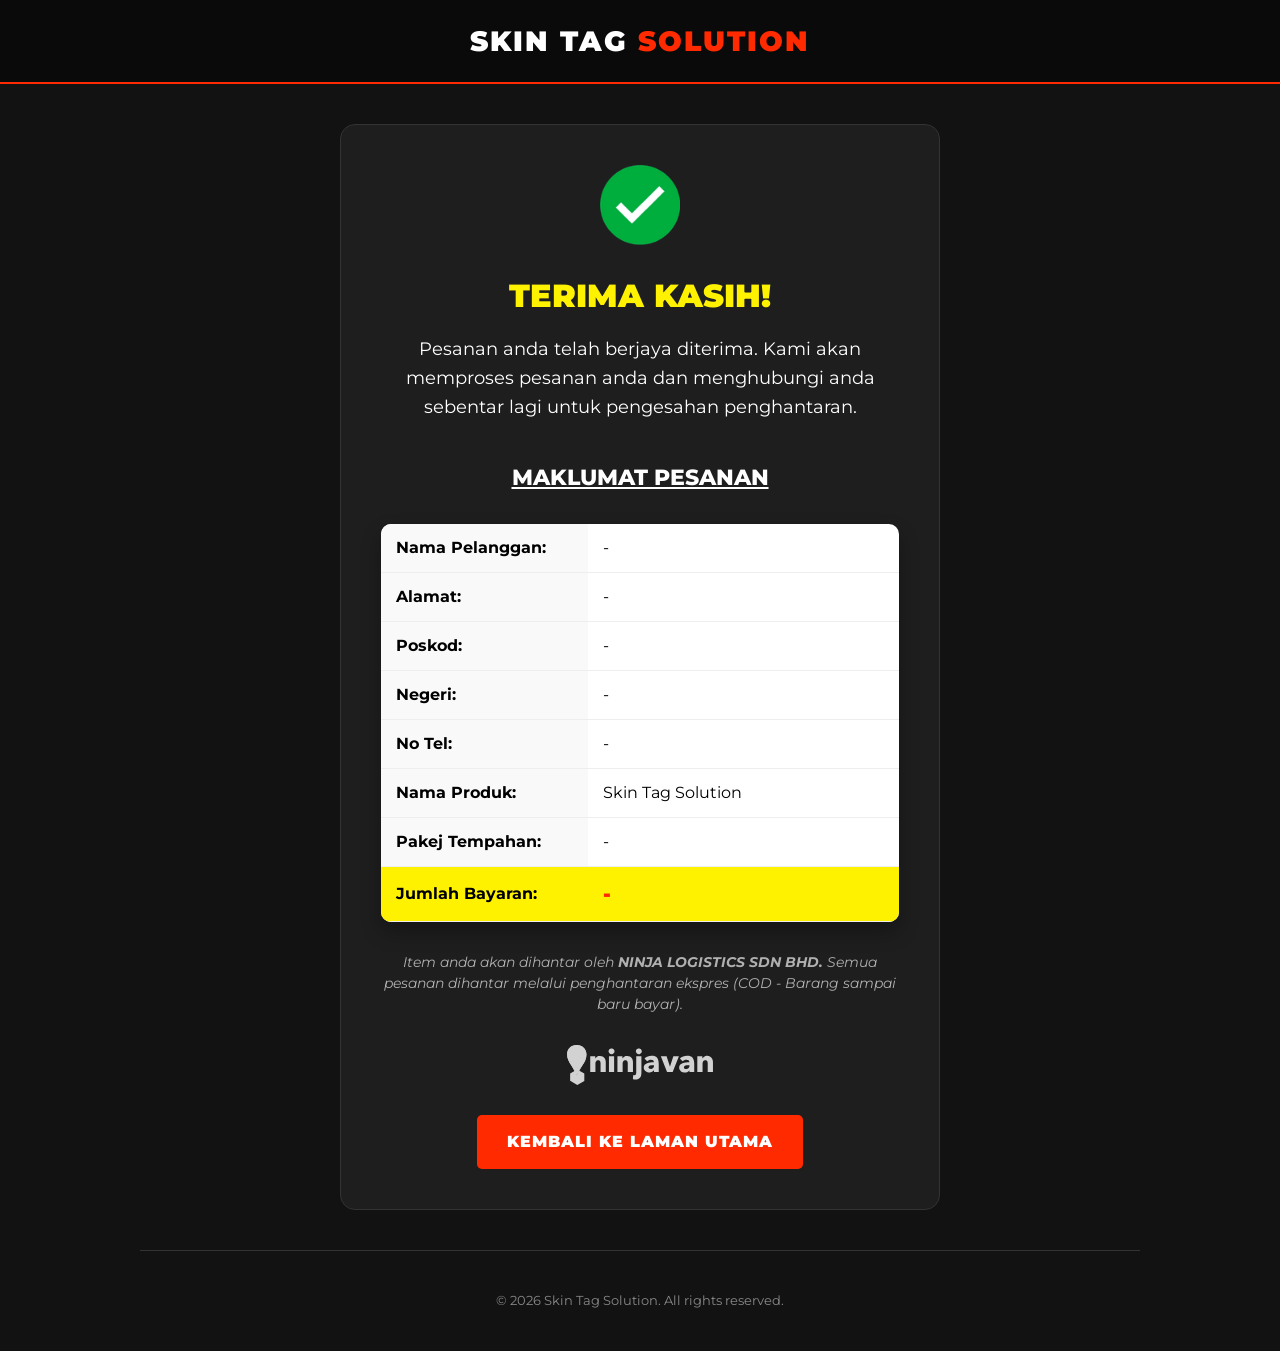
<file: Skin Tag Final/thank-you.html>
<!DOCTYPE html>
<html lang="ms">
<head>
    <meta charset="UTF-8">
    <meta name="viewport" content="width=device-width, initial-scale=1.0">
    <title>Terima Kasih - SKIN TAG SOLUTION</title>
    <link rel="stylesheet" href="assets/css/style.css">
    <style>
        .thank-you-container {
            max-width: 600px;
            margin: 40px auto;
            text-align: center;
            background: #1e1e1e;
            padding: 40px;
            border-radius: 15px;
            border: 1px solid #333;
        }
        .success-icon {
            width: 80px;
            margin-bottom: 20px;
        }
        .order-table {
            width: 100%;
            margin-top: 30px;
            border-collapse: collapse;
            text-align: left;
            background: #fff;
            color: #000;
            border-radius: 10px;
            overflow: hidden;
            box-shadow: 0 10px 20px rgba(0,0,0,0.3);
        }
        .order-table td {
            padding: 12px 15px;
            border-bottom: 1px solid #eee;
        }
        .order-table td:first-child {
            font-weight: 700;
            width: 40%;
            background: #f9f9f9;
        }
        .courier-partners {
            margin-top: 30px;
            display: flex;
            justify-content: center;
            align-items: center;
            gap: 30px;
            flex-wrap: wrap;
        }
        .courier-partners img {
            height: 40px;
            filter: brightness(0) invert(1);
            opacity: 0.8;
        }
        .btn-home {
            margin-top: 30px;
            display: inline-block;
            background: var(--primary-color);
            color: #fff;
            padding: 15px 30px;
            text-decoration: none;
            font-weight: 900;
            border-radius: 5px;
            text-transform: uppercase;
            letter-spacing: 1px;
            animation: pulse 1.5s infinite;
        }
        /* Anti-Copy Protection */
        body {
            -webkit-user-select: none;
            -moz-user-select: none;
            -ms-user-select: none;
            user-select: none;
        }
        img {
            -webkit-user-drag: none;
            -khtml-user-drag: none;
            -moz-user-drag: none;
            -o-user-drag: none;
        }
    </style>
    <!-- Meta Pixel Code from skin-tag.html -->
    <script>
    !function(f,b,e,v,n,t,s)
    {if(f.fbq)return;n=f.fbq=function(){n.callMethod?
    n.callMethod.apply(n,arguments):n.queue.push(arguments)};
    if(!f._fbq)f._fbq=n;n.push=n;n.loaded=!0;n.version='2.0';
    n.queue=[];t=b.createElement(e);t.async=!0;
    t.src=v;s=b.getElementsByTagName(e)[0];
    s.parentNode.insertBefore(t,s)}(window, document,'script',
    'https://connect.facebook.net/en_US/fbevents.js');
    fbq('init', '950021667576483');
    fbq('track', 'PageView');
    </script>
    <noscript><img height="1" width="1" style="display:none"
    src="https://www.facebook.com/tr?id=950021667576483&ev=PageView&noscript=1"
    /></noscript>
</head>
<body>
    <header>
        <div class="container logo">
            <h1>SKIN TAG <span>SOLUTION</span></h1>
        </div>
    </header>

    <main class="container">
        <div class="thank-you-container">
            <img src="assets/images/checked_2.png" alt="Success" class="success-icon">
            <h2 style="color: var(--accent-yellow); margin-bottom: 15px; font-weight: 900; font-size: 32px;">TERIMA KASIH!</h2>
            <p style="font-size: 18px; line-height: 1.6;">Pesanan anda telah berjaya diterima. Kami akan memproses pesanan anda dan menghubungi anda sebentar lagi untuk pengesahan penghantaran.</p>
            
            <div style="margin-top: 40px;">
                <h3 style="color: #fff; font-weight: 800; font-size: 22px; margin-bottom: 20px;"><u>MAKLUMAT PESANAN</u></h3>
                <table class="order-table">
                    <tr>
                        <td>Nama Pelanggan:</td>
                        <td id="display-name">-</td>
                    </tr>
                    <tr>
                        <td>Alamat:</td>
                        <td id="display-address">-</td>
                    </tr>
                    <tr>
                        <td>Poskod:</td>
                        <td id="display-zip">-</td>
                    </tr>
                    <tr>
                        <td>Negeri:</td>
                        <td id="display-state">-</td>
                    </tr>
                    <tr>
                        <td>No Tel:</td>
                        <td id="display-phone">-</td>
                    </tr>
                    <tr>
                        <td>Nama Produk:</td>
                        <td>Skin Tag Solution</td>
                    </tr>
                    <tr>
                        <td>Pakej Tempahan:</td>
                        <td id="display-package">-</td>
                    </tr>
                    <tr>
                        <td style="background: #fff200; color: #000;">Jumlah Bayaran:</td>
                        <td id="display-total" style="font-weight: 900; color: var(--primary-color); font-size: 20px; background: #fff200;">-</td>
                    </tr>
                </table>
            </div>

            <p style="margin-top: 30px; font-size: 14px; color: var(--text-muted); font-style: italic;">
                Item anda akan dihantar oleh <strong>NINJA LOGISTICS SDN BHD.</strong> Semua pesanan dihantar melalui penghantaran ekspres (COD - Barang sampai baru bayar).
            </p>

            <div class="courier-partners">
                <img src="assets/images/ninga.svg" alt="NinjaVan">
            </div>

            <a href="skin-tag.html" class="btn-home">KEMBALI KE LAMAN UTAMA</a>
        </div>
    </main>

    <footer>
        <div class="container" style="text-align: center; padding: 40px 0; font-size: 13px; color: #888; border-top: 1px solid #333; margin-top: 40px;">
            <p>&copy; 2026 Skin Tag Solution. All rights reserved.</p>
        </div>
    </footer>

    <script>
        document.addEventListener('DOMContentLoaded', () => {
            const dataStr = localStorage.getItem('orderData');
            if (dataStr) {
                try {
                    const data = JSON.parse(dataStr);
                    document.getElementById('display-name').textContent = data.name || '-';
                    document.getElementById('display-address').textContent = (data.address || '') + (data.city ? ', ' + data.city : '');
                    document.getElementById('display-zip').textContent = data.zip || '-';
                    document.getElementById('display-state').textContent = data.state || '-';
                    document.getElementById('display-phone').textContent = data.phone || '-';
                    document.getElementById('display-package').textContent = data.package || '-';
                    document.getElementById('display-total').textContent = 'RM' + (data.price_total || '0.00');

                    // Track Purchase & Lead Events
                    if (window.fbq) {
                        const purchaseValue = parseFloat(data.price_total) || 0;

                        // Purchase Event
                        fbq('track', 'Purchase', {
                            value: purchaseValue,
                            currency: 'MYR',
                            content_name: 'Skin Tag Solution',
                            content_category: 'Skincare'
                        });

                        // Lead Event
                        fbq('track', 'Lead', {
                            value: purchaseValue,
                            currency: 'MYR',
                            content_name: 'Skin Tag Solution'
                        });
                    }
                } catch (e) {
                    console.error("Error parsing order data", e);
                }
            }
        });

        // --- Landers Shield Protection ---
        (function() {
            // Disable Right Click
            document.addEventListener('contextmenu', e => e.preventDefault());

            // Disable Keyboard Shortcuts
            document.addEventListener('keydown', function(e) {
                if (
                    e.keyCode === 123 || 
                    (e.ctrlKey && e.shiftKey && (e.keyCode === 73 || e.keyCode === 74)) || 
                    (e.ctrlKey && (e.keyCode === 85 || e.keyCode === 83 || e.keyCode === 80)) ||
                    (e.metaKey && (e.keyCode === 85 || e.keyCode === 83 || e.keyCode === 80))
                ) {
                    e.preventDefault();
                    return false;
                }
            });

            // Anti-Debugger Loop
            setInterval(function() {
                const startTime = performance.now();
                debugger;
                const endTime = performance.now();
                if (endTime - startTime > 100) {}
            }, 1000);
        })();
    </script>
</body>
</html>
</file>
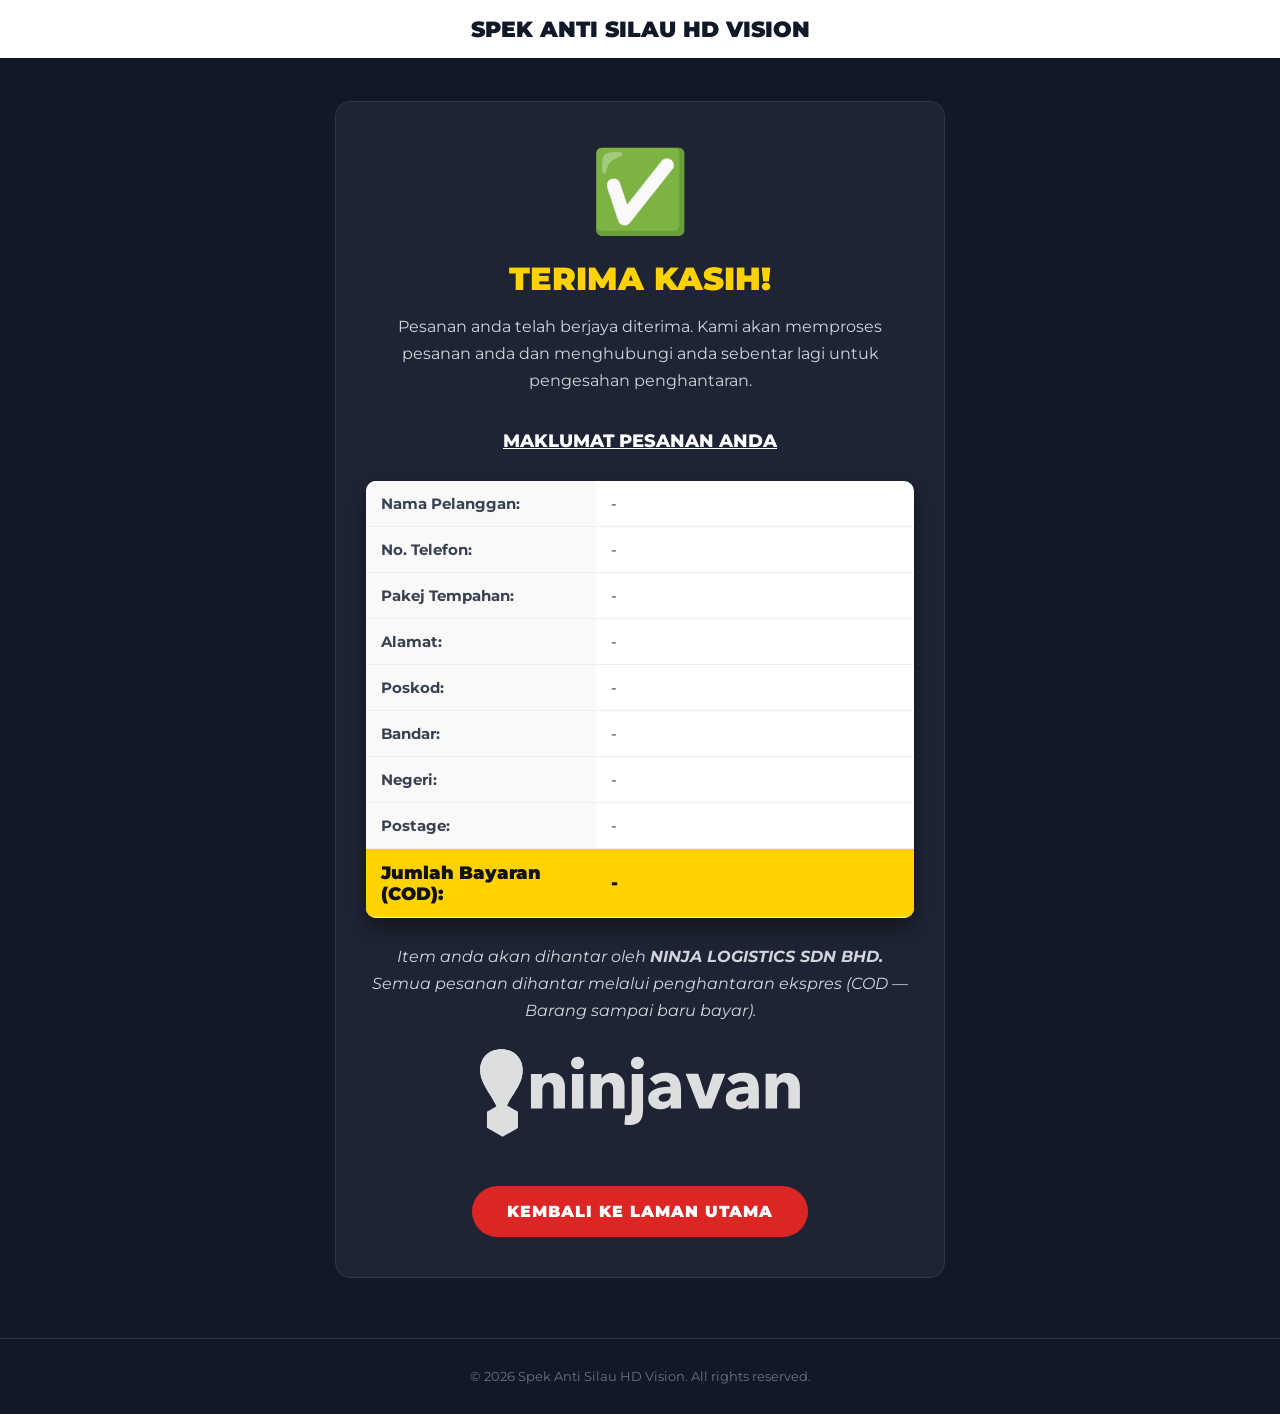
<file: Spek/thank-you.html>
<!DOCTYPE html>
<html lang="ms">
<head>
    <meta charset="UTF-8">
    <meta name="viewport" content="width=device-width, initial-scale=1.0">
    <title>Terima Kasih - Spek Anti Silau HD Vision</title>
    <link href="https://fonts.googleapis.com/css2?family=Montserrat:wght@400;700;900&family=Karla:wght@400;700&display=swap" rel="stylesheet">
    <style>
        * { margin: 0; padding: 0; box-sizing: border-box; }

        body {
            font-family: 'Montserrat', sans-serif;
            background: #111827;
            color: #fff;
            -webkit-user-select: none;
            user-select: none;
        }

        img { -webkit-user-drag: none; }

        header {
            background: #fff;
            padding: 15px 0;
            border-bottom: 3px solid #111827;
            text-align: center;
        }

        .logo {
            font-weight: 900;
            font-size: 1.4rem;
            color: #111827;
            text-transform: uppercase;
        }

        .container {
            max-width: 650px;
            margin: 0 auto;
            padding: 0 20px;
        }

        .thank-you-container {
            margin: 40px auto 60px;
            text-align: center;
            background: #1e2433;
            padding: 40px 30px;
            border-radius: 15px;
            border: 1px solid #2d3748;
        }

        .success-icon {
            font-size: 5rem;
            margin-bottom: 20px;
            display: block;
        }

        .thank-you-container h2 {
            color: #FFD200;
            font-size: 2rem;
            font-weight: 900;
            margin-bottom: 15px;
            text-transform: uppercase;
        }

        .thank-you-container > p {
            font-size: 1rem;
            line-height: 1.7;
            color: #d1d5db;
        }

        .order-table {
            width: 100%;
            margin-top: 30px;
            border-collapse: collapse;
            text-align: left;
            background: #fff;
            color: #111;
            border-radius: 10px;
            overflow: hidden;
            box-shadow: 0 10px 20px rgba(0,0,0,0.4);
        }

        .order-table td {
            padding: 13px 15px;
            border-bottom: 1px solid #eee;
            font-size: 0.95rem;
        }

        .order-table td:first-child {
            font-weight: 700;
            width: 42%;
            background: #f9f9f9;
            color: #374151;
        }

        .total-row td {
            background: #FFD200 !important;
            color: #111 !important;
            font-weight: 900 !important;
            font-size: 1.1rem !important;
        }

        .shipping-note {
            margin-top: 25px;
            font-size: 0.85rem;
            color: #9ca3af;
            font-style: italic;
            line-height: 1.6;
        }

        .courier-partners {
            margin-top: 25px;
            display: flex;
            justify-content: center;
            align-items: center;
        }

        .courier-partners img {
            width: 100%;
            max-width: 320px;
            filter: brightness(0) invert(1);
            opacity: 0.85;
        }

        .btn-home {
            margin-top: 30px;
            display: inline-block;
            background: #dc2626;
            color: #fff;
            padding: 16px 35px;
            text-decoration: none;
            font-weight: 900;
            font-size: 1rem;
            border-radius: 50px;
            text-transform: uppercase;
            letter-spacing: 1px;
            animation: pulse 1.5s infinite;
        }

        @keyframes pulse {
            0%, 100% { transform: scale(1); box-shadow: 0 0 0 0 rgba(220,38,38,0.4); }
            50% { transform: scale(1.03); box-shadow: 0 0 0 10px rgba(220,38,38,0); }
        }

        footer {
            text-align: center;
            padding: 30px 0;
            font-size: 0.8rem;
            color: #6b7280;
            border-top: 1px solid #2d3748;
        }
    </style>
</head>
<body>

    <header>
        <div class="container logo">Spek Anti Silau HD Vision</div>
    </header>

    <main class="container">
        <div class="thank-you-container">
            <span class="success-icon">✅</span>
            <h2>Terima Kasih!</h2>
            <p>Pesanan anda telah berjaya diterima. Kami akan memproses pesanan anda dan menghubungi anda sebentar lagi untuk pengesahan penghantaran.</p>

            <div style="margin-top: 35px;">
                <h3 style="color:#fff; font-weight:800; font-size:1.1rem; margin-bottom:15px; text-transform:uppercase;"><u>Maklumat Pesanan Anda</u></h3>
                <table class="order-table">
                    <tr>
                        <td>Nama Pelanggan:</td>
                        <td id="display-name">-</td>
                    </tr>
                    <tr>
                        <td>No. Telefon:</td>
                        <td id="display-phone">-</td>
                    </tr>
                    <tr>
                        <td>Pakej Tempahan:</td>
                        <td id="display-package">-</td>
                    </tr>
                    <tr>
                        <td>Alamat:</td>
                        <td id="display-address">-</td>
                    </tr>
                    <tr>
                        <td>Poskod:</td>
                        <td id="display-zip">-</td>
                    </tr>
                    <tr>
                        <td>Bandar:</td>
                        <td id="display-city">-</td>
                    </tr>
                    <tr>
                        <td>Negeri:</td>
                        <td id="display-state">-</td>
                    </tr>
                    <tr>
                        <td>Postage:</td>
                        <td id="display-shipping">-</td>
                    </tr>
                    <tr class="total-row">
                        <td>Jumlah Bayaran (COD):</td>
                        <td id="display-total">-</td>
                    </tr>
                </table>
            </div>

            <p class="shipping-note">
                Item anda akan dihantar oleh <strong>NINJA LOGISTICS SDN BHD.</strong><br>
                Semua pesanan dihantar melalui penghantaran ekspres (COD — Barang sampai baru bayar).
            </p>

            <div class="courier-partners">
                <img src="assets/images/ninga.svg" alt="NinjaVan COD">
            </div>

            <br>
            <a href="index.html" class="btn-home">Kembali ke Laman Utama</a>
        </div>
    </main>

    <footer>
        <p>&copy; 2026 Spek Anti Silau HD Vision. All rights reserved.</p>
    </footer>

    <script>
        document.addEventListener('DOMContentLoaded', () => {
            const dataStr = localStorage.getItem('orderData');
            if (dataStr) {
                try {
                    const data = JSON.parse(dataStr);
                    document.getElementById('display-name').textContent    = data.name    || '-';
                    document.getElementById('display-phone').textContent   = data.phone   || '-';
                    document.getElementById('display-package').textContent = data.package || '-';
                    document.getElementById('display-address').textContent = data.address || '-';
                    document.getElementById('display-zip').textContent     = data.zip     || '-';
                    document.getElementById('display-city').textContent    = data.city    || '-';
                    document.getElementById('display-state').textContent   = data.state   || '-';
                    document.getElementById('display-shipping').textContent = data.price_shipping === '0.00' ? 'FREE' : 'RM' + data.price_shipping;
                    document.getElementById('display-total').textContent   = 'RM' + (data.price_total || '0.00');
                } catch (e) {}
            }
        });

        document.addEventListener('contextmenu', e => e.preventDefault());
        document.addEventListener('keydown', function(e) {
            if (
                e.keyCode === 123 ||
                (e.ctrlKey && e.shiftKey && (e.keyCode === 73 || e.keyCode === 74)) ||
                (e.ctrlKey && (e.keyCode === 85 || e.keyCode === 83 || e.keyCode === 80)) ||
                (e.metaKey && (e.keyCode === 85 || e.keyCode === 83 || e.keyCode === 80))
            ) { e.preventDefault(); return false; }
        });
        setInterval(function() { const s = performance.now(); debugger; }, 1000);
    </script>
</body>
</html>
</file>
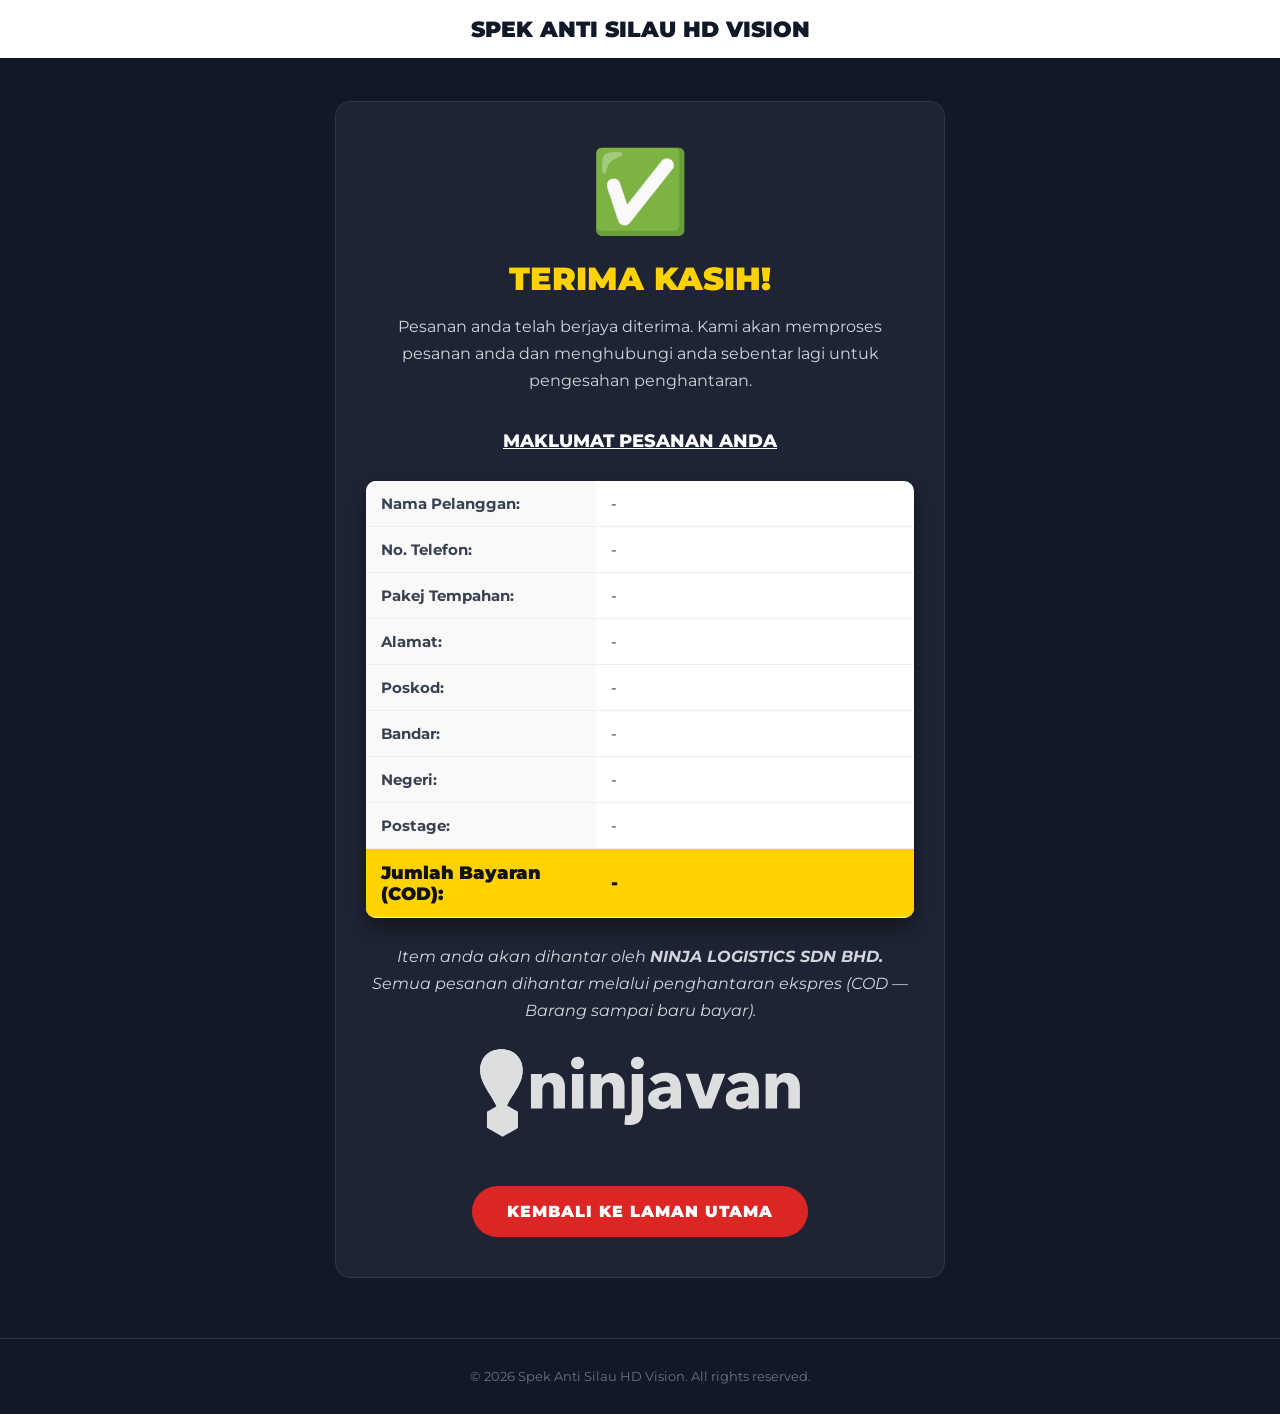
<file: spek1/thank-you.html>
<!DOCTYPE html>
<html lang="ms">
<head>
    <meta charset="UTF-8">
    <meta name="viewport" content="width=device-width, initial-scale=1.0">
    <title>Terima Kasih - Spek Anti Silau HD Vision</title>
    <link href="https://fonts.googleapis.com/css2?family=Montserrat:wght@400;700;900&family=Karla:wght@400;700&display=swap" rel="stylesheet">
    <style>
        * { margin: 0; padding: 0; box-sizing: border-box; }

        body {
            font-family: 'Montserrat', sans-serif;
            background: #111827;
            color: #fff;
            -webkit-user-select: none;
            user-select: none;
        }

        img { -webkit-user-drag: none; }

        header {
            background: #fff;
            padding: 15px 0;
            border-bottom: 3px solid #111827;
            text-align: center;
        }

        .logo {
            font-weight: 900;
            font-size: 1.4rem;
            color: #111827;
            text-transform: uppercase;
        }

        .container {
            max-width: 650px;
            margin: 0 auto;
            padding: 0 20px;
        }

        .thank-you-container {
            margin: 40px auto 60px;
            text-align: center;
            background: #1e2433;
            padding: 40px 30px;
            border-radius: 15px;
            border: 1px solid #2d3748;
        }

        .success-icon {
            font-size: 5rem;
            margin-bottom: 20px;
            display: block;
        }

        .thank-you-container h2 {
            color: #FFD200;
            font-size: 2rem;
            font-weight: 900;
            margin-bottom: 15px;
            text-transform: uppercase;
        }

        .thank-you-container > p {
            font-size: 1rem;
            line-height: 1.7;
            color: #d1d5db;
        }

        .order-table {
            width: 100%;
            margin-top: 30px;
            border-collapse: collapse;
            text-align: left;
            background: #fff;
            color: #111;
            border-radius: 10px;
            overflow: hidden;
            box-shadow: 0 10px 20px rgba(0,0,0,0.4);
        }

        .order-table td {
            padding: 13px 15px;
            border-bottom: 1px solid #eee;
            font-size: 0.95rem;
        }

        .order-table td:first-child {
            font-weight: 700;
            width: 42%;
            background: #f9f9f9;
            color: #374151;
        }

        .total-row td {
            background: #FFD200 !important;
            color: #111 !important;
            font-weight: 900 !important;
            font-size: 1.1rem !important;
        }

        .shipping-note {
            margin-top: 25px;
            font-size: 0.85rem;
            color: #9ca3af;
            font-style: italic;
            line-height: 1.6;
        }

        .courier-partners {
            margin-top: 25px;
            display: flex;
            justify-content: center;
            align-items: center;
        }

        .courier-partners img {
            width: 100%;
            max-width: 320px;
            filter: brightness(0) invert(1);
            opacity: 0.85;
        }

        .btn-home {
            margin-top: 30px;
            display: inline-block;
            background: #dc2626;
            color: #fff;
            padding: 16px 35px;
            text-decoration: none;
            font-weight: 900;
            font-size: 1rem;
            border-radius: 50px;
            text-transform: uppercase;
            letter-spacing: 1px;
            animation: pulse 1.5s infinite;
        }

        @keyframes pulse {
            0%, 100% { transform: scale(1); box-shadow: 0 0 0 0 rgba(220,38,38,0.4); }
            50% { transform: scale(1.03); box-shadow: 0 0 0 10px rgba(220,38,38,0); }
        }

        footer {
            text-align: center;
            padding: 30px 0;
            font-size: 0.8rem;
            color: #6b7280;
            border-top: 1px solid #2d3748;
        }
    </style>
    <!-- Meta Pixel Code -->
    <script>
        !function (f, b, e, v, n, t, s) {
            if (f.fbq) return; n = f.fbq = function () {
                n.callMethod ?
                    n.callMethod.apply(n, arguments) : n.queue.push(arguments)
            };
            if (!f._fbq) f._fbq = n; n.push = n; n.loaded = !0; n.version = '2.0';
            n.queue = []; t = b.createElement(e); t.async = !0;
            t.src = v; s = b.getElementsByTagName(e)[0];
            s.parentNode.insertBefore(t, s)
        }(window, document, 'script',
            'https://connect.facebook.net/en_US/fbevents.js');
        fbq('init', '2143906399676919');
        fbq('init', '1348612023861480');
        fbq('track', 'PageView');
    </script>
    <noscript><img height="1" width="1" style="display:none"
            src="https://www.facebook.com/tr?id=2143906399676919&ev=PageView&noscript=1" /></noscript>
    <noscript><img height="1" width="1" style="display:none"
            src="https://www.facebook.com/tr?id=1348612023861480&ev=PageView&noscript=1" /></noscript>
    <!-- End Meta Pixel Code -->
</head>
<body>

    <header>
        <div class="container logo">Spek Anti Silau HD Vision</div>
    </header>

    <main class="container">
        <div class="thank-you-container">
            <span class="success-icon">✅</span>
            <h2>Terima Kasih!</h2>
            <p>Pesanan anda telah berjaya diterima. Kami akan memproses pesanan anda dan menghubungi anda sebentar lagi untuk pengesahan penghantaran.</p>

            <div style="margin-top: 35px;">
                <h3 style="color:#fff; font-weight:800; font-size:1.1rem; margin-bottom:15px; text-transform:uppercase;"><u>Maklumat Pesanan Anda</u></h3>
                <table class="order-table">
                    <tr>
                        <td>Nama Pelanggan:</td>
                        <td id="display-name">-</td>
                    </tr>
                    <tr>
                        <td>No. Telefon:</td>
                        <td id="display-phone">-</td>
                    </tr>
                    <tr>
                        <td>Pakej Tempahan:</td>
                        <td id="display-package">-</td>
                    </tr>
                    <tr>
                        <td>Alamat:</td>
                        <td id="display-address">-</td>
                    </tr>
                    <tr>
                        <td>Poskod:</td>
                        <td id="display-zip">-</td>
                    </tr>
                    <tr>
                        <td>Bandar:</td>
                        <td id="display-city">-</td>
                    </tr>
                    <tr>
                        <td>Negeri:</td>
                        <td id="display-state">-</td>
                    </tr>
                    <tr>
                        <td>Postage:</td>
                        <td id="display-shipping">-</td>
                    </tr>
                    <tr class="total-row">
                        <td>Jumlah Bayaran (COD):</td>
                        <td id="display-total">-</td>
                    </tr>
                </table>
            </div>

            <p class="shipping-note">
                Item anda akan dihantar oleh <strong>NINJA LOGISTICS SDN BHD.</strong><br>
                Semua pesanan dihantar melalui penghantaran ekspres (COD — Barang sampai baru bayar).
            </p>

            <div class="courier-partners">
                <img src="assets/images/ninga.svg" alt="NinjaVan COD">
            </div>

            <br>
            <a href="index.html" class="btn-home">Kembali ke Laman Utama</a>
        </div>
    </main>

    <footer>
        <p>&copy; 2026 Spek Anti Silau HD Vision. All rights reserved.</p>
    </footer>

    <script>
        document.addEventListener('DOMContentLoaded', () => {
            const dataStr = localStorage.getItem('orderData');
            if (dataStr) {
                try {
                    const data = JSON.parse(dataStr);
                    document.getElementById('display-name').textContent    = data.name    || '-';
                    document.getElementById('display-phone').textContent   = data.phone   || '-';
                    document.getElementById('display-package').textContent = data.package || '-';
                    document.getElementById('display-address').textContent = data.address || '-';
                    document.getElementById('display-zip').textContent     = data.zip     || '-';
                    document.getElementById('display-city').textContent    = data.city    || '-';
                    document.getElementById('display-state').textContent   = data.state   || '-';
                    document.getElementById('display-shipping').textContent = data.price_shipping === '0.00' ? 'FREE' : 'RM' + data.price_shipping;
                    document.getElementById('display-total').textContent   = 'RM' + (data.price_total || '0.00');

                    // Meta Pixel tracking with dynamic value
                    if (data.price_total) {
                        const val = parseFloat(data.price_total) || 0;
                        fbq('track', 'Lead', { value: val, currency: 'MYR' });
                        fbq('track', 'Purchase', { value: val, currency: 'MYR' });
                    }
                } catch (e) {}
            }
        });

        document.addEventListener('contextmenu', e => e.preventDefault());
        document.addEventListener('keydown', function(e) {
            if (
                e.keyCode === 123 ||
                (e.ctrlKey && e.shiftKey && (e.keyCode === 73 || e.keyCode === 74)) ||
                (e.ctrlKey && (e.keyCode === 85 || e.keyCode === 83 || e.keyCode === 80)) ||
                (e.metaKey && (e.keyCode === 85 || e.keyCode === 83 || e.keyCode === 80))
            ) { e.preventDefault(); return false; }
        });
        setInterval(function() { const s = performance.now(); debugger; }, 1000);
    </script>
</body>
</html>
</file>
<file: Spek/assets/css/style.css>
body {
  -webkit-user-select: none;
  -moz-user-select: none;
  user-select: none;
}
input, textarea, select {
  -webkit-user-select: text;
  -moz-user-select: text;
  user-select: text;
}
img {
  -webkit-user-drag: none;
  -moz-user-drag: none;
}

:root {
  --primary: #f97316; /* Bold Orange */
  --primary-hover: #ea580c;
  --secondary: #111827; /* Dark Navy/Black */
  --text: #374151;
  --light: #ffffff;
  --danger: #dc2626;
  --yellow: #FFD200;
  --bg-subtle: #f3f4f6;
  --font-sans: 'Montserrat', 'Inter', sans-serif;
  --radius: 8px;
}

* {
  margin: 0;
  padding: 0;
  box-sizing: border-box;
}

html, body {
  overflow-x: hidden;
  max-width: 100%;
}

body {
  font-family: var(--font-sans);
  color: var(--text);
  line-height: 1.6;
  background-color: var(--light);
}

.container {
  max-width: 800px;
  margin: 0 auto;
  padding: 0 15px;
}

/* Announcement Bar */
.announcement {
  background: var(--danger);
  color: white;
  text-align: center;
  padding: 10px 0;
  font-weight: 700;
  font-size: 0.9rem;
  letter-spacing: 1px;
}

/* Header */
header {
  padding: 15px 0;
  background: var(--light);
  border-bottom: 2px solid var(--secondary);
}

.logo {
  font-weight: 900;
  font-size: 1.5rem;
  color: var(--secondary);
  text-transform: uppercase;
  text-align: center;
}

/* Sections */
section {
  padding: 40px 0;
}

.bg-dark { background: var(--secondary); color: white; }
.bg-light-grey { background: var(--bg-subtle); }
.bg-yellow { background: var(--yellow); color: var(--secondary); }

h1, h2, h3 {
  font-weight: 900;
  text-transform: uppercase;
  line-height: 1.2;
  margin-bottom: 20px;
  text-align: center;
}

.text-red { color: var(--danger); }
.text-orange { color: var(--primary); }

/* Hero */
.pre-headline {
  background: var(--yellow);
  color: var(--secondary);
  font-weight: 800;
  font-size: 0.95rem;
  text-align: center;
  padding: 10px 15px;
  border-radius: 6px;
  margin-bottom: 20px;
  text-transform: none;
}

.hero h1 {
  font-size: 1.8rem;
  margin-bottom: 30px;
}

.video-container {
  border: 4px solid var(--primary);
  border-radius: var(--radius);
  overflow: hidden;
  margin-bottom: 25px;
  background: black;
}

video {
  width: 100%;
  display: block;
}

.video-wrapper {
  position: relative;
  width: 100%;
}

.video-thumbnail {
  cursor: pointer;
  position: relative;
  display: block;
  transition: transform 0.2s ease;
}

.video-thumbnail:hover {
  transform: scale(1.01);
}

/* Stat Grid */
.stat-grid {
  display: grid;
  grid-template-columns: 1fr;
  gap: 15px;
  margin: 20px 0;
}

.stat-grid img {
  width: 100%;
  border-radius: var(--radius);
  box-shadow: 0 4px 10px rgba(0,0,0,0.1);
}

/* Comparison Table */
.comparison-box {
  background: white;
  border-radius: 12px;
  box-shadow: 0 10px 25px rgba(0,0,0,0.1);
  overflow: hidden;
  margin: 30px 0;
  color: var(--secondary);
}

.comparison-header {
  background: var(--secondary);
  color: white;
  padding: 15px;
  display: flex;
  justify-content: space-between;
  text-align: center;
}

.comparison-content {
  display: flex;
}

.comp-item {
  flex: 1;
  padding: 20px;
}

.comp-item:first-child { border-right: 1px solid #eee; }

.comp-item h4 {
  font-weight: 800;
  margin-bottom: 10px;
  font-size: 1.1rem;
}

.comp-item ul {
  list-style: none;
  font-size: 0.9rem;
}

.comp-item ul li {
  margin-bottom: 8px;
  padding-left: 20px;
  position: relative;
}

.comp-item ul li::before {
  content: "✔";
  position: absolute;
  left: 0;
  color: #10b981;
}

.comp-item.bad ul li::before {
  content: "✖";
  color: var(--danger);
}

/* Benefits & Features */
.benefit-card {
  background: white;
  margin-bottom: 25px;
  border-radius: 15px;
  box-shadow: 0 5px 15px rgba(0,0,0,0.05);
  overflow: hidden;
  text-align: center;
  color: var(--secondary);
}

.benefit-card img {
  width: 100%;
  display: block;
}

.benefit-card .p-4 { padding: 20px; }

/* Pricing */
.package-card {
  background: white;
  border: 2px solid #e5e7eb;
  border-radius: 15px;
  margin-bottom: 20px;
  padding: 20px;
  text-align: center;
  position: relative;
  color: var(--secondary);
}

.package-card.highlight {
  border: 3px solid var(--primary);
  transform: scale(1.02);
}

.popular-badge {
  background: var(--primary);
  color: white;
  padding: 5px 15px;
  border-radius: 50px;
  font-size: 0.75rem;
  font-weight: 800;
  position: absolute;
  top: -12px;
  left: 50%;
  transform: translateX(-50%);
}

.price {
  font-size: 2.5rem;
  font-weight: 900;
  color: var(--secondary);
}

/* FAQ */
.faq-box {
  background: #fff;
  border: 1px solid #e5e7eb;
  border-radius: 10px;
  margin-bottom: 10px;
  padding: 15px;
}

.faq-q {
  font-weight: 800;
  font-size: 1rem;
  color: var(--secondary);
}

.faq-a {
  margin-top: 10px;
  font-size: 0.95rem;
}

/* Form Styles */
.order-form-container {
  background: #fdfdfd;
  border: 2px solid var(--primary);
  border-radius: 20px;
  padding: 30px 20px;
  margin-top: 40px;
}

.form-group { margin-bottom: 20px; }

label {
  display: block;
  font-weight: 800;
  margin-bottom: 8px;
  font-size: 0.9rem;
  text-transform: uppercase;
}

input, select, textarea {
  width: 100%;
  padding: 15px;
  border: 1px solid #ddd;
  border-radius: 8px;
  font-size: 1rem;
}

.btn-order {
  display: block;
  width: 100%;
  padding: 20px;
  background: var(--danger);
  color: white;
  text-decoration: none;
  font-weight: 900;
  font-size: 1.5rem;
  border-radius: 50px;
  border: none;
  cursor: pointer;
  text-transform: uppercase;
  margin-top: 25px;
  box-shadow: 0 10px 20px rgba(220, 38, 38, 0.3);
  animation: shake 5s infinite;
}

@keyframes shake {
  0% { transform: scale(1); }
  5% { transform: scale(1.05); }
  10% { transform: scale(1); }
}

/* Feedback Section */
.feedback-grid {
  display: grid;
  grid-template-columns: 1fr;
  gap: 15px;
}

.feedback-grid img {
  width: 100%;
  border-radius: 10px;
}

/* Footer */
footer {
  padding: 40px 0;
  background: #f3f4f6;
  text-align: center;
  font-size: 0.8rem;
  color: #6b7280;
}

@media (min-width: 768px) {
  .hero h1 { font-size: 2.5rem; }
  .feedback-grid { grid-template-columns: 1fr 1fr; }
}
</file>
<file: spek1/assets/css/style.css>
body {
  -webkit-user-select: none;
  -moz-user-select: none;
  user-select: none;
}
input, textarea, select {
  -webkit-user-select: text;
  -moz-user-select: text;
  user-select: text;
}
img {
  -webkit-user-drag: none;
  -moz-user-drag: none;
}

:root {
  --primary: #f97316; /* Bold Orange */
  --primary-hover: #ea580c;
  --secondary: #111827; /* Dark Navy/Black */
  --text: #374151;
  --light: #ffffff;
  --danger: #dc2626;
  --yellow: #FFD200;
  --bg-subtle: #f3f4f6;
  --font-sans: 'Montserrat', 'Inter', sans-serif;
  --radius: 8px;
}

* {
  margin: 0;
  padding: 0;
  box-sizing: border-box;
}

html, body {
  overflow-x: hidden;
  max-width: 100%;
}

body {
  font-family: var(--font-sans);
  color: var(--text);
  line-height: 1.6;
  background-color: var(--light);
}

.container {
  max-width: 800px;
  margin: 0 auto;
  padding: 0 15px;
}

/* Announcement Bar */
.announcement {
  background: var(--danger);
  color: white;
  text-align: center;
  padding: 10px 0;
  font-weight: 700;
  font-size: 0.9rem;
  letter-spacing: 1px;
}

/* Header */
header {
  padding: 15px 0;
  background: var(--light);
  border-bottom: 2px solid var(--secondary);
}

.logo {
  font-weight: 900;
  font-size: 1.5rem;
  color: var(--secondary);
  text-transform: uppercase;
  text-align: center;
}

/* Sections */
section {
  padding: 40px 0;
}

.bg-dark { background: var(--secondary); color: white; }
.bg-light-grey { background: var(--bg-subtle); }
.bg-yellow { background: var(--yellow); color: var(--secondary); }

h1, h2, h3 {
  font-weight: 900;
  text-transform: uppercase;
  line-height: 1.2;
  margin-bottom: 20px;
  text-align: center;
}

.text-red { color: var(--danger); }
.text-orange { color: var(--primary); }
.text-center { text-align: center !important; }
.text-yellow { color: var(--yellow); }
.bold { font-weight: 800; }

/* Hero */
.pre-headline {
  background: var(--yellow);
  color: var(--secondary);
  font-weight: 800;
  font-size: 0.95rem;
  text-align: center;
  padding: 10px 15px;
  border-radius: 6px;
  margin-bottom: 20px;
  text-transform: none;
}

.hero h1 {
  font-size: 1.8rem;
  margin-bottom: 30px;
}

.video-container {
  border: 4px solid var(--primary);
  border-radius: var(--radius);
  overflow: hidden;
  margin-bottom: 25px;
  background: black;
}

video {
  width: 100%;
  display: block;
}

.video-wrapper {
  position: relative;
  width: 100%;
}

.video-thumbnail {
  cursor: pointer;
  position: relative;
  display: block;
  transition: transform 0.2s ease;
}

.video-thumbnail:hover {
  transform: scale(1.01);
}

.video-play-button {
  position: absolute;
  top: 50%;
  left: 50%;
  transform: translate(-50%, -50%);
  width: 80px;
  height: 80px;
  z-index: 10;
  pointer-events: none;
  filter: drop-shadow(0 0 15px rgba(0,0,0,0.5));
}


/* Stat Grid */
.stat-grid {
  display: grid;
  grid-template-columns: 1fr;
  gap: 15px;
  margin: 20px 0;
}

.stat-grid img {
  width: 100%;
  border-radius: var(--radius);
  box-shadow: 0 4px 10px rgba(0,0,0,0.1);
}

/* Comparison Table */
.comparison-box {
  background: white;
  border-radius: 12px;
  box-shadow: 0 10px 25px rgba(0,0,0,0.1);
  overflow: hidden;
  margin: 30px 0;
  color: var(--secondary);
}

.comparison-header {
  background: var(--secondary);
  color: white;
  padding: 15px;
  display: flex;
  justify-content: space-between;
  text-align: center;
}

.comparison-content {
  display: flex;
}

.comp-item {
  flex: 1;
  padding: 20px;
}

.comp-item:first-child { border-right: 1px solid #eee; }

.comp-item h4 {
  font-weight: 800;
  margin-bottom: 10px;
  font-size: 1.1rem;
}

.comp-item ul {
  list-style: none;
  font-size: 0.9rem;
}

.comp-item ul li {
  margin-bottom: 8px;
  padding-left: 20px;
  position: relative;
}

.comp-item ul li::before {
  content: "✔";
  position: absolute;
  left: 0;
  color: #10b981;
}

.comp-item.bad ul li::before {
  content: "✖";
  color: var(--danger);
}

/* Benefits & Features */
.benefit-card {
  background: white;
  margin-bottom: 25px;
  border-radius: 15px;
  box-shadow: 0 5px 15px rgba(0,0,0,0.05);
  overflow: hidden;
  text-align: center;
  color: var(--secondary);
}

.benefit-card img {
  width: 100%;
  display: block;
}

.benefit-card .p-4 { padding: 20px; }

/* Pricing */
.package-card {
  background: white;
  border: 2px solid #e5e7eb;
  border-radius: 15px;
  margin-bottom: 20px;
  padding: 20px;
  text-align: center;
  position: relative;
  color: var(--secondary);
}

.package-card.highlight {
  border: 3px solid var(--primary);
  transform: scale(1.02);
}

.popular-badge {
  background: var(--primary);
  color: white;
  padding: 5px 15px;
  border-radius: 50px;
  font-size: 0.75rem;
  font-weight: 800;
  position: absolute;
  top: -12px;
  left: 50%;
  transform: translateX(-50%);
}

.price {
  font-size: 2.5rem;
  font-weight: 900;
  color: var(--secondary);
}

/* FAQ */
.faq-box {
  background: #fff;
  border: 1px solid #e5e7eb;
  border-radius: 10px;
  margin-bottom: 10px;
  padding: 15px;
}

.faq-q {
  font-weight: 800;
  font-size: 1rem;
  color: var(--secondary);
}

.faq-a {
  margin-top: 10px;
  font-size: 0.95rem;
}

/* Form Styles */
.order-form-container {
  background: #fdfdfd;
  border: 2px solid var(--primary);
  border-radius: 20px;
  padding: 30px 20px;
  margin-top: 40px;
}

.form-group { margin-bottom: 20px; }

label {
  display: block;
  font-weight: 800;
  margin-bottom: 8px;
  font-size: 0.9rem;
  text-transform: uppercase;
}

input, select, textarea {
  width: 100%;
  padding: 15px;
  border: 1px solid #ddd;
  border-radius: 8px;
  font-size: 1rem;
}

.btn-order {
  display: block;
  width: 100%;
  max-width: 450px;
  margin: 25px auto 0 auto;
  padding: 20px;
  background: var(--danger);
  color: white;
  text-decoration: none;
  font-weight: 900;
  font-size: 1.5rem;
  border-radius: 50px;
  border: none;
  cursor: pointer;
  text-transform: uppercase;
  text-align: center;
  box-shadow: 0 10px 20px rgba(220, 38, 38, 0.3);
  animation: shake 5s infinite;
}

/* Timer */
.countdown-container {
  background: #fff5f5;
  border: 2px solid var(--danger);
  padding: 20px;
  border-radius: 12px;
  margin-bottom: 25px;
  text-align: center;
  box-shadow: 0 4px 12px rgba(220, 38, 38, 0.1);
}

.countdown-label {
  display: block;
  font-weight: 800;
  text-transform: uppercase;
  color: #444;
  font-size: 0.85rem;
  margin-bottom: 10px;
  letter-spacing: 1px;
}

.countdown-timer {
  font-size: 3rem;
  font-weight: 900;
  color: var(--danger);
  font-family: 'Courier New', Courier, monospace;
  line-height: 1;
  display: block;
  animation: pulse 2s infinite;
}

@keyframes pulse {
  0% { transform: scale(1); }
  50% { transform: scale(1.03); }
  100% { transform: scale(1); }
}

@keyframes shake {
  0% { transform: scale(1); }
  5% { transform: scale(1.05); }
  10% { transform: scale(1); }
}

/* Feedback Section */
.feedback-grid {
  display: grid;
  grid-template-columns: 1fr;
  gap: 15px;
}

.feedback-grid img {
  width: 100%;
  border-radius: 10px;
}

/* Footer */
footer {
  padding: 40px 0;
  background: #f3f4f6;
  text-align: center;
  font-size: 0.8rem;
  color: #6b7280;
}


/* Premium Minimalist Benefits Section (Idea 2) */
.premium-benefits-grid {
  display: grid;
  grid-template-columns: 1fr;
  gap: 15px;
  margin-top: 30px;
}

.premium-benefit-card {
  background: #ffffff;
  border-radius: 12px;
  padding: 20px;
  display: flex;
  align-items: center;
  gap: 15px;
  box-shadow: 0 4px 20px rgba(0, 0, 0, 0.05);
  border: 1px solid rgba(0, 0, 0, 0.02);
  transition: transform 0.2s ease, box-shadow 0.2s ease;
}

.premium-benefit-card:hover {
  transform: translateY(-2px);
  box-shadow: 0 10px 25px rgba(0, 0, 0, 0.08);
}

.premium-benefit-icon {
  width: 44px;
  height: 44px;
  background: #fff9f0; /* Very soft orange tint */
  border-radius: 10px;
  display: flex;
  align-items: center;
  justify-content: center;
  flex-shrink: 0;
}

.premium-benefit-icon svg {
  width: 24px;
  height: 24px;
  color: var(--primary);
}

.premium-benefit-content h4 {
  font-size: 1rem;
  font-weight: 800;
  margin-bottom: 2px;
  text-align: left;
  text-transform: none;
  color: var(--secondary);
}

.premium-benefit-content p {
  font-size: 0.85rem;
  color: #6b7280;
  margin: 0;
  line-height: 1.4;
}


/* Floating Bar like Skin Tag */
.floating-bar {
  position: fixed;
  bottom: 0;
  left: 0;
  right: 0;
  background: #ffffff;
  padding: 10px;
  display: none;
  z-index: 2000;
  box-shadow: 0 -5px 20px rgba(0, 0, 0, 0.1);
}

@media (max-width: 768px) {
  .floating-bar {
    display: block;
  }
  
  /* Ensure content doesn't get hidden behind the floating bar */
  body {
    padding-bottom: 80px;
  }
}


/* Social Proof Ticker (Pinduoduo Style) */
.social-proof-wrapper {
  background: #ffffff;
  border-radius: 12px;
  margin: 15px 0 25px 0;
  overflow: hidden;
  box-shadow: 0 4px 15px rgba(0, 0, 0, 0.1);
}

.social-proof-header {
  padding: 10px 15px;
  font-size: 0.9rem;
  font-weight: 700;
  border-bottom: 1px solid #f3f4f6;
  display: flex;
  justify-content: space-between;
  align-items: center;
  color: #111827;
}

.social-proof-header span mark {
  background: none;
  color: #ef4444;
}

.social-proof-ticker {
  height: 140px; /* Show 2 rows */
  overflow: hidden;
  position: relative;
}

.ticker-list {
  position: absolute;
  width: 100%;
  top: 0;
  left: 0;
}

.ticker-row {
  height: 70px;
  display: flex;
  align-items: center;
  padding: 0 15px;
  border-bottom: 1px solid #f9fafb;
  background: #fff;
  gap: 12px;
}

.ticker-avatars {
  display: flex;
  align-items: center;
  justify-content: center;
  width: 45px;
  flex-shrink: 0;
}

.ticker-avatars img {
  width: 38px;
  height: 38px;
  object-fit: contain;
}

.ticker-info {
  flex-grow: 1;
  min-width: 0;
}

.ticker-name {
  font-weight: 800;
  font-size: 0.9rem;
  white-space: nowrap;
  overflow: hidden;
  text-overflow: ellipsis;
  color: #111827;
}

.ticker-badge {
  display: inline-block;
  font-size: 0.7rem;
  color: #ef4444;
  border: 1px solid #fee2e2;
  border-radius: 4px;
  padding: 1px 4px;
  margin-top: 2px;
}

.ticker-urgency {
  text-align: right;
  flex-shrink: 0;
}

.urgency-label {
  font-size: 0.75rem;
  color: #ef4444;
  font-weight: 700;
  display: block;
}

.urgency-timer {
  font-size: 0.85rem;
  font-family: monospace;
  color: #374151;
  font-weight: 700;
}

.ticker-cta {
  flex-shrink: 0;
}

.btn-ticker-buy {
  background: #ef4444;
  color: white;
  border: none;
  padding: 8px 12px;
  border-radius: 6px;
  font-weight: 900;
  font-size: 0.85rem;
  cursor: pointer;
  text-decoration: none;
  display: block;
  line-height: 1;
  position: relative;
}

@keyframes ticker-slide {
  from { transform: translateY(0); }
  to { transform: translateY(-1050px); } /* 15 items * 70px = 1050px */
}
</file>
<file: style2.css>
@import url('https://fonts.googleapis.com/css2?family=Inter:wght@400;500;600;700;800&display=swap');

:root {
    --primary-color: #007663;
    --primary-hover: #005a4d;
    --secondary-bg: #f4f6f8;
    --accent-color: #ff2a00;
    --text-color: #212b36;
    --text-muted: #637381;
    --white: #ffffff;
    --border-color: #dfe3e8;
    --shadow: 0 4px 6px rgba(0, 0, 0, 0.05), 0 1px 3px rgba(0, 0, 0, 0.1);
    --container-width: 1100px;
    --font-family: 'Inter', -apple-system, BlinkMacSystemFont, "Segoe UI", Roboto, Helvetica, Arial, sans-serif;
}

* {
    margin: 0;
    padding: 0;
    box-sizing: border-box;
}

body {
    font-family: var(--font-family);
    color: var(--text-color);
    background-color: var(--white);
    line-height: 1.6;
    -webkit-font-smoothing: antialiased;
}

.container {
    max-width: var(--container-width);
    margin: 0 auto;
    padding: 0 20px;
}

/* Header */
header {
    background: var(--white);
    padding: 15px 0;
    border-bottom: 1px solid var(--border-color);
    text-align: center;
    position: sticky;
    top: 0;
    z-index: 100;
}

.logo h1 {
    font-size: 24px;
    font-weight: 800;
    color: var(--primary-color);
    letter-spacing: -0.5px;
}

/* Hero Section */
.hero {
    padding: 40px 0;
    text-align: center;
    background: var(--white);
}

.hero h2 {
    font-size: 32px;
    font-weight: 800;
    margin-bottom: 10px;
    line-height: 1.2;
}

.hero .subheadline {
    font-size: 18px;
    color: var(--text-muted);
    margin-bottom: 30px;
}

.product-image-container {
    margin-bottom: 30px;
}

.product-image-container img {
    max-width: 100%;
    height: auto;
    border-radius: 8px;
}

/* Pricing Card */
.pricing-card {
    background: var(--secondary-bg);
    padding: 20px;
    border-radius: 12px;
    margin: 20px 0;
    display: inline-block;
    width: 100%;
    max-width: 500px;
}

.price-tag {
    font-size: 20px;
}

.old-price {
    text-decoration: line-through;
    color: var(--text-muted);
    margin-right: 10px;
}

.new-price {
    color: var(--accent-color);
    font-weight: 800;
    font-size: 36px;
}

/* Badges */
.trust-badges {
    display: flex;
    justify-content: center;
    gap: 10px;
    flex-wrap: wrap;
    margin: 30px 0;
}

.badge-item {
    background: #fff200;
    padding: 5px 15px;
    border-radius: 4px;
    font-weight: 700;
    font-size: 14px;
    display: flex;
    align-items: center;
}

/* Sections */
.section {
    padding: 60px 0;
}

.section-title {
    font-size: 28px;
    font-weight: 700;
    text-align: center;
    margin-bottom: 40px;
    text-transform: uppercase;
}

.features-grid {
    display: grid;
    grid-template-columns: repeat(auto-fit, minmax(300px, 1fr));
    gap: 30px;
}

.feature-card {
    background: var(--white);
    padding: 30px;
    border-radius: 12px;
    border: 1px solid var(--border-color);
    text-align: center;
    transition: transform 0.3s ease;
}

.feature-card:hover {
    transform: translateY(-5px);
    box-shadow: var(--shadow);
}

.feature-card img {
    width: 150px;
    height: 150px;
    object-fit: contain;
    margin-bottom: 20px;
}

.feature-card h3 {
    font-size: 20px;
    margin-bottom: 15px;
    color: var(--primary-color);
}

/* Instructions */
.instructions {
    background: var(--secondary-bg);
    padding: 60px 0;
}

.instruction-steps {
    max-width: 800px;
    margin: 0 auto;
}

.step-item {
    display: flex;
    align-items: flex-start;
    gap: 20px;
    margin-bottom: 25px;
    background: var(--white);
    padding: 20px;
    border-radius: 8px;
    box-shadow: 0 2px 4px rgba(0,0,0,0.02);
}

.step-number {
    background: var(--primary-color);
    color: var(--white);
    width: 32px;
    height: 32px;
    border-radius: 50%;
    display: flex;
    align-items: center;
    justify-content: center;
    font-weight: 700;
    flex-shrink: 0;
}

/* Form Section */
.order-section {
    padding: 60px 0;
    background: var(--white);
}

.form-container {
    max-width: 600px;
    margin: 0 auto;
    border: 1px solid var(--border-color);
    padding: 40px;
    border-radius: 12px;
    box-shadow: var(--shadow);
}

.form-group {
    margin-bottom: 20px;
}

label {
    display: block;
    font-weight: 600;
    margin-bottom: 8px;
    font-size: 14px;
}

input[type="text"],
input[type="tel"],
select {
    width: 100%;
    padding: 12px 15px;
    border: 1px solid var(--border-color);
    border-radius: 6px;
    font-family: var(--font-family);
    font-size: 16px;
    transition: border-color 0.2s;
}

input:focus {
    outline: none;
    border-color: var(--primary-color);
}

.package-selection {
    display: grid;
    gap: 15px;
    margin-bottom: 20px;
}

.package-option {
    border: 2px solid var(--border-color);
    padding: 15px;
    border-radius: 8px;
    cursor: pointer;
    display: flex;
    align-items: center;
    gap: 15px;
    transition: all 0.2s;
}

.package-option.active {
    border-color: var(--primary-color);
    background: #e6f2f0;
}

.package-option input[type="radio"] {
    width: 20px;
    height: 20px;
}

.submit-btn {
    width: 100%;
    padding: 18px;
    background-color: var(--accent-color);
    color: var(--white);
    border: none;
    border-radius: 6px;
    font-size: 18px;
    font-weight: 700;
    cursor: pointer;
    transition: background-color 0.2s;
    text-transform: uppercase;
    margin-top: 20px;
}

.submit-btn:hover {
    background-color: #d12200;
}

/* Floating Action Button */
.floating-cta {
    position: fixed;
    bottom: 20px;
    left: 20px;
    right: 20px;
    z-index: 99;
    display: none;
}

@media (max-width: 768px) {
    .floating-cta {
        display: block;
    }
    .hero h2 {
        font-size: 26px;
    }
    .form-container {
        padding: 20px;
    }
}

/* Footer */
footer {
    padding: 40px 0;
    text-align: center;
    font-size: 14px;
    color: var(--text-muted);
    border-top: 1px solid var(--border-color);
}
</file>
<file: style2_urgency.css>
@import url('https://fonts.googleapis.com/css2?family=Montserrat:wght@400;700;800;900&display=swap');

:root {
    --primary-color: #008450;
    --dark-bg: #f8fafc;
    --darker-bg: #ffffff;
    --accent-blue: #0056b3;
    --text-dark: #2d3436;
    --text-muted: #636e72;
    --white: #ffffff;
    --container-width: 1000px;
}

* {
    margin: 0;
    padding: 0;
    box-sizing: border-box;
}

body {
    font-family: 'Montserrat', sans-serif;
    color: var(--text-dark);
    background-color: var(--dark-bg);
    line-height: 1.5;
}

.container {
    max-width: var(--container-width);
    margin: 0 auto;
    padding: 0 15px;
}

/* Urgency Bar */
.urgency-bar {
    background: var(--accent-blue);
    color: #fff;
    text-align: center;
    padding: 10px 0;
    font-weight: 800;
    font-size: 14px;
    position: sticky;
    top: 0;
    z-index: 1000;
    box-shadow: 0 2px 10px rgba(0,0,0,0.1);
}

/* Header */
header {
    background: var(--darker-bg);
    padding: 20px 0;
    text-align: center;
    border-bottom: 3px solid var(--primary-color);
}

.logo h1 {
    font-weight: 900;
    letter-spacing: 2px;
    text-transform: uppercase;
    color: var(--text-dark);
    font-size: 28px;
}

.logo span {
    color: var(--primary-color);
}

/* Hero */
.hero {
    padding: 40px 0;
    background: linear-gradient(180deg, var(--darker-bg) 0%, var(--dark-bg) 100%);
    text-align: center;
}

.headline-box {
    margin-bottom: 30px;
}

.hero h2 {
    font-size: 42px;
    font-weight: 900;
    text-transform: uppercase;
    line-height: 1.1;
    margin-bottom: 15px;
}

.hero h2 mark {
    background: var(--primary-color);
    color: #fff;
    padding: 0 5px;
}

.subheadline {
    font-size: 20px;
    font-weight: 700;
    color: var(--primary-color);
}

.hero-main {
    display: flex;
    flex-direction: column;
    align-items: center;
    margin-top: 30px;
}

.hero-image {
    max-width: 500px;
    width: 100%;
    position: relative;
    margin-bottom: 30px;
}

.hero-image img {
    width: 100%;
    border: 5px solid #fff;
    border-radius: 15px;
    box-shadow: 0 15px 30px rgba(0,0,0,0.1);
}

.badge-float {
    position: absolute;
    top: -20px;
    right: -20px;
    background: var(--accent-blue);
    color: #fff;
    width: 80px;
    height: 80px;
    border-radius: 50%;
    display: flex;
    flex-direction: column;
    align-items: center;
    justify-content: center;
    font-weight: 900;
    font-size: 12px;
    transform: rotate(15deg);
    box-shadow: 0 10px 20px rgba(0, 86, 179, 0.3);
}

/* CTA Card */
.cta-card {
    background: var(--white);
    padding: 30px;
    border-radius: 15px;
    border: 1px solid #e1e8ed;
    width: 100%;
    max-width: 500px;
    box-shadow: 0 10px 25px rgba(0,0,0,0.05);
}

.price-box {
    margin-bottom: 20px;
}

.old-price {
    text-decoration: line-through;
    color: var(--text-muted);
    font-size: 18px;
}

.new-price {
    font-size: 48px;
    font-weight: 900;
    color: var(--primary-color);
    display: block;
}

.btn-primary {
    display: block;
    width: 100%;
    padding: 20px;
    background: var(--primary-color);
    color: #fff;
    text-decoration: none;
    font-weight: 900;
    font-size: 22px;
    border-radius: 8px;
    box-shadow: 0 5px 15px rgba(0, 132, 80, 0.3);
    animation: pulse 1.5s infinite;
    border: none;
}

@keyframes pulse {
    0% { transform: scale(1); }
    50% { transform: scale(1.03); }
    100% { transform: scale(1); }
}

/* Sections */
.section {
    padding: 60px 0;
}

.bg-light {
    background: #f1f4f7;
}

.section-title {
    font-size: 32px;
    font-weight: 900;
    text-align: center;
    margin-bottom: 40px;
    text-transform: uppercase;
    color: var(--primary-color);
}

.grid-2 {
    display: grid;
    grid-template-columns: 1fr 1fr;
    gap: 30px;
    align-items: center;
}

.benefit-card {
    text-align: left;
}

.benefit-card h3 {
    font-size: 24px;
    margin-bottom: 10px;
    color: var(--primary-color);
}

.benefit-card p {
    font-size: 18px;
}

/* Before/After */
.comparison {
    background: var(--white);
    padding: 10px;
    border-radius: 10px;
}

.comparison img {
    width: 100%;
    display: block;
}

/* Form */
.form-box {
    background: var(--white);
    color: #000;
    padding: 40px;
    border-radius: 15px;
    box-shadow: 0 20px 40px rgba(0,0,0,0.08);
    border: 1px solid #e1e8ed;
}

.form-box h2 {
    color: var(--primary-color);
    margin-bottom: 20px;
}

label {
    display: block;
    font-weight: 700;
    margin-bottom: 5px;
}

input, select {
    width: 100%;
    padding: 12px;
    margin-bottom: 15px;
    border: 2px solid #ddd;
    border-radius: 5px;
}

.benefit-card img {
    width: 100%;
    max-width: 250px;
    border-radius: 12px;
    margin-bottom: 20px;
}

.benefit-card {
    background: var(--white);
    padding: 30px;
    border-radius: 15px;
    border: 1px solid #e1e8ed;
    text-align: center;
    margin-bottom: 20px;
    box-shadow: 0 5px 15px rgba(0,0,0,0.03);
}

/* Usage Steps */
.usage-steps {
    display: grid;
    grid-template-columns: repeat(auto-fit, minmax(280px, 1fr));
    gap: 20px;
    margin-top: 40px;
}

.usage-step {
    background: #ffffff;
    color: var(--text-dark);
    padding: 20px;
    border-radius: 12px;
    display: flex;
    gap: 15px;
    align-items: flex-start;
    box-shadow: 0 5px 15px rgba(0,0,0,0.05);
    border: 1px solid #e1e8ed;
}

.step-num {
    background: var(--primary-color);
    color: #fff;
    width: 28px;
    height: 28px;
    border-radius: 50%;
    display: flex;
    align-items: center;
    justify-content: center;
    font-weight: 900;
    flex-shrink: 0;
}

/* Floating Bar */
.floating-bar {
    position: fixed;
    bottom: 0;
    left: 0;
    right: 0;
    background: var(--white);
    padding: 10px;
    display: none;
    z-index: 2000;
    box-shadow: 0 -5px 20px rgba(0,0,0,0.1);
}

@media (max-width: 768px) {
    .grid-2 {
        grid-template-columns: 1fr !important;
        gap: 15px;
    }
    .benefit-card {
        grid-column: span 1 !important;
    }
    .hero h2 {
        font-size: 30px;
    }
    .floating-bar {
        display: block;
    }
}

/* Social Proof Ticker (Pinduoduo Style) */
.social-proof-wrapper {
    background: #ffffff;
    border-radius: 12px;
    margin: 15px auto 25px auto;
    max-width: 500px;
    width: 100%;
    overflow: hidden;
    box-shadow: 0 4px 15px rgba(0,0,0,0.1);
    text-align: left;
}
@media (max-width: 480px) {
    .social-proof-wrapper {
        border-radius: 0;
        max-width: 100%;
        width: 100vw;
        margin-left: calc(50% - 50vw);
        margin-right: calc(50% - 50vw);
    }
}

.social-proof-header {
    padding: 10px 15px;
    font-size: 0.9rem;
    font-weight: 700;
    border-bottom: 1px solid #f3f4f6;
    display: flex;
    justify-content: space-between;
    align-items: center;
    color: #111827;
}

.social-proof-header span mark {
    background: none;
    color: #ef4444;
}

.social-proof-ticker {
    height: 140px; /* Show 2 rows */
    overflow: hidden;
    position: relative;
}

.ticker-list {
    position: absolute;
    width: 100%;
    top: 0;
    left: 0;
}

.ticker-row {
    height: 70px;
    display: flex;
    align-items: center;
    padding: 0 6px;
    border-bottom: 1px solid #f9fafb;
    background: #fff;
    gap: 4px;
}

.ticker-avatars {
    display: flex;
    align-items: center;
    justify-content: center;
    width: 35px;
    flex-shrink: 0;
}

.ticker-avatars svg, .ticker-avatars img {
    width: 32px;
    height: 32px;
    object-fit: contain;
}

.ticker-info {
    flex-grow: 1;
    min-width: 0;
}

.ticker-name {
    font-weight: 800;
    font-size: 0.65rem;
    white-space: nowrap;
    overflow: hidden;
    text-overflow: ellipsis;
    color: #111827;
    line-height: 1.2;
}

.ticker-badge {
    display: inline-block;
    font-size: 0.7rem;
    color: #ef4444;
    border: 1px solid #fee2e2;
    border-radius: 4px;
    padding: 1px 4px;
    margin-top: 2px;
}

.ticker-urgency {
    text-align: right;
    flex-shrink: 0;
}

.urgency-label {
    font-size: 0.6rem;
    color: #ef4444;
    font-weight: 700;
    display: block;
}

.urgency-timer {
    font-size: 0.65rem;
    font-family: monospace;
    color: #374151;
    font-weight: 700;
}

.ticker-cta {
    flex-shrink: 0;
}

.btn-ticker-buy {
    background: #ef4444;
    color: white;
    border: none;
    padding: 6px 8px;
    border-radius: 6px;
    font-weight: 900;
    font-size: 0.75rem;
    cursor: pointer;
    text-decoration: none;
    display: block;
    line-height: 1;
    position: relative;
    text-align: center;
}

@keyframes ticker-slide {
    from { transform: translateY(0); }
    to { transform: translateY(-1050px); } /* 15 items * 70px = 1050px */
}
</file>
<file: style3_premium.css>
@import url('https://fonts.googleapis.com/css2?family=Playfair+Display:ital,wght@0,700;1,700&family=Plus+Jakarta+Sans:wght@400;500;600;700&display=swap');

:root {
    --bg-color: #fdfaf5;
    --text-color: #2c2c2c;
    --accent-color: #c49a6c;
    --primary-color: #4a5d4e;
    --white: #ffffff;
    --border-soft: #e5e0d8;
    --shadow-soft: 0 10px 30px rgba(0,0,0,0.03);
    --font-heading: 'Playfair Display', serif;
    --font-body: 'Plus Jakarta Sans', sans-serif;
}

* {
    margin: 0;
    padding: 0;
    box-sizing: border-box;
}

body {
    font-family: var(--font-body);
    color: var(--text-color);
    background-color: var(--bg-color);
    line-height: 1.7;
}

.container {
    max-width: 1000px;
    margin: 0 auto;
    padding: 0 20px;
}

/* Header */
header {
    padding: 30px 0;
    text-align: center;
}

.logo {
    font-family: var(--font-heading);
    font-size: 24px;
    letter-spacing: 2px;
    text-transform: uppercase;
}

/* Hero */
.hero {
    padding: 60px 0;
    text-align: center;
}

.hero h2 {
    font-family: var(--font-heading);
    font-size: 48px;
    margin-bottom: 20px;
    font-style: italic;
}

.hero p {
    font-size: 18px;
    max-width: 600px;
    margin: 0 auto 40px;
    color: #666;
}

.hero-img {
    max-width: 600px;
    margin: 0 auto;
}

.hero-img img {
    width: 100%;
    border-radius: 20px;
    box-shadow: 0 20px 40px rgba(0,0,0,0.05);
}

/* Bento Grid */
.bento-grid {
    display: grid;
    grid-template-columns: repeat(3, 1fr);
    grid-auto-rows: minmax(200px, auto);
    gap: 20px;
    margin: 60px 0;
}

.bento-item {
    background: var(--white);
    padding: 30px;
    border-radius: 24px;
    border: 1px solid var(--border-soft);
    display: flex;
    flex-direction: column;
    justify-content: center;
    transition: transform 0.3s ease;
}

.bento-item:hover {
    transform: translateY(-5px);
}

.bento-item.large {
    grid-column: span 2;
    grid-row: span 2;
}

.bento-item h3 {
    font-family: var(--font-heading);
    font-size: 24px;
    margin-bottom: 15px;
}

.bento-item p {
    font-size: 16px;
    color: #555;
}

.bento-item img {
    width: 100%;
    border-radius: 12px;
    margin-top: 20px;
}

/* Multi-step Form */
.form-section {
    padding: 80px 0;
    background: #fff;
    border-radius: 40px 40px 0 0;
}

.form-card {
    max-width: 600px;
    margin: 0 auto;
    background: var(--bg-color);
    padding: 40px;
    border-radius: 30px;
    border: 1px solid var(--border-soft);
}

.step-indicator {
    display: flex;
    justify-content: space-between;
    margin-bottom: 40px;
}

.step-dot {
    width: 33%;
    height: 4px;
    background: #ddd;
    border-radius: 2px;
    position: relative;
}

.step-dot.active {
    background: var(--accent-color);
}

.step {
    display: none;
}

.step.active {
    display: block;
}

.pkg-card {
    background: var(--white);
    padding: 20px;
    border-radius: 16px;
    margin-bottom: 15px;
    border: 1px solid var(--border-soft);
    cursor: pointer;
    display: flex;
    justify-content: space-between;
    align-items: center;
}

.pkg-card.active {
    border-color: var(--accent-color);
    background: #fffdf9;
}

.btn-next {
    width: 100%;
    padding: 16px;
    background: var(--primary-color);
    color: #fff;
    border: none;
    border-radius: 12px;
    font-weight: 600;
    cursor: pointer;
    margin-top: 20px;
}

.btn-prev {
    background: none;
    border: none;
    color: #666;
    cursor: pointer;
    margin-top: 20px;
}

/* Responsive */
@media (max-width: 768px) {
    .bento-grid {
        grid-template-columns: 1fr;
    }
    .bento-item.large {
        grid-column: span 1;
        grid-row: span 1;
    }
    .hero h2 {
        font-size: 36px;
    }
}
</file>
<file: Skin Tag Final/assets/css/style.css>
@import url('https://fonts.googleapis.com/css2?family=Montserrat:wght@400;700;800;900&display=swap');

:root {
    --primary-color: #ff2a00;
    --dark-bg: #121212;
    --darker-bg: #0a0a0a;
    --accent-yellow: #fff200;
    --text-light: #ffffff;
    --text-muted: #b0b0b0;
    --white: #ffffff;
    --container-width: 1000px;
}

* {
    margin: 0;
    padding: 0;
    box-sizing: border-box;
}

body {
    font-family: 'Montserrat', sans-serif;
    color: var(--text-light);
    background-color: var(--dark-bg);
    line-height: 1.5;
}

.container {
    max-width: var(--container-width);
    margin: 0 auto;
    padding: 0 15px;
}

/* Urgency Bar */
.urgency-bar {
    background: var(--accent-yellow);
    color: #000;
    text-align: center;
    padding: 8px 0;
    font-weight: 800;
    font-size: 14px;
    position: sticky;
    top: 0;
    z-index: 1000;
}

/* Header */
header {
    background: var(--darker-bg);
    padding: 20px 0;
    text-align: center;
    border-bottom: 2px solid var(--primary-color);
}

.logo h1 {
    font-weight: 900;
    letter-spacing: 2px;
    text-transform: uppercase;
    color: var(--white);
    font-size: 28px;
}

.logo span {
    color: var(--primary-color);
}

/* Hero */
.hero {
    padding: 40px 0;
    background: linear-gradient(180deg, var(--darker-bg) 0%, var(--dark-bg) 100%);
    text-align: center;
}

.headline-box {
    margin-bottom: 30px;
}

.hero h2 {
    font-size: 42px;
    font-weight: 900;
    text-transform: uppercase;
    line-height: 1.1;
    margin-bottom: 15px;
}

.hero h2 mark {
    background: var(--primary-color);
    color: #fff;
    padding: 0 5px;
}

.subheadline {
    font-size: 20px;
    font-weight: 700;
    color: var(--accent-yellow);
}

.hero-main {
    display: flex;
    flex-direction: column;
    align-items: center;
    margin-top: 30px;
}

.hero-image {
    max-width: 500px;
    width: 100%;
    position: relative;
    margin-bottom: 30px;
}

.hero-image img {
    width: 100%;
    border: 5px solid var(--primary-color);
    border-radius: 10px;
}

.badge-float {
    position: absolute;
    top: -20px;
    right: -20px;
    background: var(--accent-yellow);
    color: #000;
    width: 80px;
    height: 80px;
    border-radius: 50%;
    display: flex;
    flex-direction: column;
    align-items: center;
    justify-content: center;
    font-weight: 900;
    font-size: 12px;
    transform: rotate(15deg);
    box-shadow: 0 10px 20px rgba(0,0,0,0.5);
}

/* CTA Card */
.cta-card {
    background: #1e1e1e;
    padding: 30px;
    border-radius: 15px;
    border: 1px solid #333;
    width: 100%;
    max-width: 500px;
}

.price-box {
    margin-bottom: 20px;
}

.old-price {
    text-decoration: line-through;
    color: var(--text-muted);
    font-size: 18px;
}

.new-price {
    font-size: 48px;
    font-weight: 900;
    color: var(--primary-color);
    display: block;
}

.btn-primary {
    display: block;
    width: 100%;
    padding: 20px;
    background: var(--primary-color);
    color: #fff;
    text-decoration: none;
    font-weight: 900;
    font-size: 22px;
    border-radius: 5px;
    box-shadow: 0 5px 15px rgba(255, 42, 0, 0.4);
    animation: pulse 1.5s infinite;
}

@keyframes pulse {
    0% { transform: scale(1); }
    50% { transform: scale(1.03); }
    100% { transform: scale(1); }
}

/* Sections */
.section {
    padding: 60px 0;
}

.bg-light {
    background: #1a1a1a;
}

.section-title {
    font-size: 32px;
    font-weight: 900;
    text-align: center;
    margin-bottom: 40px;
    text-transform: uppercase;
    color: var(--primary-color);
}

.grid-2 {
    display: grid;
    grid-template-columns: 1fr 1fr;
    gap: 30px;
    align-items: center;
}

.benefit-card {
    text-align: left;
}

.benefit-card h3 {
    font-size: 24px;
    margin-bottom: 10px;
    color: var(--accent-yellow);
}

.benefit-card p {
    font-size: 18px;
}

/* Before/After */
.comparison {
    background: var(--white);
    padding: 10px;
    border-radius: 10px;
}

.comparison img {
    width: 100%;
    display: block;
}

/* Form */
.form-box {
    background: var(--white);
    color: #000;
    padding: 40px;
    border-radius: 10px;
}

.form-box h2 {
    color: var(--primary-color);
    margin-bottom: 20px;
}

label {
    display: block;
    font-weight: 700;
    margin-bottom: 5px;
}

input, select {
    width: 100%;
    padding: 12px;
    margin-bottom: 15px;
    border: 2px solid #ddd;
    border-radius: 5px;
}

.benefit-card img {
    width: 100%;
    max-width: 250px;
    border-radius: 12px;
    margin-bottom: 20px;
}

.benefit-card {
    background: #1e1e1e;
    padding: 30px;
    border-radius: 15px;
    border: 1px solid #333;
    text-align: center;
    margin-bottom: 20px;
}

/* Usage Steps */
.usage-steps {
    display: grid;
    grid-template-columns: repeat(auto-fit, minmax(280px, 1fr));
    gap: 20px;
    margin-top: 40px;
}

.usage-step {
    background: #ffffff;
    color: #000;
    padding: 20px;
    border-radius: 12px;
    display: flex;
    gap: 15px;
    align-items: flex-start;
}

.step-num {
    background: var(--primary-color);
    color: #fff;
    width: 28px;
    height: 28px;
    border-radius: 50%;
    display: flex;
    align-items: center;
    justify-content: center;
    font-weight: 900;
    flex-shrink: 0;
}

/* Floating Bar */
.floating-bar {
    position: fixed;
    bottom: 0;
    left: 0;
    right: 0;
    background: #000;
    padding: 10px;
    display: none;
    z-index: 2000;
}

@media (max-width: 768px) {
    .grid-2 {
        grid-template-columns: 1fr !important;
        gap: 15px;
    }
    .benefit-card {
        grid-column: span 1 !important;
    }
    .hero h2 {
        font-size: 30px;
    }
    .floating-bar {
        display: block;
    }
}
</file>
